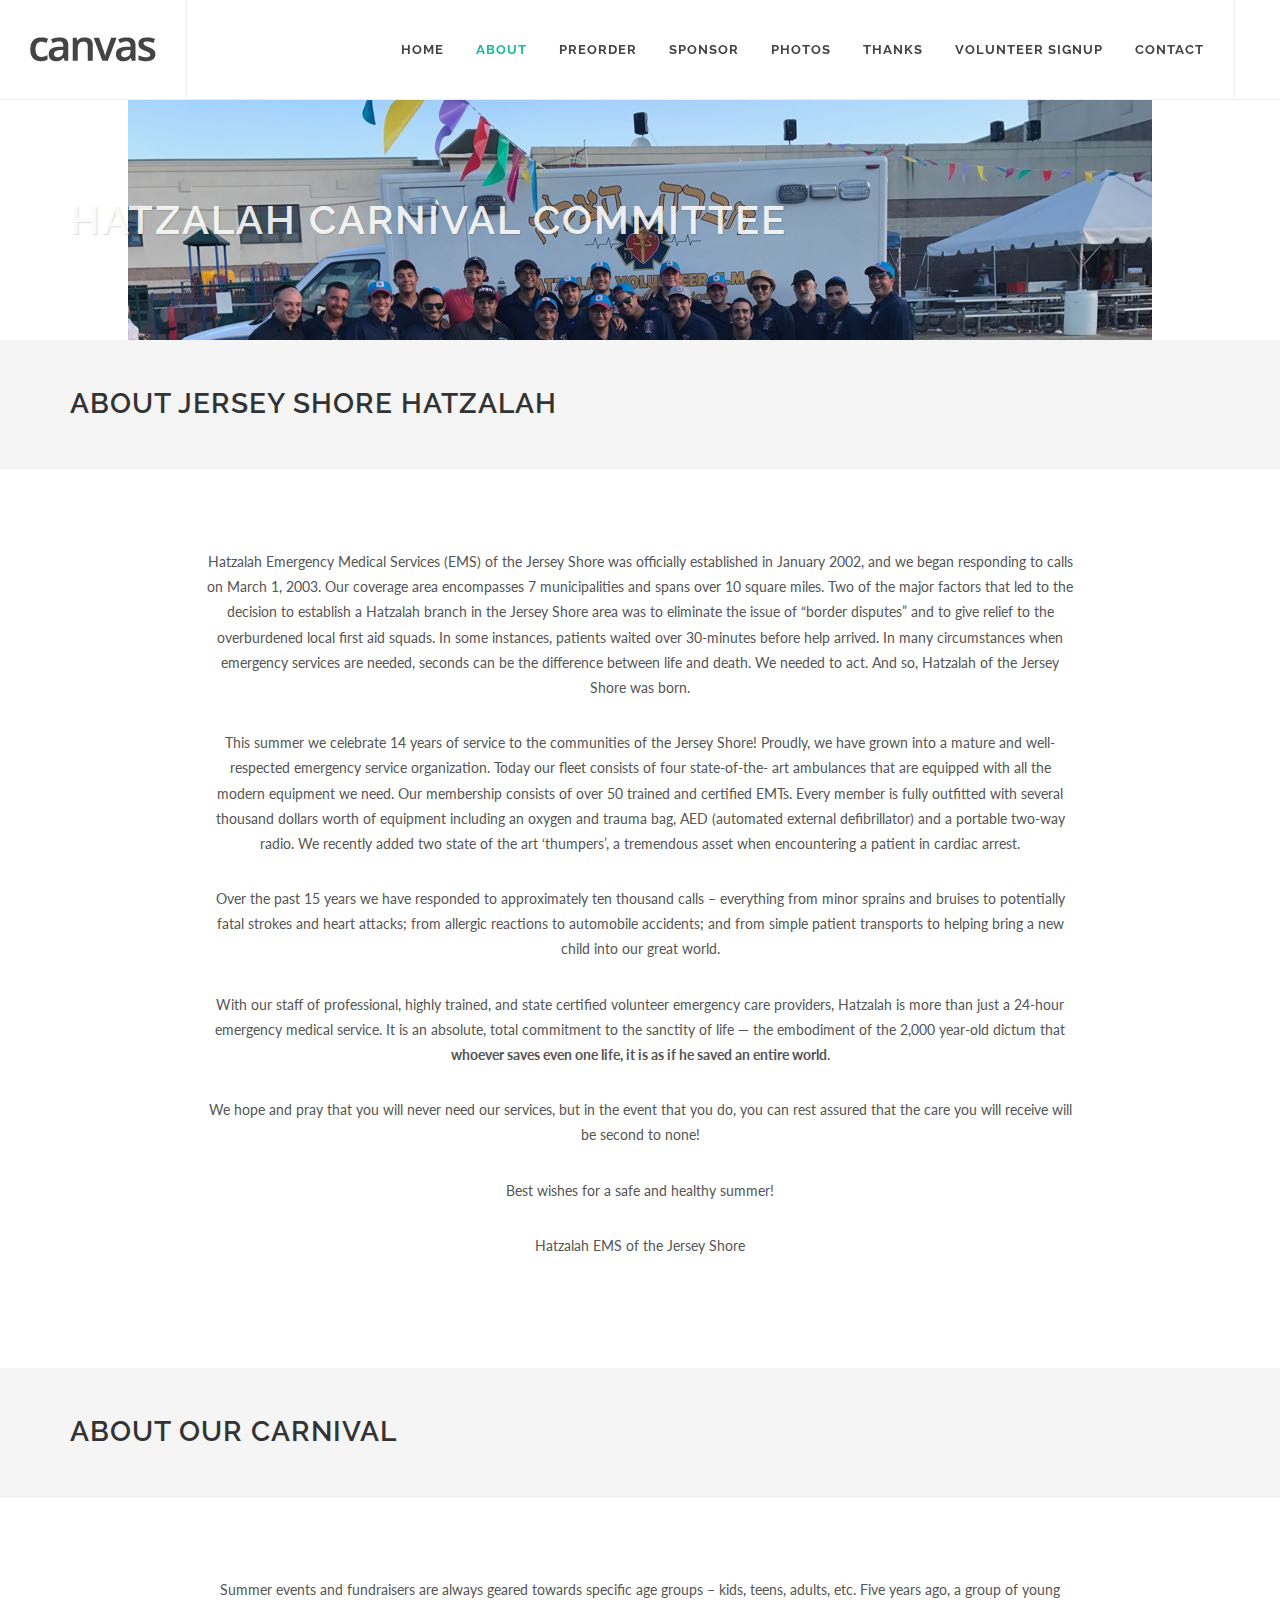
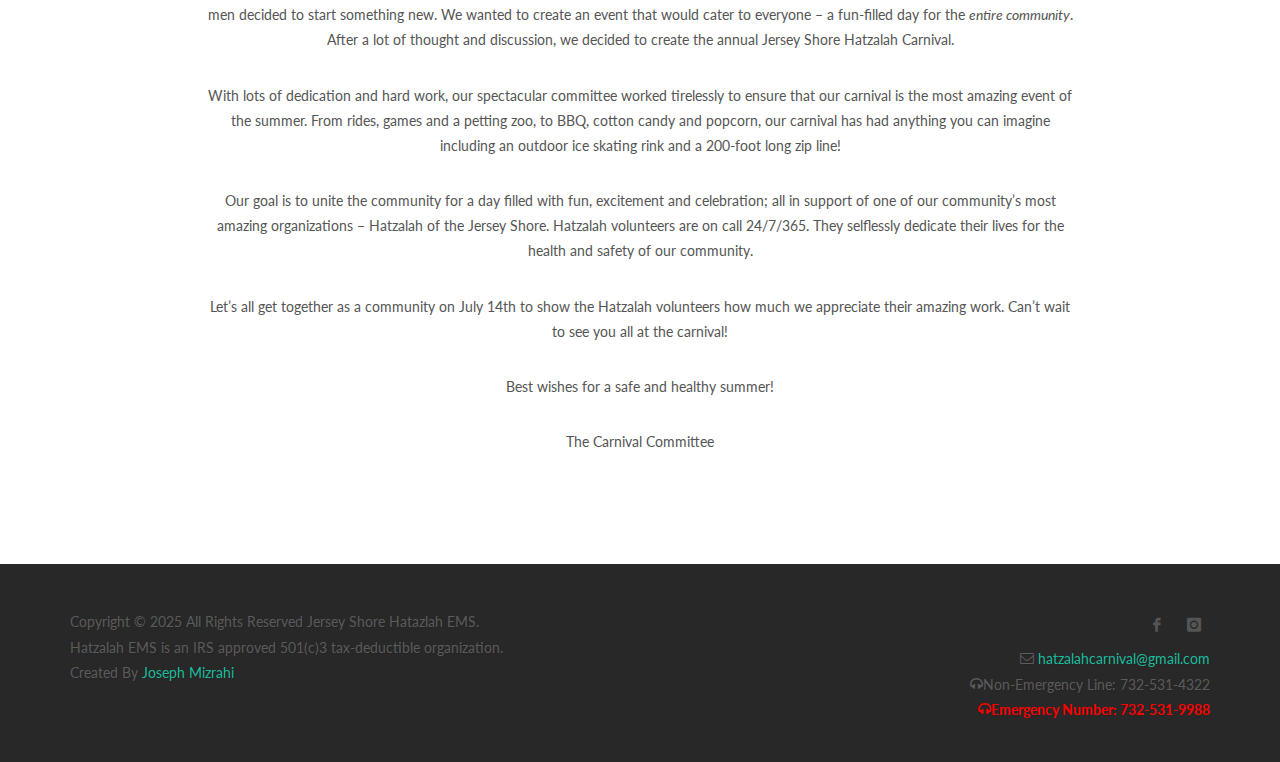
<file: about/index.html>
<!DOCTYPE html>
<html dir="ltr" lang="en-US">

<head>
    <meta http-equiv="content-type" content="text/html; charset=utf-8" />
    <meta name="author" content="Joseph Mizrahi" />
    <!-- Stylesheets
    ============================================= -->
    <link href="https://fonts.googleapis.com/css?family=Lato:300,400,400italic,600,700|Raleway:300,400,500,600,700|Crete+Round:400italic" rel="stylesheet" type="text/css" />
    <link rel="stylesheet" href="/css/bootstrap.css" type="text/css" />
    <link rel="stylesheet" href="/style.css" type="text/css" />
    <link rel="stylesheet" href="/css/swiper.css" type="text/css" />
    <link rel="stylesheet" href="/css/dark.css" type="text/css" />
    <link rel="stylesheet" href="/css/font-icons.css" type="text/css" />
    <link rel="stylesheet" href="/css/animate.css" type="text/css" />
    <link rel="stylesheet" href="/css/magnific-popup.css" type="text/css" />
    <link rel="stylesheet" href="/css/responsive.css" type="text/css" />
    <meta name="viewport" content="width=device-width, initial-scale=1" />
    <!--[if lt IE 9]>
        <script src="https://css3-mediaqueries-js.googlecode.com/svn/trunk/css3-mediaqueries.js"></script>
    <![endif]-->
    <!-- Document Title
    ============================================= -->
    <title> About | Jersey Shore Hatzalah Carnival</title>
    <meta name="description" content="About Jersey Shore Hatzalah Carnival Committee.">
</head>

<body class="stretched no-transition">
    <!-- Document Wrapper
    ============================================= -->
    <div id="wrapper" class="clearfix">
        <!-- Header
        ============================================= -->
        <header id="header" class="full-header">
            <div id="header-wrap">
                <div class="container clearfix">
                    <div id="primary-menu-trigger"><i class="icon-reorder"></i></div>
                    <!-- Logo
                    ============================================= -->
                    <div id="logo">
                        <a href="/" class="standard-logo" data-dark-logo="/images/logo-dark.png"><img src="/images/logo.png" alt="Logo"></a>
                        <a href="/" class="retina-logo" data-dark-logo="/images/logo-dark@2x.png"><img src="/images/logo@2x.png" alt="Logo"></a>
                    </div>
                    <!-- #logo end -->
                    <!-- Primary Navigation
                    ============================================= -->
                    <nav id="primary-menu">
                        <ul>
                            <li>
                                <a href="/">
                                    <div>Home</div>
                                </a>
                            </li>
                            <li class="current">
                                <a href="/about">
                                    <div>About</div>
                                </a>
                            </li>
                            <li>
                                <a href="http://preorder.hatzalahcarnival.com" target="_blank">
                                    <div>Preorder</div>
                                </a>
                            </li>
                            <li>
                                <a href="/sponsor">
                                    <div>Sponsor</div>
                                </a>
                            </li>
                            <li>
                                <a href="/photos">
                                    <div>Photos</div>
                                </a>
                            </li>
                            <li>
                                <a href="/thanks">
                                    <div>Thanks</div>
                                </a>
                            </li>
                            <li>
                                <a href="/signup">
                                    <div>Volunteer Signup</div>
                                </a>
                            </li>
                            <li>
                                <a href="/contact">
                                    <div>Contact</div>
                                </a>
                            </li>
                        </ul>
                    </nav>
                    <!-- #primary-menu end -->
                </div>
            </div>
        </header>
        <!-- #header end -->
        <!-- Page Title
        ============================================= -->
        <section id="page-title" class="page-title-parallax page-title-dark committee" style="background-image: url('/images/about/carnival_committee_2017.jpg');">
            <div class="container clearfix">
                <h1>Hatzalah Carnival Committee</h1>
            </div>
        </section>
        <!-- #page-title end -->
        <!-- Page Title
        ============================================= -->
        <section id="page-title">
            <div class="container clearfix">
                <h1>About Jersey Shore Hatzalah</h1>
            </div>
        </section>
        <!-- #page-title end -->
        <!-- Content
        ============================================= -->
        <section id="content">
            <div class="content-wrap">
                <div class="divcenter container center clearfix" style="max-width: 900px;">
                    <p>Hatzalah Emergency Medical Services (EMS) of the Jersey Shore was officially established in January 2002, and we began responding to calls on March 1, 2003. Our coverage area encompasses 7 municipalities and spans over 10 square miles. Two of the major factors that led to the decision to establish a Hatzalah branch in the Jersey Shore area was to eliminate the issue of “border disputes” and to give relief to the overburdened local first aid squads. In some instances, patients waited over 30-minutes before help arrived. In many circumstances when emergency services are needed, seconds can be the difference between life and death. We needed to act. And so, Hatzalah of the Jersey Shore was born.</p>
                    <p>This summer we celebrate 14 years of service to the communities of the Jersey Shore! Proudly, we have grown into a mature and well-respected emergency service organization. Today our fleet consists of four state-of-the- art ambulances that are equipped with all the modern equipment we need. Our membership consists of over 50 trained and certified EMTs. Every member is fully outfitted with several thousand dollars worth of equipment including an oxygen and trauma bag, AED (automated external defibrillator) and a portable two-way radio. We recently added two state of the art ‘thumpers’, a tremendous asset when encountering a patient in cardiac arrest.</p>
                    <p>Over the past 15 years we have responded to approximately ten thousand calls – everything from minor sprains and bruises to potentially fatal strokes and heart attacks; from allergic reactions to automobile accidents; and from simple patient transports to helping bring a new child into our great world.</p>
                    <p>With our staff of professional, highly trained, and state certified volunteer emergency care providers, Hatzalah is more than just a 24-hour emergency medical service. It is an absolute, total commitment to the sanctity of life — the embodiment of the 2,000 year-old dictum that <b>whoever saves even one life, it is as if he saved an entire world</b>.</p>
                    <p>We hope and pray that you will never need our services, but in the event that you do, you can rest assured that the care you will receive will be second to none!</p>
                    <p>Best wishes for a safe and healthy summer!</p>
                    <p>Hatzalah EMS of the Jersey Shore</p>
                </div>
            </div>
        </section>
        <!-- #content end -->
        <!-- Page Title
        ============================================= -->
        <section id="page-title">
            <div class="container clearfix">
                <h1>About our Carnival</h1>
            </div>
        </section>
        <!-- #page-title end -->
        <!-- Content
        ============================================= -->
        <section id="content">
            <div class="content-wrap">
                <div class="divcenter container center clearfix" style="max-width: 900px;">
                    <p>Summer events and fundraisers are always geared towards specific age groups – kids, teens, adults, etc. Five years ago, a group of young men decided to start something new. We wanted to create an event that would cater to everyone – a fun-filled day for the <i>entire community</i>. After a lot of thought and discussion, we decided to create the annual Jersey Shore Hatzalah Carnival.</p>
                    <p>With lots of dedication and hard work, our spectacular committee worked tirelessly to ensure that our carnival is the most amazing event of the summer. From rides, games and a petting zoo, to BBQ, cotton candy and popcorn, our carnival has had anything you can imagine including an outdoor ice skating rink and a 200-foot long zip line!</p>
                    <p>Our goal is to unite the community for a day filled with fun, excitement and celebration; all in support of one of our community’s most amazing organizations – Hatzalah of the Jersey Shore. Hatzalah volunteers are on call 24/7/365. They selflessly dedicate their lives for the health and safety of our community.</p>
                    <p>Let’s all get together as a community on July 14th to show the Hatzalah volunteers how much we appreciate their amazing work. Can’t wait to see you all at the carnival!</p>
                    <p>Best wishes for a safe and healthy summer!</p>
                    <p>The Carnival Committee</p>
                </div>
            </div>
        </section>
        <!-- #content end -->
        <!-- Footer
        ============================================= -->
        <footer id="footer" class="dark">
            <!-- Copyrights
            ============================================= -->
            <div id="copyrights">
                <div class="container clearfix">
                    <div class="col_half">
                        Copyright &copy; 2025 All Rights Reserved Jersey Shore Hatazlah EMS.
                        <br> Hatzalah EMS is an IRS approved 501(c)3 tax-deductible organization.
                        <br> Created By <a href="https://JosephMizrahi.com" target="_blank">Joseph Mizrahi</a>
                    </div>
                    <div class="col_half col_last tright">
                        <div class="fright clearfix">
                            <a href="https://facebook.com/hatzalahems" class="social-icon si-small si-borderless si-facebook" target="_blank">
                                <i class="icon-facebook"></i>
                                <i class="icon-facebook"></i>
                            </a>
                            <a href="https://instagram.com/hatzalahcarnival" class="social-icon si-small si-borderless si-instagram" target="_blank">
                                <i class="icon-instagram"></i>
                                <i class="icon-instagram"></i>
                            </a>
                        </div>
                        <div class="clear"></div>
                        <i class="icon-envelope2"></i> <a href="mailto:hatzalahcarnival@gmail.com">hatzalahcarnival@gmail.com</a>
                        <br>
                        <i class="icon-headphones"></i>Non-Emergency Line: 732-531-4322
                        <div style="color:red;font-weight:bold;"><i class="icon-headphones"></i><strong>Emergency Number:</strong></abbr> 732-531-9988</div>
                    </div>
                </div>
            </div>
            <!-- #copyrights end -->
        </footer>
        <!-- #footer end -->
    </div>
    <!-- #wrapper end -->
    <!-- Go To Top
    ============================================= -->
    <div id="gotoTop" class="icon-angle-up"></div>
    <!-- External JavaScripts
    ============================================= -->
    <script type="text/javascript" src="/js/jquery.js"></script>
    <script type="text/javascript" src="/js/plugins.js"></script>
    <!-- Footer Scripts
    ============================================= -->
    <script type="text/javascript" src="/js/functions.js"></script>
    <script>
    (function(i, s, o, g, r, a, m) {
        i['GoogleAnalyticsObject'] = r;
        i[r] = i[r] || function() {
            (i[r].q = i[r].q || []).push(arguments)
        }, i[r].l = 1 * new Date();
        a = s.createElement(o),
            m = s.getElementsByTagName(o)[0];
        a.async = 1;
        a.src = g;
        m.parentNode.insertBefore(a, m)
    })(window, document, 'script', '//www.google-analytics.com/analytics.js', 'ga');

    ga('create', 'UA-64271706-1', 'auto');
    ga('send', 'pageview');
    </script>
</body>

</html>
</file>
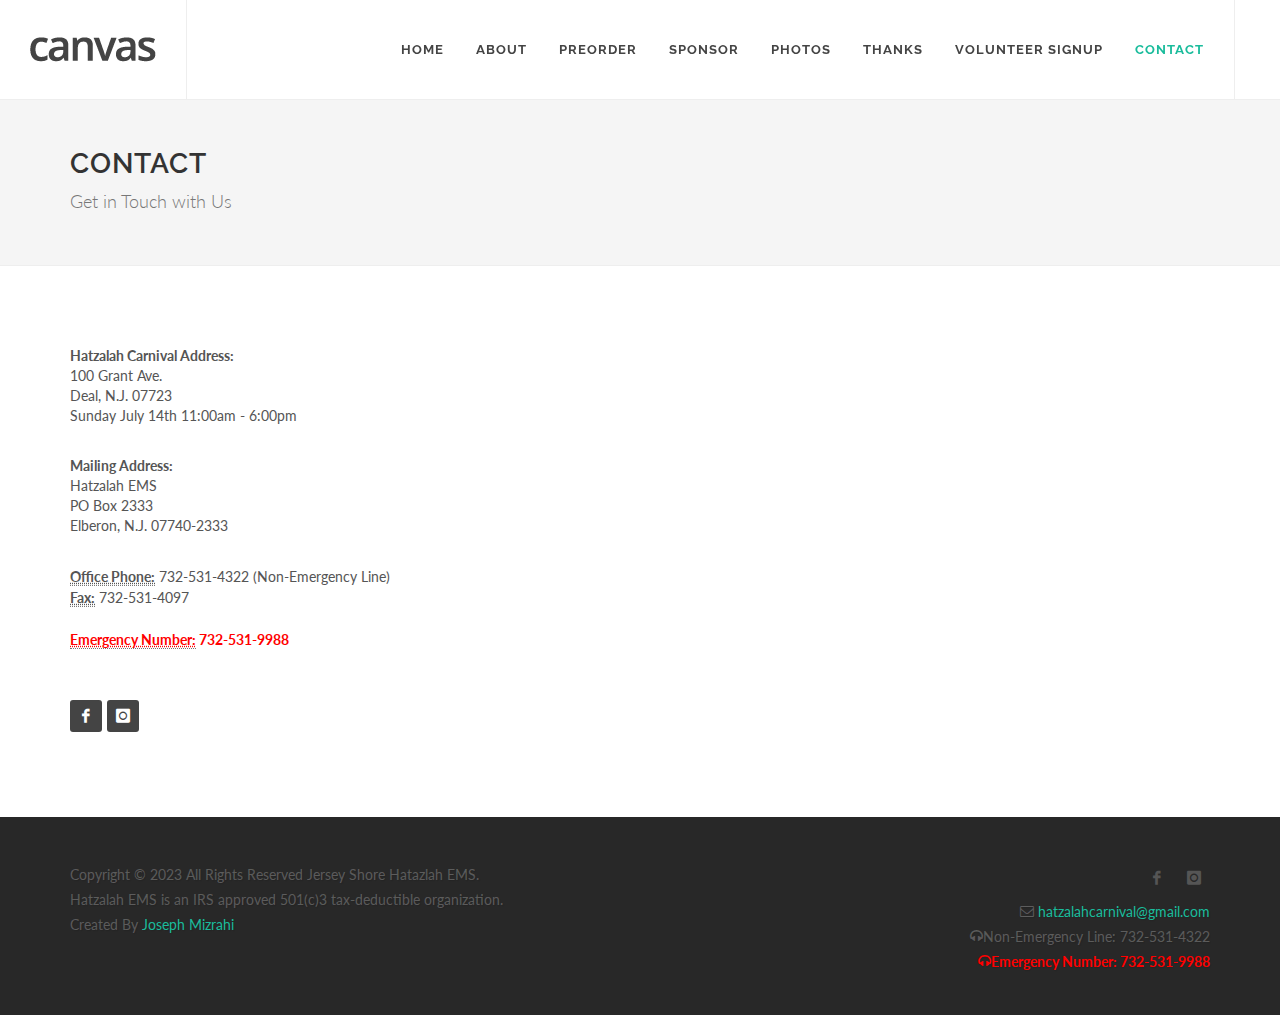
<file: contact/index.html>
<!DOCTYPE html>
<html dir="ltr" lang="en-US">

<head>
    <meta http-equiv="content-type" content="text/html; charset=utf-8" />
    <meta name="author" content="Joseph Mizrahi" />
    <!-- Stylesheets
	============================================= -->
    <link href="https://fonts.googleapis.com/css?family=Lato:300,400,400italic,600,700|Raleway:300,400,500,600,700|Crete+Round:400italic" rel="stylesheet" type="text/css" />
    <link rel="stylesheet" href="/css/bootstrap.css" type="text/css" />
    <link rel="stylesheet" href="/style.css" type="text/css" />
    <link rel="stylesheet" href="/css/swiper.css" type="text/css" />
    <link rel="stylesheet" href="/css/dark.css" type="text/css" />
    <link rel="stylesheet" href="/css/font-icons.css" type="text/css" />
    <link rel="stylesheet" href="/css/animate.css" type="text/css" />
    <link rel="stylesheet" href="/css/magnific-popup.css" type="text/css" />
    <link rel="stylesheet" href="/css/responsive.css" type="text/css" />
    <meta name="viewport" content="width=device-width, initial-scale=1" />
    <!--[if lt IE 9]>
		<script src="https://css3-mediaqueries-js.googlecode.com/svn/trunk/css3-mediaqueries.js"></script>
	<![endif]-->
    <!-- Document Title
	============================================= -->
    <title> Contact | Jersey Shore Hatzalah Carnival</title>
    <meta name="description" content="Contact Jersey Shore Hatzalah Carnival.">
</head>

<body class="stretched no-transition">
    <!-- Document Wrapper
	============================================= -->
    <div id="wrapper" class="clearfix">
        <!-- Header
		============================================= -->
        <header id="header" class="full-header">
            <div id="header-wrap">
                <div class="container clearfix">
                    <div id="primary-menu-trigger"><i class="icon-reorder"></i></div>
                    <!-- Logo
					============================================= -->
                    <div id="logo">
                        <a href="/" class="standard-logo" data-dark-logo="/images/logo-dark.png"><img src="/images/logo.png" alt="Logo"></a>
                        <a href="/" class="retina-logo" data-dark-logo="/images/logo-dark@2x.png"><img src="/images/logo@2x.png" alt="Logo"></a>
                    </div>
                    <!-- #logo end -->
                    <!-- Primary Navigation
					============================================= -->
                    <nav id="primary-menu">
                        <ul>
                            <li>
                                <a href="/">
                                    <div>Home</div>
                                </a>
                            </li>
                            <li>
                                <a href="/about">
                                    <div>About</div>
                                </a>
                            </li>
                            <li>
                                <a href="http://preorder.hatzalahcarnival.com" target="_blank">
                                    <div>Preorder</div>
                                </a>
                            </li>
                            <li>
                                <a href="/sponsor">
                                    <div>Sponsor</div>
                                </a>
                            </li>
                            <li>
                                <a href="/photos">
                                    <div>Photos</div>
                                </a>
                            </li>
                            <li>
                                <a href="/thanks">
                                    <div>Thanks</div>
                                </a>
                            </li>
                            <li>
                                <a href="/signup">
                                    <div>Volunteer Signup</div>
                                </a>
                            </li>
                            <li class="current">
                                <a href="/contact">
                                    <div>Contact</div>
                                </a>
                            </li>
                        </ul>
                    </nav>
                    <!-- #primary-menu end -->
                </div>
            </div>
        </header>
        <!-- #header end -->
        <!-- Page Title
		============================================= -->
        <section id="page-title">
            <div class="container clearfix">
                <h1>Contact</h1>
                <span>Get in Touch with Us</span>
            </div>
        </section>
        <!-- #page-title end -->
        <!-- Content
		============================================= -->
        <section id="content">
            <div class="content-wrap">
                <div class="container clearfix">
                    <!-- Postcontent
					============================================= -->
                    <div class="postcontent nobottommargin">
                        <address>
                            <strong>Hatzalah Carnival Address:</strong>
                            <br> 100 Grant Ave.
                            <br> Deal, N.J. 07723
                            <br> Sunday July 14th 11:00am - 6:00pm
                            <br>
                        </address>
                        <address>
                            <strong>Mailing Address:</strong>
                            <br> Hatzalah EMS
                            <br> PO Box 2333
                            <br> Elberon, N.J. 07740-2333
                            <br>
                        </address>
                        <abbr title="Office Number"><strong>Office Phone:</strong></abbr> 732-531-4322 (Non-Emergency Line)
                        <br>
                        <abbr title="Fax"><strong>Fax:</strong></abbr> 732-531-4097
                        <br>
                        <br>
                        <span style="color:red;font-weight:bold;"><abbr title="Email Address"><strong>Emergency Number:</strong></abbr> 732-531-9988</span>
                        <div class="widget noborder notoppadding">
                            <a href="https://facebook.com/hatzalahems" class="social-icon si-small si-dark si-facebook">
                                <i class="icon-facebook"></i>
                                <i class="icon-facebook"></i>
                            </a>
                            <a href="https://instagram.com/hatzalahcarnival" class="social-icon si-small si-dark si-instagram">
                                <i class="icon-instagram"></i>
                                <i class="icon-instagram"></i>
                            </a>
                        </div>
                    </div>
                    <!-- .postcontent end -->
                </div>
            </div>
        </section>
        <!-- #content end -->
        <!-- Footer
		============================================= -->
        <footer id="footer" class="dark">
            <!-- Copyrights
			============================================= -->
            <div id="copyrights">
                <div class="container clearfix">
                    <div class="col_half">
                        Copyright &copy; 2023 All Rights Reserved Jersey Shore Hatazlah EMS.
                        <br> Hatzalah EMS is an IRS approved 501(c)3 tax-deductible organization.
                        <br> Created By <a href="https://JosephMizrahi.com" target="_blank">Joseph Mizrahi</a>
                    </div>
                    <div class="col_half col_last tright">
                        <div class="fright clearfix">
                            <a href="https://facebook.com/hatzalahems" class="social-icon si-small si-borderless si-facebook" target="_blank">
                                <i class="icon-facebook"></i>
                                <i class="icon-facebook"></i>
                            </a>
                            <a href="https://instagram.com/hatzalahcarnival" class="social-icon si-small si-borderless si-instagram" target="_blank">
                                <i class="icon-instagram"></i>
                                <i class="icon-instagram"></i>
                            </a>
                        </div>
                        <div class="clear"></div>
                        <i class="icon-envelope2"></i> <a href="mailto:hatzalahcarnival@gmail.com">hatzalahcarnival@gmail.com</a>
                        <br>
                        <i class="icon-headphones"></i>Non-Emergency Line: 732-531-4322
                        <div style="color:red;font-weight:bold;"><i class="icon-headphones"></i><strong>Emergency Number:</strong></abbr> 732-531-9988</div>
                    </div>
                </div>
            </div>
            <!-- #copyrights end -->
        </footer>
        <!-- #footer end -->
    </div>
    <!-- #wrapper end -->
    <!-- Go To Top
	============================================= -->
    <div id="gotoTop" class="icon-angle-up"></div>
    <!-- External JavaScripts
	============================================= -->
    <script type="text/javascript" src="/js/jquery.js"></script>
    <script type="text/javascript" src="/js/plugins.js"></script>

    <!-- Footer Scripts
    ============================================= -->
    <script type="text/javascript" src="/js/functions.js"></script>
    <script>
    (function(i, s, o, g, r, a, m) {
        i['GoogleAnalyticsObject'] = r;
        i[r] = i[r] || function() {
            (i[r].q = i[r].q || []).push(arguments)
        }, i[r].l = 1 * new Date();
        a = s.createElement(o),
            m = s.getElementsByTagName(o)[0];
        a.async = 1;
        a.src = g;
        m.parentNode.insertBefore(a, m)
    })(window, document, 'script', '//www.google-analytics.com/analytics.js', 'ga');

    ga('create', 'UA-64271706-1', 'auto');
    ga('send', 'pageview');
    </script>
</body>

</html>
</file>
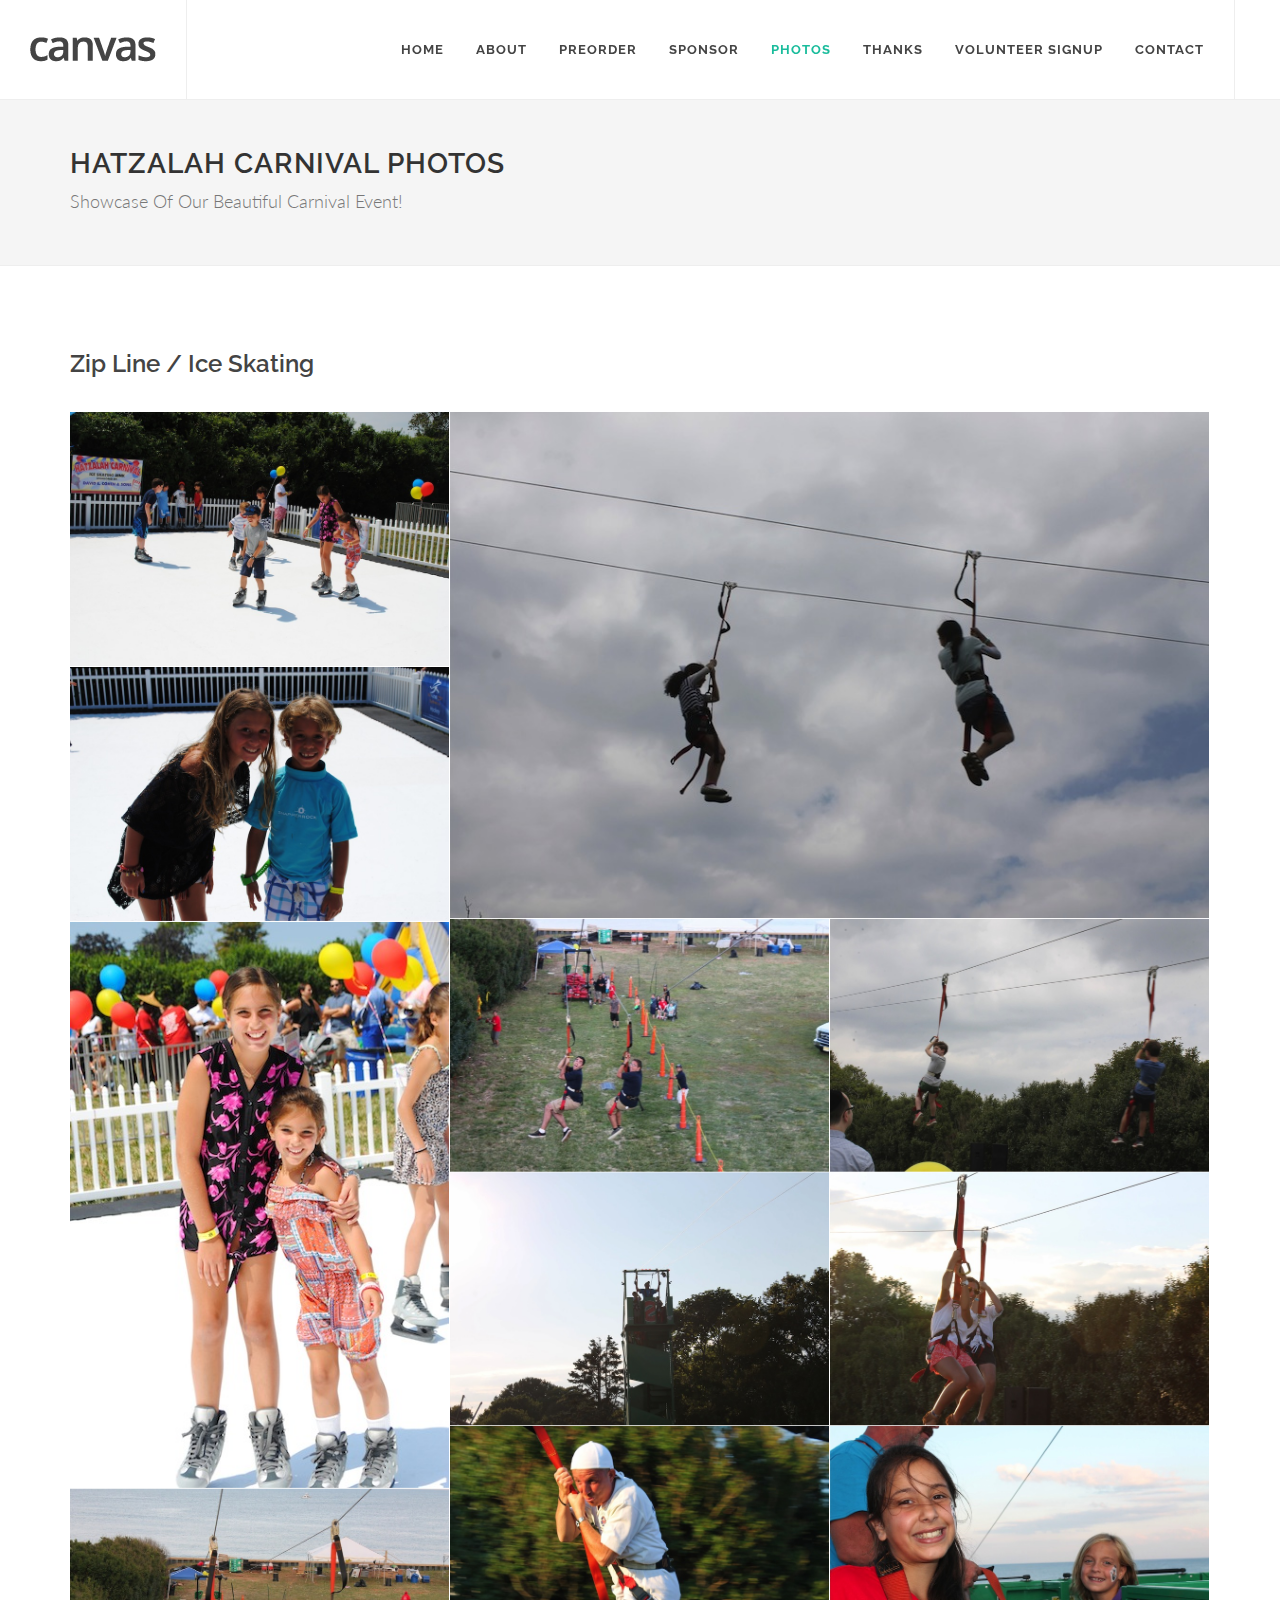
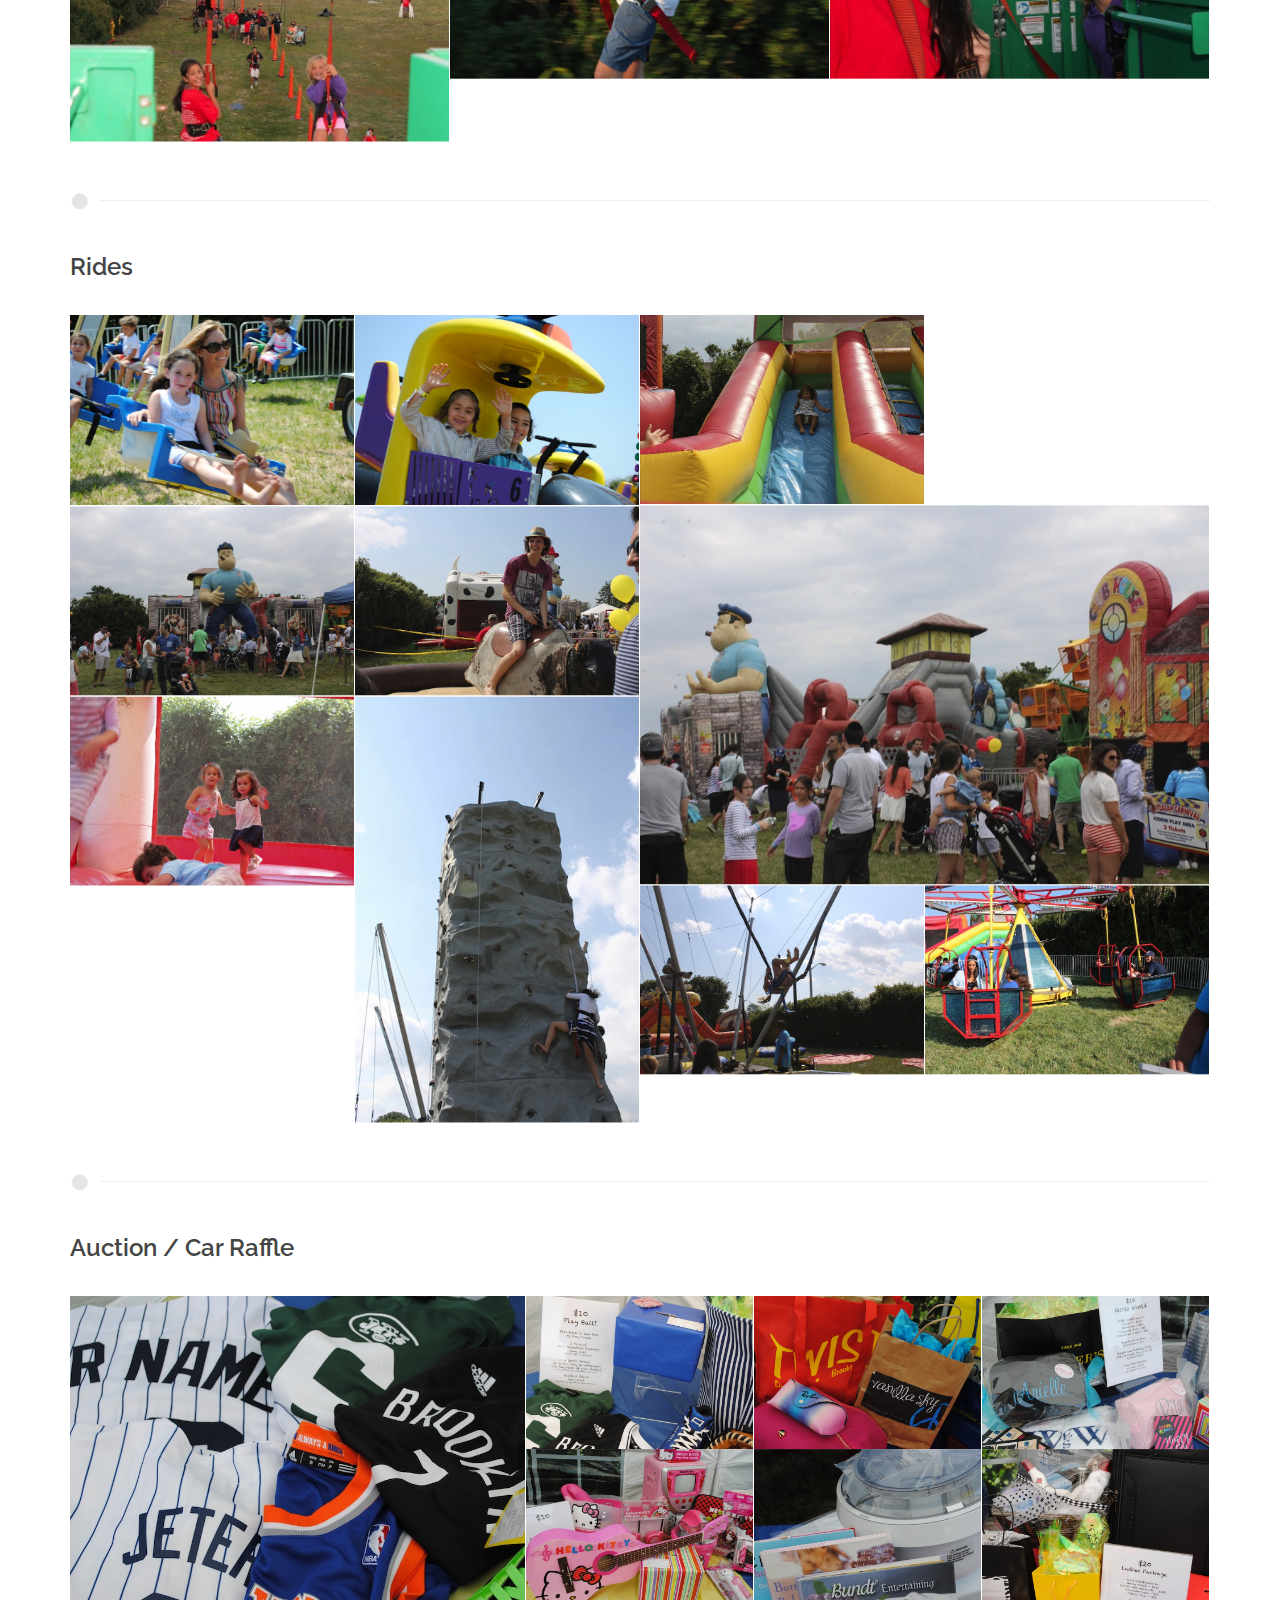
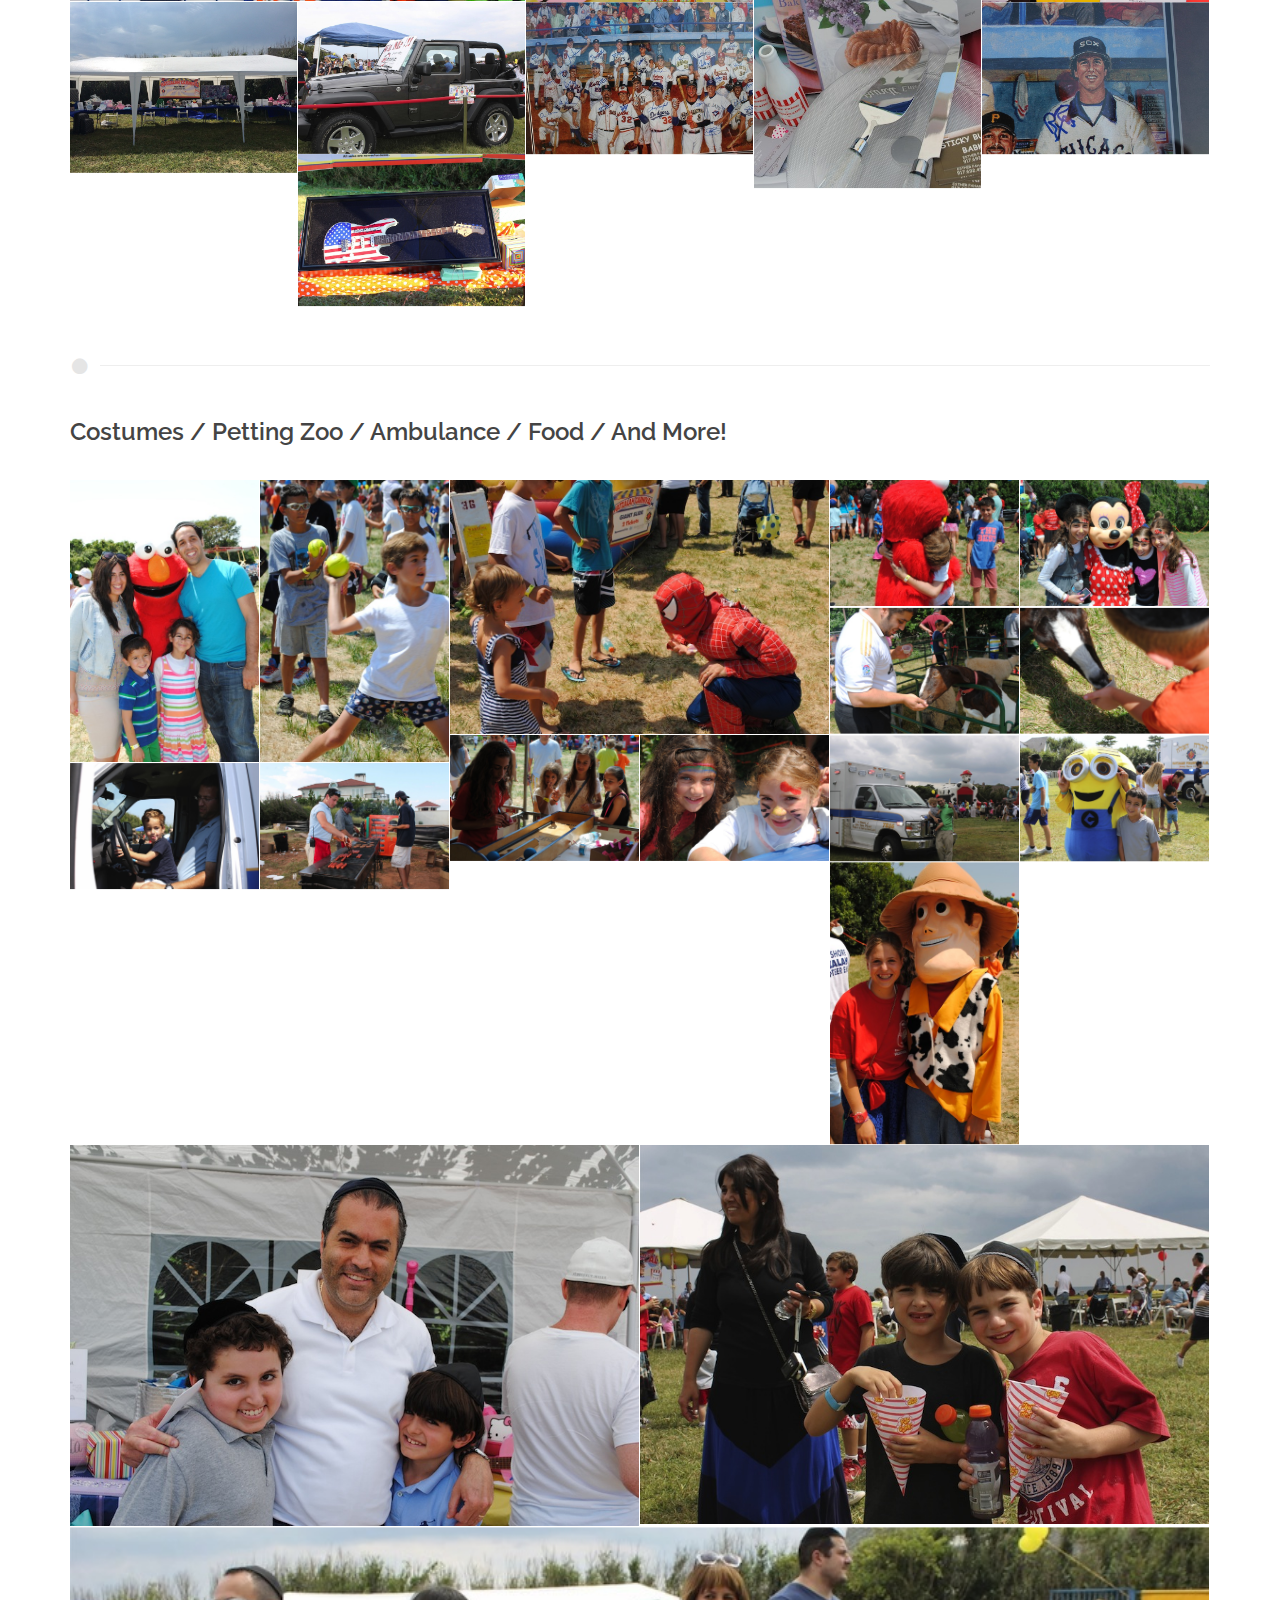
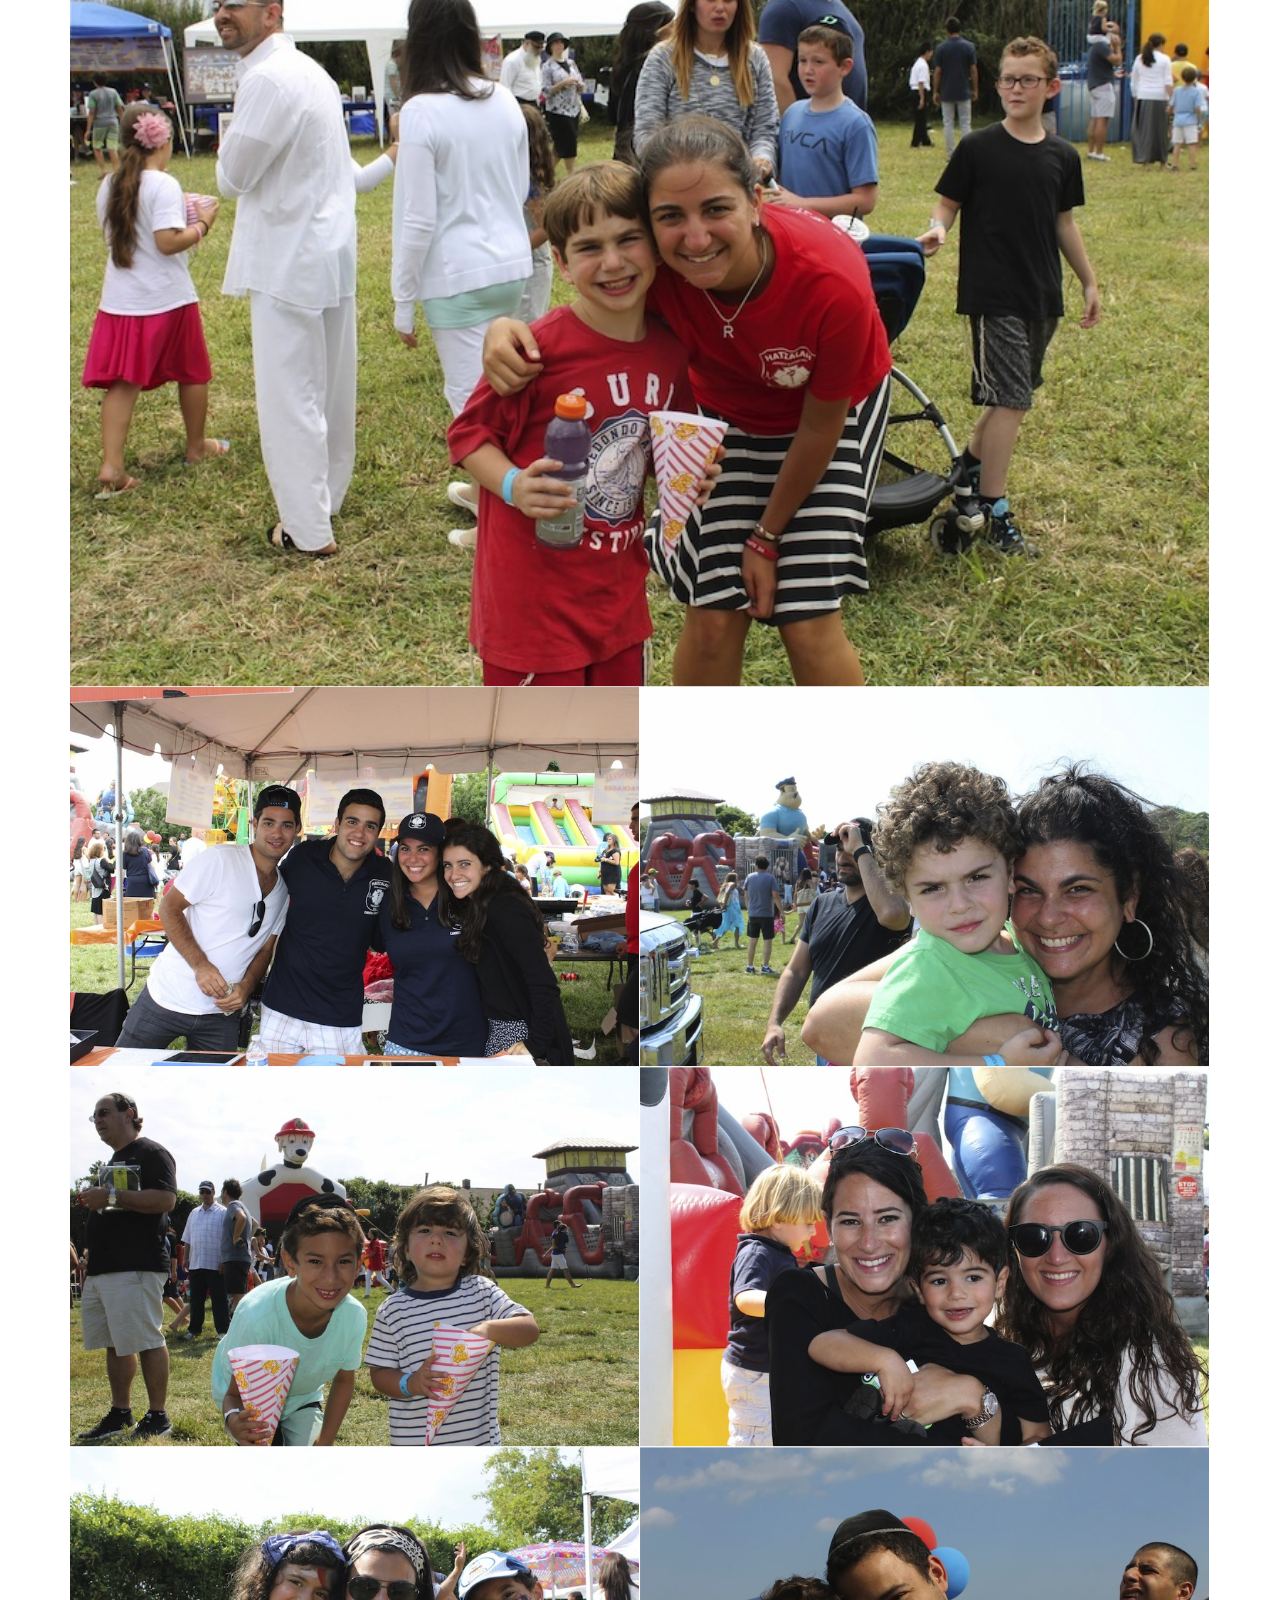
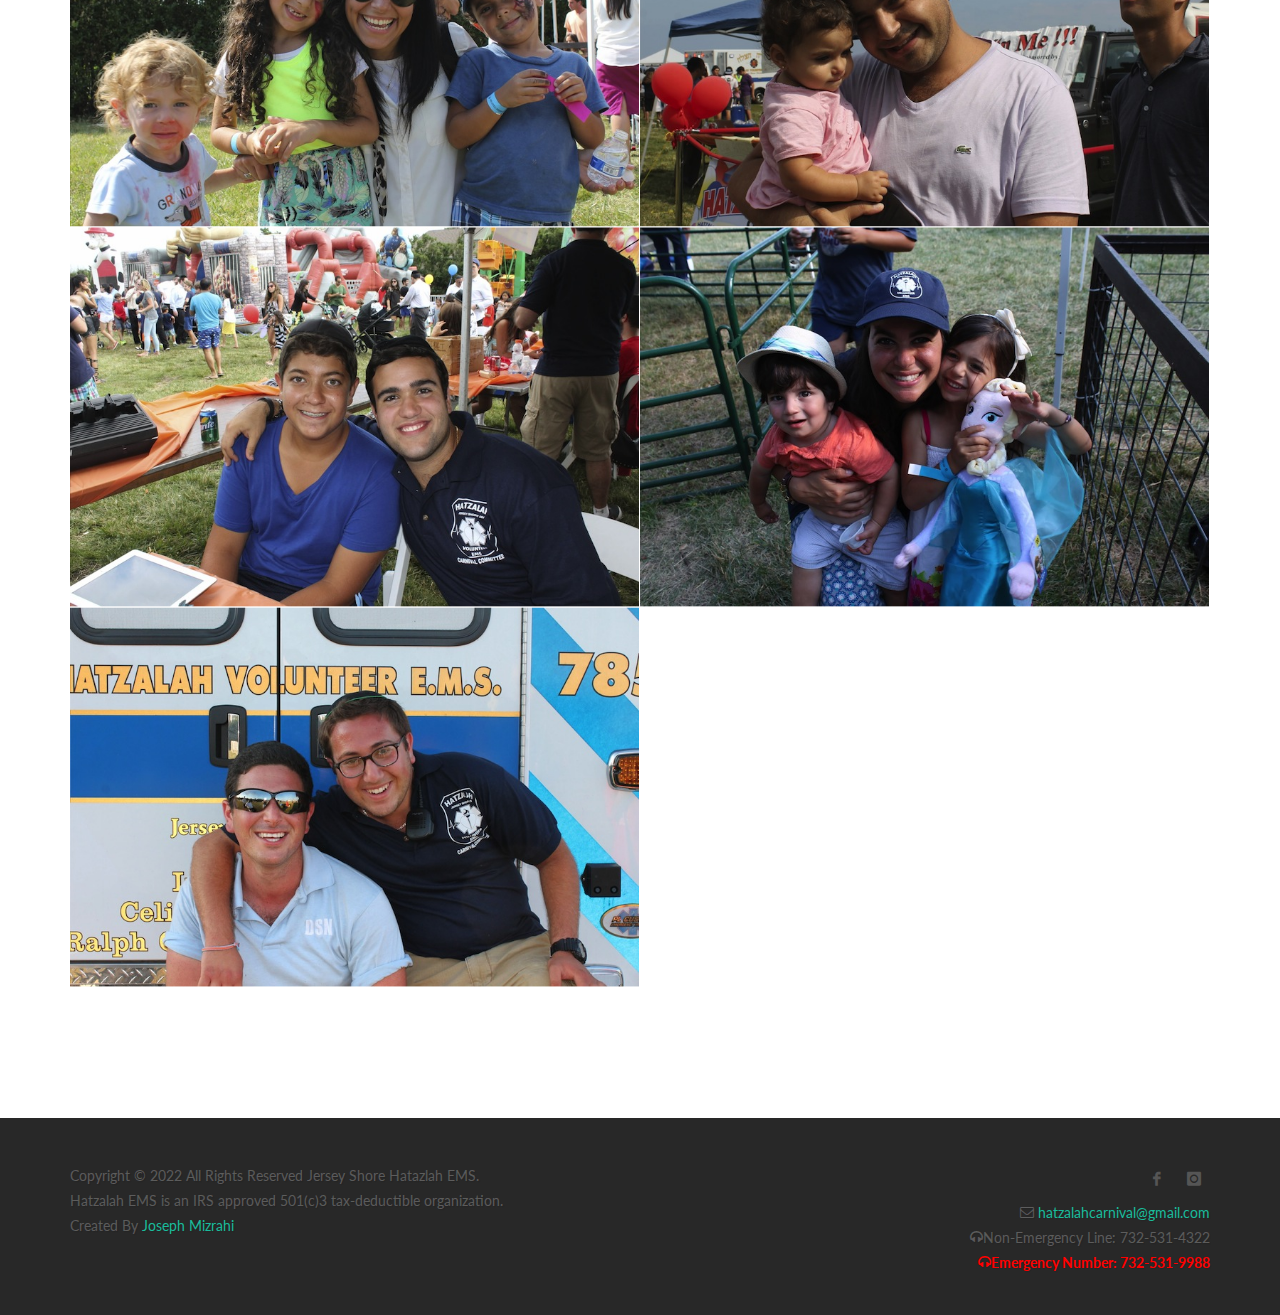
<file: photos/index.html>
<!DOCTYPE html>
<html dir="ltr" lang="en-US">

<head>
    <meta http-equiv="content-type" content="text/html; charset=utf-8" />
    <meta name="author" content="Joseph Mizrahi" />
    <!-- Stylesheets
    ============================================= -->
    <link href="https://fonts.googleapis.com/css?family=Lato:300,400,400italic,600,700|Raleway:300,400,500,600,700|Crete+Round:400italic" rel="stylesheet" type="text/css" />
    <link rel="stylesheet" href="/css/bootstrap.css" type="text/css" />
    <link rel="stylesheet" href="/style.css" type="text/css" />
    <link rel="stylesheet" href="/css/swiper.css" type="text/css" />
    <link rel="stylesheet" href="/css/dark.css" type="text/css" />
    <link rel="stylesheet" href="/css/font-icons.css" type="text/css" />
    <link rel="stylesheet" href="/css/animate.css" type="text/css" />
    <link rel="stylesheet" href="/css/magnific-popup.css" type="text/css" />
    <link rel="stylesheet" href="/css/responsive.css" type="text/css" />
    <meta name="viewport" content="width=device-width, initial-scale=1" />
    <!--[if lt IE 9]>
        <script src="https://css3-mediaqueries-js.googlecode.com/svn/trunk/css3-mediaqueries.js"></script>
    <![endif]-->
    <!-- Document Title
    ============================================= -->
    <title> Photos | Jersey Shore Hatzalah Carnival</title>
    <meta name="description" content="Photos of the Jersey Shore Hatzalah Carnival.">
</head>

<body class="stretched no-transition">
    <!-- Document Wrapper
    ============================================= -->
    <div id="wrapper" class="clearfix">
        <!-- Header
        ============================================= -->
        <header id="header" class="full-header">
            <div id="header-wrap">
                <div class="container clearfix">
                    <div id="primary-menu-trigger"><i class="icon-reorder"></i></div>
                    <!-- Logo
                    ============================================= -->
                    <div id="logo">
                        <a href="/" class="standard-logo" data-dark-logo="/images/logo-dark.png"><img src="/images/logo.png" alt="Logo"></a>
                        <a href="/" class="retina-logo" data-dark-logo="/images/logo-dark@2x.png"><img src="/images/logo@2x.png" alt="Logo"></a>
                    </div>
                    <!-- #logo end -->
                    <!-- Primary Navigation
                    ============================================= -->
                    <nav id="primary-menu">
                        <ul>
                            <li>
                                <a href="/">
                                    <div>Home</div>
                                </a>
                            </li>
                            <li>
                                <a href="/about">
                                    <div>About</div>
                                </a>
                            </li>
                            <li>
                                <a href="http://preorder.hatzalahcarnival.com" target="_blank">
                                    <div>Preorder</div>
                                </a>
                            </li>
                            <li>
                                <a href="/sponsor">
                                    <div>Sponsor</div>
                                </a>
                            </li>
                            <li class="current">
                                <a href="/photos">
                                    <div>Photos</div>
                                </a>
                            </li>
                            <li>
                                <a href="/thanks">
                                    <div>Thanks</div>
                                </a>
                            </li>
                            <li>
                                <a href="/signup">
                                    <div>Volunteer Signup</div>
                                </a>
                            </li>
                            <li>
                                <a href="/contact">
                                    <div>Contact</div>
                                </a>
                            </li>
                        </ul>
                    </nav>
                    <!-- #primary-menu end -->
                </div>
            </div>
        </header>
        <!-- #header end -->
        <!-- Page Title
        ============================================= -->
        <section id="page-title">
            <div class="container clearfix">
                <h1>Hatzalah Carnival Photos</h1>
                <span>Showcase Of Our Beautiful Carnival Event!</span>
            </div>
        </section>
        <!-- #page-title end -->
        <!-- Content
        ============================================= -->
        <section id="content">
            <div class="content-wrap">
                <div class="container clearfix">
                    <div class="col_full clearfix">
                        <h3>Zip Line / Ice Skating</h3>
                        <div class="masonry-thumbs col-3" data-big="2" data-lightbox="gallery">
                            <a href="/images/gallery/zipline/1.jpg" data-lightbox="gallery-item"><img class="image_fade" src="/images/gallery/zipline/1.jpg" alt="Gallery Thumb 1"></a>
                            <a href="/images/gallery/zipline/6.jpg" data-lightbox="gallery-item"><img class="image_fade" src="/images/gallery/zipline/6.jpg" alt="Gallery Thumb 2"></a>
                            <a href="/images/gallery/zipline/3.jpg" data-lightbox="gallery-item"><img class="image_fade" src="/images/gallery/zipline/3.jpg" alt="Gallery Thumb 3"></a>
                            <a href="/images/gallery/zipline/4.jpg" data-lightbox="gallery-item"><img class="image_fade" src="/images/gallery/zipline/4.jpg" alt="Gallery Thumb 4"></a>
                            <a href="/images/gallery/zipline/5.jpg" data-lightbox="gallery-item"><img class="image_fade" src="/images/gallery/zipline/5.jpg" alt="Gallery Thumb 5"></a>
                            <a href="/images/gallery/zipline/2.jpg" data-lightbox="gallery-item"><img class="image_fade" src="/images/gallery/zipline/2.jpg" alt="Gallery Thumb 6"></a>
                            <a href="/images/gallery/zipline/7.jpg" data-lightbox="gallery-item"><img class="image_fade" src="/images/gallery/zipline/7.jpg" alt="Gallery Thumb 7"></a>
                            <a href="/images/gallery/zipline/8.jpg" data-lightbox="gallery-item"><img class="image_fade" src="/images/gallery/zipline/8.jpg" alt="Gallery Thumb 8"></a>
                            <a href="/images/gallery/zipline/9.jpg" data-lightbox="gallery-item"><img class="image_fade" src="/images/gallery/zipline/9.jpg" alt="Gallery Thumb 9"></a>
                            <a href="/images/gallery/zipline/10.jpg" data-lightbox="gallery-item"><img class="image_fade" src="/images/gallery/zipline/10.jpg" alt="Gallery Thumb 10"></a>
                            <a href="/images/gallery/zipline/11.jpg" data-lightbox="gallery-item"><img class="image_fade" src="/images/gallery/zipline/11.jpg" alt="Gallery Thumb 11"></a>
                        </div>
                    </div>
                    <div class="divider"><i class="icon-circle"></i></div>
                    <div class="col_full clearfix">
                        <h3>Rides</h3>
                        <div class="masonry-thumbs col-4" data-big="4" data-lightbox="gallery">
                            <a href="/images/gallery/rides/1.jpg" data-lightbox="gallery-item"><img class="image_fade" src="/images/gallery/rides/1.jpg" alt="Gallery Thumb 1"></a>
                            <a href="/images/gallery/rides/2.jpg" data-lightbox="gallery-item"><img class="image_fade" src="/images/gallery/rides/2.jpg" alt="Gallery Thumb 2"></a>
                            <a href="/images/gallery/rides/3.jpg" data-lightbox="gallery-item"><img class="image_fade" src="/images/gallery/rides/3.jpg" alt="Gallery Thumb 3"></a>
                            <a href="/images/gallery/rides/4.jpg" data-lightbox="gallery-item"><img class="image_fade" src="/images/gallery/rides/4.jpg" alt="Gallery Thumb 4"></a>
                            <a href="/images/gallery/rides/5.jpg" data-lightbox="gallery-item"><img class="image_fade" src="/images/gallery/rides/5.jpg" alt="Gallery Thumb 5"></a>
                            <a href="/images/gallery/rides/6.jpg" data-lightbox="gallery-item"><img class="image_fade" src="/images/gallery/rides/6.jpg" alt="Gallery Thumb 6"></a>
                            <a href="/images/gallery/rides/7.jpg" data-lightbox="gallery-item"><img class="image_fade" src="/images/gallery/rides/7.jpg" alt="Gallery Thumb 7"></a>
                            <a href="/images/gallery/rides/8.jpg" data-lightbox="gallery-item"><img class="image_fade" src="/images/gallery/rides/8.jpg" alt="Gallery Thumb 8"></a>
                            <a href="/images/gallery/rides/9.jpg" data-lightbox="gallery-item"><img class="image_fade" src="/images/gallery/rides/9.jpg" alt="Gallery Thumb 9"></a>
                            <a href="/images/gallery/rides/10.jpg" data-lightbox="gallery-item"><img class="image_fade" src="/images/gallery/rides/10.jpg" alt="Gallery Thumb 10"></a>
                        </div>
                    </div>
                    <div class="divider"><i class="icon-circle"></i></div>
                    <div class="col_full clearfix">
                        <h3>Auction / Car Raffle</h3>
                        <div class="masonry-thumbs col-5" data-big="1" data-lightbox="gallery">
                            <a href="/images/gallery/auction/1.jpg" data-lightbox="gallery-item"><img class="image_fade" src="/images/gallery/auction/1.jpg" alt="Gallery Thumb 1"></a>
                            <a href="/images/gallery/auction/2.jpg" data-lightbox="gallery-item"><img class="image_fade" src="/images/gallery/auction/2.jpg" alt="Gallery Thumb 2"></a>
                            <a href="/images/gallery/auction/3.jpg" data-lightbox="gallery-item"><img class="image_fade" src="/images/gallery/auction/3.jpg" alt="Gallery Thumb 3"></a>
                            <a href="/images/gallery/auction/4.jpg" data-lightbox="gallery-item"><img class="image_fade" src="/images/gallery/auction/4.jpg" alt="Gallery Thumb 4"></a>
                            <a href="/images/gallery/auction/5.jpg" data-lightbox="gallery-item"><img class="image_fade" src="/images/gallery/auction/5.jpg" alt="Gallery Thumb 5"></a>
                            <a href="/images/gallery/auction/6.jpg" data-lightbox="gallery-item"><img class="image_fade" src="/images/gallery/auction/6.jpg" alt="Gallery Thumb 6"></a>
                            <a href="/images/gallery/auction/7.jpg" data-lightbox="gallery-item"><img class="image_fade" src="/images/gallery/auction/7.jpg" alt="Gallery Thumb 7"></a>
                            <a href="/images/gallery/auction/8.jpg" data-lightbox="gallery-item"><img class="image_fade" src="/images/gallery/auction/8.jpg" alt="Gallery Thumb 8"></a>
                            <a href="/images/gallery/auction/9.jpg" data-lightbox="gallery-item"><img class="image_fade" src="/images/gallery/auction/9.jpg" alt="Gallery Thumb 9"></a>
                            <a href="/images/gallery/auction/10.jpg" data-lightbox="gallery-item"><img class="image_fade" src="/images/gallery/auction/10.jpg" alt="Gallery Thumb 10"></a>
                            <a href="/images/gallery/auction/11.jpg" data-lightbox="gallery-item"><img class="image_fade" src="/images/gallery/auction/11.jpg" alt="Gallery Thumb 11"></a>
                            <a href="/images/gallery/auction/12.jpg" data-lightbox="gallery-item"><img class="image_fade" src="/images/gallery/auction/12.jpg" alt="Gallery Thumb 12"></a>
                        </div>
                    </div>
                    <div class="divider"><i class="icon-circle"></i></div>
                    <div class="col_full nobottommargin clearfix">
                        <h3>Costumes / Petting Zoo / Ambulance / Food / And More!</h3>
                        <div class="masonry-thumbs col-6" data-big="3" data-lightbox="gallery">
                            <a href="/images/gallery/costumes/1.jpg" data-lightbox="gallery-item"><img class="image_fade" src="/images/gallery/costumes/1.jpg" alt="Gallery Thumb 1"></a>
                            <a href="/images/gallery/costumes/2.jpg" data-lightbox="gallery-item"><img class="image_fade" src="/images/gallery/costumes/2.jpg" alt="Gallery Thumb 2"></a>
                            <a href="/images/gallery/costumes/3.jpg" data-lightbox="gallery-item"><img class="image_fade" src="/images/gallery/costumes/3.jpg" alt="Gallery Thumb 3"></a>
                            <a href="/images/gallery/costumes/4.jpg" data-lightbox="gallery-item"><img class="image_fade" src="/images/gallery/costumes/4.jpg" alt="Gallery Thumb 4"></a>
                            <a href="/images/gallery/costumes/5.jpg" data-lightbox="gallery-item"><img class="image_fade" src="/images/gallery/costumes/5.jpg" alt="Gallery Thumb 5"></a>
                            <a href="/images/gallery/costumes/6.jpg" data-lightbox="gallery-item"><img class="image_fade" src="/images/gallery/costumes/6.jpg" alt="Gallery Thumb 6"></a>
                            <a href="/images/gallery/costumes/7.jpg" data-lightbox="gallery-item"><img class="image_fade" src="/images/gallery/costumes/7.jpg" alt="Gallery Thumb 7"></a>
                            <a href="/images/gallery/costumes/8.jpg" data-lightbox="gallery-item"><img class="image_fade" src="/images/gallery/costumes/8.jpg" alt="Gallery Thumb 8"></a>
                            <a href="/images/gallery/costumes/9.jpg" data-lightbox="gallery-item"><img class="image_fade" src="/images/gallery/costumes/9.jpg" alt="Gallery Thumb 9"></a>
                            <a href="/images/gallery/costumes/10.jpg" data-lightbox="gallery-item"><img class="image_fade" src="/images/gallery/costumes/10.jpg" alt="Gallery Thumb 10"></a>
                            <a href="/images/gallery/costumes/11.jpg" data-lightbox="gallery-item"><img class="image_fade" src="/images/gallery/costumes/11.jpg" alt="Gallery Thumb 11"></a>
                            <a href="/images/gallery/costumes/12.jpg" data-lightbox="gallery-item"><img class="image_fade" src="/images/gallery/costumes/12.jpg" alt="Gallery Thumb 12"></a>
                            <a href="/images/gallery/costumes/13.jpg" data-lightbox="gallery-item"><img class="image_fade" src="/images/gallery/costumes/13.jpg" alt="Gallery Thumb 13"></a>
                            <a href="/images/gallery/costumes/14.jpg" data-lightbox="gallery-item"><img class="image_fade" src="/images/gallery/costumes/14.jpg" alt="Gallery Thumb 14"></a>
                        </div>
                    </div>
                    <div class="col_full clearfix">
                        <div class="masonry-thumbs col-2" data-big="3" data-lightbox="gallery">
                            <a href="/images/gallery/misc/1.jpg" data-lightbox="gallery-item"><img class="image_fade" src="/images/gallery/misc/1.jpg" alt="Gallery Thumb 1"></a>
                            <a href="/images/gallery/misc/2.jpg" data-lightbox="gallery-item"><img class="image_fade" src="/images/gallery/misc/2.jpg" alt="Gallery Thumb 2"></a>
                            <a href="/images/gallery/misc/3.jpg" data-lightbox="gallery-item"><img class="image_fade" src="/images/gallery/misc/3.jpg" alt="Gallery Thumb 3"></a>
                            <a href="/images/gallery/misc/4.jpg" data-lightbox="gallery-item"><img class="image_fade" src="/images/gallery/misc/4.jpg" alt="Gallery Thumb 4"></a>
                            <a href="/images/gallery/misc/5.jpg" data-lightbox="gallery-item"><img class="image_fade" src="/images/gallery/misc/5.jpg" alt="Gallery Thumb 5"></a>
                            <a href="/images/gallery/misc/6.jpg" data-lightbox="gallery-item"><img class="image_fade" src="/images/gallery/misc/6.jpg" alt="Gallery Thumb 6"></a>
                            <a href="/images/gallery/misc/7.jpg" data-lightbox="gallery-item"><img class="image_fade" src="/images/gallery/misc/7.jpg" alt="Gallery Thumb 7"></a>
                            <a href="/images/gallery/misc/8.jpg" data-lightbox="gallery-item"><img class="image_fade" src="/images/gallery/misc/8.jpg" alt="Gallery Thumb 8"></a>
                            <a href="/images/gallery/misc/9.jpg" data-lightbox="gallery-item"><img class="image_fade" src="/images/gallery/misc/9.jpg" alt="Gallery Thumb 9"></a>
                            <a href="/images/gallery/misc/10.jpg" data-lightbox="gallery-item"><img class="image_fade" src="/images/gallery/misc/10.jpg" alt="Gallery Thumb 10"></a>
                            <a href="/images/gallery/misc/11.jpg" data-lightbox="gallery-item"><img class="image_fade" src="/images/gallery/misc/11.jpg" alt="Gallery Thumb 11"></a>
                            <a href="/images/gallery/misc/12.jpg" data-lightbox="gallery-item"><img class="image_fade" src="/images/gallery/misc/12.jpg" alt="Gallery Thumb 12"></a>
                        </div>
                    </div>
                </div>
            </div>
        </section>
        <!-- #content end -->
        <!-- Footer
        ============================================= -->
        <footer id="footer" class="dark">

            <!-- Copyrights
            ============================================= -->
            <div id="copyrights">

                <div class="container clearfix">

                    <div class="col_half">
                        Copyright &copy; 2022 All Rights Reserved Jersey Shore Hatazlah EMS.<br>
                        Hatzalah EMS is an IRS approved 501(c)3 tax-deductible organization.<br>
                        Created By <a href="https://JosephMizrahi.com" target="_blank">Joseph Mizrahi</a>
                    </div>

                    <div class="col_half col_last tright">
                        <div class="fright clearfix">
                            <a href="https://facebook.com/hatzalahems" class="social-icon si-small si-borderless si-facebook" target="_blank">
                                <i class="icon-facebook"></i>
                                <i class="icon-facebook"></i>
                            </a>
                            
                             <a href="https://instagram.com/hatzalahcarnival" class="social-icon si-small si-borderless si-instagram" target="_blank">
                                <i class="icon-instagram"></i>
                                <i class="icon-instagram"></i>
                            </a>

                        </div>

                        <div class="clear"></div>
                        <i class="icon-envelope2"></i> <a href="mailto:hatzalahcarnival@gmail.com">hatzalahcarnival@gmail.com</a><br>
                        <i class="icon-headphones"></i>Non-Emergency Line: 732-531-4322
                        <div style="color:red;font-weight:bold;"><i class="icon-headphones"></i><strong>Emergency Number:</strong></abbr> 732-531-9988</div>

                    </div>

                </div>

            </div><!-- #copyrights end -->

        </footer><!-- #footer end -->

    </div><!-- #wrapper end -->

    <!-- Go To Top
    ============================================= -->
    <div id="gotoTop" class="icon-angle-up"></div>

    <!-- External JavaScripts
    ============================================= -->
    <script type="text/javascript" src="/js/jquery.js"></script>
    <script type="text/javascript" src="/js/plugins.js"></script>
    <script src="https://cdn.sq-api.com/market/embed.js" charset="utf-8"></script>
    <!-- Footer Scripts
    ============================================= -->
    <script type="text/javascript" src="/js/functions.js"></script>
    <script>
    (function(i, s, o, g, r, a, m) {
        i['GoogleAnalyticsObject'] = r;
        i[r] = i[r] || function() {
            (i[r].q = i[r].q || []).push(arguments)
        }, i[r].l = 1 * new Date();
        a = s.createElement(o),
            m = s.getElementsByTagName(o)[0];
        a.async = 1;
        a.src = g;
        m.parentNode.insertBefore(a, m)
    })(window, document, 'script', '//www.google-analytics.com/analytics.js', 'ga');

    ga('create', 'UA-64271706-1', 'auto');
    ga('send', 'pageview');
    </script>
</body>
</html>
</file>
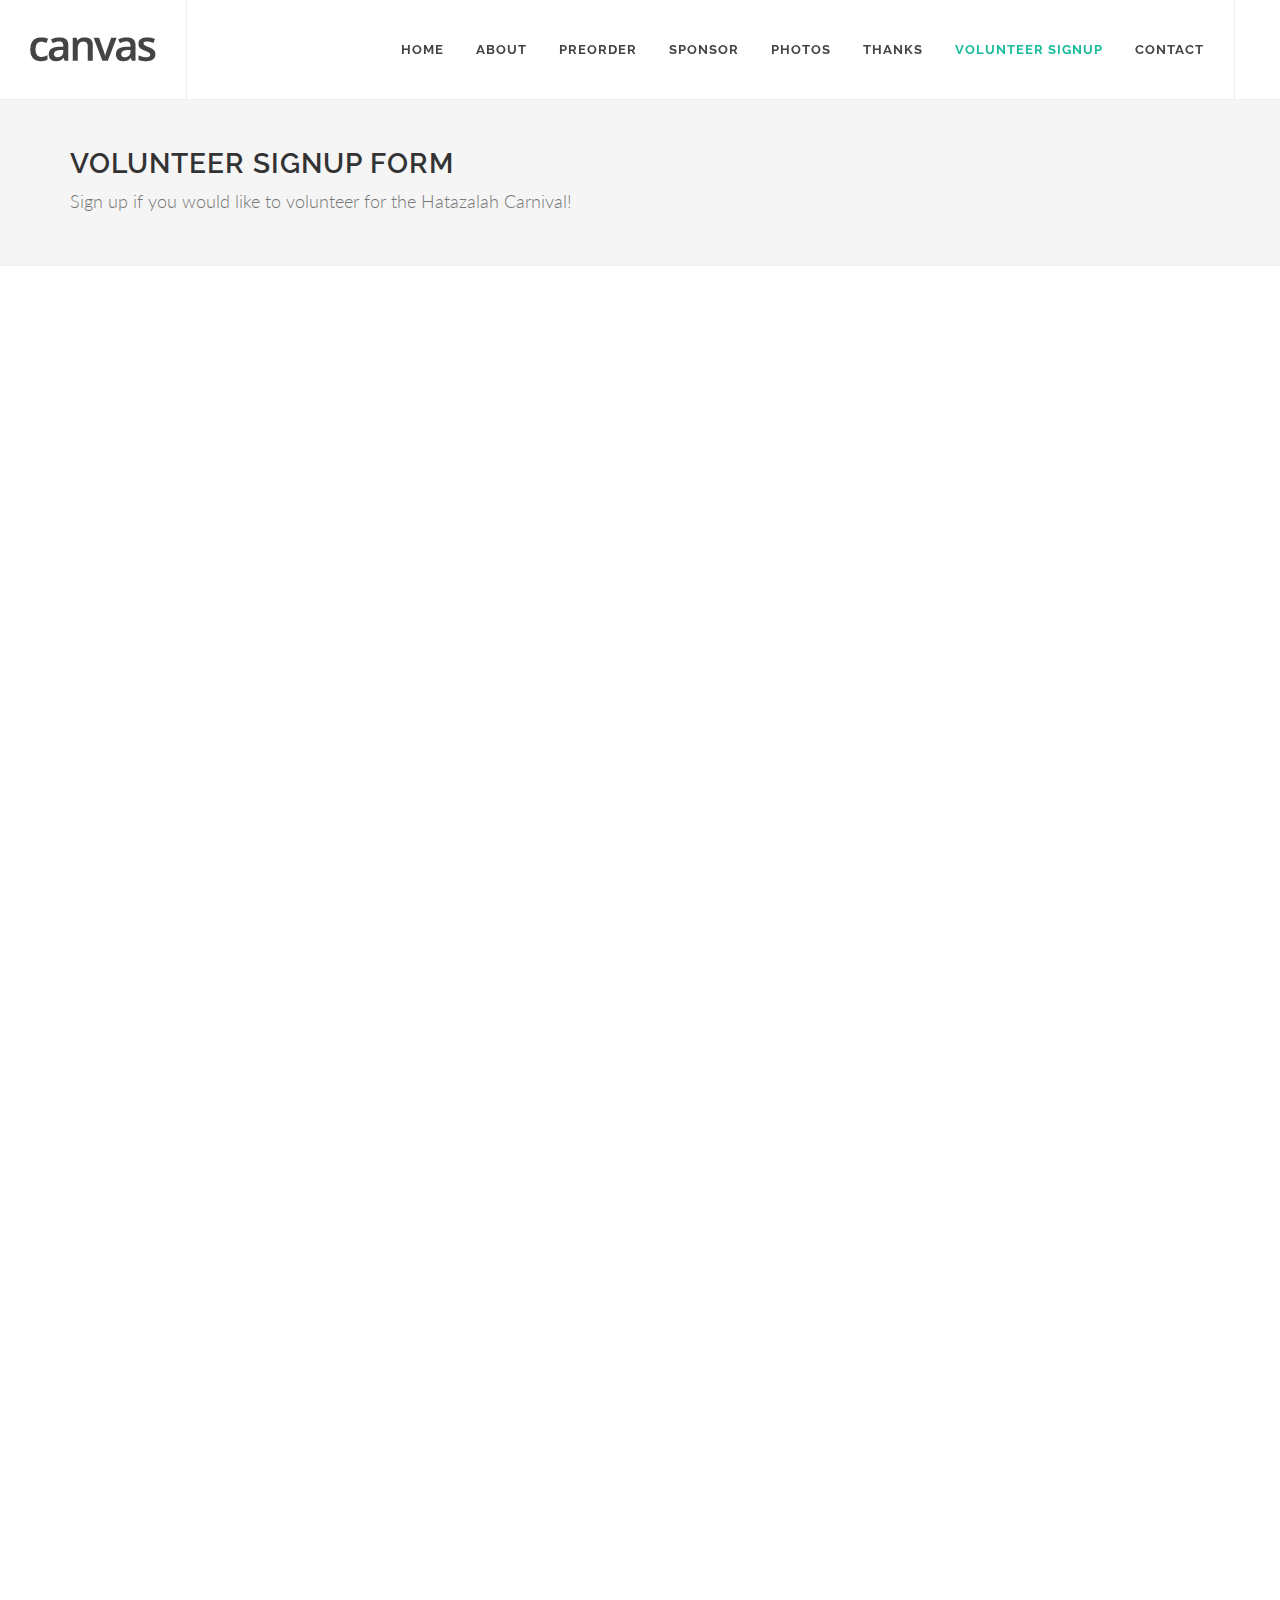
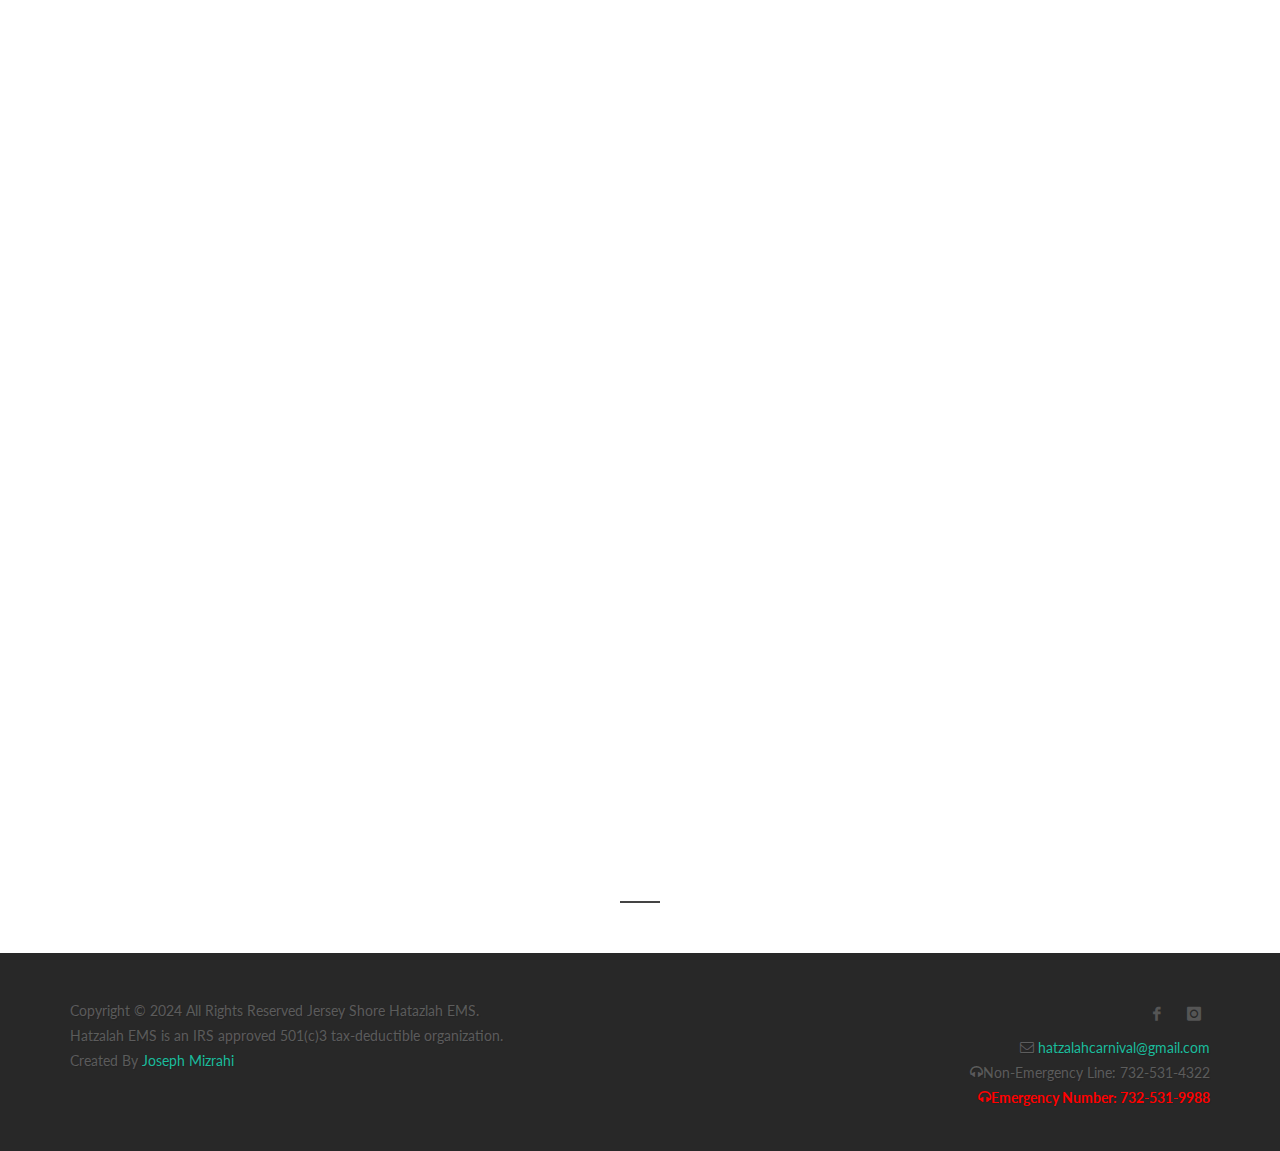
<file: signup/index.html>
<!DOCTYPE html>
<html dir="ltr" lang="en-US">

<head>
    <meta http-equiv="content-type" content="text/html; charset=utf-8" />
    <meta name="author" content="Joseph Mizrahi" />
    <!-- Stylesheets
    ============================================= -->
    <link href="https://fonts.googleapis.com/css?family=Lato:300,400,400italic,600,700|Raleway:300,400,500,600,700|Crete+Round:400italic" rel="stylesheet" type="text/css" />
    <link rel="stylesheet" href="/css/bootstrap.css" type="text/css" />
    <link rel="stylesheet" href="/style.css" type="text/css" />
    <link rel="stylesheet" href="/css/swiper.css" type="text/css" />
    <link rel="stylesheet" href="/css/dark.css" type="text/css" />
    <link rel="stylesheet" href="/css/font-icons.css" type="text/css" />
    <link rel="stylesheet" href="/css/animate.css" type="text/css" />
    <link rel="stylesheet" href="/css/magnific-popup.css" type="text/css" />
    <link rel="stylesheet" href="/css/responsive.css" type="text/css" />
    <meta name="viewport" content="width=device-width, initial-scale=1" />
    <!--[if lt IE 9]>
        <script src="https://css3-mediaqueries-js.googlecode.com/svn/trunk/css3-mediaqueries.js"></script>
    <![endif]-->
    <!-- Document Title
    ============================================= -->
    <title> Signup | Jersey Shore Hatzalah Carnival</title>
    <meta name="description" content="Signup to help out at the Jersey Shore Hatzalah Carnival.">
</head>

<body class="stretched no-transition">
    <!-- Document Wrapper
    ============================================= -->
    <div id="wrapper" class="clearfix">
        <!-- Header
        ============================================= -->
        <header id="header" class="full-header">
            <div id="header-wrap">
                <div class="container clearfix">
                    <div id="primary-menu-trigger"><i class="icon-reorder"></i></div>
                    <!-- Logo
                    ============================================= -->
                    <div id="logo">
                        <a href="/" class="standard-logo" data-dark-logo="/images/logo-dark.png"><img src="/images/logo.png" alt="Logo"></a>
                        <a href="/" class="retina-logo" data-dark-logo="/images/logo-dark@2x.png"><img src="/images/logo@2x.png" alt="Logo"></a>
                    </div>
                    <!-- #logo end -->
                    <!-- Primary Navigation
                    ============================================= -->
                    <nav id="primary-menu">
                        <ul>
                            <li>
                                <a href="/">
                                    <div>Home</div>
                                </a>
                            </li>
                            <li>
                                <a href="/about">
                                    <div>About</div>
                                </a>
                            </li>
                            <li>
                                <a href="http://preorder.hatzalahcarnival.com" target="_blank">
                                    <div>Preorder</div>
                                </a>
                            </li>
                            <li>
                                <a href="/sponsor">
                                    <div>Sponsor</div>
                                </a>
                            </li>
                            <li>
                                <a href="/photos">
                                    <div>Photos</div>
                                </a>
                            </li>
                            <li>
                                <a href="/thanks">
                                    <div>Thanks</div>
                                </a>
                            </li>
                            <li class="current">
                                <a href="/signup">
                                    <div>Volunteer Signup</div>
                                </a>
                            </li>
                            <li>
                                <a href="/contact">
                                    <div>Contact</div>
                                </a>
                            </li>
                        </ul>
                    </nav>
                    <!-- #primary-menu end -->
                </div>
            </div>
        </header>
        <!-- #header end -->
        <!-- Page Title
        ============================================= -->
        <section id="page-title">
            <div class="container clearfix">
                <h1>Volunteer Signup Form</h1>
                <span>Sign up if you would like to volunteer for the Hatazalah Carnival!</span>
            </div>
        </section>
        <!-- #page-title end -->
        <!-- Content
        ============================================= -->
        <section id="content">
            <div class="heading-block center">
                <iframe src="https://docs.google.com/forms/d/e/1FAIpQLSdMw_xUe3N01Ny9EetSmZ8yXICPpA9iV74SMb02mG7tv6SzxA/viewform?embedded=true" width="100%" height="2200" frameborder="0" marginheight="0" marginwidth="0">Loading...</iframe>
            </div>
        </section>
        <!-- #content end -->
        <!-- Footer
        ============================================= -->
        <footer id="footer" class="dark">
            <!-- Copyrights
            ============================================= -->
            <div id="copyrights">
                <div class="container clearfix">
                    <div class="col_half">
                        Copyright &copy; 2024 All Rights Reserved Jersey Shore Hatazlah EMS.
                        <br> Hatzalah EMS is an IRS approved 501(c)3 tax-deductible organization.
                        <br> Created By <a href="https://JosephMizrahi.com" target="_blank">Joseph Mizrahi</a>
                    </div>
                    <div class="col_half col_last tright">
                        <div class="fright clearfix">
                            <a href="https://facebook.com/hatzalahems" class="social-icon si-small si-borderless si-facebook" target="_blank">
                                <i class="icon-facebook"></i>
                                <i class="icon-facebook"></i>
                            </a>
                            <a href="https://instagram.com/hatzalahcarnival" class="social-icon si-small si-borderless si-instagram" target="_blank">
                                <i class="icon-instagram"></i>
                                <i class="icon-instagram"></i>
                            </a>
                        </div>
                        <div class="clear"></div>
                        <i class="icon-envelope2"></i> <a href="mailto:hatzalahcarnival@gmail.com">hatzalahcarnival@gmail.com</a>
                        <br>
                        <i class="icon-headphones"></i>Non-Emergency Line: 732-531-4322
                        <div style="color:red;font-weight:bold;"><i class="icon-headphones"></i><strong>Emergency Number:</strong></abbr> 732-531-9988</div>
                    </div>
                </div>
            </div>
            <!-- #copyrights end -->
        </footer>
        <!-- #footer end -->
    </div>
    <!-- #wrapper end -->
    <!-- Go To Top
    ============================================= -->
    <div id="gotoTop" class="icon-angle-up"></div>
    <!-- External JavaScripts
    ============================================= -->
    <script type="text/javascript" src="/js/jquery.js"></script>
    <script type="text/javascript" src="/js/plugins.js"></script>
    <!-- Footer Scripts
    ============================================= -->
    <script type="text/javascript" src="/js/functions.js"></script>
    <script>
    (function(i, s, o, g, r, a, m) {
        i['GoogleAnalyticsObject'] = r;
        i[r] = i[r] || function() {
            (i[r].q = i[r].q || []).push(arguments)
        }, i[r].l = 1 * new Date();
        a = s.createElement(o),
            m = s.getElementsByTagName(o)[0];
        a.async = 1;
        a.src = g;
        m.parentNode.insertBefore(a, m)
    })(window, document, 'script', '//www.google-analytics.com/analytics.js', 'ga');

    ga('create', 'UA-64271706-1', 'auto');
    ga('send', 'pageview');
    </script>
</body>

</html>
</file>
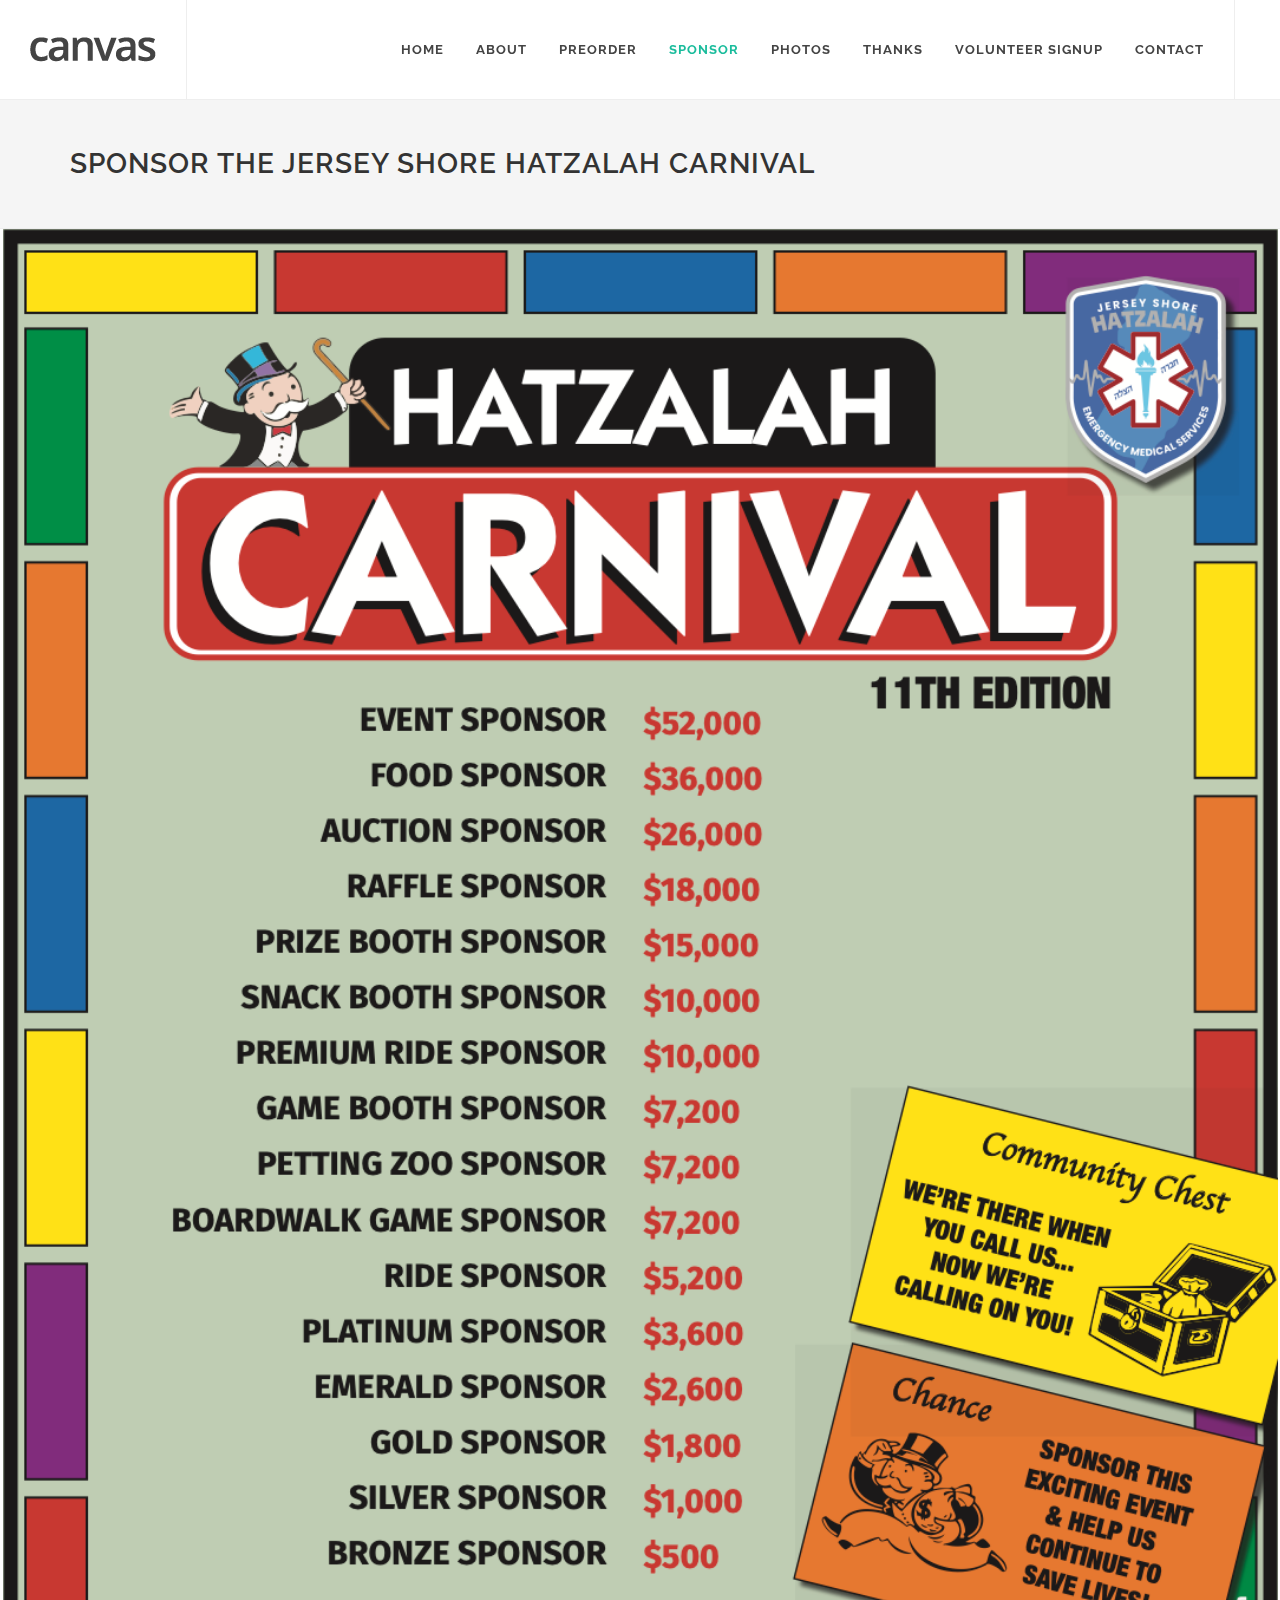
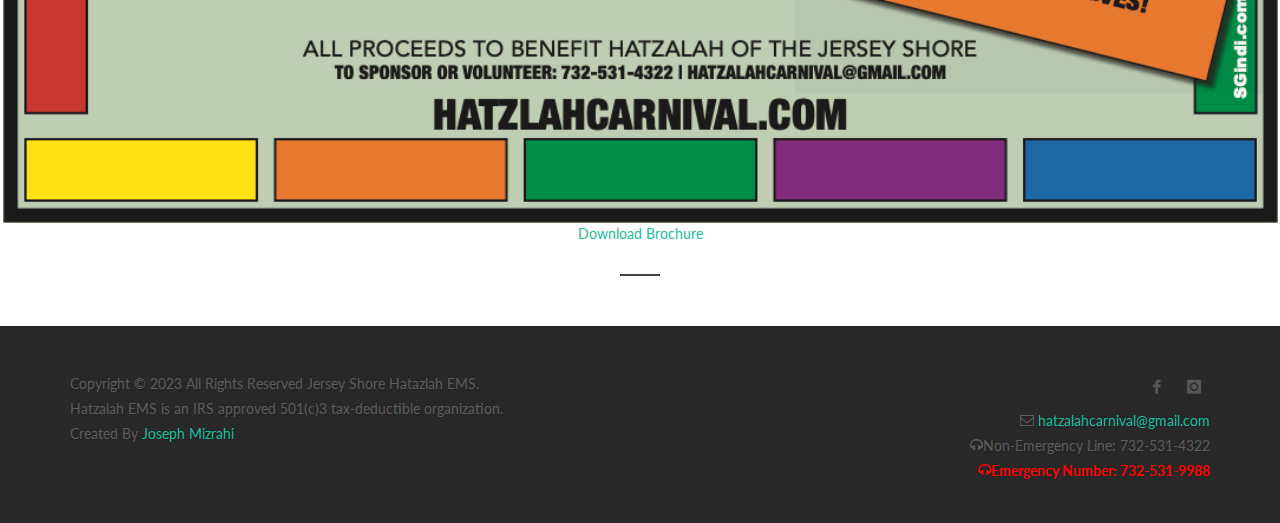
<file: sponsor/index.html>
<!DOCTYPE html>
<html dir="ltr" lang="en-US">

<head>
    <meta http-equiv="content-type" content="text/html; charset=utf-8" />
    <meta name="author" content="Joseph Mizrahi" />
    <!-- Stylesheets
    ============================================= -->
    <link href="https://fonts.googleapis.com/css?family=Lato:300,400,400italic,600,700|Raleway:300,400,500,600,700|Crete+Round:400italic" rel="stylesheet" type="text/css" />
    <link rel="stylesheet" href="/css/bootstrap.css" type="text/css" />
    <link rel="stylesheet" href="/style.css" type="text/css" />
    <link rel="stylesheet" href="/css/swiper.css" type="text/css" />
    <link rel="stylesheet" href="/css/dark.css" type="text/css" />
    <link rel="stylesheet" href="/css/font-icons.css" type="text/css" />
    <link rel="stylesheet" href="/css/animate.css" type="text/css" />
    <link rel="stylesheet" href="/css/magnific-popup.css" type="text/css" />
    <link rel="stylesheet" href="/css/responsive.css" type="text/css" />
    <meta name="viewport" content="width=device-width, initial-scale=1" />
    <!--[if lt IE 9]>
        <script src="https://css3-mediaqueries-js.googlecode.com/svn/trunk/css3-mediaqueries.js"></script>
    <![endif]-->
    <!-- Document Title
    ============================================= -->
    <title> Sponsor | Jersey Shore Hatzalah Carnival</title>
    <meta name="description" content="Sponsor the Jersey Shore Hatzalah Carnival.">
</head>

<body class="stretched no-transition">
    <!-- Document Wrapper
    ============================================= -->
    <div id="wrapper" class="clearfix">
        <!-- Header
        ============================================= -->
        <header id="header" class="full-header">
            <div id="header-wrap">
                <div class="container clearfix">
                    <div id="primary-menu-trigger"><i class="icon-reorder"></i></div>
                    <!-- Logo
                    ============================================= -->
                    <div id="logo">
                        <a href="index" class="standard-logo" data-dark-logo="/images/logo-dark.png"><img src="/images/logo.png" alt="Logo"></a>
                        <a href="index" class="retina-logo" data-dark-logo="/images/logo-dark@2x.png"><img src="/images/logo@2x.png" alt="Logo"></a>
                    </div>
                    <!-- #logo end -->
                    <!-- Primary Navigation
                    ============================================= -->
                    <nav id="primary-menu">
                        <ul>
                            <li>
                                <a href="/">
                                    <div>Home</div>
                                </a>
                            </li>
                            <li>
                                <a href="/about">
                                    <div>About</div>
                                </a>
                            </li>
                            <li>
                                <a href="http://preorder.hatzalahcarnival.com" target="_blank">
                                    <div>Preorder</div>
                                </a>
                            </li>
                            <li class="current">
                                <a href="/sponsor">
                                    <div>Sponsor</div>
                                </a>
                            </li>
                            <li>
                                <a href="/photos">
                                    <div>Photos</div>
                                </a>
                            </li>
                            <li>
                                <a href="/thanks">
                                    <div>Thanks</div>
                                </a>
                            </li>
                            <li>
                                <a href="/signup">
                                    <div>Volunteer Signup</div>
                                </a>
                            </li>
                            <li>
                                <a href="/contact">
                                    <div>Contact</div>
                                </a>
                            </li>
                        </ul>
                    </nav>
                    <!-- #primary-menu end -->
                </div>
            </div>
        </header>
        <!-- #header end -->
        <!-- Page Title
        ============================================= -->
        <section id="page-title">
            <div class="container clearfix">
                <h1>Sponsor the Jersey Shore Hatzalah Carnival</h1>
            </div>
        </section>
        <!-- #page-title end -->
        <!-- Content
        ============================================= -->
        <section id="content">
            <div class="heading-block center">
                <img src="/images/home/HatzalahSponsorSheet.png" alt="Brochure" id="brochure" width="1275">
                <br>
                <!-- <img src="images/home/image2.jpg" alt="Brochure2" id="brochure2">
                <br> -->
                <div class="download">
                    <a href="/images/home/HatzalahSponsorSheet.pdf">Download Brochure</a>
                </div>
                <!-- <div class="download">
                    <a href="http://donate.hatzalahcarnival.com/" class="sq-embed-item" target="_blank">Sponsor The Hatzalah Carnival!</a>
                </div> -->
            </div>
        </section>
        <!-- #content end -->
        <!-- Footer
        ============================================= -->
        <footer id="footer" class="dark">
            <!-- Copyrights
            ============================================= -->
            <div id="copyrights">
                <div class="container clearfix">
                    <div class="col_half">
                        Copyright &copy; 2023 All Rights Reserved Jersey Shore Hatazlah EMS.
                        <br> Hatzalah EMS is an IRS approved 501(c)3 tax-deductible organization.
                        <br> Created By <a href="https://JosephMizrahi.com" target="_blank">Joseph Mizrahi</a>
                    </div>
                    <div class="col_half col_last tright">
                        <div class="fright clearfix">
                            <a href="https://facebook.com/hatzalahems" class="social-icon si-small si-borderless si-facebook" target="_blank">
                                <i class="icon-facebook"></i>
                                <i class="icon-facebook"></i>
                            </a>
                            <a href="https://instagram.com/hatzalahcarnival" class="social-icon si-small si-borderless si-instagram" target="_blank">
                                <i class="icon-instagram"></i>
                                <i class="icon-instagram"></i>
                            </a>
                        </div>
                        <div class="clear"></div>
                        <i class="icon-envelope2"></i> <a href="mailto:hatzalahcarnival@gmail.com">hatzalahcarnival@gmail.com</a>
                        <br>
                        <i class="icon-headphones"></i>Non-Emergency Line: 732-531-4322
                        <div style="color:red;font-weight:bold;"><i class="icon-headphones"></i><strong>Emergency Number:</strong></abbr> 732-531-9988</div>
                    </div>
                </div>
            </div>
            <!-- #copyrights end -->
        </footer>
        <!-- #footer end -->
    </div>
    <!-- #wrapper end -->
    <!-- Go To Top
    ============================================= -->
    <div id="gotoTop" class="icon-angle-up"></div>
    <!-- External JavaScripts
    ============================================= -->
    <script type="text/javascript" src="/js/jquery.js"></script>
    <script type="text/javascript" src="/js/plugins.js"></script>
    <script src="https://cdn.sq-api.com/market/embed.js" charset="utf-8"></script>
    <!-- Footer Scripts
    ============================================= -->
    <script type="text/javascript" src="/js/functions.js"></script>
    <script>
    (function(i, s, o, g, r, a, m) {
        i['GoogleAnalyticsObject'] = r;
        i[r] = i[r] || function() {
            (i[r].q = i[r].q || []).push(arguments)
        }, i[r].l = 1 * new Date();
        a = s.createElement(o),
            m = s.getElementsByTagName(o)[0];
        a.async = 1;
        a.src = g;
        m.parentNode.insertBefore(a, m)
    })(window, document, 'script', '//www.google-analytics.com/analytics.js', 'ga');

    ga('create', 'UA-64271706-1', 'auto');
    ga('send', 'pageview');
    </script>
</body>

</html>
</file>
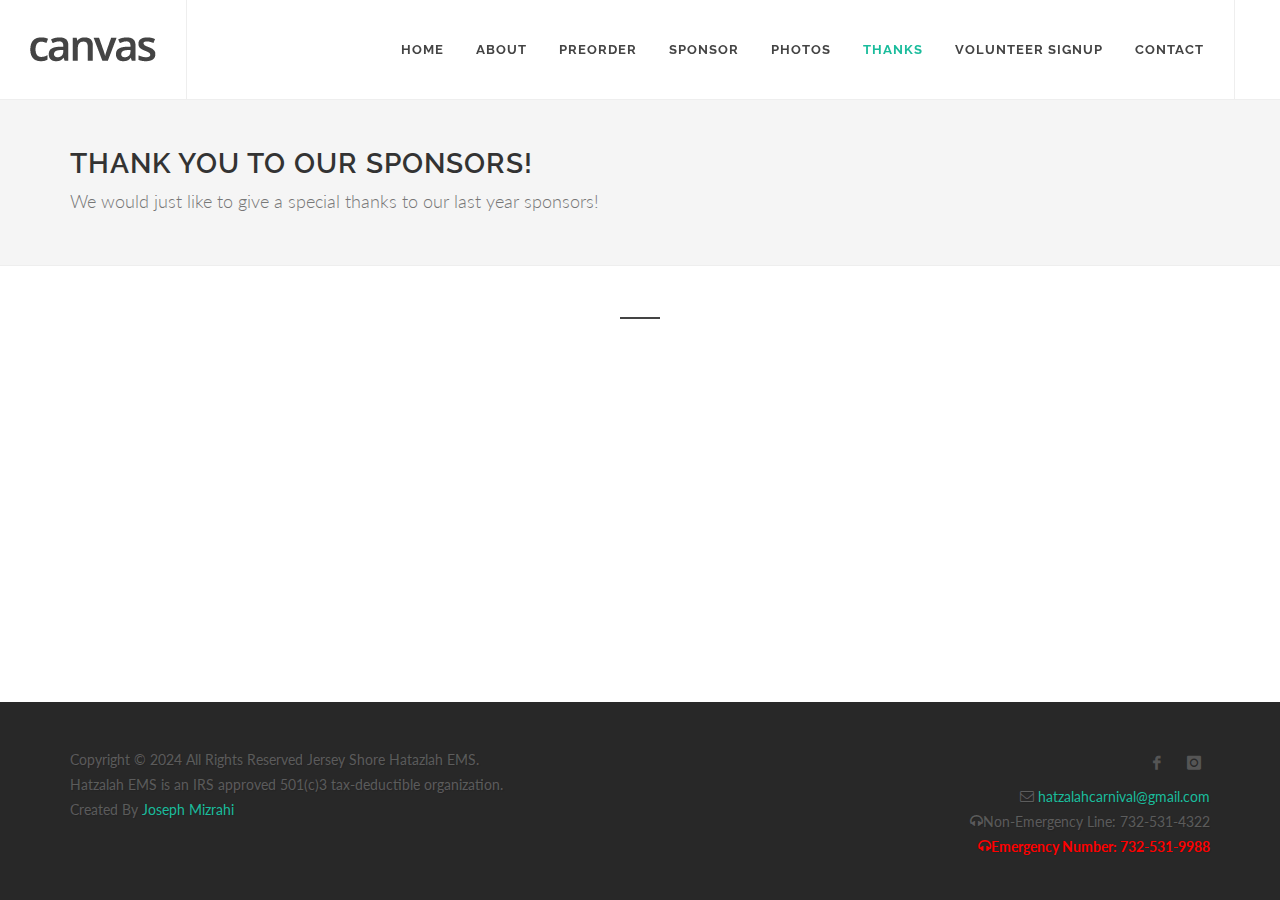
<file: thanks/index.html>
<!DOCTYPE html>
<html dir="ltr" lang="en-US">

<head>
    <meta http-equiv="content-type" content="text/html; charset=utf-8" />
    <meta name="author" content="Joseph Mizrahi" />
    <!-- Stylesheets
    ============================================= -->
    <link href="https://fonts.googleapis.com/css?family=Lato:300,400,400italic,600,700|Raleway:300,400,500,600,700|Crete+Round:400italic" rel="stylesheet" type="text/css" />
    <link rel="stylesheet" href="/css/bootstrap.css" type="text/css" />
    <link rel="stylesheet" href="/style.css" type="text/css" />
    <link rel="stylesheet" href="/css/swiper.css" type="text/css" />
    <link rel="stylesheet" href="/css/dark.css" type="text/css" />
    <link rel="stylesheet" href="/css/font-icons.css" type="text/css" />
    <link rel="stylesheet" href="/css/animate.css" type="text/css" />
    <link rel="stylesheet" href="/css/magnific-popup.css" type="text/css" />
    <link rel="stylesheet" href="/css/responsive.css" type="text/css" />
    <meta name="viewport" content="width=device-width, initial-scale=1" />
    <!--[if lt IE 9]>
        <script src="https://css3-mediaqueries-js.googlecode.com/svn/trunk/css3-mediaqueries.js"></script>
    <![endif]-->
    <!-- Document Title
    ============================================= -->
    <title> Thanks Sponsors | Jersey Shore Hatzalah Carnival</title>
    <meta name="description" content="Thanking our sponsors of our last year Jersey Shore Hatzalah Carnival.">
</head>

<body class="stretched no-transition">
    <!-- Document Wrapper
    ============================================= -->
    <div id="wrapper" class="clearfix">
        <!-- Header
        ============================================= -->
        <header id="header" class="full-header">
            <div id="header-wrap">
                <div class="container clearfix">
                    <div id="primary-menu-trigger"><i class="icon-reorder"></i></div>
                    <!-- Logo
                    ============================================= -->
                    <div id="logo">
                        <a href="/" class="standard-logo" data-dark-logo="/images/logo-dark.png"><img src="/images/logo.png" alt="Logo"></a>
                        <a href="/" class="retina-logo" data-dark-logo="/images/logo-dark@2x.png"><img src="/images/logo@2x.png" alt="Logo"></a>
                    </div>
                    <!-- #logo end -->
                    <!-- Primary Navigation
                    ============================================= -->
                    <nav id="primary-menu">
                        <ul>
                            <li>
                                <a href="/">
                                    <div>Home</div>
                                </a>
                            </li>
                            <li>
                                <a href="/about">
                                    <div>About</div>
                                </a>
                            </li>
                            <li>
                                <a href="http://preorder.hatzalahcarnival.com" target="_blank">
                                    <div>Preorder</div>
                                </a>
                            </li>
                            <li>
                                <a href="/sponsor">
                                    <div>Sponsor</div>
                                </a>
                            </li>
                            <li>
                                <a href="/photos">
                                    <div>Photos</div>
                                </a>
                            </li>
                            <li class="current">
                                <a href="/thanks">
                                    <div>Thanks</div>
                                </a>
                            </li>
                            <li>
                                <a href="/signup">
                                    <div>Volunteer Signup</div>
                                </a>
                            </li>
                            <li>
                                <a href="/contact">
                                    <div>Contact</div>
                                </a>
                            </li>
                        </ul>
                    </nav>
                    <!-- #primary-menu end -->
                </div>
            </div>
        </header>
        <!-- #header end -->
        <!-- Page Title
        ============================================= -->
        <section id="page-title">
            <div class="container clearfix">
                <h1>Thank you to our sponsors!</h1>
                <span>We would just like to give a special thanks to our last year sponsors!</span>
            </div>
        </section>
        <!-- #page-title end -->
        <!-- Content
        ============================================= -->
        <section id="content">
            <div class="container clearfix">
                <div class="heading-block center">
                    <!-- <img src="/images/home/thanks.jpg" alt="thanks" id="thanks"> -->
                    <br>
                    <!-- <div class="download"><a href="/images/home/thanks.pdf">Download PDF</a></div> -->
                </div>
            </div>
        </section>
        <!-- #content end -->
        <!-- Footer
        ============================================= -->
        <footer id="footer" class="dark">
            <!-- Copyrights
            ============================================= -->
            <div id="copyrights">
                <div class="container clearfix">
                    <div class="col_half">
                        Copyright &copy; 2024 All Rights Reserved Jersey Shore Hatazlah EMS.
                        <br> Hatzalah EMS is an IRS approved 501(c)3 tax-deductible organization.
                        <br> Created By <a href="https://JosephMizrahi.com" target="_blank">Joseph Mizrahi</a>
                    </div>
                    <div class="col_half col_last tright">
                        <div class="fright clearfix">
                            <a href="https://facebook.com/hatzalahems" class="social-icon si-small si-borderless si-facebook" target="_blank">
                                <i class="icon-facebook"></i>
                                <i class="icon-facebook"></i>
                            </a>
                            <a href="https://instagram.com/hatzalahcarnival" class="social-icon si-small si-borderless si-instagram" target="_blank">
                                <i class="icon-instagram"></i>
                                <i class="icon-instagram"></i>
                            </a>
                        </div>
                        <div class="clear"></div>
                        <i class="icon-envelope2"></i> <a href="mailto:hatzalahcarnival@gmail.com">hatzalahcarnival@gmail.com</a>
                        <br>
                        <i class="icon-headphones"></i>Non-Emergency Line: 732-531-4322
                        <div style="color:red;font-weight:bold;"><i class="icon-headphones"></i><strong>Emergency Number:</strong></abbr> 732-531-9988</div>
                    </div>
                </div>
            </div>
            <!-- #copyrights end -->
        </footer>
        <!-- #footer end -->
    </div>
    <!-- #wrapper end -->
    <!-- Go To Top
    ============================================= -->
    <div id="gotoTop" class="icon-angle-up"></div>
    <!-- External JavaScripts
    ============================================= -->
    <script type="text/javascript" src="/js/jquery.js"></script>
    <script type="text/javascript" src="/js/plugins.js"></script>
    <!-- Footer Scripts
    ============================================= -->
    <script type="text/javascript" src="/js/functions.js"></script>
    <script>
    (function(i, s, o, g, r, a, m) {
        i['GoogleAnalyticsObject'] = r;
        i[r] = i[r] || function() {
            (i[r].q = i[r].q || []).push(arguments)
        }, i[r].l = 1 * new Date();
        a = s.createElement(o),
            m = s.getElementsByTagName(o)[0];
        a.async = 1;
        a.src = g;
        m.parentNode.insertBefore(a, m)
    })(window, document, 'script', '//www.google-analytics.com/analytics.js', 'ga');

    ga('create', 'UA-64271706-1', 'auto');
    ga('send', 'pageview');
    </script>
</body>

</html>
</file>
<file: style.css>
/*-----------------------------------------------------------------------------------

	Theme Name: Canvas
	Theme URI: http://themes.semicolonweb.com/html/canvas
	Description: The Multi-Purpose Template
	Author: SemiColonWeb
	Author URI: http://themeforest.net/user/semicolonweb
	Version: 4.0.1

-----------------------------------------------------------------------------------*/

/* ----------------------------------------------------------------

	- Basic
	- Typography
	- Basic Layout Styles
	- Helper Classes
	- Sections
	- Columns & Grids
	- Flex Slider
	- Swiper Slider
	- Top Bar
	- Header
		- Logo
		- Primary Menu
		- Mega Menu
		- Top Search
		- Top Cart
		- Sticky Header
		- Page Menu
		- Side Header
	- Side Panel
	- Slider
	- Page Title
	- Content
	- Portfolio
	- Blog
	- Shop
	- Events
	- Shortcodes
		- Countdown
		- Buttons
		- Promo Boxes
		- Featured Boxes
		- Process Steps
		- Styled Icons
		- Toggles
		- Accordions
		- Tabs
		- Side Navigation
		- FAQ List
		- Clients
		- Testimonials
		- Team
		- Pricing Boxes
		- Counter
		- Animated Rounded Skills
		- Skills Bar
		- Dropcaps & Highlights
		- Quotes & Blockquotes
		- Text Rotater
	- Owl Carousel
	- Overlays
	- Forms
	- Google Maps
	- Heading Styles
	- Divider
	- Magazine Specific Classes
	- Go To Top
	- Error 404
	- Landing Pages
	- Preloaders
	- Toastr Notifications
	- Footer
	- Widgets
		- Tag Cloud
		- Links
		- Testimonial & Twitter
		- Quick Contact Form
		- Newsletter
		- Twitter Feed
		- Navigation Tree
	- Wedding
	- Bootstrap Specific
	- Cookie Notification
	- Stretched Layout
	- Page Transitions
	- Youtube Video Backgrounds

---------------------------------------------------------------- */



/* ----------------------------------------------------------------
	Basic
-----------------------------------------------------------------*/

dl, dt, dd, ol, ul, li {
	margin: 0;
	padding: 0;
}

.clear {
	clear: both;
	display: block;
	font-size: 0px;
	height: 0px;
	line-height: 0;
	width: 100%;
	overflow:hidden;
}

::selection {
	background: #1ABC9C;
	color: #FFF;
	text-shadow: none;
}

::-moz-selection {
	background: #1ABC9C; /* Firefox */
	color: #FFF;
	text-shadow: none;
}

::-webkit-selection {
	background: #1ABC9C; /* Safari */
	color: #FFF;
	text-shadow: none;
}

:active,
:focus { outline: none !important; }


/* ----------------------------------------------------------------
	Typography
-----------------------------------------------------------------*/


body {
	line-height: 1.5;
	color: #555;
	font-family: 'Lato', sans-serif;
}

a {
	text-decoration: none !important;
	color: #1ABC9C;
}

a:hover { color: #222; }

a img { border: none; }

img { max-width: 100%; }

iframe { border: none !important; }


/* ----------------------------------------------------------------
	Basic Layout Styles
-----------------------------------------------------------------*/


h1,
h2,
h3,
h4,
h5,
h6 {
	color: #444;
	font-weight: 600;
	line-height: 1.5;
	margin: 0 0 30px 0;
	font-family: 'Raleway', sans-serif;
}

h5,
h6 { margin-bottom: 20px; }

h1 { font-size: 36px; }

h2 { font-size: 30px; }

h3 { font-size: 24px; }

h4 { font-size: 18px; }

h5 { font-size: 14px; }

h6 { font-size: 12px; }

h4 { font-weight: 600; }

h5,
h6 { font-weight: bold; }

h1 > span:not(.nocolor),
h2 > span:not(.nocolor),
h3 > span:not(.nocolor),
h4 > span:not(.nocolor),
h5 > span:not(.nocolor),
h6 > span:not(.nocolor) { color: #1ABC9C; }

p,
pre,
ul,
ol,
dl,
dd,
blockquote,
address,
table,
fieldset,
form { margin-bottom: 30px; }

small { font-family: 'Lato', sans-serif; }


/* ----------------------------------------------------------------
	Helper Classes
-----------------------------------------------------------------*/
.uppercase { text-transform: uppercase !important; }

.lowercase { text-transform: lowercase !important; }

.capitalize { text-transform: capitalize !important; }

.nott { text-transform: none !important; }

.tright { text-align: right !important; }

.tleft { text-align: left !important; }

.fright { float: right !important; }

.fleft { float: left !important; }

.fnone { float: none !important; }

.ohidden {
	position: relative;
	overflow: hidden !important;
}

#wrapper {
	position: relative;
	float: none;
	width: 1220px;
	margin: 0 auto;
	background-color: #FFF;
	box-shadow: 0 0 10px rgba(0,0,0,0.1);
	-moz-box-shadow: 0 0 10px rgba(0,0,0,0.1);
	-webkit-box-shadow: 0 0 10px rgba(0,0,0,0.1);
}

.line,
.double-line {
	clear: both;
	position: relative;
	width: 100%;
	margin: 60px 0;
	border-top: 1px solid #EEE;
}

.line.line-sm { margin: 30px 0; }

span.middot {
	display: inline-block;
	margin: 0 5px;
}

.double-line { border-top: 3px double #E5E5E5; }

.emptydiv {
	display: block !important;
	position: relative !important;
}

.allmargin { margin: 50px !important; }

.leftmargin { margin-left: 50px !important; }

.rightmargin { margin-right: 50px !important; }

.topmargin { margin-top: 50px !important; }

.bottommargin { margin-bottom: 50px !important; }

.clear-bottommargin { margin-bottom: -50px !important; }

.allmargin-sm { margin: 30px !important; }

.leftmargin-sm { margin-left: 30px !important; }

.rightmargin-sm { margin-right: 30px !important; }

.topmargin-sm { margin-top: 30px !important; }

.bottommargin-sm { margin-bottom: 30px !important; }

.clear-bottommargin-sm { margin-bottom: -30px !important; }

.allmargin-lg { margin: 80px !important; }

.leftmargin-lg { margin-left: 80px !important; }

.rightmargin-lg { margin-right: 80px !important; }

.topmargin-lg { margin-top: 80px !important; }

.bottommargin-lg { margin-bottom: 80px !important; }

.clear-bottommargin-lg { margin-bottom: -80px !important; }

.nomargin {margin: 0 !important; }

.noleftmargin { margin-left: 0 !important; }

.norightmargin { margin-right: 0 !important; }

.notopmargin { margin-top: 0 !important; }

.nobottommargin { margin-bottom: 0 !important; }

.header-stick { margin-top: -50px !important; }

.content-wrap .header-stick { margin-top: -80px !important; }

.footer-stick { margin-bottom: -50px !important; }

.content-wrap .footer-stick { margin-bottom: -80px !important; }

.noborder { border: none !important; }

.noleftborder { border-left: none !important; }

.norightborder { border-right: none !important; }

.notopborder { border-top: none !important; }

.nobottomborder { border-bottom: none !important; }

.noradius { -webkit-border-radius: 0 !important; -moz-border-radius: 0 !important; -ms-border-radius: 0 !important; -o-border-radius: 0 !important; border-radius: 0 !important; }

.col-padding { padding: 60px; }

.nopadding { padding: 0 !important; }

.noleftpadding { padding-left: 0 !important; }

.norightpadding { padding-right: 0 !important; }

.notoppadding { padding-top: 0 !important; }

.nobottompadding { padding-bottom: 0 !important; }

.noabsolute { position: relative !important; }

.noshadow { box-shadow: none !important; }

.hidden { display: none !important; }

.nothidden { display: block !important; }

.inline-block {
	float: none !important;
	display: inline-block !important;
}

.center { text-align: center !important; }

.divcenter {
	position: relative !important;
	float: none !important;
	margin-left: auto !important;
	margin-right: auto !important;
}

.bgcolor,
.bgcolor #header-wrap { background-color: #1ABC9C !important; }

.color { color: #1ABC9C !important; }

.border-color { border-color: #1ABC9C !important; }

.nobg { background: none !important; }

.nobgcolor { background-color: transparent !important; }

.t300 { font-weight: 300 !important; }

.t400 { font-weight: 400 !important; }

.t500 { font-weight: 500 !important; }

.t600 { font-weight: 600 !important; }

.t700 { font-weight: 700 !important; }

.ls0 { letter-spacing: 0px !important; }

.ls1 { letter-spacing: 1px !important; }

.ls2 { letter-spacing: 2px !important; }

.ls3 { letter-spacing: 3px !important; }

.ls4 { letter-spacing: 4px !important; }

.ls5 { letter-spacing: 5px !important; }

.noheight { height: 0 !important; }

.nolineheight { line-height: 0 !important; }

.font-body { font-family: 'Lato', sans-serif; }

.font-primary { font-family: 'Raleway', sans-serif; }

.font-secondary { font-family: 'Crete Round', serif; }

.bgicon {
	display: block;
	position: absolute;
	bottom: -60px;
	right: -50px;
	font-size: 210px;
	color: rgba(0,0,0,0.1);
}

.imagescale,
.imagescalein {
	display: block;
	overflow: hidden;
}

.imagescale img,
.imagescalein img {
	-webkit-transform: scale(1.1);
	transform: scale(1.1);
	-webkit-transition: all 1s ease;
	transition: all 1s ease;
}

.imagescale:hover img {
	-webkit-transform: scale(1);
	transform: scale(1);
}

.imagescalein img {
	-webkit-transform: scale(1);
	transform: scale(1);
}

.imagescalein:hover img {
	-webkit-transform: scale(1.1);
	transform: scale(1.1);
}

.grayscale {
	filter: brightness(80%) grayscale(1) contrast(90%);
	-webkit-filter: brightness(80%) grayscale(1) contrast(90%);
	-moz-filter: brightness(80%) grayscale(1) contrast(90%);
	-o-filter: brightness(80%) grayscale(1) contrast(90%);
	-ms-filter: brightness(80%) grayscale(1) contrast(90%);
	transition: 1s filter ease;
	-webkit-transition: 1s -webkit-filter ease;
	-moz-transition: 1s -moz-filter ease;
	-ms-transition: 1s -ms-filter ease;
	-o-transition: 1s -o-filter ease;
}

.grayscale:hover {
	filter: brightness(100%) grayscale(0);
	-webkit-filter: brightness(100%) grayscale(0);
	-moz-filter: brightness(100%) grayscale(0);
	-o-filter: brightness(100%) grayscale(0);
	-ms-filter: brightness(100%) grayscale(0);
}

/* MOVING BG -  TESTIMONIALS */
.bganimate {
	-webkit-animation:BgAnimated 30s infinite linear;
	 -moz-animation:BgAnimated 30s infinite linear;
		-ms-animation:BgAnimated 30s infinite linear;
		 -o-animation:BgAnimated 30s infinite linear;
			animation:BgAnimated 30s infinite linear;
}
 @-webkit-keyframes BgAnimated {
	from  {background-position:0 0;}
	to    {background-position:0 400px;}
	}
 @-moz-keyframes BgAnimated {
	from  {background-position:0 0;}
	to    {background-position:0 400px;}
	}
 @-ms-keyframes BgAnimated {
	from  {background-position:0 0;}
	to    {background-position:0 400px;}
	}
 @-o-keyframes BgAnimated {
	from  {background-position:0 0;}
	to    {background-position:0 400px;}
	}
 @keyframes BgAnimated {
	from  {background-position:0 0;}
	to    {background-position:0 400px;}
	}


.input-block-level {
	display: block;
	width: 100% !important;
	min-height: 30px;
	-webkit-box-sizing: border-box;
	-moz-box-sizing: border-box;
	box-sizing: border-box;
}

.vertical-middle {
	height: auto !important;
	left: 0;
}

.magnific-max-width .mfp-content { max-width: 800px; }


/* ----------------------------------------------------------------
	Sections
-----------------------------------------------------------------*/


.section {
	position: relative;
	margin: 60px 0;
	padding: 60px 0;
	background-color: #F9F9F9;
	overflow: hidden;
}

.parallax {
	background-color: transparent;
	background-attachment: fixed;
	background-position: 50% 0;
	background-repeat: no-repeat;
	overflow: hidden;
}

.mobile-parallax,
.video-placeholder {
	background-size: cover !important;
	background-attachment: scroll !important;
	background-position: center center;
}

.section .container { z-index: 2; }

.section .container + .video-wrap { z-index: 1; }

.revealer-image {
	position: relative;
	bottom: -100px;
	transition: bottom .3s ease-in-out;
	-webkit-transition: bottom .3s ease-in-out;
	-o-transition: bottom .3s ease-in-out;
}

.section:hover .revealer-image { bottom: -50px; }


/* ----------------------------------------------------------------
	Columns & Grids
-----------------------------------------------------------------*/


.postcontent { width: 860px; }
.postcontent.bothsidebar { width: 580px; }
.sidebar { width: 240px; }
.col_full { width: 100%; }
.col_half { width: 48%; }
.col_one_third { width: 30.63%; }
.col_two_third { width: 65.33%; }
.col_one_fourth { width: 22%; }
.col_three_fourth { width: 74%; }
.col_one_fifth { width: 16.8%; }
.col_two_fifth { width: 37.6%; }
.col_three_fifth { width: 58.4%; }
.col_four_fifth { width: 79.2%; }
.col_one_sixth { width: 13.33%; }
.col_five_sixth { width: 82.67%; }
body.stretched .container-fullwidth {
	position: relative;
	padding: 0 60px;
	width: 100%;
}

.postcontent,
.sidebar,
.col_full,
.col_half,
.col_one_third,
.col_two_third,
.col_three_fourth,
.col_one_fourth,
.col_one_fifth,
.col_two_fifth,
.col_three_fifth,
.col_four_fifth,
.col_one_sixth,
.col_five_sixth {
	display: block;
	position: relative;
	margin-right: 4%;
	margin-bottom: 50px;
	float: left;
}

.postcontent,
.sidebar { margin-right: 40px; }

.col_full {
	clear: both;
	float: none;
	margin-right: 0;
}

.postcontent.col_last,
.sidebar.col_last { float: right; }

.col_last {
	margin-right: 0 !important;
	clear: right;
}


/* ----------------------------------------------------------------
	Flex Slider
-----------------------------------------------------------------*/


.fslider,
.fslider .flexslider,
.fslider .slider-wrap,
.fslider .slide,
.fslider .slide > a,
.fslider .slide > img,
.fslider .slide > a > img {
	position: relative;
	display: block;
	width: 100%;
	height: auto;
	overflow: hidden;
	-webkit-backface-visibility: hidden;
}

.fslider { min-height: 32px; }


.flex-container a:active,
.flexslider a:active,
.flex-container a:focus,
.flexslider a:focus  { outline: none; border: none; }
.slider-wrap,
.flex-control-nav,
.flex-direction-nav {margin: 0; padding: 0; list-style: none; border: none;}

.flexslider {position: relative;margin: 0; padding: 0;}
.flexslider .slider-wrap > .slide {display: none; -webkit-backface-visibility: hidden;}
.flexslider .slider-wrap img {width: 100%; display: block;}
.flex-pauseplay span {text-transform: capitalize;}

.slider-wrap:after {content: "."; display: block; clear: both; visibility: hidden; line-height: 0; height: 0;}
html[xmlns] .slider-wrap {display: block;}
* html .slider-wrap {height: 1%;}

.no-js .slider-wrap > .slide:first-child {display: block;}

.flex-viewport {
	max-height: 2000px;
	-webkit-transition: all 1s ease;
	-o-transition: all 1s ease;
	transition: all 1s ease;
}

.flex-control-nav {
	position: absolute;
	z-index: 10;
	text-align: center;
	top: 14px;
	right: 10px;
	margin: 0;
}

.flex-control-nav li {
	float: left;
	display: block;
	margin: 0 3px;
	width: 10px;
	height: 10px;
}

.flex-control-nav li a {
	display: block;
	cursor: pointer;
	text-indent: -9999px;
	width: 10px !important;
	height: 10px !important;
	border: 1px solid #FFF;
	border-radius: 50%;
	transition: all .3s ease-in-out;
	-webkit-transition: all .3s ease-in-out;
	-o-transition: all .3s ease-in-out;
}

.flex-control-nav li:hover a,
.flex-control-nav li a.flex-active { background-color: #FFF; }


/* ----------------------------------------------------------------
	Top Bar
-----------------------------------------------------------------*/


#top-bar {
	position: relative;
	border-bottom: 1px solid #EEE;
	height: 45px;
	line-height: 44px;
	font-size: 13px;
}


#top-bar .col_half { width: auto; }


/* Top Links
---------------------------------*/


.top-links {
	position: relative;
	float: left;
}

.top-links ul {
	margin: 0;
	list-style: none;
}

.top-links ul li {
	float: left;
	position: relative;
	height: 44px;
	border-left: 1px solid #EEE;
}

.top-links ul li:first-child,
.top-links ul ul li { border-left: 0 !important; }

.top-links li > a {
	display: block;
	padding: 0 12px;
	font-size: 12px;
	font-weight: 600;
	text-transform: uppercase;
	height: 44px;
	color: #666;
}

.top-links li i {
	position: relative;
	top: 1px;
}

.top-links li i.icon-angle-down { margin: 0 0 0 5px !important; }

.top-links li i:first-child { margin-right: 3px; }

.top-links li.full-icon i {
	top: 2px;
	font-size: 14px;
	margin: 0;
}

.top-links li:hover { background-color: #EEE; }

.top-links ul ul,
.top-links ul div.top-link-section {
	display: none;
	pointer-events: none;
	position: absolute;
	z-index: 210;
	line-height: 1.5;
	background: #FFF;
	border: 0;
	top: 44px;
	left: 0;
	width: 140px;
	margin: 0;
	border-top: 1px solid #1ABC9C;
	border-bottom: 1px solid #EEE;
	box-shadow: 0 0 5px -1px rgba(0,0,0,0.2);
	-moz-box-shadow: 0 0 5px -1px rgba(0,0,0,0.2);
	-webkit-box-shadow: 0 0 5px -1px rgba(0,0,0,0.2);
}

.top-links li:hover ul,
.top-links li:hover div.top-link-section { pointer-events: auto; }

.top-links ul ul li {
	float: none;
	height: 36px;
	border-top: 1px solid #F5F5F5;
	border-left: 1px solid #EEE;
}

.top-links ul ul li:hover { background-color: #F9F9F9; }

.top-links ul ul li:first-child {
	border-top: none !important;
	border-left: 1px solid #EEE;
}

.top-links ul ul a {
	height: 36px;
	line-height: 36px;
	font-size: 12px;
}

.top-links ul ul img {
	display: inline-block;
	position: relative;
	top: -1px;
	width: 16px;
	height: 16px;
	margin-right: 4px;
}

.top-links ul ul.top-demo-lang img {
	top: 4px;
	width: 16px;
	height: 16px;
}

.top-links ul div.top-link-section {
	padding: 25px;
	left: 0;
	width: 280px;
}

.fright .top-links ul div.top-link-section,
.top-links.fright ul div.top-link-section {
	left: auto;
	right: 0;
}


/* Top Social
-----------------------------------------------------------------*/

#top-social,
#top-social ul { margin: 0; }

#top-social li,
#top-social li a,
#top-social li .ts-icon,
#top-social li .ts-text {
	display: block;
	position: relative;
	float: left;
	width: auto;
	overflow: hidden;
	height: 44px;
	line-height: 44px;
}

#top-social li { border-left: 1px solid #EEE; }

#top-social li:first-child { border-left: 0 !important; }

#top-social li a {
	float: none;
	width: 40px;
	font-weight: bold;
	color: #666;
	-webkit-transition: color .3s ease-in-out, background-color .3s ease-in-out, width .3s ease-in-out;
	-o-transition: color .3s ease-in-out, background-color .3s ease-in-out, width .3s ease-in-out;
	transition: color .3s ease-in-out, background-color .3s ease-in-out, width .3s ease-in-out;
}

#top-social li a:hover {
	color: #FFF !important;
	text-shadow: 1px 1px 1px rgba(0,0,0,0.2);
}

#top-social li .ts-icon {
	width: 40px;
	text-align: center;
	font-size: 14px;
}


/* Top Login
-----------------------------------------------------------------*/

#top-login { margin-bottom: 0; }

#top-login .checkbox { margin-bottom: 10px; }

#top-login .form-control { position: relative; }

#top-login .form-control:focus { border-color: #CCC; }

#top-login .input-group#top-login-username { margin-bottom: -1px; }

#top-login #top-login-username input,
#top-login #top-login-username .input-group-addon {
	border-bottom-right-radius: 0;
	border-bottom-left-radius: 0;
}

#top-login .input-group#top-login-password { margin-bottom: 10px; }

#top-login #top-login-password input,
#top-login #top-login-password .input-group-addon {
	border-top-left-radius: 0;
	border-top-right-radius: 0;
}


/* ----------------------------------------------------------------
	Header
-----------------------------------------------------------------*/


#header {
	position: relative;
	background-color: #FFF;
	border-bottom: 1px solid #F5F5F5;
}

#header .container { position: relative; }

#header.transparent-header {
	background: transparent;
	border-bottom: none;
	z-index: 199;
}

#header.semi-transparent { background-color: rgba(255,255,255,0.8); }

#header.transparent-header.floating-header { margin-top: 60px; }

#header.transparent-header.floating-header .container {
	width: 1220px;
	background-color: #FFF;
	padding: 0 40px;
	border-radius: 2px;
}

#header.transparent-header.floating-header.sticky-header .container {
	width: 1170px;
	padding: 0 15px;
}

#header.transparent-header + #slider,
#header.transparent-header + #page-title.page-title-parallax,
#header.transparent-header + #google-map,
#slider + #header.transparent-header {
	top: -100px;
	margin-bottom: -100px;
}

#header.transparent-header.floating-header + #slider,
#header.transparent-header.floating-header + #google-map {
	top: -160px;
	margin-bottom: -160px;
}

#header.transparent-header + #page-title.page-title-parallax .container {
	z-index: 5;
	padding-top: 100px;
}

#header.full-header { border-bottom-color: #EEE; }

body.stretched #header.full-header .container {
	width: 100%;
	padding: 0 30px;
}

#header.transparent-header.full-header #header-wrap { border-bottom: 1px solid rgba(0,0,0,0.1); }

#slider + #header.transparent-header.full-header #header-wrap {
	border-top: 1px solid rgba(0,0,0,0.1);
	border-bottom: none;
}


/* ----------------------------------------------------------------
	Logo
-----------------------------------------------------------------*/


#logo {
	position: relative;
	float: left;
	font-family: 'Raleway', sans-serif;
	font-size: 36px;
	line-height: 100%;
	margin-right: 40px;
}

#header.full-header #logo {
	padding-right: 30px;
	margin-right: 30px;
	border-right: 1px solid #EEE;
}

#header.transparent-header.full-header #logo { border-right-color: rgba(0,0,0,0.1); }

#logo a {
	display: block;
	color: #000;
}

#logo img {
	display: block;
	max-width: 100%;
}

#logo a.standard-logo { display: block; }

#logo a.retina-logo { display: none; }


/* ----------------------------------------------------------------
	Header Right Area
-----------------------------------------------------------------*/


.header-extras {
	float: right;
	margin: 30px 0 0;
}

.header-extras li {
	float: left;
	margin-left: 20px;
	height: 40px;
	overflow: hidden;
	list-style: none;
}

.header-extras li i { margin-top: 3px !important; }

.header-extras li:first-child { margin-left: 0; }

.header-extras li .he-text {
	float: left;
	padding-left: 10px;
	font-weight: bold;
	font-size: 14px;
	line-height: 1.43;
}

.header-extras li .he-text span {
	display: block;
	font-weight: 400;
	color: #1ABC9C;
}


/* ----------------------------------------------------------------
	Primary Menu
-----------------------------------------------------------------*/


#primary-menu { float: right; }

#primary-menu ul.mobile-primary-menu { display: none; }

#header.full-header #primary-menu > ul {
	float: left;
	padding-right: 15px;
	margin-right: 15px;
	border-right: 1px solid #EEE;
}

#header.transparent-header.full-header #primary-menu > ul { border-right-color: rgba(0,0,0,0.1); }

#primary-menu-trigger,
#page-submenu-trigger {
	opacity: 0;
	pointer-events: none;
	cursor: pointer;
	font-size: 14px;
	position: absolute;
	top: 50%;
	margin-top: -25px;
	width: 50px;
	height: 50px;
	line-height: 50px;
	text-align: center;
	-webkit-transition: opacity .3s ease;
	-o-transition: opacity .3s ease;
	transition: opacity .3s ease;
}

#primary-menu ul {
	list-style: none;
	margin: 0;
}

#primary-menu > ul { float: left; }

#primary-menu ul li { position: relative; }

#primary-menu ul li.mega-menu { position: inherit; }

#primary-menu ul > li {
	float: left;
	margin-left: 2px;
}

#primary-menu > ul > li:first-child { margin-left: 0; }

#primary-menu ul li > a {
	display: block;
	line-height: 22px;
	padding: 39px 15px;
	color: #444;
	font-weight: bold;
	font-size: 13px;
	letter-spacing: 1px;
	text-transform: uppercase;
	font-family: 'Raleway', sans-serif;
	-webkit-transition: margin .4s ease, padding .4s ease;
	-o-transition: margin .4s ease, padding .4s ease;
	transition: margin .4s ease, padding .4s ease;
}

#primary-menu ul li > a span { display: none; }

#primary-menu ul li > a i {
	position: relative;
	top: -1px;
	font-size: 14px;
	width: 16px;
	text-align: center;
	margin-right: 6px;
	vertical-align: top;
}

#primary-menu ul li > a i.icon-angle-down:last-child {
	font-size: 12px;
	margin: 0 0 0 5px;
}

#primary-menu ul li:hover > a,
#primary-menu ul li.current > a { color: #1ABC9C; }

#primary-menu > ul > li.sub-menu > a > div { }

body.no-superfish #primary-menu li:hover > ul:not(.mega-menu-column),
body.no-superfish #primary-menu li:hover > .mega-menu-content { display: block; }

#primary-menu ul ul:not(.mega-menu-column),
#primary-menu ul li .mega-menu-content {
	display: none;
	position: absolute;
	width: 220px;
	background-color: #FFF;
	box-shadow: 0px 13px 42px 11px rgba(0, 0, 0, 0.05);
	border: 1px solid #EEE;
	border-top: 2px solid #1ABC9C;
	height: auto;
	z-index: 199;
	top: 100%;
	left: 0;
	margin: 0;
}

#primary-menu ul ul:not(.mega-menu-column) ul {
	top: -2px !important;
	left: 218px;
}

#primary-menu ul ul.menu-pos-invert:not(.mega-menu-column),
#primary-menu ul li .mega-menu-content.menu-pos-invert {
	left: auto;
	right: 0;
}

#primary-menu ul ul:not(.mega-menu-column) ul.menu-pos-invert { right: 218px; }

#primary-menu ul ul li {
	float: none;
	margin: 0;
}

#primary-menu ul ul li:first-child { border-top: 0; }

#primary-menu ul ul li > a {
	font-size: 12px;
	font-weight: 600;
	color: #666;
	padding-top: 10px;
	padding-bottom: 10px;
	border: 0;
	letter-spacing: 0;
	font-family: 'Lato', sans-serif;
	-webkit-transition: all .2s ease-in-out;
	-o-transition: all .2s ease-in-out;
	transition: all .2s ease-in-out;
}

#primary-menu ul ul li > a i { top: 0; }

#primary-menu ul ul li:hover > a {
	background-color: #F9F9F9;
	padding-left: 18px;
	color: #1ABC9C;
}

#primary-menu ul ul > li.sub-menu > a,
#primary-menu ul ul > li.sub-menu:hover > a {
	background-image: url("images/icons/submenu.png");
	background-position: right center;
	background-repeat: no-repeat;
}


/* ----------------------------------------------------------------
	Mega Menu
-----------------------------------------------------------------*/


#primary-menu ul li .mega-menu-content,
#primary-menu ul li.mega-menu-small .mega-menu-content {
	width: 720px;
	max-width: 400px;
}

#primary-menu ul li.mega-menu .mega-menu-content,
.floating-header.sticky-header #primary-menu ul li.mega-menu .mega-menu-content {
	margin: 0 15px;
	width: 1140px;
	max-width: none;
}

.floating-header #primary-menu ul li.mega-menu .mega-menu-content {
	margin: 0;
	width: 1220px;
}

body.stretched .container-fullwidth #primary-menu ul li.mega-menu .mega-menu-content { margin: 0 60px; }

body.stretched #header.full-header #primary-menu ul li.mega-menu .mega-menu-content { margin: 0 30px; }

#primary-menu ul li.mega-menu .mega-menu-content.style-2 { padding: 0 10px; }

#primary-menu ul li .mega-menu-content ul {
	display: block;
	position: relative;
	top: 0;
	min-width: inherit;
	border: 0;
	box-shadow: none;
	background-color: transparent;
}

#primary-menu ul li .mega-menu-content ul:not(.megamenu-dropdown) {
	display: block !important;
	opacity: 1 !important;
	top: 0;
	left: 0;
}

#primary-menu ul li .mega-menu-content ul.mega-menu-column {
	float: left;
	margin: 0;
}

#primary-menu ul li .mega-menu-content ul.mega-menu-column.col-5 { width: 20%; }

#primary-menu ul li .mega-menu-content ul:not(.mega-menu-column) { width: 100%; }

#primary-menu ul li .mega-menu-content ul.mega-menu-column:not(:first-child) { border-left: 1px solid #F2F2F2; }

#primary-menu ul li .mega-menu-content.style-2 ul.mega-menu-column { padding: 30px 20px; }

#primary-menu ul li .mega-menu-content.style-2 ul.mega-menu-column > li.mega-menu-title { margin-top: 20px; }

#primary-menu ul li .mega-menu-content.style-2 ul.mega-menu-column > li.mega-menu-title:first-child { margin-top: 0; }

#primary-menu ul li .mega-menu-content.style-2 ul.mega-menu-column > li.mega-menu-title > a {
	font-size: 13px;
	font-weight: bold;
	font-family: 'Raleway', sans-serif;
	letter-spacing: 1px;
	text-transform: uppercase !important;
	margin-bottom: 15px;
	color: #444;
	padding: 0 !important;
	line-height: 1.3 !important;
}

#primary-menu ul li .mega-menu-content.style-2 ul.mega-menu-column > li.mega-menu-title:hover > a { background-color: transparent; }

#primary-menu ul li .mega-menu-content.style-2 ul.mega-menu-column > li.mega-menu-title > a:hover { color: #1ABC9C; }

#primary-menu ul li .mega-menu-content.style-2 ul.mega-menu-column > li.mega-menu-title.sub-menu > a,
#primary-menu ul li .mega-menu-content.style-2 ul.mega-menu-column > li.mega-menu-title.sub-menu:hover > a { background: none; }

#primary-menu ul li .mega-menu-content.style-2 li { border: 0; }

#primary-menu ul li .mega-menu-content.style-2 ul li > a {
	padding-left: 5px;
	padding-top: 7px;
	padding-bottom: 7px;
}

#primary-menu ul li .mega-menu-content.style-2 ul li > a:hover { padding-left: 12px; }


.mega-menu-column .entry-meta {
	margin: 8px -10px 0 0 !important;
	border: none !important;
	padding: 0 !important;
}

.mega-menu-column .entry-meta li {
	float: left !important;
	border: none !important;
	margin: 0 10px 0 0 !important;
}



/* Primary Menu - Style 2
-----------------------------------------------------------------*/

#primary-menu.style-2 {
	float: none;
	max-width: none;
	border-top: 1px solid #F5F5F5;
}

#primary-menu.style-2 > div > ul { float: left; }

#primary-menu.style-2 > div > ul > li > a {
	padding-top: 19px;
	padding-bottom: 19px;
}

#logo + #primary-menu.style-2 { border-top: 0; }

#primary-menu.style-2 > div #top-search,
#primary-menu.style-2 > div #top-cart,
#primary-menu.style-2 > div #side-panel-trigger {
	margin-top: 20px;
	margin-bottom: 20px;
}

body:not(.device-sm):not(.device-xs):not(.device-xxs) #primary-menu.style-2.center > ul,
body:not(.device-sm):not(.device-xs):not(.device-xxs) #primary-menu.style-2.center > div {
	float: none;
	display: inline-block !important;
	width: auto;
	text-align: left;
}


/* Primary Menu - Style 3
-----------------------------------------------------------------*/

#primary-menu.style-3 > ul > li > a {
	margin: 28px 0;
	padding-top: 11px;
	padding-bottom: 11px;
	border-radius: 2px;
}

#primary-menu.style-3 > ul > li:hover > a {
	color: #444;
	background-color: #F5F5F5;
}

#primary-menu.style-3 > ul > li.current > a {
	color: #FFF;
	text-shadow: 1px 1px 1px rgba(0,0,0,0.2);
	background-color: #1ABC9C;
}


/* Primary Menu - Style 4
-----------------------------------------------------------------*/

#primary-menu.style-4 > ul > li > a {
	margin: 28px 0;
	padding-top: 10px;
	padding-bottom: 10px;
	border-radius: 2px;
	border: 1px solid transparent;
}

#primary-menu.style-4 > ul > li:hover > a,
#primary-menu.style-4 > ul > li.current > a { border-color: #1ABC9C; }


/* Primary Menu - Style 5
-----------------------------------------------------------------*/

#primary-menu.style-5 > ul {
	padding-right: 10px;
	margin-right: 5px;
	border-right: 1px solid #EEE;
}

#primary-menu.style-5 > ul > li:not(:first-child) { margin-left: 15px; }

#primary-menu.style-5 > ul > li > a {
	padding-top: 25px;
	padding-bottom: 25px;
	line-height: 14px;
}

#primary-menu.style-5 > ul > li > a i {
	display: block;
	width: auto;
	margin: 0 0 8px;
	font-size: 28px;
	line-height: 1;
}


/* Primary Menu - Style 6
-----------------------------------------------------------------*/

#primary-menu.style-6 > ul > li > a { position: relative; }

#primary-menu.style-6 > ul > li > a:after,
#primary-menu.style-6 > ul > li.current > a:after {
	content: '';
	position: absolute;
	top: 0;
	left: 0;
	height: 2px;
	width: 0;
	border-top: 2px solid #1ABC9C;
	-webkit-transition: width .3s ease;
	-o-transition: width .3s ease;
	transition: width .3s ease;
}

#primary-menu.style-6 > ul > li.current > a:after,
#primary-menu.style-6 > ul > li:hover > a:after { width: 100%; }


/* Primary Menu - Sub Title
-----------------------------------------------------------------*/

#primary-menu.sub-title > ul > li,
#primary-menu.sub-title.style-2 > div > ul > li {
	background: url("images/icons/menu-divider.png") no-repeat right center;
	margin-left: 1px;
}

#primary-menu.sub-title ul li:first-child {
	padding-left: 0;
	margin-left: 0;
}

#primary-menu.sub-title > ul > li > a,
#primary-menu.sub-title > div > ul > li > a {
	line-height: 14px;
	padding: 27px 20px 32px;
	text-transform: uppercase;
	border-top: 5px solid transparent;
}

#primary-menu.sub-title > ul > li > a span,
#primary-menu.sub-title > div > ul > li > a span {
	display: block;
	margin-top: 10px;
	line-height: 12px;
	font-size: 11px;
	font-weight: 400;
	color: #888;
	text-transform: capitalize;
}

#primary-menu.sub-title > ul > li:hover > a,
#primary-menu.sub-title > ul > li.current > a,
#primary-menu.sub-title > div > ul > li:hover > a,
#primary-menu.sub-title > div > ul > li.current > a {
	background-color: #1ABC9C;
	color: #FFF;
	text-shadow: 1px 1px 1px rgba(0,0,0,0.2);
	border-top-color: rgba(0,0,0,0.1);
}

#primary-menu.sub-title > ul > li:hover > a span,
#primary-menu.sub-title > ul > li.current > a span,
#primary-menu.sub-title.style-2 > div > ul > li:hover > a span,
#primary-menu.sub-title.style-2 > div > ul > li.current > a span { color: #EEE; }

#primary-menu.sub-title.style-2 ul ul span { display: none; }


/* Primary Menu - Style 2 with Sub Title
-----------------------------------------------------------------*/

#primary-menu.sub-title.style-2 > div > ul > li { background-position: left center; }

#primary-menu.sub-title.style-2 > div #top-search,
#primary-menu.sub-title.style-2 > div #top-cart,
#primary-menu.sub-title.style-2 > div #side-panel-trigger {
	float: right;
	margin-top: 30px;
	margin-bottom: 30px;
}

#primary-menu.sub-title.style-2 div ul li:first-child,
#primary-menu.sub-title.style-2 > div > ul > li:hover + li,
#primary-menu.sub-title.style-2 > div > ul > li.current + li { background-image: none; }

#primary-menu.sub-title.style-2 > div > ul > li > a {
	padding-top: 17px;
	padding-bottom: 22px;
}


/* Primary Menu - Overlay Menu
-----------------------------------------------------------------*/


@media (min-width: 992px) {

.overlay-menu:not(.top-search-open) #primary-menu-trigger {
	opacity: 1;
	pointer-events: auto;
	left: auto;
	right: 75px;
	width: 20px;
	height: 20px;
	line-height: 20px;
	margin-top: -10px;
}

.overlay-menu:not(.top-search-open) .full-header #primary-menu-trigger { right: 90px; }

.overlay-menu #primary-menu > #overlay-menu-close {
	opacity: 0;
	pointer-events: none;
	position: fixed;
	top: 25px;
	left: auto;
	right: 25px;
	width: 48px;
	height: 48px;
	line-height: 48px;
	font-size: 24px;
	text-align: center;
	color: #444;
	z-index: 300;
	-webkit-transform: translateY(-80px);
	-ms-transform: translateY(-80px);
	-o-transform: translateY(-80px);
	transform: translateY(-80px);
	-webkit-transition: opacity .4s ease, transform .45s .15s ease;
	-o-transition: opacity .4s ease, transform .45s .15s ease;
	transition: opacity .4s ease, transform .45s .15s ease;
}

.overlay-menu #primary-menu > ul {
	opacity: 0 !important;
	pointer-events: none;
	position: fixed;
	left: 0;
	top: 0;
	width: 100%;
	height: 100% !important;
	z-index: 299;
	background: rgba(255,255,255,0.95);
	-webkit-transition: opacity .7s ease;
	-o-transition: opacity .7s ease;
	transition: opacity .7s ease;
}

.overlay-menu #primary-menu > ul.show {
	opacity: 1 !important;
	display: inherit !important;
	pointer-events: auto;
}

.overlay-menu #primary-menu > ul.show ~ #overlay-menu-close {
	opacity: 1;
	-webkit-transition: opacity .7s .4s ease, transform .45s .15s ease;
	-o-transition: opacity .7s .4s ease, transform .45s .15s ease;
	transition: opacity .7s .4s ease, transform .45s .15s ease;
	-webkit-transform: translateY(0);
	-ms-transform: translateY(0);
	-o-transform: translateY(0);
	transform: translateY(0);
	pointer-events: auto;
}

.overlay-menu #primary-menu > ul > li {
	float: none;
	text-align: center;
	max-width: 400px;
	margin: 0 auto;
}

.overlay-menu #primary-menu > ul > li > a {
	font-size: 24px;
	padding-top: 19px;
	padding-bottom: 19px;
	letter-spacing: 2px;
	text-transform: none;
	opacity: 0;
	-webkit-transform: translateY(-80px);
	-ms-transform: translateY(-80px);
	-o-transform: translateY(-80px);
	transform: translateY(-80px);
	-webkit-transition: opacity .7s .15s ease, transform .45s .15s ease, color .2s linear;
	-o-transition: opacity .7s .15s ease, transform .45s .15s ease, color .2s linear;
	transition: opacity .7s .15s ease, transform .45s .15s ease, color .2s linear;
}

.overlay-menu #primary-menu > ul.show > li > a {
	opacity: 1;
	-webkit-transform: translateY(0);
	-ms-transform: translateY(0);
	-o-transform: translateY(0);
	transform: translateY(0);
}

}


/* ----------------------------------------------------------------
	Top Search
-----------------------------------------------------------------*/


#top-search,
#top-cart,
#side-panel-trigger {
	float: right;
	margin: 40px 0 40px 15px;
}

#top-cart { position: relative; }

#top-search a,
#top-cart a,
#side-panel-trigger a {
	display: block;
	position: relative;
	width: 14px;
	height: 14px;
	font-size: 14px;
	line-height: 20px;
	text-align: center;
	color: #333;
	-webkit-transition: color .3s ease-in-out;
	-o-transition: color .3s ease-in-out;
	transition: color .3s ease-in-out;
}

#top-search a { z-index: 11; }

#top-search a i {
	position: absolute;
	top: 0;
	left: 0;
	-webkit-transition: opacity .3s ease;
	-o-transition: opacity .3s ease;
	transition: opacity .3s ease;
}

body.top-search-open #top-search a i.icon-search3,
#top-search a i.icon-line-cross { opacity: 0; }

body.top-search-open #top-search a i.icon-line-cross {
	opacity: 1;
	z-index: 11;
	font-size: 16px;
}

#top-cart a:hover { color: #1ABC9C; }

#top-search form {
	opacity: 0;
	z-index: -2;
	position: absolute;
	width: 100% !important;
	height: 100% !important;
	padding: 0 15px;
	margin: 0;
	top: 0;
	left: 0;
	-webkit-transition: opacity .3s ease-in-out;
	-o-transition: opacity .3s ease-in-out;
	transition: opacity .3s ease-in-out;
}

body.top-search-open #top-search form {
	opacity: 1;
	z-index: 10;
}

#top-search form input {
	box-shadow: none !important;
	pointer-events: none;
	border-radius: 0;
	border: 0;
	outline: 0 !important;
	font-size: 32px;
	padding: 10px 80px 10px 0;
	height: 100%;
	background-color: transparent;
	color: #333;
	font-weight: 700;
	margin-top: 0 !important;
	font-family: 'Raleway', sans-serif;
	letter-spacing: 2px;
}

body:not(.device-sm):not(.device-xs):not(.device-xxs) #header.full-header #top-search form input { padding-left: 40px; }

body:not(.device-sm):not(.device-xs):not(.device-xxs) .container-fullwidth #top-search form input { padding-left: 60px; }

body.top-search-open #top-search form input { pointer-events: auto; }

body:not(.device-sm):not(.device-xs):not(.device-xxs) #header.transparent-header:not(.sticky-header):not(.full-header):not(.floating-header) #top-search form input { border-bottom: 2px solid rgba(0,0,0,0.1); }

#top-search form input::-moz-placeholder {
	color: #555;
	opacity: 1;
	text-transform: uppercase;
}
#top-search form input:-ms-input-placeholder {
	color: #555;
	text-transform: uppercase;
}
#top-search form input::-webkit-input-placeholder {
	color: #555;
	text-transform: uppercase;
}

#primary-menu .container #top-search form input,
.sticky-header #top-search form input { border: none !important; }


/* ----------------------------------------------------------------
	Top Cart
-----------------------------------------------------------------*/


#top-cart { margin-right: 0; }

#top-cart > a > span {
	display: block;
	position: absolute;
	top: -7px;
	left: auto;
	right: -14px;
	font-size: 10px;
	color: #FFF;
	text-shadow: 1px 1px 1px rgba(0,0,0,0.2);
	width: 16px;
	height: 16px;
	line-height: 16px;
	text-align: center;
	background-color: #1ABC9C;
	border-radius: 50%;
}

#top-cart .top-cart-content {
	opacity: 0;
	z-index: -2;
	position: absolute;
	width: 280px;
	background-color: #FFF;
	box-shadow: 0px 20px 50px 10px rgba(0, 0, 0, 0.05);
	border: 1px solid #EEE;
	border-top: 2px solid #1ABC9C;
	top: 60px;
	right: -15px;
	left: auto;
	margin: -10000px 0 0;
	-webkit-transition: opacity .5s ease, top .4s ease;
	-o-transition: opacity .5s ease, top .4s ease;
	transition: opacity .5s ease, top .4s ease;
}

.style-2 .container #top-cart .top-cart-content { top: 40px; }

.style-2.sub-title .container #top-cart .top-cart-content { top: 50px; }

#top-cart.top-cart-open .top-cart-content {
	opacity: 1;
	z-index: 11;
	margin-top: 0;
}

.top-cart-title {
	padding: 12px 15px;
	border-bottom: 1px solid #EEE;
}

.top-cart-title h4 {
	margin-bottom: 0;
	font-size: 15px;
	font-weight: bold;
	text-transform: uppercase;
	letter-spacing: 1px;
}

.top-cart-items { padding: 15px; }

.top-cart-item {
	padding-top: 15px;
	margin-top: 15px;
	border-top: 1px solid #F5F5F5;
}

.top-cart-item:first-child {
	padding-top: 0;
	margin-top: 0;
	border-top: 0;
}

.top-cart-item-image {
	float: left;
	margin-right: 15px;
	width: 48px !important;
	height: 48px !important;
	border: 2px solid #EEE;
	-webkit-transition: border-color .2s linear;
	-o-transition: border-color .2s linear;
	transition: border-color .2s linear;
}

.top-cart-item-image a,
.top-cart-item-image img {
	display: block;
	width: 44px !important;
	height: 44px !important;
}

.top-cart-item-image:hover { border-color: #1ABC9C; }

.top-cart-item-desc {
	position: relative;
	overflow: hidden;
}

.top-cart-item-desc a {
	text-align: left !important;
	font-size: 13px !important;
	width: auto !important;
	height: auto !important;
	font-weight: 600;
}

.top-cart-item-desc a:hover { color: #1ABC9C !important; }

.top-cart-item-desc span.top-cart-item-price {
	display: block;
	line-height: 20px;
	font-size: 12px !important;
	color: #999;
}

.top-cart-item-desc span.top-cart-item-quantity {
	display: block;
	position: absolute;
	font-size: 12px !important;
	right: 0;
	top: 2px;
	color: #444;
}

.top-cart-action {
	padding: 15px;
	border-top: 1px solid #EEE;
}

.top-cart-action span.top-checkout-price {
	font-size: 20px;
	color: #1ABC9C;
}


/* ----------------------------------------------------------------
	Sticky Header
-----------------------------------------------------------------*/

#header,
#header-wrap,
#logo img {
	height: 100px;
	-webkit-transition: height .4s ease, opacity .3s ease;
	-o-transition: height .4s ease, opacity .3s ease;
	transition: height .4s ease, opacity .3s ease;
}

#header.sticky-style-2 { height: 161px; }

#header.sticky-style-3 { height: 181px; }

#header.sticky-style-2 #header-wrap { height: 60px; }

#header.sticky-style-3 #header-wrap { height: 80px; }

#primary-menu > ul > li > ul,
#primary-menu > ul > li > .mega-menu-content,
#primary-menu > ul > li.mega-menu > .mega-menu-content {
	-webkit-transition: top .4s ease;
	-o-transition: top .4s ease;
	transition: top .4s ease;
}

#top-search,
#top-cart {
	-webkit-transition: margin .4s ease, opacity .3s ease;
	-o-transition: margin .4s ease, opacity .3s ease;
	transition: margin .4s ease, opacity .3s ease;
}

body:not(.top-search-open) #header-wrap #logo,
body:not(.top-search-open) #primary-menu > ul,
body:not(.top-search-open) #primary-menu > .container > ul,
body:not(.top-search-open) #top-cart,
body:not(.top-search-open) #side-panel-trigger {
	opacity: 1;
	-webkit-transition: height .4s ease, margin .4s ease, opacity .2s .2s ease;
	-o-transition: height .4s ease, margin .4s ease, opacity .2s .2s ease;
	transition: height .4s ease, margin .4s ease, opacity .2s .2s ease;
}

body.top-search-open #header-wrap #logo,
body.top-search-open #primary-menu > ul,
body.top-search-open #primary-menu > .container > ul,
body.top-search-open #top-cart,
body.top-search-open #side-panel-trigger { opacity: 0; }

#header.sticky-header.semi-transparent { background-color: transparent; }

#header-wrap {
	position: relative;
	z-index: 199;
	-webkit-backface-visibility: hidden;
}

#header.sticky-header #header-wrap {
	position: fixed;
	top: 0;
	left: 0;
	width: 100%;
	background-color: #FFF;
	box-shadow: 0 0 10px rgba(0,0,0,0.1);
}

#header.semi-transparent.sticky-header #header-wrap { background-color: rgba(255,255,255,0.8) }

#header.sticky-header:not(.static-sticky),
#header.sticky-header:not(.static-sticky) #header-wrap,
#header.sticky-header:not(.static-sticky):not(.sticky-style-2):not(.sticky-style-3) #logo img { height: 60px; }

#header.sticky-header:not(.static-sticky) #primary-menu > ul > li > a {
	padding-top: 19px;
	padding-bottom: 19px;
}

#header.sticky-header:not(.static-sticky).sticky-style-2,
#header.sticky-header:not(.static-sticky).sticky-style-3 { height: 161px; }

#header.sticky-header:not(.static-sticky).sticky-style-2 #primary-menu,
#header.sticky-header:not(.static-sticky).sticky-style-3 #primary-menu { border-top: 0; }

#header.sticky-header:not(.static-sticky) #top-search,
#header.sticky-header:not(.static-sticky) #top-cart,
#header.sticky-header:not(.static-sticky) #side-panel-trigger {
	margin-top: 20px !important;
	margin-bottom: 20px !important;
}

#header.sticky-header:not(.static-sticky) #top-cart .top-cart-content { top: 40px; }

#header.sticky-header.sticky-style-2 #primary-menu { border-top: 0; }

/* Primary Menu - Style 3
-----------------------------------------------------------------*/

#header.sticky-header:not(.static-sticky) #primary-menu.style-3 > ul > li > a {
	margin: 0;
	border-radius: 0;
}

/* Primary Menu - Style 4
-----------------------------------------------------------------*/

#header.sticky-header:not(.static-sticky) #primary-menu.style-4 > ul > li > a {
	padding-top: 8px;
	padding-bottom: 8px;
	margin: 10px 0;
}

/* Primary Menu - Style 5
-----------------------------------------------------------------*/

#header.sticky-header:not(.static-sticky) #primary-menu.style-5 > ul > li { margin-left: 2px; }

#header.sticky-header:not(.static-sticky) #primary-menu.style-5 > ul > li:first-child { margin-left: 0; }

#header.sticky-header:not(.static-sticky) #primary-menu.style-5 > ul > li > a {
	line-height: 22px;
	padding-top: 19px;
	padding-bottom: 19px;
}

#header.sticky-header:not(.static-sticky) #primary-menu.style-5 > ul > li > a > div { padding: 0; }

#header.sticky-header:not(.static-sticky) #primary-menu.style-5 > ul > li > a i {
	display: inline-block;
	width: 16px;
	top: -1px;
	margin: 0 6px 0 0;
	font-size: 14px;
	line-height: 22px;
}

/* Primary Menu - Sub Title
-----------------------------------------------------------------*/

#header.sticky-header:not(.static-sticky) #primary-menu.sub-title > ul > li,
#header.sticky-header:not(.static-sticky) #primary-menu.sub-title.style-2 > div > ul > li {
	background: none !important;
	margin-left: 2px;
}

#header.sticky-header:not(.static-sticky) #primary-menu.sub-title > ul > li:first-child,
#header.sticky-header:not(.static-sticky) #primary-menu.sub-title.style-2 > div > ul > li:first-child { margin-left: 0; }

#header.sticky-header:not(.static-sticky) #primary-menu.sub-title > ul > li > a,
#header.sticky-header:not(.static-sticky) #primary-menu.sub-title > div > ul > li > a {
	line-height: 22px;
	padding: 19px 15px;
	text-transform: none;
	font-size: 14px;
	border-top: 0;
}

#header.sticky-header:not(.static-sticky) #primary-menu.sub-title ul li span { display: none; }


/* ----------------------------------------------------------------
	Page Menu
-----------------------------------------------------------------*/

#page-menu,
#page-menu-wrap {
	position: relative;
	height: 44px;
	line-height: 44px;
	text-shadow: 1px 1px 1px rgba(0,0,0,0.1);
}

#page-menu-wrap {
	z-index: 99;
	background-color: #1ABC9C;
	-webkit-transform: translate3d(0,0,0);
	-ms-transform: translate3d(0,0,0);
	-o-transform: translate3d(0,0,0);
	transform: translate3d(0,0,0);
	-webkit-backface-visibility: hidden;
}

#page-menu.sticky-page-menu #page-menu-wrap {
	position: fixed;
	z-index: 99;
	left: 0;
	width: 100%;
	box-shadow: 0 0 15px rgba(0,0,0,0.3);
}

#header.static-sticky ~ #page-menu.sticky-page-menu #page-menu-wrap,
#header.static-sticky ~ #content #page-menu.sticky-page-menu #page-menu-wrap { top: 100px; }

#header ~ #page-menu.sticky-page-menu #page-menu-wrap,
#header.no-sticky ~ #page-menu.sticky-page-menu #page-menu-wrap,
#header ~ #content #page-menu.sticky-page-menu #page-menu-wrap,
#header.no-sticky ~ #content #page-menu.sticky-page-menu #page-menu-wrap { top: 0; }

#header.sticky-header ~ #page-menu.sticky-page-menu #page-menu-wrap,
#header.sticky-header ~ #content #page-menu.sticky-page-menu #page-menu-wrap { top: 60px; }

#page-submenu-trigger {
	top: 0;
	margin-top: 0;
	left: auto;
	right: 15px;
	width: 40px;
	height: 44px;
	line-height: 44px;
}

#page-menu .menu-title {
	float: left;
	color: #FFF;
	font-size: 20px;
	font-weight: 300;
}

#page-menu .menu-title span { font-weight: 600; }

#page-menu nav {
	position: relative;
	float: right;
}

#page-menu nav ul {
	margin-bottom: 0;
	height: 44px;
}

#page-menu nav li {
	position: relative;
	float: left;
	list-style: none;
}

#page-menu nav li a {
	display: block;
	height: 28px;
	line-height: 28px;
	margin: 8px 4px;
	padding: 0 14px;
	color: #FFF;
	font-size: 14px;
	border-radius: 14px;
}

#page-menu nav li a .icon-angle-down { margin-left: 5px; }

body:not(.device-touch) #page-menu nav li a {
	-webkit-transition: all .2s ease-in-out;
	-o-transition: all .2s ease-in-out;
	transition: all .2s ease-in-out;
}

#page-menu nav li:hover a,
#page-menu nav li.current a { background-color: rgba(0,0,0,0.15); }

#page-menu li:hover ul { display: block; }

#page-menu ul ul {
	display: none;
	position: absolute;
	width: 150px;
	top: 44px;
	left: 0;
	z-index: 149;
	height: auto;
	background-color: #1ABC9C;
}

#page-menu ul ul ul { display: none !important; } /* Disable Multi-Level Links */

#page-menu ul ul li { float: none; }

#page-menu ul ul a {
	height: auto;
	line-height: 22px;
	margin: 0;
	padding: 8px 14px;
	border-radius: 0;
	background-color: rgba(0,0,0,0.15);
}

#page-menu ul ul li:hover a,
#page-menu ul ul li.current a { background-color: rgba(0,0,0,0.3); }


/* Page Menu - Dots Style
-----------------------------------------------------------------*/

@media (min-width: 992px) {

	#page-menu.dots-menu,
	#page-menu.dots-menu #page-menu-wrap {
		position: fixed;
		z-index: 99;
		top: 50%;
		left: auto;
		right: 20px;
		width: 24px;
		height: auto;
		line-height: 1.5;
		background-color: transparent;
		text-shadow: none;
	}

	#page-menu.dots-menu #page-menu-wrap {
		position: relative;
		box-shadow: none;
	}

	#page-menu.dots-menu .menu-title { display: none; }

	#page-menu.dots-menu nav {
		float: none;
		width: 24px;
	}

	#page-menu.dots-menu nav ul { height: auto; }

	#page-menu.dots-menu nav ul li {
		float: none;
		width: 14px;
		height: 14px;
		margin: 10px 6px;
	}

	#page-menu.dots-menu nav li a {
		position: relative;
		width: 10px;
		height: 10px;
		line-height: 1.5;
		padding: 0;
		margin: 0 2px;
		background-color: rgba(0,0,0,0.4);
		border-radius: 50%;
		color: #777;
	}

	#page-menu.dots-menu nav li a:hover { background-color: rgba(0,0,0,0.7) }

	#page-menu.dots-menu nav li.current a { background-color: #1ABC9C; }

	#page-menu.dots-menu nav li div {
		position: absolute;
		width: auto;
		top: -11px;
		right: 25px;
		background-color: #1ABC9C;
		color: #FFF;
		padding: 5px 14px;
		white-space: nowrap;
		pointer-events: none;
		text-shadow: 1px 1px 1px rgba(0,0,0,0.15);
		border-radius: 2px;
		opacity: 0;
	}

	body:not(.device-touch) #page-menu.dots-menu nav li div {
		-webkit-transition: all .2s ease-in-out;
		-o-transition: all .2s ease-in-out;
		transition: all .2s ease-in-out;
	}

	#page-menu.dots-menu nav li div:after {
		position: absolute;
		content: '';
		top: 50%;
		margin-top: -6px;
		left: auto;
		right: -5px;
		width: 0;
		height: 0;
		border-top: 7px solid transparent;
		border-bottom: 7px solid transparent;
		border-left: 6px solid #1ABC9C;
	}

	#page-menu.dots-menu nav li a:hover div {
		opacity: 1;
		right: 30px;
	}

}


/* ----------------------------------------------------------------
	One Page
-----------------------------------------------------------------*/

.one-page-arrow {
	position: absolute;
	z-index: 3;
	bottom: 20px;
	left: 50%;
	margin-left: -16px;
	width: 32px;
	height: 32px;
	font-size: 32px;
	text-align: center;
	color: #222;
}


/* ----------------------------------------------------------------
	Side Header
-----------------------------------------------------------------*/

@media (min-width: 992px) {


.side-header #header {
	position: fixed;
	top: 0;
	left: 0;
	z-index: 10;
	width: 260px;
	height: 100%;
	background-color: #FFF;
	border: none;
	border-right: 1px solid #EEE;
	overflow: hidden;
	box-shadow: 0 0 15px rgba(0, 0, 0, 0.065);
}

.side-header #header-wrap {
	width: 300px;
	height: 100%;
	overflow: auto;
	padding-right: 40px;
}

.side-header #header .container {
	width: 260px !important;
	padding: 0 30px !important;
	margin: 0 !important;
}

.side-header #logo {
	float: none;
	margin: 60px 0 40px;
}

.side-header #logo img { height: auto !important; }

.side-header #logo:not(.nobottomborder):after,
.side-header #primary-menu:not(.nobottomborder):after {
	display: block;
	content: '';
	width: 20%;
	border-bottom: 1px solid #E5E5E5;
}

.side-header .center #logo:after { margin: 0 auto; }

.side-header #primary-menu { margin-bottom: 30px; }

.side-header #primary-menu:not(.nobottomborder):after { margin-top: 40px; }

.side-header #primary-menu,
.side-header #primary-menu ul {
	float: none;
	height: auto;
}

.side-header #primary-menu ul li {
	float: none;
	margin: 15px 0 0;
}

.side-header #primary-menu ul li:first-child { margin-top: 0; }

.side-header #primary-menu ul li a {
	height: 25px;
	line-height: 25px;
	padding: 0;
	text-transform: uppercase;
}

.side-header #primary-menu ul li i { line-height: 24px; }

.side-header #primary-menu ul ul {
	position: relative;
	width: 100%;
	background-color: transparent;
	box-shadow: none;
	border: none;
	height: auto;
	z-index: 1;
	top: 0;
	left: 0;
	margin: 5px 0;
	padding-left: 12px;
}

.side-header #primary-menu ul ul ul {
	top: 0 !important;
	left: 0;
}

.side-header #primary-menu ul ul.menu-pos-invert {
	left: 0;
	right: auto;
}

.side-header #primary-menu ul ul ul.menu-pos-invert { right: auto; }

.side-header #primary-menu ul ul li {
	margin: 0;
	border: 0;
}

.side-header #primary-menu ul ul li:first-child { border-top: 0; }

.side-header #primary-menu ul ul a {
	font-size: 12px;
	height: auto !important;
	line-height: 24px !important;
	padding: 2px 0 !important;
}

.side-header #primary-menu ul ul li:hover > a {
	background-color: transparent !important;
	color: #444 !important;
}

.side-header #primary-menu ul > li.sub-menu > a,
.side-header #primary-menu ul > li.sub-menu:hover > a { background-image: none !important; }

.side-header #primary-menu ul > li.sub-menu > a:after {
	position: absolute;
	content: '\e7a5';
	top: 1px;
	right: 0;
	-webkit-transition: transform .2s linear;
	-o-transition: transform .2s linear;
	transition: transform .2s linear;
}

.side-header #primary-menu ul > li.sub-menu:hover > a:after {
	filter: progid:DXImageTransform.Microsoft.BasicImage(rotation=1);
	-webkit-transform: rotate(90deg);
	-moz-transform: rotate(90deg);
	-ms-transform: rotate(90deg);
	-o-transform: rotate(90deg);
	transform: rotate(90deg);
}

.side-header:not(.open-header) #wrapper {
	margin: 0 0 0 260px !important;
	width: auto !important;
}

.side-header:not(.open-header) #wrapper .container {
	width: auto;
	margin: 0 40px;
}


/* Side Header - Push Header
-----------------------------------------------------------------*/

.side-header.open-header.push-wrapper { overflow-x: hidden; }

.side-header.open-header #header { left: -260px; }

.side-header.open-header.side-header-open #header { left: 0; }

.side-header.open-header #wrapper { left: 0; }

.side-header.open-header.push-wrapper.side-header-open #wrapper { left: 260px; }

#header-trigger { display: none; }

.side-header.open-header #header-trigger {
	display: block;
	position: fixed;
	cursor: pointer;
	top: 20px;
	left: 20px;
	z-index: 11;
	font-size: 16px;
	width: 32px;
	height: 32px;
	line-height: 32px;
	background-color: #FFF;
	text-align: center;
	border-radius: 2px;
}

.side-header.open-header.side-header-open #header-trigger { left: 280px; }

.side-header.open-header #header-trigger i:nth-child(1),
.side-header.open-header.side-header-open #header-trigger i:nth-child(2) { display: block; }

.side-header.open-header.side-header-open #header-trigger i:nth-child(1),
.side-header.open-header #header-trigger i:nth-child(2) { display: none; }


.side-header.open-header #header,
.side-header.open-header #header-trigger,
.side-header.open-header.push-wrapper #wrapper {
	-webkit-transition: left .4s ease;
	-o-transition: left .4s ease;
	transition: left .4s ease;
}


/* Side Header - Right Aligned
-----------------------------------------------------------------*/

.side-header.side-header-right #header {
	left: auto;
	right: 0;
	border: none;
	border-left: 1px solid #EEE;
}

.side-header.side-header-right:not(.open-header) #wrapper { margin: 0 260px 0 0 !important; }

.side-header.side-header-right.open-header #header {
	left: auto;
	right: -260px;
}

.side-header.side-header-right.open-header.side-header-open #header {
	left: auto;
	right: 0;
}

.side-header.side-header-right.open-header.push-wrapper.side-header-open #wrapper { left: -260px; }

.side-header.side-header-right.open-header #header-trigger {
	left: auto;
	right: 20px;
}

.side-header.side-header-right.open-header.side-header-open #header-trigger {
	left: auto;
	right: 280px;
}

.side-header.side-header-right.open-header #header,
.side-header.side-header-right.open-header #header-trigger {
	-webkit-transition: right .4s ease;
	-o-transition: right .4s ease;
	transition: right .4s ease;
}


}


/* ----------------------------------------------------------------
	Side Push Panel
-----------------------------------------------------------------*/

body.side-push-panel { overflow-x: hidden; }

#side-panel {
	position: fixed;
	top: 0;
	right: -300px;
	z-index: 399;
	width: 300px;
	height: 100%;
	background-color: #F5F5F5;
	overflow: hidden;
	-webkit-backface-visibility: hidden;
}

body.side-panel-left #side-panel {
	left: -300px;
	right: auto;
}

body.side-push-panel.stretched #wrapper,
body.side-push-panel.stretched #header.sticky-header .container { right: 0; }

body.side-panel-left.side-push-panel.stretched #wrapper,
body.side-panel-left.side-push-panel.stretched #header.sticky-header .container {
	left: 0;
	right: auto;
}

#side-panel .side-panel-wrap {
	position: absolute;
	top: 0;
	left: 0;
	bottom: 0;
	width: 330px;
	height: 100%;
	overflow: auto;
	padding: 50px 70px 50px 40px;
}

body.device-touch #side-panel .side-panel-wrap { overflow-y: scroll; }

#side-panel .widget {
	margin-top: 40px;
	padding-top: 40px;
	width: 220px;
	border-top: 1px solid #E5E5E5;
}

#side-panel .widget:first-child {
	padding-top: 0;
	border-top: 0;
	margin: 0;
}

body.side-panel-open #side-panel { right: 0; }

body.side-panel-left.side-panel-open #side-panel {
	left: 0;
	right: auto;
}

body.side-push-panel.side-panel-open.stretched #wrapper,
body.side-push-panel.side-panel-open.stretched #header.sticky-header .container { right: 300px; }

body.side-push-panel.side-panel-open.stretched .slider-parallax-inner { left: -300px; }

body.side-panel-left.side-push-panel.side-panel-open.stretched #wrapper,
body.side-panel-left.side-push-panel.side-panel-open.stretched #header.sticky-header .container,
body.side-panel-left.side-push-panel.side-panel-open.stretched .slider-parallax-inner {
	left: 300px;
	right: auto;
}

#side-panel-trigger {
	display: block;
	cursor: pointer;
	z-index: 11;
	margin-right: 5px;
}

#side-panel-trigger-close a { display: none; }

#side-panel,
body.side-push-panel.stretched #wrapper,
body.side-push-panel.stretched #header .container {
	-webkit-transition: right .4s ease;
	-o-transition: right .4s ease;
	transition: right .4s ease;
}

body.side-panel-left #side-panel,
body.side-panel-left.side-push-panel.stretched #wrapper,
body.side-panel-left.side-push-panel.stretched #header .container,
body.side-push-panel.stretched .slider-parallax-inner {
	-webkit-transition: left .4s ease;
	-o-transition: left .4s ease;
	transition: left .4s ease;
}

.body-overlay {
	opacity: 0;
	position: fixed;
	top: 0;
	left: 0;
	width: 100%;
	height: 100%;
	background-color: rgba(0,0,0,0.6);
	z-index: -1;
	pointer-events: none;
	-webkit-backface-visibility: hidden;
	-webkit-transition: opacity .3s ease;
	-o-transition: opacity .3s ease;
	transition: opacity .3s ease;
}

body.side-panel-open .body-overlay {
	opacity: 1;
	z-index: 298;
	pointer-events: auto;
}

body.side-panel-open:not(.device-xxs):not(.device-xs):not(.device-sm) .body-overlay:hover { cursor: url('images/icons/close.png') 15 15, default; }


/* ----------------------------------------------------------------
	Slider
-----------------------------------------------------------------*/


#slider {
	position: relative;
	width: 100%;
	overflow: hidden;
}

.slider-parallax { position: relative; }

.slider-parallax,
.slider-parallax .swiper-container {
	visibility: visible;
	-webkit-backface-visibility: hidden;
}

.slider-parallax .slider-parallax-inner {
	position: fixed;
	width: 100%;
	height: 100%;
}

body:not(.side-header) .slider-parallax .slider-parallax-inner { left: 0; }

body:not(.stretched) .slider-parallax .slider-parallax-inner { left: auto; }

#header.transparent-header + .slider-parallax .slider-parallax-inner { top: 0; }

.slider-parallax .slider-parallax-inner,
.slider-parallax .slider-caption,
.slider-parallax .ei-title {
	will-change: transform;
	-webkit-transform: translate3d(0,0,0);
	-webkit-transition: transform 0s linear;
	-webkit-backface-visibility: hidden;
}


/* Boxed Slider
-----------------------------------------------------------------*/

.boxed-slider { padding-top: 40px; }


/* Flex Slider - Thumbs
-----------------------------------------------------------------*/

.fslider[data-animation="fade"][data-thumbs="true"] .flexslider,
.fslider.testimonial[data-animation="fade"] .flexslider { height: auto !important; }

.flex-control-nav.flex-control-thumbs {
	position: relative;
	top: 0;
	left: 0;
	right: 0;
	margin: 2px -2px -2px 0;
	height: 75px;
}

.flex-control-nav.flex-control-thumbs li { margin: 0 2px 2px 0; }

.flex-control-nav.flex-control-thumbs li img {
	cursor: pointer;
	text-indent: -9999px;
	border: 0;
	border-radius: 0;
	margin: 0;
	opacity: 0.5;
	-webkit-transition: all .3s ease-in-out;
	-o-transition: all .3s ease-in-out;
	transition: all .3s ease-in-out;
}

.flex-control-nav.flex-control-thumbs li,
.flex-control-nav.flex-control-thumbs li img {
	display: block;
	width: 100px !important;
	height: auto !important;
}

.flex-control-nav.flex-control-thumbs li:hover img,
.flex-control-nav.flex-control-thumbs li img.flex-active {
	border-width: 0;
	opacity: 1;
}


/* Flex Thumbs - Flexible
-----------------------------------------------------------------*/

.fslider.flex-thumb-grid .flex-control-nav.flex-control-thumbs {
	margin: 2px -2px -2px 0;
	height: auto;
}

.fslider.flex-thumb-grid .flex-control-nav.flex-control-thumbs li {
	width: 25% !important;
	height: auto !important;
	margin: 0;
	padding: 0 2px 2px 0;
}

.fslider.flex-thumb-grid.grid-3 .flex-control-nav.flex-control-thumbs li { width: 33.30% !important; }
.fslider.flex-thumb-grid.grid-5 .flex-control-nav.flex-control-thumbs li { width: 20% !important; }
.fslider.flex-thumb-grid.grid-6 .flex-control-nav.flex-control-thumbs li { width: 16.66% !important; }
.fslider.flex-thumb-grid.grid-8 .flex-control-nav.flex-control-thumbs li { width: 12.5% !important; }
.fslider.flex-thumb-grid.grid-10 .flex-control-nav.flex-control-thumbs li { width: 10% !important; }
.fslider.flex-thumb-grid.grid-12 .flex-control-nav.flex-control-thumbs li { width: 8.33% !important; }

.fslider.flex-thumb-grid .flex-control-nav.flex-control-thumbs li img {
	width: 100% !important;
	height: auto !important;
}


/* Swiper Slider
-----------------------------------------------------------------*/

.swiper_wrapper {
	width: 100%;
	height: 500px;
	overflow: hidden;
}

.full-screen .swiper_wrapper { height: auto; }

.swiper_wrapper .swiper-container {
	position: relative;
	width:100%;
	height:100%;
	margin: 0;
	background: url('images/pattern2.png') repeat;
}

.swiper_wrapper .swiper-slide {
	position: relative;
	margin: 0;
	background-position: center center;
	background-repeat: no-repeat;
	background-size: cover;
	overflow: hidden;
}

.swiper-slide [data-caption-animate] { -webkit-backface-visibility: hidden; }

.swiper-slide .video-wrap,
.section .video-wrap,
.swiper-slide .yt-bg-player,
.section .yt-bg-player {
	position: absolute;
	width: 100%;
	height: 100%;
	z-index: -1;
	top: 0;
	left: 0;
}

#slider .container {
	position: relative;
	height: 100%;
}

#slider.canvas-slider .swiper-slide img { width: 100%; }

#slider.canvas-slider a {
	display: block;
	height: 100%;
}


.swiper-pagination {
	position: absolute;
	width: 100%;
	z-index: 20;
	margin: 0;
	top: auto;
	bottom: 20px !important;
	text-align: center;
	line-height: 1;
}

.swiper-pagination span {
	display: inline-block;
	cursor: pointer;
	width: 10px;
	height: 10px;
	margin: 0 4px;
	opacity: 1;
	background-color: transparent;
	border: 1px solid #FFF;
	border-radius: 50%;
	-webkit-transition: all .3s ease;
	-o-transition: all .3s ease;
	transition: all .3s ease;
}

.swiper-pagination span:hover,
.swiper-pagination span.swiper-pagination-bullet-active { background-color: #FFF !important; }


/* Revolution Slider
-----------------------------------------------------------------*/

.tp-banner .button { height: auto !important; }


/* Video Overlay
-----------------------------------------------------------------*/

.video-wrap {
	overflow: hidden;
	width: 100%;
	position: relative;
}

.video-wrap video {
	position: relative;
	z-index: 1;
	width: 100%;
}

.video-overlay,
.video-placeholder {
	position: absolute;
	width: 100%;
	height: 100%;
	top: 0;
	left: 0;
	z-index: 5;
	background: transparent url('images/grid.png') repeat;
	-webkit-backface-visibility: hidden;
}

.video-placeholder {
	z-index: 4;
	background-repeat: no-repeat !important;
}


/* Slider Caption
-----------------------------------------------------------------*/

.slider-caption,
.nivo-caption,
.flex-caption {
	position: absolute;
	top: 0;
	left: 15px;
	z-index: 20;
	max-width: 550px;
	color: #EEE;
	font-size: 22px;
	font-weight: 300;
	text-shadow: 1px 1px 1px rgba(0,0,0,0.15);
	-webkit-transition: top .3s ease;
	-o-transition: top .3s ease;
	transition: top .3s ease;
}

.slider-caption:not(.dark),
.slider-caption:not(.dark) h2 {
	color: #222;
	text-shadow: none;
}

.slider-caption h2 {
	font-size: 64px;
	letter-spacing: 2px;
	text-transform: uppercase;
	font-weight: 700;
	line-height: 1;
	margin-bottom: 30px;
}

.slider-caption p {
	margin-bottom: 10px;
	font-size: 24px;
}

.slider-caption.slider-caption-right {
	left: auto;
	right: 15px;
}

.slider-caption.slider-caption-center {
	position: relative;
	max-width: 800px;
	text-align: center;
	margin: 0 auto;
	left: 0;
	right: 0;
}

.slider-caption-bg {
	padding: 5px 12px;
	border-radius: 2px;
	background-color: rgba(0,0,0,0.6);
	top: auto;
	bottom: 50px;
	left: 50px;
}

.slider-caption-bg.slider-caption-bg-light {
	background-color: rgba(255,255,255,0.8);
	color: #333;
	font-weight: 400;
	text-shadow: none;
}

.slider-caption-top-left {
	top: 50px;
	bottom: auto;
}

.slider-caption-top-right {
	top: 50px;
	bottom: auto;
	left: auto;
	right: 50px;
}

.slider-caption-bottom-right {
	left: auto;
	right: 50px;
}


/* Slider Arrows
-----------------------------------------------------------------*/

#slider .owl-carousel { margin: 0; }

#slider-arrow-left,
#slider-arrow-right,
.camera_prev,
.camera_next,
#slider .owl-prev,
#slider .owl-next,
.flex-prev,
.flex-next,
.nivo-prevNav,
.nivo-nextNav,
.slider-arrow-top-sm,
.slider-arrow-bottom-sm {
	position: absolute;
	cursor: pointer;
	z-index: 10;
	top: 50%;
	left: 0;
	margin-top: -26px;
	background-color: rgba(0,0,0,0.3);
	width: 52px;
	height: 52px;
	border: 0;
	border-radius: 0 3px 3px 0;
	-webkit-transition: background-color .3s ease-in-out;
	-o-transition: background-color .3s ease-in-out;
	transition: background-color .3s ease-in-out;
}

.slider-arrow-top-sm,
.slider-arrow-bottom-sm {
	top: auto;
	bottom: 57px;
	left: auto;
	right: 20px;
	margin: 0;
	width: 32px;
	height: 32px;
	border-radius: 3px 3px 0 0;
}

.slider-arrow-bottom-sm {
	bottom: 20px;
	border-radius: 0 0 3px 3px;
}

.fslider[data-thumbs="true"] .flex-prev,
.fslider[data-thumbs="true"] .flex-next { margin-top: -64px; }

#slider .owl-prev,
#slider .owl-next {
	-webkit-transition: background-color .3s ease-in-out;
	-o-transition: background-color .3s ease-in-out;
	transition: background-color .3s ease-in-out;
}

#slider-arrow-right,
.camera_next,
#slider .owl-next,
.flex-next,
.nivo-nextNav {
	left: auto;
	right: 0;
	border-radius: 3px 0 0 3px;
}

#slider-arrow-left i,
#slider-arrow-right i,
.camera_prev i,
.camera_next i,
#slider .owl-prev i,
#slider .owl-next i,
.flex-prev i,
.flex-next i,
.nivo-prevNav i,
.nivo-nextNav i,
.slider-arrow-top-sm i,
.slider-arrow-bottom-sm i {
	line-height: 50px;
	width: 34px;
	height: 52px;
	color: #DDD;
	color: rgba(255,255,255,0.8);
	text-shadow: 1px 1px 1px rgba(0,0,0,0.1);
	font-size: 34px;
	text-align: center;
	margin-left: 7px;
}


.slider-arrow-top-sm i,
.slider-arrow-bottom-sm i {
	width: 32px;
	height: 32px;
	margin: 0;
	line-height: 30px;
	font-size: 18px;
	color: #FFF;
	color: rgba(255,255,255,1);
}

.flex-prev i { margin-left: 9px; }

#slider .owl-prev i { margin-left: 0; }

#slider-arrow-right i,
.camera_next i,
.nivo-nextNav i { margin-left: 10px; }

.flex-next i { margin-left: 11px; }

#slider .owl-next i { margin-right: 4px; }

#slider .owl-nav {
	opacity: 0;
	-webkit-transition: opacity 0.3s ease-in-out;
	-o-transition: opacity 0.3s ease-in-out;
	transition: opacity 0.3s ease-in-out;
}

#slider .owl-nav div,
#slider:hover .owl-nav { opacity: 1; }

#slider-arrow-left:hover,
#slider-arrow-right:hover,
.camera_prev:hover,
.camera_next:hover,
#slider .owl-prev:hover,
#slider .owl-next:hover,
.flex-prev:hover,
.flex-next:hover,
.nivo-prevNav:hover,
.nivo-nextNav:hover,
.slider-arrow-top-sm:hover,
.slider-arrow-bottom-sm:hover { background-color: rgba(0,0,0,0.6) !important; }


/* Slide Number
-----------------------------------------------------------------*/

#slide-number {
	position: absolute;
	opacity: 0;
	top: auto;
	right: 20px;
	bottom: 20px;
	z-index: 20;
	width: 36px;
	height: 40px;
	text-align: center;
	color: rgba(255,255,255,0.8);
	text-shadow: 1px 1px 1px rgba(0,0,0,0.15);
	font-size: 18px;
	font-weight: 300;
	-webkit-transition: all .3s linear;
	-o-transition: all .3s linear;
	transition: all .3s linear;
}

#slider:hover #slide-number { opacity: 1; }

#slide-number-current,
#slide-number-total {
	position: absolute;
	line-height: 1;
	top: 5px;
	left: 0;
}

#slide-number-total {
	top: auto;
	bottom: 5px;
	left: auto;
	right: 0;
}

#slide-number span {
	display: block;
	font-size: 32px;
	line-height: 40px;
}


/* Pagination
-----------------------------------------------------------------*/

#slider .owl-dots {
	position: absolute;
	width: 100%;
	z-index: 20;
	margin: 0;
	top: auto;
	bottom: 15px;
}

#slider .owl-dots span {
	width: 10px;
	height: 10px;
	margin: 0 3px;
	opacity: 1;
	background-color: transparent;
	border: 1px solid #FFF;
}

#slider .owl-dots .owl-dot.active span,
#slider .owl-dots .owl-dot:hover span { background-color: #FFF !important; }


/* ----------------------------------------------------------------
	Page Title
-----------------------------------------------------------------*/


#page-title {
	position: relative;
	padding: 50px 0;
	background-color: #F5F5F5;
	border-bottom: 1px solid #EEE;
}

#page-title .container { position: relative; }

#page-title h1 {
	padding: 0;
	margin: 0;
	line-height: 1;
	font-weight: 600;
	letter-spacing: 1px;
	color: #333;
	font-size: 28px;
	text-transform: uppercase;
}

#page-title span {
	display: block;
	margin-top: 10px;
	font-weight: 300;
	color: #777;
	font-size: 18px;
}

.breadcrumb {
	position: absolute !important;
	width: auto !important;
	top: 50% !important;
	left: auto !important;
	right: 15px !important;
	margin: -10px 0 0 0 !important;
	background-color: transparent !important;
	padding: 0 !important;
	font-size: 12px;
}

body.stretched .container-fullwidth .breadcrumb { right: 60px !important; }

#header.transparent-header + #page-title.page-title-parallax .breadcrumb { margin-top: 35px !important; }

.breadcrumb a { color: #555; }

.breadcrumb a:hover { color: #1ABC9C; }

.breadcrumb i { width: auto !important; }

/* Page Title - Dark
-----------------------------------------------------------------*/

#page-title.page-title-dark {
	background-color: #333;
	text-shadow: 1px 1px 1px rgba(0,0,0,0.15) !important;
	border-bottom: none;
}

#page-title.page-title-dark h1 { color: rgba(255,255,255,0.9) !important; }

#page-title.page-title-dark span { color: rgba(255,255,255,0.7); }

#page-title.page-title-dark .breadcrumb > .active { color: rgba(255,255,255,0.6); }

#page-title.page-title-dark .breadcrumb a { color: rgba(255,255,255,0.8); }

#page-title.page-title-dark .breadcrumb a:hover { color: rgba(255,255,255,0.95); }

/* Page Title - Right Aligned
-----------------------------------------------------------------*/

#page-title.page-title-right { text-align: right; }

#page-title.page-title-right .breadcrumb {
	left: 15px !important;
	right: auto !important;
}

/* Page Title - Center Aligned
-----------------------------------------------------------------*/

#page-title.page-title-center { text-align: center; }

#page-title.page-title-center span {
	max-width: 700px;
	margin-left: auto;
	margin-right: auto;
}

#page-title.page-title-center .breadcrumb {
	position: relative !important;
	top: 0 !important;
	left: 0 !important;
	right: 0 !important;
	margin: 20px 0 0 !important;
}

/* Page Title - Background Pattern
-----------------------------------------------------------------*/

#page-title.page-title-pattern {
	background-image: url('images/pattern.png');
	background-repeat: repeat;
	background-attachment: fixed;
}

/* Page Title - Parallax Background
-----------------------------------------------------------------*/

#page-title.page-title-parallax {
	padding: 100px 0;
	text-shadow: none;
	border-bottom: none;
}

#page-title.page-title-parallax h1 {
	font-size: 40px;
	font-weight: 600;
	letter-spacing: 2px;
}

#page-title.page-title-parallax span { font-size: 22px; }

#page-title.page-title-parallax .breadcrumb { font-size: 13px; }

#page-title.page-title-parallax {
	background-color: transparent;
	background-image: url('images/parallax/parallax-bg.jpg');
	background-attachment: fixed;
	background-position: 50% 0;
	background-repeat: no-repeat;
}


/* Page Title - Mini
-----------------------------------------------------------------*/

#page-title.page-title-mini { padding: 20px 0; }

#page-title.page-title-mini h1 {
	font-weight: 600;
	font-size: 18px;
	color: #444;
}

#page-title.page-title-mini span { display: none; }


/* Page Title - No Background
-----------------------------------------------------------------*/

#page-title.page-title-nobg {
	background: transparent !important;
	border-bottom: 1px solid #F5F5F5;
}


/* Page Title - Video
-----------------------------------------------------------------*/

#page-title.page-title-video {
	background: none;
	position: relative;
	overflow: hidden;
}

#page-title.page-title-video .container { z-index: 3; }

#page-title.page-title-video .video-wrap {
	position: absolute;
	width: 100%;
	top: 0;
	left: 0;
}

#page-title.page-title-video .video-wrap video { width: 100%; }


/* ----------------------------------------------------------------
	Content
-----------------------------------------------------------------*/


#content {
	position: relative;
	overflow: hidden;
	background-color: #FFF;
}

#content p { line-height: 1.8; }

.content-wrap {
	position: relative;
	padding: 80px 0;
}

#content .container { position: relative; }


/* ----------------------------------------------------------------
	Portfolio
-----------------------------------------------------------------*/


/* Portfolio - Filter
-----------------------------------------------------------------*/

.portfolio-filter {
	position: relative;
	margin: 0 0 40px 0;
	list-style: none;
	border: 1px solid rgba(0,0,0,0.07);
	float: left;
	border-radius: 4px;
}

.portfolio-filter li {
	float: left;
	position: relative;
}

.portfolio-filter li a {
	display: block;
	position: relative;
	padding: 12px 18px;
	font-size: 13px;
	line-height: 15px;
	color: #666;
	border-left: 1px solid rgba(0,0,0,0.07);
}

.portfolio-filter li:first-child a {
	border-left: none;
	border-radius: 4px 0 0 4px;
}

.portfolio-filter li:last-child a { border-radius: 0 4px 4px 0; }

.portfolio-filter li a:hover { color: #1ABC9C; }

.portfolio-filter li.activeFilter a {
	color: #FFF !important;
	background-color: #1ABC9C;
	margin: -1px 0;
	padding: 13px 18px;
}

.portfolio-filter li.activeFilter a { font-weight: bold; }


.bothsidebar .portfolio-filter li a { padding: 12px 14px; }

.bothsidebar .portfolio-filter li.activeFilter a { padding: 13px 18px; }


/* Portfolio - Shuffle Icon
-----------------------------------------------------------------*/

.portfolio-shuffle {
	float: right;
	width: 41px;
	height: 41px;
	border: 1px solid rgba(0,0,0,0.07);
	font-size: 14px;
	text-align: center;
	line-height: 41px;
	color: #333;
	border-radius: 4px;
	cursor: pointer;
	-webkit-transition: all .2s linear;
	-o-transition: all .2s linear;
	transition: all .2s linear;
}

.portfolio-shuffle:hover {
	background-color: #1ABC9C;
	color: #FFF;
	text-shadow: 1px 1px 1px rgba(0,0,0,0.2);
}


/* Portfolio - Items
-----------------------------------------------------------------*/

.portfolio {
	position: relative;
	margin: 0 -12px -12px 0;
}

body:not(.device-touch) .portfolio {
	-webkit-transition: height .4s linear;
	-o-transition: height .4s linear;
	transition: height .4s linear;
}

.portfolio-item {
	float: left;
	position: relative;
	width: 25%;
	height: auto;
	padding: 0 12px 12px 0;
}

.portfolio-notitle .portfolio-item,
.portfolio-notitle .iportfolio { overflow: hidden; }

.portfolio-item .portfolio-image {
	position: relative;
	overflow: hidden;
}

.portfolio-item .portfolio-image,
.portfolio-item .portfolio-image a,
.portfolio-item .portfolio-image img {
	display: block;
	width: 100%;
	height: auto;
}

body:not(.device-touch):not(.device-xs):not(.device-xxs) .portfolio-notitle .portfolio-image img {
	-webkit-transition: all .2s ease-in-out;
	-o-transition: all .2s ease-in-out;
	transition: all .2s ease-in-out;
}


/* Portfolio - Item Title
-----------------------------------------------------------------*/

.portfolio-desc {
	z-index: 3;
	padding: 15px 5px 10px;
}

.portfolio-desc h3 {
	margin: 0;
	padding: 0;
	font-size: 19px;
}

.portfolio-desc h3 a { color: #222; }

.portfolio-desc h3 a:hover { color: #1ABC9C; }

.portfolio-desc span {
	display: block;
	margin-top: 3px;
	color: #888;
}

.portfolio-desc span a { color: #888; }

.portfolio-desc span a:hover { color: #000; }

.portfolio-notitle .portfolio-desc {
	position: absolute;
	display: block !important;
	width: 100%;
	height: 78px;
	padding: 15px 5px;
	top: auto;
	bottom: -79px;
	left: 0;
	background-color: #FFF;
	border-bottom: 1px solid #EEE;
}

body:not(.device-touch):not(.device-xs):not(.device-xxs) .portfolio-notitle .portfolio-desc {
	-webkit-transition: bottom .2s ease-in-out;
	-o-transition: bottom .2s ease-in-out;
	transition: bottom .2s ease-in-out;
}

.portfolio-full.portfolio-notitle .portfolio-desc,
.portfolio-nomargin.portfolio-notitle .portfolio-desc {
	bottom: -78px;
	border-bottom: 0;
}

.portfolio-notitle .portfolio-item:hover .portfolio-desc,
.portfolio-notitle .iportfolio:hover .portfolio-desc { bottom: 0 !important; }

.bothsidebar .portfolio-notitle .portfolio-item:hover .portfolio-image img {
	-webkit-transform: translateY(0);
	-moz-transform: translateY(0);
	-ms-transform: translateY(0);
	-o-transform: translateY(0);
	transform: translateY(0);
}

body:not(.device-touch):not(.device-xs):not(.device-xxs) .portfolio-notitle .portfolio-item:hover .portfolio-image img,
body:not(.device-touch):not(.device-xs):not(.device-xxs) .bothsidebar .portfolio-3.portfolio-notitle .portfolio-item:hover .portfolio-image img,
body:not(.device-touch):not(.device-xs):not(.device-xxs) .bothsidebar .portfolio-2.portfolio-notitle .portfolio-item:hover .portfolio-image img,
body:not(.device-touch):not(.device-xs):not(.device-xxs) .portfolio-notitle .iportfolio:hover .portfolio-image img {
	-webkit-transform: translateY(-20px);
	-moz-transform: translateY(-20px);
	-ms-transform: translateY(-20px);
	-o-transform: translateY(-20px);
	transform: translateY(-20px);
}

body.device-touch.device-xs .portfolio-notitle .portfolio-desc,
body.device-touch.device-xxs .portfolio-notitle .portfolio-desc { display: none !important; }


/* Portfolio - No Margin
-----------------------------------------------------------------*/

.portfolio.portfolio-nomargin,
.portfolio.portfolio-full { margin: 0 !important; }

.portfolio-nomargin .portfolio-item,
.portfolio-full .portfolio-item { padding: 0 !important; }

.portfolio-nomargin .portfolio-desc { padding: 15px 10px 15px; }


/* Portfolio - 100% Full Width
-----------------------------------------------------------------*/

.portfolio.portfolio-full {
	margin: 0 !important;
	width: 100.4%;
}

.portfolio-full .portfolio-item { overflow: hidden !important; }

.portfolio-full .portfolio-desc { padding: 15px; }


/* Portfolio - Sidebar
-----------------------------------------------------------------*/

.postcontent .portfolio-desc h3 { font-size: 17px; }

.postcontent .portfolio-desc span { font-size: 12px; }


/* Portfolio - Sidebar - No Title
-----------------------------------------------------------------*/

.postcontent .portfolio-notitle .portfolio-desc {
	height: 70px;
	bottom: -71px;
}

.postcontent .portfolio-full.portfolio-notitle .portfolio-desc,
.postcontent .portfolio-nomargin.portfolio-notitle .portfolio-desc { bottom: -70px; }

.postcontent .portfolio-notitle .portfolio-item:hover .portfolio-overlay a { margin-top: -50px !important; }


/* Portfolio - Both Sidebars
-----------------------------------------------------------------*/

.bothsidebar .portfolio { margin: 0; }

.bothsidebar .portfolio-item { padding: 0; }

.bothsidebar .portfolio-desc { display: none !important; }


/* Portfolio - Items - 3 Columns
-----------------------------------------------------------------*/

.portfolio.portfolio-3 { margin: 0 -15px -15px 0; }

.portfolio-3 .portfolio-item {
	width: 33.33333333%;
	padding: 0 15px 15px 0;
}


/* Portfolio - Sidebar - Items - 3 Columns
-----------------------------------------------------------------*/

.postcontent .portfolio-3 .portfolio-desc h3 { font-size: 18px; }

.postcontent .portfolio-3 .portfolio-desc span { font-size: 13px; }


/* Portfolio - Sidebar - Items - 3 Columns - No Title
-----------------------------------------------------------------*/

.postcontent .portfolio-3.portfolio-notitle .portfolio-desc {
	height: 72px;
	bottom: -73px;
}

.postcontent .portfolio-3.portfolio-full.portfolio-notitle .portfolio-desc,
.postcontent .portfolio-3.portfolio-nomargin.portfolio-notitle .portfolio-desc { bottom: -72px; }

.postcontent .portfolio-3.portfolio-notitle .portfolio-item:hover .portfolio-overlay a { margin-top: -40px !important; }


/* Portfolio - Both Sidebars - Items - 3 Columns
-----------------------------------------------------------------*/

.bothsidebar .portfolio.portfolio-3 { margin: 0 -11px -11px 0; }

.bothsidebar .portfolio-3 .portfolio-item { padding: 0 11px 11px 0; }

.bothsidebar .portfolio-3 .portfolio-desc { display: block !important; }

.bothsidebar .portfolio-3 .portfolio-desc h3 { font-size: 15px; }

.bothsidebar .portfolio-3 .portfolio-desc span { font-size: 12px; }


/* Portfolio - Both Sidebars - Items - 3 Columns - No Title
-----------------------------------------------------------------*/

.bothsidebar .portfolio-3.portfolio-notitle .portfolio-desc {
	height: 68px;
	bottom: -69px;
}

.bothsidebar .portfolio-3.portfolio-full.portfolio-notitle .portfolio-desc,
.bothsidebar .portfolio-3.portfolio-nomargin.portfolio-notitle .portfolio-desc { bottom: -68px; }

.bothsidebar .portfolio-3.portfolio-notitle .portfolio-item:hover .portfolio-overlay a { margin-top: -50px !important; }


/* Portfolio - Items - 2 Columns
-----------------------------------------------------------------*/

.portfolio.portfolio-2 { margin: 0 -20px -20px 0; }

.portfolio-2 .portfolio-item {
	width: 50%;
	padding: 0 20px 20px 0;
}

.portfolio-2 .portfolio-desc { padding: 20px 5px 10px; }

.portfolio-2 .portfolio-desc h3 { font-size: 21px; }

.portfolio-2 .portfolio-desc span {
	margin-top: 4px;
	font-size: 14px;
}


/* Portfolio - Items - 2 Columns - No Margin
-----------------------------------------------------------------*/

.portfolio-2.portfolio-nomargin .portfolio-desc { padding: 20px 15px 20px; }


/* Portfolio - Items - 2 Columns - No Title
-----------------------------------------------------------------*/

.portfolio-2.portfolio-notitle .portfolio-desc {
	height: 90px;
	bottom: -91px;
}

.portfolio-2.portfolio-full.portfolio-notitle .portfolio-desc,
.portfolio-2.portfolio-nomargin.portfolio-notitle .portfolio-desc { bottom: -90px; }


/* Portfolio - Sidebar - Items - 2 Columns
-----------------------------------------------------------------*/

.postcontent .portfolio-2 .portfolio-desc h3 { font-size: 21px; }

.postcontent .portfolio-2 .portfolio-desc span { font-size: 14px; }


/* Portfolio - Sidebar - Items - 2 Columns - No Margin
-----------------------------------------------------------------*/

.postcontent .portfolio-2.portfolio-nomargin .portfolio-desc { padding-bottom: 20px; }


/* Portfolio - Sidebar - Items - 2 Columns - No Title
-----------------------------------------------------------------*/

.postcontent .portfolio-2.portfolio-notitle .portfolio-desc {
	height: 90px;
	bottom: -91px;
}

.postcontent .portfolio-2.portfolio-full.portfolio-notitle .portfolio-desc,
.postcontent .portfolio-2.portfolio-nomargin.portfolio-notitle .portfolio-desc { bottom: -90px; }

.postcontent .portfolio-2.portfolio-notitle .portfolio-item:hover .portfolio-overlay a { margin-top: -40px !important; }


/* Portfolio - Both Sidebars - Items - 2 Columns
-----------------------------------------------------------------*/

.bothsidebar .portfolio-2 .portfolio-desc {
	display: block !important;
	padding-top: 15px;
	padding-bottom: 0;
}

.bothsidebar .portfolio-2 .portfolio-desc h3 { font-size: 19px; }

.bothsidebar .portfolio-2 .portfolio-desc span { font-size: 13px; }


/* Portfolio - Both Sidebars - Items - 2 Columns - No Margin
-----------------------------------------------------------------*/

.bothsidebar .portfolio-2.portfolio-nomargin .portfolio-desc { padding-bottom: 15px; }


/* Portfolio - Both Sidebars - Items - 2 Columns - No Title
-----------------------------------------------------------------*/

.bothsidebar .portfolio-2.portfolio-notitle .portfolio-desc {
	height: 75px;
	bottom: -76px;
}

.bothsidebar .portfolio-2.portfolio-full.portfolio-notitle .portfolio-desc,
.bothsidebar .portfolio-2.portfolio-nomargin.portfolio-notitle .portfolio-desc { bottom: -75px; }

.bothsidebar .portfolio-2.portfolio-notitle .portfolio-item:hover .portfolio-overlay a { margin-top: -40px !important; }


/* Portfolio - Items - 5 Columns
-----------------------------------------------------------------*/

.portfolio.portfolio-5 { margin: 0 -10px -10px 0; }

.portfolio-5 .portfolio-item {
	width: 20%;
	padding: 0 10px 10px 0;
}

.portfolio-5 .portfolio-desc h3 { font-size: 17px; }


/* Portfolio - Items - 5 Columns - No Title
-----------------------------------------------------------------*/

.portfolio-5.portfolio-notitle .portfolio-desc {
	height: 71px;
	bottom: -72px;
}

.portfolio-5.portfolio-full.portfolio-notitle .portfolio-desc,
.portfolio-5.portfolio-nomargin.portfolio-notitle .portfolio-desc { bottom: -71px; }

.portfolio-5.portfolio-notitle .portfolio-item:hover .portfolio-overlay a { margin-top: -30px !important; }


/* Portfolio - Sidebar - Items - 5 Columns
-----------------------------------------------------------------*/

.postcontent .portfolio.portfolio-5 { margin: 0; }

.postcontent .portfolio-5 .portfolio-item { padding: 0; }

.postcontent .portfolio-5 .portfolio-desc h3 { font-size: 15px; }

.postcontent .portfolio-5 .portfolio-desc span { font-size: 12px; }

.postcontent .portfolio-5 .portfolio-desc { padding: 15px 10px; }


/* Portfolio - Sidebar - Items - 5 Columns - No Title
-----------------------------------------------------------------*/

.postcontent .portfolio-5.portfolio-notitle .portfolio-desc {
	height: 68px;
	bottom: -69px;
}

.postcontent .portfolio-5.portfolio-full.portfolio-notitle .portfolio-desc,
.postcontent .portfolio-5.portfolio-nomargin.portfolio-notitle .portfolio-desc { bottom: -68px; }

.postcontent .portfolio-5.portfolio-notitle .portfolio-item:hover .portfolio-overlay a { margin-top: -50px !important; }


/* Portfolio - Items - 6 Columns
-----------------------------------------------------------------*/

.portfolio.portfolio-6 { margin: 0 -6px -6px 0; }

.portfolio-6 .portfolio-item {
	width: 16.66666667%;
	padding: 0 6px 6px 0;
}

.portfolio-6 .portfolio-desc h3 { font-size: 15px; }

.portfolio-6 .portfolio-desc span { font-size: 12px; }


/* Portfolio - Items - 6 Columns - No Title
-----------------------------------------------------------------*/

.portfolio-6.portfolio-notitle .portfolio-desc {
	height: 68px;
	bottom: -69px;
}

.portfolio-6.portfolio-full.portfolio-notitle .portfolio-desc,
.portfolio-6.portfolio-nomargin.portfolio-notitle .portfolio-desc { bottom: -68px; }

.portfolio-6.portfolio-notitle .portfolio-item:hover .portfolio-overlay a { margin-top: -40px !important; }


/* Portfolio - Items - 1 Column
-----------------------------------------------------------------*/

.portfolio.portfolio-1 { margin: 0 0px -40px 0; }

.portfolio-1 .portfolio-item {
	float: none;
	width: 100%;
	margin: 0 0 40px 0;
	padding-bottom: 40px;
	padding-right: 0;
	border-bottom: 1px solid #EEE;
}

.portfolio-1 .portfolio-item .portfolio-image {
	float: left;
	margin-right: 40px;
}

.portfolio-1 .portfolio-item.alt .portfolio-image {
	float: right;
	margin: 0 0 0 40px;
}

.portfolio-1 .portfolio-item .portfolio-image,
.portfolio-1 .portfolio-item .portfolio-image a,
.portfolio-1 .portfolio-item .portfolio-image img {
	display: block;
	width: 720px;
	height: 400px;
}

.portfolio-1 .portfolio-desc {
	float: left;
	width: 380px;
	padding: 10px 0;
}

.portfolio-1 .alt .portfolio-desc { float: right; }

.portfolio-1 .portfolio-desc h3 { font-size: 22px; }

.portfolio-1 .portfolio-desc span {
	margin-top: 6px;
	font-size: 14px;
}

.portfolio-1 .portfolio-desc p {
	margin: 20px 0 25px;
	font-size: 14px;
}

.portfolio-1 .portfolio-desc li { margin: 3px 0; }


/* Portfolio - Items - 1 Column - Sidebar
-----------------------------------------------------------------*/

.postcontent .portfolio-1 .portfolio-item .portfolio-image,
.postcontent .portfolio-1 .portfolio-item .portfolio-image a,
.postcontent .portfolio-1 .portfolio-item .portfolio-image img {
	width: 540px;
	height: 300px;
}

.postcontent .portfolio-1 .portfolio-desc { width: 280px; }


/* Portfolio - Items - 1 Column - Both Sidebar
-----------------------------------------------------------------*/

.bothsidebar .portfolio-1 .portfolio-item .portfolio-image { margin-right: 20px; }

.bothsidebar .portfolio-1 .portfolio-item.alt .portfolio-image { margin: 0 0 0 20px; }

.bothsidebar .portfolio-1 .portfolio-item .portfolio-image,
.bothsidebar .portfolio-1 .portfolio-item .portfolio-image a,
.bothsidebar .portfolio-1 .portfolio-item .portfolio-image img {
	width: 320px;
	height: 178px;
}

.bothsidebar .portfolio-1 .portfolio-desc {
	display: block !important;
	width: 240px;
	padding: 0;
}

.bothsidebar .portfolio-1 .portfolio-desc h3 { font-size: 19px; }

.bothsidebar .portfolio-1 .portfolio-desc span {
	margin-top: 5px;
	font-size: 13px;
}

.bothsidebar .portfolio-1 .portfolio-desc p {
	margin: 15px 0 0 0;
	font-size: 13px;
}

.bothsidebar .portfolio-1 .portfolio-desc ul,
.bothsidebar .portfolio-1 .portfolio-desc .btn { display: none; }


/* Portfolio - Items - 1 Column - Full Width
-----------------------------------------------------------------*/

.portfolio.portfolio-1.portfolio-fullwidth { margin: 0 0 -60px 0; }

.portfolio-1.portfolio-fullwidth .portfolio-item {
	margin-bottom: 60px;
	padding: 0;
	border-bottom: 0;
	overflow: hidden;
}

.portfolio-1.portfolio-fullwidth .portfolio-item .portfolio-image {
	float: none;
	margin: 0 !important;
}

.portfolio-1.portfolio-fullwidth .portfolio-item .portfolio-image,
.portfolio-1.portfolio-fullwidth .portfolio-item .portfolio-image a,
.portfolio-1.portfolio-fullwidth .portfolio-item .portfolio-image img {
	width: 1140px;
	height: 500px;
}

body:not(.device-touch):not(.device-xs):not(.device-xxs) .portfolio-1.portfolio-fullwidth .portfolio-item .portfolio-image img {
	-webkit-transition: all .3s ease-in-out;
	-o-transition: all .3s ease-in-out;
	transition: all .3s ease-in-out;
}

.portfolio-1.portfolio-fullwidth .portfolio-item:hover .portfolio-image img {
	-webkit-transform: translateX(-60px);
	-moz-transform: translateX(-60px);
	-ms-transform: translateX(-60px);
	-o-transform: translateX(-60px);
	transform: translateX(-60px);
}

.portfolio-1.portfolio-fullwidth .portfolio-item.alt:hover .portfolio-image img {
	-webkit-transform: translateX(60px);
	-moz-transform: translateX(60px);
	-ms-transform: translateX(60px);
	-o-transform: translateX(60px);
	transform: translateX(60px);
}

.portfolio-1.portfolio-fullwidth .portfolio-desc {
	position: absolute;
	float: none;
	width: 380px;
	height: 100%;
	padding: 30px;
	background-color: #F9F9F9;
	top: 0;
	left: auto;
	right: -380px;
}

body:not(.device-touch):not(.device-xs):not(.device-xxs) .portfolio-1.portfolio-fullwidth .portfolio-desc {
	-webkit-transition: right .3s ease-in-out;
	-o-transition: right .3s ease-in-out;
	transition: right .3s ease-in-out;
}

.portfolio-1.portfolio-fullwidth .portfolio-item:hover .portfolio-desc { right: 0; }

.portfolio-1.portfolio-fullwidth .alt .portfolio-desc {
	left: -380px;
	right: auto;
}

body:not(.device-touch):not(.device-xs):not(.device-xxs) .portfolio-1.portfolio-fullwidth .alt .portfolio-desc {
	-webkit-transition: left .3s ease-in-out;
	-o-transition: left .3s ease-in-out;
	transition: left .3s ease-in-out;
}

.portfolio-1.portfolio-fullwidth .portfolio-item.alt:hover .portfolio-desc { left: 0; }

.portfolio-1.portfolio-fullwidth .portfolio-overlay a { left: 33%; }

.portfolio-1.portfolio-fullwidth .alt .portfolio-overlay a {
	left: auto;
	right: 33%;
}


/* Portfolio - Items - 1 Column - Full Width - Sidebar
-----------------------------------------------------------------*/

.postcontent .portfolio.portfolio-1.portfolio-fullwidth { margin: 0 0 -40px 0; }

.postcontent .portfolio-1.portfolio-fullwidth .portfolio-item { margin-bottom: 40px; }

.postcontent .portfolio-1.portfolio-fullwidth .portfolio-item .portfolio-image,
.postcontent .portfolio-1.portfolio-fullwidth .portfolio-item .portfolio-image a,
.postcontent .portfolio-1.portfolio-fullwidth .portfolio-item .portfolio-image img {
	width: 860px;
	height: 377px;
}

.postcontent .portfolio-1.portfolio-fullwidth .portfolio-item:hover .portfolio-image img {
	-webkit-transform: translateX(-40px);
	-moz-transform: translateX(-40px);
	-ms-transform: translateX(-40px);
	-o-transform: translateX(-40px);
	transform: translateX(-40px);
}

.postcontent .portfolio-1.portfolio-fullwidth .portfolio-item.alt:hover .portfolio-image img {
	-webkit-transform: translateX(40px);
	-moz-transform: translateX(40px);
	-ms-transform: translateX(40px);
	-o-transform: translateX(40px);
	transform: translateX(40px);
}

.postcontent .portfolio-1.portfolio-fullwidth .portfolio-desc {
	width: 320px;
	padding: 25px;
	right: -320px;
}

.postcontent .portfolio-1.portfolio-fullwidth .alt .portfolio-desc {
	left: -320px;
	right: auto;
}

.postcontent .portfolio-1.portfolio-fullwidth .portfolio-overlay a { left: 32%; }

.postcontent .portfolio-1.portfolio-fullwidth .alt .portfolio-overlay a {
	left: auto;
	right: 32%;
}


/* Portfolio - Items - 1 Column - Full Width - Both Sidebar
-----------------------------------------------------------------*/

.bothsidebar .portfolio.portfolio-1.portfolio-fullwidth { margin: 0 0 -40px 0; }

.bothsidebar .portfolio-1.portfolio-fullwidth .portfolio-item { margin-bottom: 40px; }

.bothsidebar .portfolio-1.portfolio-fullwidth .portfolio-item .portfolio-image,
.bothsidebar .portfolio-1.portfolio-fullwidth .portfolio-item .portfolio-image a,
.bothsidebar .portfolio-1.portfolio-fullwidth .portfolio-item .portfolio-image img {
	width: 580px;
	height: 254px;
}

.bothsidebar .portfolio-1.portfolio-fullwidth .portfolio-item:hover .portfolio-image img {
	-webkit-transform: translateX(-20px);
	-moz-transform: translateX(-20px);
	-ms-transform: translateX(-20px);
	-o-transform: translateX(-20px);
	transform: translateX(-20px);
}

.bothsidebar .portfolio-1.portfolio-fullwidth .portfolio-item.alt:hover .portfolio-image img {
	-webkit-transform: translateX(20px);
	-moz-transform: translateX(20px);
	-ms-transform: translateX(20px);
	-o-transform: translateX(20px);
	transform: translateX(20px);
}

.bothsidebar .portfolio-1.portfolio-fullwidth .portfolio-desc {
	width: 240px;
	padding: 15px 20px;
	right: -240px;
}

.bothsidebar .portfolio-1.portfolio-fullwidth .alt .portfolio-desc {
	left: -240px;
	right: auto;
}

.bothsidebar .portfolio-1.portfolio-fullwidth .portfolio-overlay a { left: 29%; }

.bothsidebar .portfolio-1.portfolio-fullwidth .alt .portfolio-overlay a {
	left: auto;
	right: 29%;
}


/* Portfolio - Parallax
-----------------------------------------------------------------*/

.portfolio.portfolio-parallax { margin: 0 !important; }

.portfolio.portfolio-parallax .portfolio-item {
	float: none;
	width: 100% !important;
	height: 500px !important;
	margin: 0 !important;
}

.portfolio.portfolio-parallax .portfolio-item .portfolio-image {
	width: 100% !important;
	height: 500px !important;
	background-attachment: fixed;
}

.portfolio.portfolio-parallax .portfolio-desc {
	position: absolute;
	top: 50%;
	left: 0;
	margin-top: -57px;
	width: 100%;
	text-align: center;
	text-shadow: 1px 1px 1px rgba(0,0,0,0.15);
	padding: 0;
	opacity: 0;
}

body:not(.device-touch):not(.device-xs):not(.device-xxs) .portfolio.portfolio-parallax .portfolio-desc {
	-webkit-transition: opacity .15s ease-in-out;
	-o-transition: opacity .15s ease-in-out;
	transition: opacity .15s ease-in-out;
}

.portfolio.portfolio-parallax .portfolio-item:hover .portfolio-desc { opacity: 1; }

.portfolio.portfolio-parallax .portfolio-desc h3 {
	font-size: 44px;
	font-weight: 300;
	letter-spacing: -1px;
}

.portfolio.portfolio-parallax .portfolio-desc h3 a { color: #FFF; }

.portfolio.portfolio-parallax .portfolio-desc h3 a:hover { color: #DDD; }

.portfolio.portfolio-parallax .portfolio-desc span {
	margin-top: 12px;
	font-size: 16px;
	color: #CCC;
}

.portfolio.portfolio-parallax .portfolio-desc span a { color: #DDD; }

.portfolio.portfolio-parallax .portfolio-desc span a:hover { color: #BBB; }

.portfolio.portfolio-parallax .portfolio-desc .portfolio-divider {
	width: 100%;
	text-align: center;
	margin: 15px 0 0;
}

.portfolio.portfolio-parallax .portfolio-desc .portfolio-divider div {
	display: inline-block;
	width: 50px;
	height: 0;
	border-bottom: 1px solid #FFF;
}

body:not(.device-touch):not(.device-xs):not(.device-xxs) .portfolio.portfolio-parallax .portfolio-desc .portfolio-divider div {
	-webkit-transition: width .5s ease-in-out;
	-o-transition: width .5s ease-in-out;
	transition: width .5s ease-in-out;
}

.portfolio.portfolio-parallax .portfolio-item:hover .portfolio-desc .portfolio-divider div { width: 120px; }

.portfolio.portfolio-parallax .portfolio-overlay { background-color: rgba(0,0,0,0.4); }


/* Portfolio - Overlay
-----------------------------------------------------------------*/

.portfolio-overlay {
	position: absolute;
	top: 0;
	left: 0;
	width: 100%;
	height: 100%;
	opacity: 0;
	z-index: 2;
	text-align: center;
	background-color: rgba(0,0,0,0.5);
}

body:not(.device-touch):not(.device-xs):not(.device-xxs) .portfolio-overlay {
	-webkit-transition: opacity .4s ease-in-out;
	-o-transition: opacity .4s ease-in-out;
	transition: opacity .4s ease-in-out;
}

.portfolio-item:hover .portfolio-overlay,
.iportfolio:hover .portfolio-overlay { opacity: 1; }

.portfolio-overlay a {
	position: absolute;
	top: 50%;
	left: 50%;
	background-color: #F5F5F5;
	width: 40px !important;
	height: 40px !important;
	margin: -28px 0 0 -44px;
	font-size: 18px;
	line-height: 40px;
	text-align: center;
	color: #444;
	border-radius: 50%;
	-webkit-backface-visibility: hidden;
}

body:not(.device-touch):not(.device-xs):not(.device-xxs) .portfolio-overlay a {
	-webkit-transition: color .2s linear, background-color .2s linear, margin-top .2s linear, opacity .2s linear;
	-o-transition: color .2s linear, background-color .2s linear, margin-top .2s linear, opacity .2s linear;
	transition: color .2s linear, background-color .2s linear, margin-top .2s linear, opacity .2s linear;
}

.portfolio-overlay a.left-icon {  }

.portfolio-overlay a.right-icon {
	left: auto;
	right: 50%;
	margin-left: 0;
	margin-right: -44px;
}

.portfolio-overlay a.center-icon {
	display: block;
	margin: -20px 0 0 -20px;
	opacity: 0;
}

.portfolio-item:hover a.center-icon,
.iportfolio:hover a.center-icon { opacity: 1; }

.portfolio-overlay a:hover {
	color: #1ABC9C;
	background-color: #EEE;
}

.portfolio-item:hover .portfolio-overlay a.left-icon,
.portfolio-item:hover .portfolio-overlay a.right-icon,
.iportfolio:hover .portfolio-overlay a.left-icon,
.iportfolio:hover .portfolio-overlay a.right-icon { margin-top: -18px; }

.portfolio-overlay a i.icon-line-play {
	position: relative;
	left: 2px;
}


.portfolio-overlay .portfolio-desc {
	position: relative;
	padding: 0 !important;
	margin: 0;
	text-align: center;
}

.portfolio-overlay .portfolio-desc a {
	display: inline;
	position: relative;
	top: 0;
	left: 0;
	margin: 0;
	font-size: inherit;
	width: auto !important;
	height: auto !important;
	line-height: 1;
	background-color: transparent !important;
	text-shadow: 1px 1px 1px rgba(0,0,0,0.15);
}

.portfolio-overlay .portfolio-desc h3 {
	font-weight: 600;
	color: #F5F5F5 !important;
	line-height: 1;
}

.portfolio-overlay .portfolio-desc h3 a { color: #F5F5F5 !important; }

.portfolio-overlay .portfolio-desc span {
	margin-top: 7px;
	color: #DDD !important;
}

.portfolio-overlay .portfolio-desc span a {
	color: #DDD !important;
	font-size: inherit;
}

.portfolio-overlay .portfolio-desc ~ a {
	display: inline-block;
	position: relative;
	top: 0;
	left: 0;
	margin: 20px 0 0 !important;
}

body:not(.device-touch):not(.device-xs):not(.device-xxs) .portfolio-overlay .portfolio-desc ~ a {
	-webkit-transition: color .2s linear, background-color .2s linear, opacity .2s linear;
	-o-transition: color .2s linear, background-color .2s linear, opacity .2s linear;
	transition: color .2s linear, background-color .2s linear, opacity .2s linear;
}

.portfolio-overlay .portfolio-desc ~ a.right-icon {
	left: 0;
	right: 0;
	margin-left: 5px !important;
	margin-right: 0 !important;
}

.portfolio-overlay .portfolio-desc a:hover { background: transparent; }

body.device-touch.device-xs .portfolio-notitle .portfolio-overlay,
body.device-touch.device-xxs .portfolio-notitle .portfolio-overlay { display: none !important; }


/* Portfolio Single
-----------------------------------------------------------------*/

.portfolio-single {}


/* Portfolio Single - Image
-----------------------------------------------------------------*/

.portfolio-single-image > a,
.portfolio-single-image .slide a,
.portfolio-single-image img,
.portfolio-single-image iframe,
.portfolio-single-image video {
	display: block;
	width: 100%;
}

.portfolio-single-image-full {
	position: relative;
	height: 600px;
	overflow: hidden;
	margin: -80px 0 80px !important;
}

.portfolio-single-video { height: auto !important; }


/* Portfolio Single - Gallery Thumbs
-----------------------------------------------------------------*/

.portfolio-single-image-full .swiper-container {
	width:100%;
	height:600px;
	background-color: #333;
}

.portfolio-single-image-full .swiper-nested-1,
.portfolio-single-image-full .swiper-nested-2 { width:100%; }

.portfolio-single-image-full .swiper-slide { overflow: hidden; }

.portfolio-single-image-full .swiper-slide img {
	width: 100%;
	height: auto;
}


/* Portfolio & Blog Single - Masonry
-----------------------------------------------------------------*/

.masonry-thumbs { position: relative; }

.masonry-thumbs a {
	position: relative;
	float: left;
	width: 25%;
	max-width: 100% !important;
	overflow: hidden;
}

.masonry-thumbs.col-2 a { width: 50%; }

.masonry-thumbs.col-3 a { width: 33.30%; }

.masonry-thumbs.col-4 a { width: 25%; }

.masonry-thumbs.col-5 a { width: 20%; }

.masonry-thumbs.col-6 a { width: 16.60%; }

.masonry-thumbs a,
.masonry-thumbs img {
	display: block;
	height: auto !important;
}

.masonry-thumbs img {
	width: 100%;
	border-radius: 0 !important;
	padding: 0 1px 1px 0;
}

.masonry-thumbs .overlay { padding: 0 1px 1px 0; }


/* Portfolio Single - Content
-----------------------------------------------------------------*/

.portfolio-single-content { font-size: 14px; }

.portfolio-single-content h2 {
	margin: 0 0 20px;
	padding: 0;
	font-size: 20px;
	font-weight: 600 !important;
}


.portfolio-ajax-modal { width: 1000px !important; }

.modal-padding { padding: 40px; }

.ajax-modal-title {
	background-color: #F9F9F9;
	border-bottom: 1px solid #EEE;
	padding: 25px 40px;
}

.ajax-modal-title h2 {
	font-size: 26px;
	margin-bottom: 0;
}


#portfolio-ajax-wrap {
	position: relative;
	max-height: 0;
	overflow: hidden;
	-webkit-transition: max-height .4s ease;
	-o-transition: max-height .4s ease;
	transition: max-height .4s ease;
}

#portfolio-ajax-wrap.portfolio-ajax-opened { max-height: 1200px; }

#portfolio-ajax-container {
	display: none;
	padding-bottom: 60px;
}

#portfolio-ajax-single h2 { font-size: 26px; }


/* Portfolio Single - Meta
-----------------------------------------------------------------*/

.portfolio-meta,
.portfolio-share {
	list-style: none;
	font-size: 14px;
}

.portfolio-meta li {
	margin: 10px 0;
	color: #666;
}

.portfolio-meta li:first-child { margin-top: 0; }

.portfolio-meta li span {
	display: inline-block;
	width: 150px;
	font-weight: bold;
	color: #333;
}

.portfolio-meta li span i {
	position: relative;
	top: 1px;
	width: 14px;
	text-align: center;
	margin-right: 7px;
}

.well .line {
	margin: 20px 0;
	border-color: #E5E5E5;
}


/* Portfolio Single Navigation
-----------------------------------------------------------------*/

#portfolio-navigation {
	position: absolute;
	top: 50%;
	left: auto;
	right: 10px;
	max-width: 96px;
	height: 24px;
	margin-top: -12px;
}

.page-title-right #portfolio-navigation {
	left: 10px;
	right: auto;
}

.page-title-center #portfolio-navigation {
	position: relative;
	top: 0;
	left: 0;
	margin: 20px auto 0;
}

#portfolio-navigation a {
	display: block;
	float: left;
	margin-left: 12px;
	width: 24px;
	height: 24px;
	text-align: center;
	color: #444;
	transition: color .3s linear;
	-webkit-transition: color .3s linear;
	-o-transition: color .3s linear;
}

.page-title-dark #portfolio-navigation a { color: #EEE; }

.page-title-parallax #portfolio-navigation a { color: #FFF; }

#portfolio-navigation a i {
	position: relative;
	top: -1px;
	font-size: 24px;
	line-height: 1;
}

#portfolio-navigation a i.icon-angle-left,
#portfolio-navigation a i.icon-angle-right {
	font-size: 32px;
	top: -6px;
}

#portfolio-navigation a i.icon-angle-right { left: -1px; }

#portfolio-navigation a:first-child { margin-left: 0; }

#portfolio-navigation a:hover { color: #1ABC9C; }

#portfolio-ajax-show #portfolio-navigation {
	top: 0;
	margin-top: 0;
}


/* Individual Portfolio Item
-----------------------------------------------------------------*/

.iportfolio {
	position: relative;
	float: none;
	width: 100%;
	margin: 0;
	padding: 0;
}

.iportfolio .portfolio-image {
	position: relative;
	overflow: hidden;
}

.iportfolio .portfolio-image,
.iportfolio .portfolio-image a,
.iportfolio .portfolio-image img {
	display: block;
	width: 100%;
	height: auto;
}


/* ----------------------------------------------------------------
	Blog
-----------------------------------------------------------------*/


#posts { position: relative; }

.entry {
	position: relative;
	margin: 0 0 50px;
	padding: 0 0 50px;
	border-bottom: 2px solid #F5F5F5;
}

.entry-image { margin-bottom: 30px; }

.entry-image,
.entry-image > a,
.entry-image .slide a,
.entry-image img {
	display: block;
	position: relative;
	width: 100%;
	height: auto;
}

.entry-image iframe { display: block; }

.entry-image img { border-radius: 3px; }

.entry-title h2 {
	margin: 0;
	font-size: 24px;
	font-weight: 600;
	text-transform: uppercase;
	letter-spacing: 1px;
}

.entry-title h2 a { color: #333; }

.entry-title h2 a:hover { color: #1ABC9C; }

.entry-meta {
	margin: 10px -10px -15px 0;
	list-style: none;
}

.single-post .entry-meta { margin-bottom: 20px; }

.entry-meta li {
	float: left;
	font-size: 13px;
	line-height: 14px;
	margin: 0 10px 15px 0;
	color: #999;
	font-family: 'Crete Round', serif;
	font-style: italic;
}

.entry-meta li:before {
	content: '/';
	display: inline-block;
	margin-right: 10px;
	opacity: 0.5
}

.entry-meta li i {
	position: relative;
	top: 1px;
	font-size: 14px;
	margin-right: 3px;
}

.entry-meta li a { color: #999; }

.entry-meta li a:hover { color: #1ABC9C; }

.entry-meta li:first-child:before { display: none; }

.entry-meta li ins {
	font-weight: 600;
	text-decoration: none;
}

.entry-c {
	position: relative;
	overflow: hidden;
}

#posts .entry-content { margin-top: 30px; }

.single-post .entry-content .entry-image { max-width: 350px; }

.entry-content { position: relative; }

.entry-link {
	display: block;
	width: 100%;
	background-color: #F5F5F5;
	padding: 30px 0;
	text-align: center;
	color: #444;
	font-family: 'Raleway', sans-serif;
	text-transform: uppercase;
	letter-spacing: 1px;
	font-size: 24px;
	font-weight: 700;
	border-radius: 3px;
}

body:not(.device-touch) .entry-link {
	-webkit-transition: background-color .3s ease-in-out;
	-o-transition: background-color .3s ease-in-out;
	transition: background-color .3s ease-in-out;
}

.entry-link:hover {
	color: #FFF;
	background-color: #1ABC9C;
	text-shadow: 1px 1px 1px rgba(0,0,0,0.2);
}

.entry-link span {
	display: block;
	margin-top: 5px;
	font-family: 'Crete Round', serif;
	font-style: italic;
	font-weight: normal;
	text-transform: none;
	letter-spacing: 0;
	font-size: 14px;
	color: #AAA;
}

.entry-link:hover span { color: #EEE; }

.entry blockquote p {
	font-weight: 400;
	font-family: 'Crete Round', serif;
	font-style: italic;
}


/* Small Thumbs
-----------------------------------------------------------------*/

.small-thumbs .entry-image,
.ievent .entry-image {
	float: left;
	width: 300px;
	margin: 0 30px 0 0;
}

.small-thumbs .entry-image img,
.ievent .entry-image img { border-radius: 0; }

.small-thumbs .entry-c .entry-image,
.ievent .entry-c .entry-image {
	float: none;
	width: 100%;
	margin: 0 0 20px 0;
}

.small-thumbs .entry-c .entry-image img,
.ievent .entry-c .entry-image img { border-radius: 5px; }

.small-thumbs .entry-title h2,
.ievent .entry-title h2 {
	font-size: 20px;
	font-weight: 600;
}


/* Small Thumbs - Right
-----------------------------------------------------------------*/

.small-thumbs.alt .entry-image {
	float: right;
	margin: 0 0 0 30px;
}

.small-thumbs.alt .entry-c .entry-image {
	float: none;
	margin: 0 0 20px 0;
}


/* Small Thumbs - Both Sidebar
-----------------------------------------------------------------*/

.bothsidebar .small-thumbs .entry-image {
	width: 200px;
	margin: 0 25px 0 0;
}

.bothsidebar .small-thumbs.alt .entry-image { margin: 0 0 0 25px; }

.bothsidebar .small-thumbs .entry-c .entry-image {
	width: 100%;
	margin: 0 0 20px 0;
}

.bothsidebar .small-thumbs .entry-title h2 { font-size: 18px; }


/* Blog - Grid
-----------------------------------------------------------------*/

.post-grid { margin-right: -28px; }

.post-grid .entry {
	float: left;
	width: 264px;
	margin-right: 28px;
}

.post-grid .entry-image img { border-radius: 0; }

.post-grid .entry-title h2 {
	font-size: 17px;
	font-weight: 600;
}

.post-grid .entry-link { font-size: 24px; }

.post-grid .entry-link span { font-size: 13px; }


/* Blog - Grid - 3 Columns
-----------------------------------------------------------------*/

.post-grid.grid-3 { margin-right: -30px; }

.post-grid.grid-3 .entry {
	width: 360px;
	margin-right: 30px;
}

.post-grid.grid-3 .entry-title h2 { font-size: 18px; }


/* Blog - Grid - 3 Columns - Sidebar
-----------------------------------------------------------------*/

.postcontent .post-grid.grid-3 { margin-right: -25px; }

.postcontent .post-grid.grid-3 .entry {
	width: 270px;
	margin-right: 25px;
}

.postcontent .post-grid.grid-3 .entry-title h2 { font-size: 16px; }


/* Blog - Grid - 2 Columns
-----------------------------------------------------------------*/

.post-grid.grid-2 { margin-right: -40px; }

.post-grid.grid-2 .entry {
	width: 550px;
	margin-right: 40px;
}

.post-grid.grid-2 .entry-title h2 { font-size: 20px; }


/* Blog - Grid - 2 Columns - Sidebar
-----------------------------------------------------------------*/

.postcontent .post-grid.grid-2 .entry { width: 410px; }

.postcontent .post-grid.grid-2 .entry-title h2 { font-size: 18px; }


/* Blog - Grid - 2 Columns - Both Sidebar
-----------------------------------------------------------------*/

.bothsidebar .post-grid.grid-2 .entry { width: 270px; }

.bothsidebar .post-grid.grid-2 .entry-title h2 { font-size: 16px; }


/* Blog - Masonry
-----------------------------------------------------------------*/

.post-masonry .entry-image,
.post-masonry .entry-image img { height: auto !important; }


/* Blog - Masonry Full
-----------------------------------------------------------------*/

.post-masonry-full { margin: -80px 0 -80px -1px !important; }

.post-masonry-full .entry {
	width: 24.9% !important;
	margin: 0 !important;
	padding: 40px 30px;
	border-bottom: 1px dashed;
	border-left: 1px dashed;
	border-color: #E5E5E5;
}

.post-masonry-full.grid-3 .entry { width: 33.30% !important; }


/* Blog - Timeline
-----------------------------------------------------------------*/

.timeline-border {
	position: absolute;
	top: 0;
	left: 50%;
	margin-left: -71px;
	width: 0;
	border-left: 1px dashed #CCC;
	height: 100%;
}

.post-timeline { margin-right: -140px !important; }

.post-timeline .entry {
	width: 500px !important;
	margin-right: 140px !important;
}

.entry.entry-date-section {
	width: 100% !important;
	margin: 50px -70px 80px;
	padding: 0;
	border: 0;
	text-align: center;
}

.entry.entry-date-section span {
	display: inline-block;
	padding: 10px 15px;
	background-color: #FFF;
	border: 2px solid #EEE;
	font-size: 18px;
	font-weight: bold;
	letter-spacing: 1px;
	text-transform: uppercase;
	font-family: 'Raleway', sans-serif;
}

.post-timeline .entry-timeline {
	display: none;
	position: absolute;
	border: 2px solid #CCC;
	background-color: #FFF;
	padding-top: 0;
	text-indent: -9999px;
	top: 40px;
	left: auto;
	right: -76px;
	width: 13px;
	height: 13px;
	border-radius: 50%;
	font-size: 26px;
	font-weight: bold;
	color: #AAA;
	text-align: center;
	line-height: 1;
	-webkit-transition: all .3s ease-in-out;
	-o-transition: all .3s ease-in-out;
	transition: all .3s ease-in-out;
}

.entry.entry-date-section + .entry .entry-timeline { top: 70px; }

.post-timeline .entry-timeline div.timeline-divider {
	position: absolute;
	top: 4px;
	left: -58px;
	width: 50px;
	height: 0;
	border-top: 1px dashed #CCC;
	-webkit-transition: all .3s ease-in-out;
	-o-transition: all .3s ease-in-out;
	transition: all .3s ease-in-out;
}

.post-timeline .alt .entry-timeline {
	right: auto;
	left: -77px;
}

.post-timeline .alt .entry-timeline div.timeline-divider {
	left: auto;
	right: -58px;
}

.post-timeline .entry-timeline span {
	display: block;
	margin-top: 3px;
	font-size: 13px;
	font-weight: normal;
}

.post-timeline .entry:hover .entry-timeline,
.post-timeline .entry:hover .timeline-divider {
	border-color: #1ABC9C;
	color: #1ABC9C;
}


/* Blog - Timeline - Sidebar
-----------------------------------------------------------------*/

.postcontent .timeline-border {
	left: 32px;
	margin-left: 0;
}

.postcontent .post-timeline {
	padding-left: 100px;
	margin-right: 0 !important;
}

.postcontent .post-timeline .entry {
	width: 100% !important;
	margin-right: 140px !important;
}

.postcontent .post-timeline .entry-timeline {
	display: block;
	border: 3px solid #CCC;
	background-color: #FFF;
	padding-top: 10px;
	text-indent: 0;
	top: 20px;
	left: -100px;
	right: auto;
	width: 64px;
	height: 64px;
	font-size: 24px;
}

.postcontent .post-timeline .entry-timeline div.timeline-divider {
	top: 29px;
	left: 64px;
	width: 32px;
}


/* Individual Post
-----------------------------------------------------------------*/

.ipost .entry-image img { border-radius: 0; }

.ipost .entry-title h3,
.ipost .entry-title h4 {
	margin: 0;
	font-size: 16px;
	font-weight: 600;
}

.ipost .entry-title h4 { font-size: 15px; }

.ipost .entry-title h3 a,
.ipost .entry-title h4 a { color: #333; }

.ipost .entry-title h3 a:hover,
.ipost .entry-title h4 a:hover { color: #1ABC9C; }

.ipost .entry-meta { margin-right: -10px; }

.ipost .entry-meta li {
	font-size: 13px;
	margin-right: 10px;
}

.ipost .entry-content { margin-top: 20px; }

.ipost .entry-content p { margin-bottom: 0; }


.more-link {
	display: inline-block;
	border-bottom: 1px solid #1ABC9C;
	padding: 0 2px;
	font-family: 'Crete Round', serif;
	font-style: italic;
}

.more-link:hover { border-bottom-color: #555; }


/* Related Posts
-----------------------------------------------------------------*/

.overlay-icon {
	position: absolute;
	left: auto;
	right: 0;
	top: auto;
	bottom: 0;
	width: 48px;
	height: 48px;
	background-color: rgba(0,0,0,0.2);
	text-align: center;
}

.overlay-icon i {
	line-height: 48px;
	font-size: 28px;
	color: #FFF;
	text-shadow: 1px 1px 1px rgba(0,0,0,0.2);
}


/* Small Post
-----------------------------------------------------------------*/

.spost,
.mpost {
	margin-top: 20px;
	padding-top: 20px;
	border-top: 1px dashed #E5E5E5;
}

.mpost {
	margin-top: 25px;
	padding-top: 25px;
}

.spost:first-child,
.mpost:first-child {
	margin-top: 0;
	padding-top: 0;
	border-top: 0;
}

.spost .entry-image,
.mpost .entry-image {
	float: left;
	margin: 0 15px 0 0;
	text-align: center;
}

.spost .entry-image,
.spost .entry-image a,
.spost .entry-image img,
.spost .entry-image i {
	width: 48px;
	height: 48px;
}

.spost .entry-image a i,
.mpost .entry-image a i {
	font-size: 28px;
	line-height: 48px;
	color: #666;
	background-color: #EEE;
}

.spost .entry-title h4,
.mpost .entry-title h4 {
	margin: 0;
	font-size: 14px;
	font-weight: 600;
}

.spost .entry-title h4 a,
.mpost .entry-title h4 a { color: #333; }

.spost .entry-title h4 a:hover,
.mpost .entry-title h4 a:hover { color: #1ABC9C; }

.spost .entry-meta { margin: 8px -10px 0 0; }

.spost .entry-meta li,
.mpost .entry-meta li {
	font-size: 13px;
	margin: 0 10px 0 0;
}


/* Medium Post
-----------------------------------------------------------------*/

.mpost .entry-image { margin-right: 20px; }

.mpost .entry-image,
.mpost .entry-image a,
.mpost .entry-image img,
.mpost .entry-image i {
	width: 170px;
	height: 128px;
}

.mpost .entry-image a,
.mpost .entry-image img { border-radius: 2px; }

.mpost .entry-image a i {
	font-size: 42px;
	line-height: 128px;
}

.mpost .entry-title h4 {
	margin: 0;
	font-size: 17px;
	font-weight: 600;
}

.mpost .entry-meta { margin-top: 5px; }

.mpost .entry-meta li i { margin-right: 2px; }

.mpost .entry-content { margin-top: 15px; }

.post-navigation + .line { margin: 40px 0 50px; }


/* ----------------------------------------------------------------
	Blog - Author
-----------------------------------------------------------------*/

.author-image {
	float: left;
	width: 84px;
	height: 84px;
	margin-right: 15px;
}

.author-image img {
	width: 84px;
	height: 84px;
}


/* ----------------------------------------------------------------
	Comments List
-----------------------------------------------------------------*/


#comments {
	position: relative;
	margin-top: 50px;
	padding-top: 50px;
	border-top: 1px solid #EEE;
}

.commentlist {
	list-style: none;
	padding-bottom: 50px;
	margin: 0 0 50px;
	border-bottom: 1px solid #EEE;
}

#reviews .commentlist {
	padding-bottom: 30px;
	margin: 0 0 20px;
}

.commentlist ul { list-style: none; }

.commentlist li,
.commentlist li ul,
.commentlist li ul li { margin: 30px 0 0 0; }

.commentlist ul:first-child { margin-top: 0; }

.commentlist li {
	position: relative;
	margin: 30px 0 0 30px;
}

#reviews .commentlist li { margin-top: 20px; }

.comment-wrap {
	position: relative;
	border: 1px solid #E5E5E5;
	border-radius: 5px;
	padding: 20px 20px 20px 35px;
}

.commentlist ul .comment-wrap {
	margin-left: 25px;
	padding-left: 20px;
}

#reviews .comment-wrap {
	border: 0;
	padding: 10px 0 0 35px;
}

.commentlist > li:first-child,
#reviews .commentlist > li:first-child {
	padding-top: 0;
	margin-top: 0;
}

.commentlist li .children { margin-top: 0; }

.commentlist li li .children { margin-left: 30px; }

.commentlist li .comment-content,
.pingback {
	position: relative;
	overflow: hidden;
}

.commentlist li .comment-content p,
.pingback p { margin: 20px 0 0 0; }

.commentlist li .comment-content { padding: 0 0 0 15px; }

.commentlist li .comment-meta {
	float: left;
	margin-right: 0;
	line-height: 1;
}

.comment-avatar {
	position: absolute;
	top: 15px;
	left: -35px;
	padding: 4px;
	background: #FFF;
	border: 1px solid #E5E5E5;
	border-radius: 50%;
}

.comment-avatar img {
	display: block;
	border-radius: 50%;
}

.commentlist li .children .comment-avatar { left: -25px; }

.comment-content .comment-author {
	margin-bottom: -10px;
	font-size: 16px;
	font-weight: bold;
	color: #555;
}

.comment-content .comment-author a {
	border: none;
	color: #333;
}

.comment-content .comment-author a:hover { color: #1ABC9C; }

.comment-content .comment-author span { display: block; }

.comment-content .comment-author span,
.comment-content .comment-author span a {
	font-size: 12px;
	font-weight: normal;
	font-family: 'Crete Round', serif;
	font-style: italic;
	color: #AAA;
}

.comment-content .comment-author span a:hover { color: #888; }

.comment-reply-link,
.review-comment-ratings {
	display: block;
	position: absolute;
	top: 4px;
	left: auto;
	text-align: center;
	right: 0px;
	width: 14px;
	height: 14px;
	color: #CCC;
	font-size: 14px;
	line-height: 1;
}

.review-comment-ratings {
	width: auto;
	color: #333;
}

.comment-reply-link:hover { color: #888; }


/* ----------------------------------------------------------------
	Comment Form
-----------------------------------------------------------------*/


#respond,
#respond form { margin-bottom: 0; }

.commentlist li #respond { margin: 30px 0 0; }

.commentlist li li #respond { margin-left: 30px; }

#respond p { margin: 10px 0 0 0; }

#respond p:first-child { margin-top: 0; }

#respond label small {
	color: #999;
	font-weight: normal;
}

#respond input[type="text"],
#respond textarea { margin-bottom: 0; }

#respond .col_one_third,
#respond .col_full { margin-bottom: 20px; }

.fb-comments,
.fb_iframe_widget,
.fb-comments > span,
.fb_iframe_widget > span,
.fb-comments > span > iframe,
.fb_iframe_widget > span > iframe {
	display: block !important;
	width: 100% !important;
	margin: 0;
}


/* Post Elements
-----------------------------------------------------------------*/

img.alignleft,
div.alignleft {
	float: left;
	margin: 5px 20px 13px 0;
	max-width: 100%;
}

div.alignleft > img,
div.alignnone > img,
div.aligncenter > img,
div.alignright > img {
	display: block;
	float: none;
}

img.alignnone,
img.aligncenter,
div.alignnone,
div.aligncenter {
	display: block;
	margin: 10px 0;
	float: none;
}

img.aligncenter,
div.aligncenter,
div.aligncenter img {
	margin-left: auto;
	margin-right: auto;
	clear: both;
}

img.alignright,
div.alignright {
	float: right;
	margin: 5px 0 13px 20px;
}

.wp-caption {
	text-align: center;
	margin: 10px 20px 13px 20px;
	font-family: 'Lato', Georgia, "Times New Roman", Times, serif;
	font-style: italic;
}

.wp-caption img,
.wp-caption img a {
	display: block;
	margin: 0;
}

p.wp-caption-text {
	display: inline-block;
	margin: 10px 0 0 0;
	padding: 5px 10px;
	background-color: #EEE;
	border-radius: 50px;
}

.wp-smiley {
	max-height: 13px;
	margin: 0 !important;
}


/* Infinity Scroll - Message Style
-----------------------------------------------------------------*/

#infscr-loading,
#portfolio-ajax-loader {
	position: fixed;
	z-index: 20;
	top: 50%;
	left: 50%;
	width: 48px;
	height: 48px;
	margin: -24px 0 0 -24px;
	background-color: rgba(0,0,0,0.7);
	border-radius: 3px;
	line-height: 48px;
	font-size: 24px;
	color: #FFF;
	text-align: center;
}

#infscr-loading img,
#portfolio-ajax-loader img {
	display: none;
	width: 24px;
	height: 24px;
	margin: 12px;
}

#portfolio-ajax-loader { display: none; }

#portfolio-ajax-loader img { display: block; }


/* ----------------------------------------------------------------
	Shop
-----------------------------------------------------------------*/


.shop {
	position: relative;
	margin: 0 -20px -20px 0;
}

.product { position: relative; }

.shop .product {
	float: left;
	padding: 0 20px 20px 0;
	width: 25%;
}

.product-image {
	position: relative;
	width: 100%;
	height: auto;
	overflow: hidden;
}

.product-image > a,
.product-image .slide a,
.product-image img {
	display: block;
	width: 100%;
	height: 100%;
}

body:not(.device-touch):not(.device-xs):not(.device-xxs) .product-image > a {
	-webkit-transition: all .5s ease;
	-o-transition: all .5s ease;
	transition: all .5s ease;
}

.product-image > a:nth-of-type(2) {
	opacity: 0;
	position: absolute;
	z-index: -1;
	top: 0;
	left: 0;
}

.product-image:hover > a:nth-of-type(2) {
	opacity: 1;
	z-index: 2;
}

.product-desc {
	padding: 15px 0;
	font-size: 14px;
}

.product-title { margin-bottom: 7px; }

.product-title h3 {
	margin: 0;
	font-size: 20px;
}

.product-title h3 a,
.single-product .product-title h2 a { color: #333; }

.product-title h3 a:hover,
.single-product .product-title h2 a:hover { color: #1ABC9C; }

.product-price {
	font-size: 18px;
	font-weight: 600;
	color: #444;
	margin-bottom: 4px;
}

.product-price del {
	font-weight: 400;
	font-size: 90%;
	color: #888;
}

.product-price ins {
	text-decoration: none;
	color: #1ABC9C;
}

.product-overlay {
	position: absolute;
	width: 100%;
	height: 44px;
	line-height: 44px;
	top: auto;
	bottom: -44px;
	left: 0;
	z-index: 6;
}

body:not(.device-touch):not(.device-xs):not(.device-xxs) .product-overlay {
	-webkit-transition: bottom .3s ease-in-out;
	-o-transition: bottom .3s ease-in-out;
	transition: bottom .3s ease-in-out;
}

.product:hover .product-overlay { bottom: 0; }

.product-overlay a {
	display: block;
	float: left;
	width: 50%;
	font-size: 13px;
	color: #333;
	background-color: #F5F5F5;
	text-align: center;
	border-right: 1px solid rgba(0,0,0,0.1);
}

body:not(.device-touch):not(.device-xs):not(.device-xxs) .product-overlay a {
	-webkit-transition: all .3s ease-in-out;
	-o-transition: all .3s ease-in-out;
	transition: all .3s ease-in-out;
}

.product-overlay a.item-quick-view { border-right: 0; }

.product-overlay a i {
	position: relative;
	top: 1px;
	font-size: 14px;
	margin-right: 3px;
}

.product-overlay a:hover {
	background-color: #333;
	color: #FFF;
	text-shadow: 1px 1px 1px rgba(0,0,0,0.2);
}

.sale-flash {
	position: absolute;
	top: 10px;
	left: 10px;
	padding: 6px 10px;
	background-color: #1ABC9C;
	color: #FFF;
	text-shadow: 1px 1px 1px rgba(0,0,0,0.2);
	border-radius: 2px;
	z-index: 5;
}

.sale-flash.out-of-stock { background-color: #777; }


/* Shop - 3 Columns
-----------------------------------------------------------------*/

.shop.product-3 { margin: 0 -30px -30px 0; }

.product-3 .product {
	padding: 0 30px 30px 0;
	width: 33.33333333%;
}


/* Shop - 3 Columns - Sidebar
-----------------------------------------------------------------*/

.postcontent .shop.product-3 { margin: 0 -25px -25px 0; }

.postcontent .product-3 .product { padding: 0 25px 25px 0; }


/* Shop - 2 Columns - Sidebar
-----------------------------------------------------------------*/

.postcontent .shop.product-2 { margin: 0 -40px -40px 0; }

.postcontent .product-2 .product {
	padding: 0 40px 40px 0;
	width: 50%;
}


/* Shop - 2 Columns - Both Sidebar
-----------------------------------------------------------------*/

.bothsidebar .shop.product-2 { margin: 0 -40px -20px 0; }

.bothsidebar .product-2 .product { padding: 0 40px 20px 0; }


/* Shop - 1 Column
-----------------------------------------------------------------*/

.shop.product-1 { margin: 0 0 -40px 0; }

.product-1 .product {
	float: none;
	margin: 0 0 40px 0;
	padding: 0;
	width: 100%;
}

.product-1 .product-image {
	float: left;
	width: 300px;
	height: 400px;
	margin-right: 30px;
}

.product-1 .product.alt .product-image {
	float: right;
	margin: 0 0 0 30px;
}

.product-1 .product-desc {
	padding: 0;
	position: relative;
	overflow: hidden;
}

.product-1 .product-title h3 { font-size: 22px; }

.product-1 .product-desc .product-price { font-size: 20px; }

.product-1 .product-desc .product-rating { margin-bottom: 15px; }


/* Shop - 1 Column - Both Sidebar
-----------------------------------------------------------------*/

.bothsidebar .product-1 .product {
	border-top: 1px solid #F5F5F5;
	padding-top: 40px;
}

.bothsidebar .product-1 .product:first-child {
	border-top: 0;
	padding-top: 0;
}

.bothsidebar .product-1 .product-image {
	width: 240px;
	height: 320px;
}

.bothsidebar .product-1 .product-title h3 { font-size: 20px; }

.bothsidebar .product-1 .product-desc .product-price { font-size: 16px; }


/* Shop - Single
-----------------------------------------------------------------*/

.single-product .product {
	width: 100%;
	margin: 0;
}

.shop-quick-view-ajax,
.portfolio-ajax-modal {
	position: relative;
	background-color: #FFF;
	width: 800px;
	margin: 0 auto;
}

.single-product .product-image,
.single-product .product-image img { height: auto; }

.single-product .product-desc { padding: 0; }

.single-product .product-title h2 {
	font-size: 28px;
	margin-bottom: 8px;
}

.single-product .product-price {
	float: left;
	font-size: 24px;
	color: #1ABC9C;
	margin-bottom: 0;
}

.single-product .product-rating {
	float: right;
	position: relative;
	top: 9px;
}

.single-product .product-desc .line { margin: 20px 0; }

.quantity {
	float: left;
	margin-right: 30px;
}

.quantity .qty {
	float: left;
	width: 50px;
	height: 40px;
	line-height: 40px;
	border: 0;
	border-left: 1px solid #DDD;
	border-right: 1px solid #DDD;
	background-color: #EEE;
	text-align: center;
	margin-bottom: 0;
}

.quantity .plus,
.quantity .minus {
	display: block;
	float: left;
	cursor: pointer;
	border: 0px transparent;
	padding: 0;
	width: 36px;
	height: 40px;
	line-height: 40px;
	text-align: center;
	background-color: #EEE;
	font-size: 16px;
	font-weight: bold;
	transition: background-color .2s linear;
	-webkit-transition: background-color .2s linear;
	-o-transition: background-color .2s linear;
}

.quantity .plus:hover,
.quantity .minus:hover { background-color: #DDD; }

.quantity .qty:focus,
.quantity .plus:focus,
.quantity .minus:focus {
	box-shadow: none !important;
	outline: 0 !important;
}

.single-product .add-to-cart.button {
	height: 40px;
	line-height: 40px;
}

.product-meta {
	font-size: 13px;
	color: #777;
}

.product-meta > .panel-body { margin-bottom: -5px; }

.product-meta > .panel-body > span {
	display: block;
	margin-bottom: 5px;
}


.single-product .feature-box.fbox-plain.fbox-small { padding-left: 26px; }

.single-product .feature-box.fbox-plain.fbox-small .fbox-icon { width: 20px; }

.single-product .feature-box.fbox-plain.fbox-small h3 {
	font-size: 15px;
	font-weight: bold;
	line-height: 18px;
	margin-bottom: 7px;
}

.single-product .feature-box.fbox-plain.fbox-small p { margin-left: -26px; }

.single-product .feature-box.fbox-plain.fbox-small .fbox-icon i { font-size: 18px; }


/* Individual Product
-----------------------------------------------------------------*/

.product.iproduct {
	float: none;
	margin: 0;
	padding: 0;
	width: 100%;
}

.iproduct .product-image,
.iproduct .product-image a,
.iproduct .product-image img { height: auto; }


/* ----------------------------------------------------------------
	Cart
-----------------------------------------------------------------*/


.cart .remove {
	font-size: 14px;
	color: #FF0000;
}

.cart .remove:hover { color: #000; }

.cart th {
	padding: 12px 15px !important;
	font-size: 14px;
	color: #555;
}

.cart td {
	padding: 12px 15px !important;
	vertical-align: middle !important;
	border-color: #E5E5E5 !important;
}

.cart-product-thumbnail a {
	display: block;
	width: 68px;
}

.cart-product-thumbnail img {
	display: block;
	width: 64px;
	height: 64px;
	border: 2px solid #EEE;
}

.cart-product-thumbnail img:hover { border-color: #1ABC9C; }

.cart-product-name a,
.product-name a {
	font-weight: bold;
	font-size: 13px;
	color: #333;
}

.cart-product-name a:hover,
.product-name a:hover { color: #666; }

.cart-product-price,
.cart-product-quantity,
.cart-product-subtotal { text-align: center !important; }

.cart-product-quantity .quantity {
	display: inline-block;
	margin: 0;
	float: none;
}

td.actions {
	padding: 20px 15px !important;
	vertical-align: top !important;
	background-color: #F5F5F5;
}


/* ----------------------------------------------------------------
	Events
-----------------------------------------------------------------*/


.events .entry,
.ievent {
	padding: 20px;
	background-color: #F9F9F9;
	border-bottom: 3px solid #EEE;
}

.events .entry-image .entry-date,
.ievent .entry-image .entry-date {
	position: absolute;
	top: 10px;
	left: 10px;
	background-color: rgba(0,0,0,0.7);
	color: #FFF;
	text-shadow: 1px 1px 1px rgba(0,0,0,0.2);
	width: 60px;
	height: 64px;
	text-align: center;
	padding-top: 7px;
	font-size: 26px;
	line-height: 1;
}

.events .entry-image .entry-date span,
.ievent .entry-image .entry-date span {
	display: block;
	font-size: 15px;
	margin-top: 5px;
}

.events .entry-c,
.ievent .entry-c { padding: 5px 0; }

.single-event .entry-image img { border-radius: 0; }

.single-event .events-meta { font-size: 14px; }

.single-event .events-meta .iconlist li,
.parallax .iconlist li { margin: 5px 0; }

.single-event .entry-overlay,
.parallax .entry-overlay-meta {
	position: absolute;
	top: auto;
	bottom: 0;
	left: 0;
	width: 100%;
	height: 80px;
	background-color: rgba(0,0,0,0.85);
	text-align: center;
	line-height: 80px;
	font-size: 22px;
	color: #FFF;
	text-shadow: 1px 1px 1px rgba(0,0,0,0.3);
	z-index: 5;
}

.single-event .countdown {
	display: inline-block;
	position: relative;
	top: 7px;
}

.single-event .countdown-section {
	padding: 0 15px;
	border-left-color: rgba(255,255,255,0.3);
	color: #CCC;
}

.single-event .countdown-amount { color: #FFF; }

.parallax .entry-overlay,
.parallax .entry-overlay-meta {
	background: transparent;
	width: auto;
	text-align: right;
	bottom: 30px;
	left: auto;
	right: 30px;
}

.parallax .entry-overlay-meta {
	padding: 20px;
	font-size: 14px;
	text-align: left;
	right: 38px;
	bottom: 130px;
	width: 368px;
	height: auto;
	line-height: inherit;
	background-color: rgba(0,0,0,0.7);
	border-radius: 3px;
}

.parallax.overlay-left .entry-overlay,
.parallax.overlay-left .entry-overlay-meta {
	right: auto;
	left: 30px;
}

.parallax.overlay-left .entry-overlay-meta { left: 38px; }

.parallax.overlay-center .entry-overlay,
.parallax.overlay-center .entry-overlay-meta {
	bottom: 100px;
	right: auto;
	left: 50%;
	margin-left: -192px;
}

.parallax.overlay-center .entry-overlay-meta {
	top: 100px;
	bottom: auto;
	margin-left: -184px;
}

.parallax .entry-overlay-meta h2 {
	font-size: 20px;
	text-transform: uppercase;
	border-bottom: 1px dashed rgba(255,255,255,0.2);
	padding-bottom: 17px;
}

.parallax .entry-overlay-meta h2 a { color: #FFF; }

.parallax .entry-overlay-meta h2 a:hover { color: #DDD; }

.parallax .countdown { top: 0; }

.parallax .countdown-section {
	border-left: 0;
	width: 80px;
	height: 80px;
	margin: 0 8px;
	font-size: 13px;
	background-color: rgba(0,0,0,0.7);
	border-radius: 3px;
	padding-top: 14px;
}

.parallax .countdown-amount {
	font-size: 28px;
	margin-bottom: 6px;
}


/* Individual Events
-----------------------------------------------------------------*/

.ievent {
	position: relative;
	margin-top: 20px;
}

.ievent:first-child { margin-top: 0; }

.ievent .entry-image {
	width: 30%;
	margin-right: 20px;
}

.ievent .entry-content { margin-top: 20px; }

.ievent .entry-title h2 { font-size: 18px; }

.ievent .entry-meta { margin-right: -10px; }

.ievent .entry-meta li {
	font-size: 13px;
	margin-right: 10px;
	padding-left: 10px;
}

.ievent .entry-meta li:first-child { padding-left: 0; }


/* ----------------------------------------------------------------

	Countdown

-----------------------------------------------------------------*/

/* ----------------------------------------------------------------
	Countdown
-----------------------------------------------------------------*/

.countdown { display: block; }

.countdown-row {
	display: block;
	position: relative;
	text-align: center;
}

.countdown-section {
	display: inline-block;
	font-size: 11px;
	line-height: 1;
	text-align: center;
	width: 25%;
	border-left: 1px dotted #BBB;
	color: #888;
	text-transform: capitalize;
}

.countdown-section:first-child { border-left: 0; }

.countdown-amount {
	display: block;
	font-size: 20px;
	color: #333;
	margin-bottom: 5px;
}

.countdown-descr {
	display: block;
	width: 100%;
}


/* Countdown - Medium
-----------------------------------------------------------------*/

.countdown-medium .countdown-section { font-size: 14px; }

.countdown-medium .countdown-amount {
	font-size: 30px;
	margin-bottom: 7px;
}


/* Countdown - Large
-----------------------------------------------------------------*/

.countdown-large .countdown-section { font-size: 18px; }

.countdown-large .countdown-amount {
	font-size: 44px;
	font-weight: 600;
	margin-bottom: 8px;
}


/* Countdown - Inline
-----------------------------------------------------------------*/

.countdown.countdown-inline { display: inline-block; }

.countdown.countdown-inline .countdown-row {
	display: inline-block;
	text-align: center;
}

.countdown.countdown-inline .countdown-section {
	display: inline-block;
	font-size: inherit;
	line-height: inherit;
	width: auto;
	border: none;
	color: inherit;
	margin-left: 7px;
	text-transform: inherit;
}

.countdown.countdown-inline .countdown-section:first-child { margin-left: 0; }

.countdown.countdown-inline .countdown-amount {
	display: inline-block;
	font-size: inherit;
	color: inherit;
	font-weight: bold;
	margin: 0 3px 0 0;
}

.countdown.countdown-inline .countdown-descr {
	display: inline-block;
	width: auto;
}


/* Countdown - Coming Soon
-----------------------------------------------------------------*/

body:not(.device-xs):not(.device-xxs) .countdown.countdown-large.coming-soon .countdown-section {
	border: none;
	padding: 15px;
}

body:not(.device-xs):not(.device-xxs) .countdown.countdown-large.coming-soon .countdown-amount {
	height: 140px;
	line-height: 140px;
	border-radius: 50%;
	background-color: rgba(0,0,0,0.2);
	margin-bottom: 15px !important;
}


/* ----------------------------------------------------------------
	Buttons
-----------------------------------------------------------------*/


.button {
	display: inline-block;
	position: relative;
	cursor: pointer;
	outline: none;
	white-space: nowrap;
	margin: 5px;
	padding: 0 22px;
	font-size: 14px;
	height: 40px;
	line-height: 40px;
	background-color: #1ABC9C;
	color: #FFF;
	font-weight: 600;
	text-transform: uppercase;
	letter-spacing: 1px;
	border: none;
	text-shadow: 1px 1px 1px rgba(0,0,0,0.2);
}

body:not(.device-touch) .button {
	-webkit-transition: all .2s ease-in-out;
	-o-transition: all .2s ease-in-out;
	transition: all .2s ease-in-out;
}

.button-dark { background-color: #444; }

.button-light {
	background-color: #EEE;
	color: #333;
	text-shadow: none !important;
}

.button:hover {
	background-color: #444;
	color: #FFF;
	text-shadow: 1px 1px 1px rgba(0,0,0,0.2);
}

.button.button-dark:hover { background-color: #1ABC9C; }

.button.button-mini {
	padding: 0 14px;
	font-size: 11px;
	height: 28px;
	line-height: 28px;
}

.button.button-small {
	padding: 0 17px;
	font-size: 12px;
	height: 34px;
	line-height: 34px;
}

.button.button-large {
	padding: 0 26px;
	font-size: 16px;
	height: 46px;
	line-height: 46px;
}

.button.button-xlarge {
	padding: 0 32px;
	font-size: 18px;
	letter-spacing: 2px;
	height: 52px;
	line-height: 52px;
}

.button.button-desc {
	text-align: left;
	padding: 24px 34px;
	font-size: 22px;
	height: auto;
	line-height: 1;
	font-family: 'Raleway', sans-serif;
}

.button.button-desc span {
	display: block;
	margin-top: 10px;
	font-size: 14px;
	font-weight: 400;
	letter-spacing: 1px;
	font-family: 'Crete Round', serif;
	font-style: italic;
	text-transform: none;
}

.button i {
	position: relative;
	top: 1px;
	line-height: 1;
	margin-right: 5px;
}

.button.tright i { margin: 0 0 0 5px; }

.button-mini i { margin-right: 3px; }

.button-mini.tright i { margin: 0 0 0 3px; }

.button-small i { margin-right: 4px; }

.button-small.tright i { margin: 0 0 0 4px; }

.button-xlarge i {
	top: 2px;
	margin-right: 8px;
}

.button-xlarge.tright i { margin: 0 0 0 8px; }

.button.button-desc i {
	top: 1px;
	font-size: 48px;
	width: 48px;
	text-align: center;
	margin-right: 12px;
}

.button.button-desc.tright i { margin: 0 0 0 12px; }

.button.button-desc div { display: inline-block; }

.button.button-rounded { border-radius: 3px; }


/* Buttons - Border
-----------------------------------------------------------------*/

.button.button-border {
	border: 2px solid #444;
	background-color: transparent;
	color: #333;
	line-height: 36px;
	font-weight: 600;
	text-shadow: none;
}

.button.button-border.button-mini { line-height: 24px; }

.button.button-border.button-small { line-height: 30px; }

.button.button-border.button-large { line-height: 42px; }

.button.button-border.button-xlarge { line-height: 48px; }

.button.button-border.button-desc { line-height: 1; }

.button.button-border:hover {
	background-color: #444;
	color: #FFF;
	border-color: transparent !important;
	text-shadow: 1px 1px 1px rgba(0,0,0,0.2);
}

.button.button-border.button-light {
	border-color: #EEE;
	color: #EEE;
}

.button.button-border.button-light:hover {
	background-color: #EEE;
	color: #333;
	text-shadow: none;
}


/* Buttons - Border
-----------------------------------------------------------------*/

.button.button-3d {
	border-radius: 3px;
	border-bottom: 3px solid rgba(0,0,0,0.15);
	-webkit-transition: none;
	-o-transition: none;
	transition: none;
}

.button.button-3d:hover {
	background-color: #1ABC9C !important;
	opacity: 0.9;
}

.button.button-3d.button-light:hover,
.button.button-reveal.button-light:hover {
	text-shadow: none;
	color: #333;
}


/* Buttons - Icon Reveal
-----------------------------------------------------------------*/

.button.button-reveal {
	padding: 0 28px;
	overflow: hidden;
}

.button.button-reveal i {
	display: block;
	position: absolute;
	top: 0;
	left: -32px;
	width: 32px;
	height: 40px;
	line-height: 40px;
	margin: 0;
	text-align: center;
	background-color: rgba(0,0,0,0.1);
}

.button.button-reveal.button-border i { top: -2px; }

.button.button-reveal.tright i {
	left: auto;
	right: -32px;
}

.button.button-reveal.button-3d i,
.button.button-reveal.button-rounded i { border-radius: 3px 0 0 3px; }

.button.button-reveal.button-3d.tright i,
.button.button-reveal.button-rounded.tright i { border-radius: 0 3px 3px 0; }

.button.button-reveal span {
	display: inline-block;
	position: relative;
	left: 0;
}

body:not(.device-touch) .button.button-reveal i,
body:not(.device-touch) .button.button-reveal span {
	-webkit-transition: left 0.3s ease, right 0.3s ease;
	-o-transition: left 0.3s ease, right 0.3s ease;
	transition: left 0.3s ease, right 0.3s ease;
}

.button.button-reveal.button-mini { padding: 0 17px; }

.button.button-reveal.button-mini i {
	left: -22px;
	width: 22px;
	height: 28px;
	line-height: 28px;
}

.button.button-reveal.button-mini.tright i {
	left: auto;
	right: -22px;
}

.button.button-reveal.button-small { padding: 0 22px; }

.button.button-reveal.button-small i {
	left: -26px;
	width: 26px;
	height: 34px;
	line-height: 34px;
}

.button.button-reveal.button-small.tright i {
	left: auto;
	right: -26px;
}

.button.button-reveal.button-large { padding: 0 32px; }

.button.button-reveal.button-large i {
	left: -38px;
	width: 38px;
	height: 46px;
	line-height: 46px;
}

.button.button-reveal.button-large.tright i {
	left: auto;
	right: -38px;
}

.button.button-reveal.button-xlarge { padding: 0 40px; }

.button.button-reveal.button-xlarge i {
	left: -44px;
	width: 44px;
	height: 52px;
	line-height: 52px;
}

.button.button-reveal.button-xlarge.tright i {
	left: auto;
	right: -44px;
}

.button.button-reveal:hover i { left: 0; }

.button.button-reveal.tright:hover i {
	left: auto;
	right: 0;
}

.button.button-reveal:hover span { left: 16px; }

.button.button-reveal.button-mini:hover span { left: 11px; }

.button.button-reveal.button-small:hover span { left: 13px; }

.button.button-reveal.button-large:hover span { left: 19px; }

.button.button-reveal.button-xlarge:hover span { left: 22px; }

.button.button-reveal.tright:hover span { left: -16px; }

.button.button-reveal.button-mini.tright:hover span { left: -11px; }

.button.button-reveal.button-small.tright:hover span { left: -13px; }

.button.button-reveal.button-large.tright:hover span { left: -19px; }

.button.button-reveal.button-xlarge.tright:hover span { left: -22px; }


/* Buttons - Promo 100% Width
-----------------------------------------------------------------*/

.button.button-full {
	display: block !important;
	white-space: normal;
	margin: 0;
	height: auto;
	line-height: 1.6;
	padding: 30px 0;
	font-size: 30px;
	font-weight: 300;
	text-transform: none;
	border-radius: 0;
	text-shadow: 1px 1px 1px rgba(0,0,0,0.1);
}

.button.button-full.button-light { border-bottom: 1px solid rgba(0,0,0,0.15); }

.button.button-full strong {
	font-weight: 600;
	border-bottom: 2px solid #EEE;
}

body:not(.device-touch) .button.button-full strong {
	-webkit-transition: border .2s ease-in-out;
	-o-transition: border .2s ease-in-out;
	transition: border .2s ease-in-out;
}

.button.button-full.button-light strong { border-bottom-color: #333; }

.button.button-full.button-light:hover strong { border-bottom-color: #EEE; }


/* Buttons - Colors
-----------------------------------------------------------------*/

.button-red { background-color: #C02942; }
.button-3d.button-red:hover,
.button-reveal.button-red:hover { background-color: #C02942 !important; }

.button-teal { background-color: #53777A; }
.button-3d.button-teal:hover,
.button-reveal.button-teal:hover { background-color: #53777A !important; }

.button-yellow { background-color: #ECD078; }
.button-3d.button-yellow:hover,
.button-reveal.button-yellow:hover { background-color: #ECD078 !important; }

.button-green { background-color: #59BA41; }
.button-3d.button-green:hover,
.button-reveal.button-green:hover { background-color: #59BA41 !important; }

.button-brown { background-color: #774F38; }
.button-3d.button-brown:hover,
.button-reveal.button-brown:hover { background-color: #774F38 !important; }

.button-aqua { background-color: #40C0CB; }
.button-3d.button-aqua:hover,
.button-reveal.button-aqua:hover { background-color: #40C0CB !important; }

.button-lime { background-color: #AEE239; }
.button-3d.button-lime:hover,
.button-reveal.button-lime:hover { background-color: #AEE239 !important; }

.button-purple { background-color: #5D4157; }
.button-3d.button-purple:hover,
.button-reveal.button-purple:hover { background-color: #5D4157 !important; }

.button-leaf { background-color: #A8CABA; }
.button-3d.button-leaf:hover,
.button-reveal.button-leaf:hover { background-color: #A8CABA !important; }

.button-pink { background-color: #F89FA1; }
.button-3d.button-pink:hover,
.button-reveal.button-pink:hover { background-color: #F89FA1 !important; }

.button-dirtygreen { background-color: #1693A5; }
.button-3d.button-dirtygreen:hover,
.button-reveal.button-dirtygreen:hover { background-color: #1693A5 !important; }

.button-blue { background-color: #1265A8; }
.button-3d.button-blue:hover,
.button-reveal.button-blue:hover { background-color: #1265A8 !important; }

.button-amber { background-color: #EB9C4D; }
.button-3d.button-amber:hover,
.button-reveal.button-amber:hover { background-color: #EB9C4D !important; }

.button-black { background-color: #111; }
.button-3d.button-black:hover,
.button-reveal.button-black:hover { background-color: #111 !important; }

.button-white { background-color: #F9F9F9; }
.button-3d.button-white:hover,
.button-reveal.button-white:hover { background-color: #F9F9F9 !important; }


/* Buttons - No Hover
-----------------------------------------------------------------*/

.button.button-nohover:hover {
	opacity: inherit !important;
	background-color: inherit !important;
	color: inherit !important;
	border-color: inherit !important;
}


/* ----------------------------------------------------------------
	Promo Boxes
-----------------------------------------------------------------*/


.promo {
	position: relative;
	padding: 30px 200px 30px 0;
}

.promo h3 {
	font-weight: bold;
	margin-bottom: 0;
}

.promo > span,
.promo > .container > span {
	display: block;
	color: #444;
	font-weight: 300;
	font-size: 16px;
	margin-top: 6px;
}

.promo a.button {
	position: absolute;
	top: 50%;
	margin: 0;
	margin-top: -18px;
	left: auto;
	right: 0;
}

.promo a.button.button-mini { margin-top: -12px; }

.promo a.button.button-small { margin-top: -15px; }

.promo a.button.button-large { margin-top: -22px; }

.promo a.button.button-xlarge { margin-top: -25px; }

.promo a.button.button-desc { margin-top: -40px; }


/* Promo Uppercase
-----------------------------------------------------------------*/

.promo-uppercase { text-transform: uppercase; }

.promo-uppercase h3 { font-size: 22px; }

.promo-uppercase > span,
.promo-uppercase > .container > span { font-size: 15px; }


/* Promo - with Border
-----------------------------------------------------------------*/

.promo.promo-border {
	border: 1px solid #E5E5E5;
	border-radius: 3px;
	padding-left: 30px;
}

.promo.promo-border a.button { right: 30px; }


/* Promo - Light
-----------------------------------------------------------------*/

.promo.promo-light {
	background-color: #F5F5F5;
	border-radius: 3px;
	padding-left: 30px;
}

.promo.promo-light a.button { right: 30px; }


/* Promo - Dark
-----------------------------------------------------------------*/

.promo.promo-dark {
	border: 0 !important;
	background-color: #333;
	padding: 30px 200px 30px 30px;
	text-shadow: 1px 1px 1px rgba(0,0,0,0.2);
	border-radius: 3px;
}

.promo.promo-dark h3 { color: #FFF; }

.promo.promo-dark > h3 span,
.promo.promo-dark > .container > h3 span {
	padding: 2px 8px;
	border-radius: 3px;
	background-color: rgba(0,0,0,0.15);
	color: #FFF;
	font-weight: 400;
}

.promo.promo-dark > span,
.promo.promo-dark > .container > span {
	color: #CCC;
	margin-top: 8px;
}

.promo.promo-dark a.button { right: 30px; }


/* Promo - Flat
-----------------------------------------------------------------*/

.promo.promo-flat { background-color: #1ABC9C; }

.promo.promo-flat > span,
.promo.promo-flat > .container > span { color: rgba(255,255,255,0.9); }

.promo.promo-flat a.button:not(.button-border) {
	background-color: rgba(0,0,0,0.2);
	color: #FFF;
}

.promo.promo-flat a.button:hover {
	background-color: #FFF;
	border-color: #FFF;
	color: #444;
	text-shadow: none;
}


/* Promo - 100% Full Width
-----------------------------------------------------------------*/

.promo-full {
	border-radius: 0 !important;
	border-left: 0 !important;
	border-right: 0 !important;
	padding: 40px 0 !important;
}

.promo-full a.button { right: 15px !important; }

.promo-full.promo-right a.button {
	right: auto !important;
	left: 15px !important;
}

/* Promo - Parallax
-----------------------------------------------------------------*/

.promo.parallax { padding: 80px 0 !important; }


/* Promo - Right Align
-----------------------------------------------------------------*/

.promo.promo-right {
	text-align: right;
	padding: 30px 0 30px 200px;
}

.promo.promo-right a.button {
	left: 0;
	right: auto;
}


/* Promo - with Border & Right Align
-----------------------------------------------------------------*/

.promo.promo-right.promo-border:not(.promo-mini),
.promo.promo-dark.promo-right:not(.promo-mini) { padding-right: 30px; }

.promo.promo-right.promo-border a.button,
.promo.promo-dark.promo-right a.button { left: 30px; }


/* Promo - Center Align
-----------------------------------------------------------------*/

.promo.promo-center {
	text-align: center;
	padding: 30px 20px;
}

.promo.promo-center a.button {
	position: relative;
	top: 0;
	margin: 20px 0 0;
	left: 0 !important;
	right: 0;
}


/* Promo - Mini
-----------------------------------------------------------------*/

.promo.promo-mini {
	text-align: left;
	padding: 20px 25px;
}

.promo.promo-mini h3 {
	font-size: 20px;
	line-height: 1.5;
}

.promo.promo-mini.promo-uppercase h3 { font-size: 18px; }

.promo.promo-mini.promo-dark h3 { line-height: 1.7; }

.promo.promo-mini a.button {
	position: relative;
	top: 0;
	margin: 20px 0 0;
	left: 0 !important;
	right: 0;
}


/* Promo - Mini - Center Align
-----------------------------------------------------------------*/

.promo.promo-mini.promo-center { text-align: center; }


/* Promo - Mini - Right Align
-----------------------------------------------------------------*/

.promo.promo-mini.promo-right { text-align: right; }


/* ----------------------------------------------------------------
	Featured Boxes
-----------------------------------------------------------------*/


.feature-box {
	position: relative;
	margin-top: 20px;
	padding: 0 0 0 80px;
}

.feature-box:first-child { margin-top: 0; }

.feature-box .fbox-icon {
	display: block;
	position: absolute;
	width: 64px;
	height: 64px;
	top: 0;
	left: 0;
}

.feature-box .fbox-icon a,
.feature-box .fbox-icon i,
.feature-box .fbox-icon img {
	display: block;
	position: relative;
	width: 100%;
	height: 100%;
	color: #FFF;
}

.feature-box .fbox-icon i,
.feature-box .fbox-icon img {
	border-radius: 50%;
	background-color: #1ABC9C;
}

.feature-box .fbox-icon i {
	font-style: normal;
	font-size: 28px;
	text-align: center;
	line-height: 64px;
}

.feature-box h3 {
	font-size: 16px;
	font-weight: 700;
	text-transform: uppercase;
	letter-spacing: 1px;
	margin-bottom: 0;
	color: #333;
}

.feature-box p {
	margin: 8px 0 0 0;
	color: #999;
}

.feature-box .before-heading { font-size: 14px; }


/* Feature Box - Icon Large
-----------------------------------------------------------------*/

.feature-box.fbox-large { padding: 0 0 0 115px; }

.feature-box.fbox-large .fbox-icon {
	width: 96px;
	height: 96px;
}

.feature-box.fbox-large .fbox-icon i {
	font-size: 42px;
	line-height: 96px;
}


/* Feature Box - Icon Outline
-----------------------------------------------------------------*/

.feature-box.fbox-outline .fbox-icon {
	border: 1px solid #1ABC9C;
	border-radius: 50%;
	padding: 3px;
}

.feature-box.fbox-outline .fbox-icon i { line-height: 56px; }


/* Feature Box - Icon Outline Large
-----------------------------------------------------------------*/

.feature-box.fbox-outline.fbox-large .fbox-icon { padding: 4px; }

.feature-box.fbox-outline.fbox-large .fbox-icon i { line-height: 86px; }


/* Feature Box - Icon Rounded
-----------------------------------------------------------------*/

.feature-box.fbox-rounded .fbox-icon { border-radius: 3px !important; }

.feature-box.fbox-rounded .fbox-icon i,
.feature-box.fbox-rounded .fbox-icon img { border-radius: 3px !important; }


/* Feature Box - Icon Rounded & Large
-----------------------------------------------------------------*/

.feature-box.fbox-rounded.fbox-large .fbox-icon { border-radius: 4px !important; }

.feature-box.fbox-rounded.fbox-large .fbox-icon i,
.feature-box.fbox-rounded.fbox-large .fbox-icon img { border-radius: 4px !important; }


/* Feature Box - Light Background
-----------------------------------------------------------------*/

.feature-box.fbox-light.fbox-outline .fbox-icon { border-color: #E5E5E5; }

.feature-box.fbox-light .fbox-icon i,
.feature-box.fbox-light .fbox-icon img {
	border: 1px solid #E5E5E5;
	background-color: #F5F5F5;
	color: #444;
}

.feature-box.fbox-light .fbox-icon i { line-height: 62px; }

.feature-box.fbox-light.fbox-outline .fbox-icon i { line-height: 54px; }

.feature-box.fbox-light.fbox-large .fbox-icon i { line-height: 96px; }

.feature-box.fbox-light.fbox-outline.fbox-large .fbox-icon i { line-height: 84px; }


/* Feature Box - Dark Background
-----------------------------------------------------------------*/

.feature-box.fbox-dark.fbox-outline .fbox-icon { border-color: #444; }

.feature-box.fbox-dark .fbox-icon i,
.feature-box.fbox-dark .fbox-icon img { background-color: #333; }


/* Feature Box - Border
-----------------------------------------------------------------*/

.feature-box.fbox-border .fbox-icon {
	border: 1px solid #1ABC9C;
	border-radius: 50%;
}

.feature-box.fbox-border .fbox-icon i,
.feature-box.fbox-border .fbox-icon img {
	border: none;
	background-color: transparent !important;
	color: #1ABC9C;
}

.feature-box.fbox-border .fbox-icon { padding: 0; }

.feature-box.fbox-border .fbox-icon i { line-height: 62px !important; }

.feature-box.fbox-border.fbox-large .fbox-icon i { line-height: 94px !important; }


/* Feature Box - Border - Light
-----------------------------------------------------------------*/

.feature-box.fbox-border.fbox-light .fbox-icon { border-color: #E5E5E5; }

.feature-box.fbox-border.fbox-light .fbox-icon i,
.feature-box.fbox-border.fbox-light .fbox-icon img { color: #888; }


/* Feature Box - Border - Dark
-----------------------------------------------------------------*/

.feature-box.fbox-border.fbox-dark .fbox-icon { border-color: #333; }

.feature-box.fbox-border.fbox-dark .fbox-icon i,
.feature-box.fbox-border.fbox-dark .fbox-icon img { color: #444; }


/* Feature Box - Plain
-----------------------------------------------------------------*/

.feature-box.fbox-plain .fbox-icon {
	border: none !important;
	height: auto !important;
}

.feature-box.fbox-plain .fbox-icon i,
.feature-box.fbox-plain .fbox-icon img {
	border: none !important;
	background-color: transparent !important;
	color: #1ABC9C;
	border-radius: 0;
}

.feature-box.fbox-plain .fbox-icon i {
	font-size: 48px;
	line-height: 1 !important;
}

.feature-box.fbox-plain .fbox-icon img { height: 64px; }

.feature-box.fbox-plain.fbox-image .fbox-icon { width: auto; }

.feature-box.fbox-plain.fbox-image .fbox-icon img {
	width: auto;
	display: inline-block;
}

.feature-box.fbox-plain.fbox-small { padding-left: 42px; }

.feature-box.fbox-plain.fbox-small .fbox-icon { width: 28px; }

.feature-box.fbox-plain.fbox-small h3 {
	font-size: 15px;
	line-height: 26px;
	margin-bottom: 10px;
}

.feature-box.fbox-plain.fbox-small p { margin-left: -42px; }

.feature-box.fbox-plain.fbox-small .fbox-icon i { font-size: 28px; }

.feature-box.fbox-plain.fbox-small .fbox-icon img { height: 28px; }

.feature-box.fbox-plain.fbox-large .fbox-icon i { font-size: 72px; }

.feature-box.fbox-plain.fbox-large .fbox-icon img { height: 96px; }

.feature-box.fbox-plain.fbox-light .fbox-icon i,
.feature-box.fbox-plain.fbox-light .fbox-icon img { color: #888; }

.feature-box.fbox-plain.fbox-dark .fbox-icon i,
.feature-box.fbox-plain.fbox-dark .fbox-icon img { color: #444; }


/* Feature Box - Center
-----------------------------------------------------------------*/

.feature-box.fbox-center {
	padding: 0;
	text-align: center;
}

.feature-box.fbox-center.fbox-small { padding-left: 0 !important; }

.feature-box.fbox-center .fbox-icon {
	position: relative;
	width: 96px;
	height: 96px;
	margin: 0 auto 30px;
}

.feature-box.fbox-center .fbox-icon i {
	font-size: 42px;
	line-height: 96px;
}

.feature-box.fbox-center.fbox-outline .fbox-icon i { line-height: 88px; }

.feature-box.fbox-center p {
	font-size: 14px;
	margin-top: 15px;
}


/* Feature Box - Center & Large Icons
-----------------------------------------------------------------*/

.feature-box.fbox-center.fbox-large .fbox-icon {
	width: 128px;
	height: 128px;
}

.feature-box.fbox-center.fbox-large .fbox-icon i {
	font-size: 70px;
	line-height: 128px;
}

.feature-box.fbox-center.fbox-large.fbox-outline .fbox-icon i { line-height: 118px; }

.feature-box.fbox-center.fbox-light .fbox-icon i { line-height: 94px; }

.feature-box.fbox-center.fbox-light.fbox-outline .fbox-icon i { line-height: 86px; }

.feature-box.fbox-center.fbox-light.fbox-outline.fbox-large .fbox-icon i { line-height: 114px; }

.feature-box.fbox-center.fbox-border .fbox-icon i { line-height: 94px !important; }

.feature-box.fbox-center.fbox-large.fbox-border .fbox-icon i { line-height: 126px !important; }

.feature-box.fbox-center.fbox-plain .fbox-icon i { font-size: 84px; }

.feature-box.fbox-center.fbox-plain .fbox-icon img { height: 96px; }

.feature-box.fbox-center.fbox-large.fbox-plain .fbox-icon i { font-size: 112px; }

.feature-box.fbox-center.fbox-large.fbox-plain .fbox-icon img { height: 128px; }


/* Feature Box - Center & Large Icons
-----------------------------------------------------------------*/

.feature-box.fbox-center.fbox-small .fbox-icon {
	width: 64px;
	height: 64px;
}

.feature-box.fbox-center.fbox-small .fbox-icon i {
	font-size: 28px;
	line-height: 64px;
}

.feature-box.fbox-center.fbox-small.fbox-outline .fbox-icon i { line-height: 58px; }

.feature-box.fbox-center.fbox-light.fbox-outline.fbox-small .fbox-icon i { line-height: 54px; }

.feature-box.fbox-center.fbox-small.fbox-border .fbox-icon i { line-height: 62px !important; }

.feature-box.fbox-center.fbox-small.fbox-plain .fbox-icon i { font-size: 56px; }

.feature-box.fbox-center.fbox-small.fbox-plain .fbox-icon img { height: 64px; }

.feature-box.fbox-center.fbox-small p {
	font-size: 14px;
	margin-top: 10px;
}

.feature-box.fbox-center.fbox-plain.fbox-small p { margin-left: 0; }


/* Feature Box - Right
-----------------------------------------------------------------*/

.feature-box.fbox-right {
	padding: 0 80px 0 0;
	text-align: right;
}

.feature-box.fbox-right.fbox-large { padding-right: 115px; }

.feature-box.fbox-right .fbox-icon {
	left: auto;
	right: 0;
}

.feature-box.fbox-right.fbox-plain.fbox-small { padding: 0 42px 0 0; }

.feature-box.fbox-right.fbox-plain.fbox-small p { margin: 0 -42px 0 0; }


/* Feature Box - Subtitle
-----------------------------------------------------------------*/

.feature-box h3 + .fbox-icon { margin-top: 20px !important; }

.feature-box h3 span.subtitle {
	display: block;
	margin-top: 5px;
	color: #444;
	font-weight: 300;
	text-transform: none;
}

.feature-box.fbox-center:not(.fbox-bg) h3:after {
	content: '';
	display: block;
	margin: 20px auto;
	width: 30px;
	border-top: 2px solid #555;
	-webkit-transition: width .3s ease;
	-o-transition: width .3s ease;
	transition: width .3s ease;
}

.feature-box.fbox-center:not(.fbox-bg):hover h3:after { width: 50px; }

.feature-box.fbox-center.noborder:not(.fbox-bg) h3:after,
.feature-box.fbox-center.nobottomborder:not(.fbox-bg) h3:after { display: none; }

.feature-box.fbox-center.fbox-italic p {
	font-style: italic;
	font-family: 'Lato', sans-serif;
}


/* Feature Box - Background
-----------------------------------------------------------------*/

.feature-box.fbox-bg.fbox-center {
	margin-top: 68px;
	padding: 68px 30px 30px;
	background-color: #FFF;
	border: 1px solid #E5E5E5;
	border-radius: 5px;
}

.feature-box.fbox-bg.fbox-center:first-child { margin-top: 48px; }

.feature-box.fbox-bg.fbox-center.fbox-large {
	margin-top: 84px;
	padding-top: 84px;
}

.feature-box.fbox-bg.fbox-center.fbox-large:first-child { margin-top: 64px; }

.feature-box.fbox-bg.fbox-center .fbox-icon {
	position: absolute;
	top: -48px;
	left: 50%;
	margin: 0 0 0 -48px;
}

.feature-box.fbox-bg.fbox-center.fbox-large .fbox-icon {
	top: -64px;
	left: 50%;
	margin-left: -64px;
}

.feature-box.fbox-bg.fbox-center.fbox-plain .fbox-icon,
.feature-box.fbox-bg.fbox-center.fbox-border .fbox-icon,
.feature-box.fbox-bg.fbox-center.fbox-outline .fbox-icon { background-color: #FFF; }


/* Animated Icon Hovers
-----------------------------------------------------------------*/

.fbox-effect .fbox-icon i { z-index: 1; }

.fbox-effect .fbox-icon i:after {
	pointer-events: none;
	position: absolute;
	width: 100%;
	height: 100%;
	border-radius: 50%;
	content: '';
	-webkit-box-sizing: content-box;
	-moz-box-sizing: content-box;
	box-sizing: content-box;
}

.fbox-rounded.fbox-effect .fbox-icon i:after { border-radius: 3px; }

.fbox-effect .fbox-icon i {
	-webkit-transition: background-color 0.3s, color 0.3s;
	-o-transition: background-color 0.3s, color 0.3s;
	transition: background-color 0.3s, color 0.3s;
}

.fbox-effect .fbox-icon i:after {
	top: -3px;
	left: -3px;
	padding: 3px;
	box-shadow: 0 0 0 2px #333;
	-webkit-transition: -webkit-transform 0.3s, opacity 0.3s;
	-webkit-transform: scale(.8);
	-moz-transition: -moz-transform 0.3s, opacity 0.3s;
	-moz-transform: scale(.8);
	-ms-transform: scale(.8);
	transition: transform 0.3s, opacity 0.3s;
	transform: scale(.8);
	opacity: 0;
}

.fbox-effect .fbox-icon i:hover,
.fbox-effect:hover .fbox-icon i {
	background-color: #333;
	color: #FFF;
}

.fbox-effect.fbox-dark .fbox-icon i:after { box-shadow: 0 0 0 2px #1ABC9C; }

.fbox-effect.fbox-dark .fbox-icon i:hover,
.fbox-effect.fbox-dark:hover .fbox-icon i { background-color: #1ABC9C; }

.fbox-effect .fbox-icon i:hover:after,
.fbox-effect:hover .fbox-icon i:after {
	-webkit-transform: scale(1);
	-moz-transform: scale(1);
	-ms-transform: scale(1);
	transform: scale(1);
	opacity: 1;
}

/* Icon Effects - Bordered
-----------------------------------------------------------------*/

.fbox-border.fbox-effect .fbox-icon i {
	-webkit-transition: color 0.5s, box-shadow 0.5s, background-color 0.5s;
	-o-transition: color 0.5s, box-shadow 0.5s, background-color 0.5s;
	transition: color 0.5s, box-shadow 0.5s, background-color 0.5s;
}

.fbox-border.fbox-effect .fbox-icon i:after {
	top: -2px;
	left: -2px;
	padding: 2px;
	z-index: -1;
	box-shadow: none;
	background-image: url('images/icons/iconalt.svg');
	background-position: center center;
	background-size: 100% 100%;
	-webkit-transition: -webkit-transform 0.5s, opacity 0.5s, background-color 0.5s;
	-o-transition: -moz-transform 0.5s, opacity 0.5s, background-color 0.5s;
	transition: transform 0.5s, opacity 0.5s, background-color 0.5s;
}

.fbox-border.fbox-rounded.fbox-effect .fbox-icon i:after { border-radius: 3px; }

.fbox-border.fbox-effect .fbox-icon i:hover,
.fbox-border.fbox-effect:hover .fbox-icon i {
	color: #FFF;
	box-shadow: 0 0 0 1px #333;
}

.fbox-border.fbox-effect .fbox-icon i:after {
	-webkit-transform: scale(1.3);
	-moz-transform: scale(1.3);
	-ms-transform: scale(1.3);
	transform: scale(1.3);
	opacity: 0;
	background-color: #333;
}

.fbox-border.fbox-effect.fbox-dark .fbox-icon i:hover,
.fbox-border.fbox-effect.fbox-dark:hover .fbox-icon i { box-shadow: 0 0 0 1px #1ABC9C; }

.fbox-border.fbox-effect.fbox-dark .fbox-icon i:after { background-color: #1ABC9C; }

.fbox-border.fbox-effect .fbox-icon i:hover:after,
.fbox-border.fbox-effect:hover .fbox-icon i:after {
	-webkit-transform: scale(1);
	-moz-transform: scale(1);
	-ms-transform: scale(1);
	transform: scale(1);
	opacity: 1;
}


/* Media Featured Box
-----------------------------------------------------------------*/

.feature-box.media-box { padding: 0; }

.feature-box.media-box .fbox-media { margin: 0 0 25px; }

.feature-box.media-box .fbox-media,
.feature-box.media-box .fbox-media a,
.feature-box.media-box .fbox-media img {
	position: relative;
	display: block;
	width: 100%;
	height: auto;
}

.feature-box.media-box .fbox-media iframe { display: block; }

.feature-box.media-box p { margin-top: 17px; }

.feature-box.media-box.fbox-bg .fbox-media { margin: 0; }

.feature-box.media-box.fbox-bg .fbox-desc {
	padding: 25px;
	background-color: #FFF;
	border: 1px solid #E5E5E5;
	border-top: 0;
	border-radius: 0 0 5px 5px;
}

.feature-box.media-box.fbox-bg .fbox-media img { border-radius: 5px 5px 0 0; }


/* ----------------------------------------------------------------
	Process Steps
-----------------------------------------------------------------*/

.process-steps {
	margin: 0 0 40px;
	list-style: none;
}

.process-steps li {
	float: left;
	position: relative;
	width: 25%;
	text-align: center;
	overflow: hidden;
}

.process-steps.process-2 li { width: 50%; }
.process-steps.process-3 li { width: 33.33%; }
.process-steps.process-5 li { width: 20%; }

.process-steps li .i-circled { margin-bottom: 0 !important; }

.process-steps li .i-bordered { background-color: #FFF; }

.process-steps li h5 {
	margin: 15px 0 0 0;
	font-size: 16px;
	font-weight: 300;
}

.process-steps li.active h5,
.process-steps li.ui-tabs-active h5 {
	font-weight: 600;
	color: #1ABC9C;
}

.process-steps li.active a,
.process-steps li.ui-tabs-active a {
	background-color: #1ABC9C !important;
	color: #FFF;
	text-shadow: 1px 1px 1px rgba(0,0,0,0.2);
	border-color: #1ABC9C !important;
}

.process-steps li:before,
.process-steps li:after {
	content: '';
	position: absolute;
	top: 30px;
	left: 0;
	margin-left: -26px;
	width: 50%;
	border-top: 1px dashed #DDD;
}

.process-steps li:after {
	left: auto;
	right: 0;
	margin: 0 -26px 0 0;
}

.process-steps li:first-child:before,
.process-steps li:last-child:after { display: none; }


/* ----------------------------------------------------------------
	Alerts
-----------------------------------------------------------------*/


.style-msg,
.style-msg2 {
	display: block;
	color: #444;
	border-left: 4px solid rgba(0,0,0,0.1);
	margin-bottom: 20px;
}

.style-msg2 { border-left: 4px solid rgba(0,0,0,0.2); }

.successmsg {
	background: #C5EBD4;
	color: #184B21;
}

.errormsg {
	background: #FFCCCC;
	color: #740D0A;
}

.infomsg {
	background: #B9DFF4;
	color: #124F70;
}

.alertmsg {
	background: #FCE0B6;
	color: #975E06;
}

.style-msg .sb-msg,
.style-msg2 .msgtitle,
.style-msg2 .sb-msg {
	display: block;
	padding: 15px;
	border-left: 1px solid rgba(255,255,255,0.5);
	font-size: 13px;
	text-shadow: 1px 1px 1px rgba(255,255,255,0.6);
}

.style-msg2 .msgtitle {
	background: rgba(0,0,0,0.15);
	border-top: none;
	border-bottom: none;
	font-size: 14px;
	font-weight: bold;
}

.style-msg-light .sb-msg,
.style-msg-light .msgtitle {
	color: #FFF;
	text-shadow: 1px 1px 1px rgba(0,0,0,0.3);
}

.style-msg2 .sb-msg { font-weight: normal; }

.style-msg2 ol,
.style-msg2 ul { margin: 0 0 0 30px; }

.style-msg2 ol { list-style-type: decimal; }

.style-msg2 ul { list-style-type: disc; }

.alert i,
.sb-msg i,
.msgtitle i {
	position: relative;
	top: 1px;
	font-size: 14px;
	width: 14px;
	text-align: center;
	margin-right: 5px;
}


/* ----------------------------------------------------------------
	Styled Icons
-----------------------------------------------------------------*/


.i-rounded,
.i-plain,
.i-circled,
.i-bordered,
.social-icon {
	display: block;
	float: left;
	margin: 4px 11px 7px 0;
	text-align: center !important;
	font-size: 28px;
	color: #FFF;
	text-shadow: 1px 1px 1px rgba(0,0,0,0.3);
	cursor: pointer;
	font-style: normal;
}

body:not(.device-touch) .i-rounded,
body:not(.device-touch) .i-plain,
body:not(.device-touch) .i-circled,
body:not(.device-touch) .i-bordered,
body:not(.device-touch) .social-icon {
	-webkit-transition: all .3s ease;
	-o-transition: all .3s ease;
	transition: all .3s ease;
}

.i-rounded,
.i-circled,
.i-bordered {
	width: 52px !important;
	height: 52px !important;
	line-height: 52px !important;
	background-color: #444;
	border-radius: 3px;
}

.i-bordered {
	border: 1px solid #555;
	line-height: 50px !important;
	background-color: transparent !important;
	color: #444;
	text-shadow: none;
}

.i-plain {
	width: 36px !important;
	height: 36px !important;
	font-size: 28px;
	line-height: 36px !important;
	color: #444;
	text-shadow: 1px 1px 1px #FFF;
}

.i-plain:hover { color: #777; }

.i-circled { border-radius: 50%; }

.i-light {
	background-color: #F5F5F5;
	color: #444;
	text-shadow: 1px 1px 1px #FFF;
	box-shadow: inset 0 0 15px rgba(0,0,0,0.2);
}

.i-alt {
	background-image: url('images/icons/iconalt.svg');
	background-position: center center;
	background-size: 100% 100%;
}


.i-rounded:hover,
.i-circled:hover {
	background-color: #1ABC9C;
	color: #FFF;
	text-shadow: 1px 1px 1px rgba(0,0,0,0.3);
	box-shadow: 0 0 0 rgba(0,0,0,0.2);
}

.i-bordered:hover {
	background-color: #444 !important;
	color: #FFF;
	border-color: #444;
}


/* Icon Size - Small
-----------------------------------------------------------------*/

.i-small.i-rounded,
.i-small.i-plain,
.i-small.i-circled,
.i-small.i-bordered {
	margin: 4px 11px 7px 0;
	font-size: 14px;
}

.i-small.i-rounded,
.i-small.i-circled,
.i-small.i-bordered {
	width: 28px !important;
	height: 28px !important;
	line-height: 28px !important;
}

.i-small.i-bordered { line-height: 26px !important; }

.i-small.i-plain {
	width: 18px !important;
	height: 18px !important;
	font-size: 14px;
	line-height: 18px !important;
}


/* Icon Size - Small
-----------------------------------------------------------------*/

.i-medium.i-rounded,
.i-medium.i-plain,
.i-medium.i-circled,
.i-medium.i-bordered {
	margin: 6px 13px 9px 0;
	font-size: 21px;
}

.i-medium.i-rounded,
.i-medium.i-circled,
.i-medium.i-bordered {
	width: 36px !important;
	height: 36px !important;
	line-height: 36px !important;
}

.i-medium.i-bordered { line-height: 34px !important; }

.i-medium.i-plain {
	width: 28px !important;
	height: 28px !important;
	font-size: 20px;
	line-height: 28px !important;
}


/* Icon Size - Large
-----------------------------------------------------------------*/

.i-large.i-rounded,
.i-large.i-plain,
.i-large.i-circled,
.i-large.i-bordered {
	margin: 4px 11px 7px 0;
	font-size: 42px;
}

.i-large.i-rounded,
.i-large.i-circled,
.i-large.i-bordered {
	width: 64px !important;
	height: 64px !important;
	line-height: 64px !important;
}

.i-large.i-bordered { line-height: 62px !important; }

.i-large.i-plain {
	width: 48px !important;
	height: 48px !important;
	font-size: 42px;
	line-height: 48px !important;
}


/* Icon Size - Extra Large
-----------------------------------------------------------------*/

.i-xlarge.i-rounded,
.i-xlarge.i-plain,
.i-xlarge.i-circled,
.i-xlarge.i-bordered {
	margin: 4px 11px 7px 0;
	font-size: 56px;
}

.i-xlarge.i-rounded,
.i-xlarge.i-circled,
.i-xlarge.i-bordered {
	width: 84px !important;
	height: 84px !important;
	line-height: 84px !important;
}

.i-xlarge.i-bordered { line-height: 82px !important; }

.i-xlarge.i-plain {
	width: 64px !important;
	height: 64px !important;
	font-size: 56px;
	line-height: 64px !important;
}


/* Icon Size - Extra Extra Large
-----------------------------------------------------------------*/

.i-xxlarge.i-rounded,
.i-xxlarge.i-plain,
.i-xxlarge.i-circled,
.i-xxlarge.i-bordered {
	margin: 6px 15px 10px 0;
	font-size: 64px;
}

.i-xxlarge.i-rounded,
.i-xxlarge.i-circled,
.i-xxlarge.i-bordered {
	width: 96px !important;
	height: 96px !important;
	line-height: 96px !important;
}

.i-xxlarge.i-bordered { line-height: 94px !important; }

.i-xxlarge.i-plain {
	width: 80px !important;
	height: 80px !important;
	font-size: 64px;
	line-height: 80px !important;
}


/* ----------------------------------------------------------------
	Icon Overlay
-----------------------------------------------------------------*/

.i-overlay,
.i-overlay a {
	display: block;
	position: absolute;
	width: 100% !important;
	height: 100% !important;
	top: 0;
	left: 0;
	text-align: center;
	background: rgba(0,0,0,0.2) url('images/grid.png') repeat;
}

.i-overlay a { background: transparent; }

.i-overlay img,
.i-overlay i {
	display: block;
	position: absolute;
	top: 50%;
	left: 50%;
	margin: -24px 0 0 -24px;
	width: 48px !important;
	height: 48px !important;
	font-size: 48px;
	line-height: 1;
	color: #E5E5E5;
	text-shadow: 1px 1px 1px rgba(0,0,0,0.15);
}

.i-overlay i {
	margin: -18px 0 0 -18px;
	width: 36px !important;
	height: 36px !important;
	line-height: 36px;
	font-size: 24px;
}

.on-hover.i-overlay { opacity: 0; }

body:not(.device-touch) .on-hover.i-overlay {
	-webkit-transition: opacity 0.3s linear;
	-o-transition: opacity 0.3s linear;
	transition: opacity 0.3s linear;
}

.on-hover.i-overlay:hover { opacity: 1; }


/* ----------------------------------------------------------------
	Social Icons
-----------------------------------------------------------------*/


.social-icon {
	margin: 0 5px 5px 0;
	width: 40px;
	height: 40px;
	font-size: 20px;
	line-height: 38px !important;
	color: #555;
	text-shadow: none;
	border: 1px solid #AAA;
	border-radius: 3px;
	overflow: hidden;
}


/* Social Icons - Rounded
-----------------------------------------------------------------*/

.si-rounded { border-radius: 50%; }

/* Social Icons - Borderless
-----------------------------------------------------------------*/

.si-borderless { border-color: transparent !important; }

/* Social Icons - Dark
-----------------------------------------------------------------*/

.si-dark {
	background-color: #444;
	color: #FFF !important;
	border-color: transparent;
}

/* Social Icons - Light
-----------------------------------------------------------------*/

.si-light {
	background-color: rgba(0,0,0,0.05);
	color: #666 !important;
	border-color: transparent;
}

/* Social Icons - Colored
-----------------------------------------------------------------*/

.si-colored { border-color: transparent !important; }

.si-colored i { color: #FFF; }

/* Social Icons - Large
-----------------------------------------------------------------*/

.social-icon.si-large {
	margin: 0 10px 10px 0;
	width: 56px;
	height: 56px;
	font-size: 30px;
	line-height: 54px !important;
}

/* Social Icons - Small
-----------------------------------------------------------------*/

.social-icon.si-small {
	width: 32px;
	height: 32px;
	font-size: 14px;
	line-height: 30px !important;
}

.social-icon i {
	display: block;
	position: relative;
}

body:not(.device-touch) .social-icon i {
	-webkit-transition: all .3s ease;
	-o-transition: all .3s ease;
	transition: all .3s ease;
}

.social-icon i:last-child { color: #FFF !important; }

.social-icon:hover i:first-child { margin-top: -38px; }

.social-icon.si-large:hover i:first-child { margin-top: -54px; }

.social-icon.si-small:hover i:first-child { margin-top: -30px; }

.social-icon:hover {
	color: #555;
	border-color: transparent;
}

.si-colored.social-icon { border-color: transparent; }

/* Social Icons - Sticky
-----------------------------------------------------------------*/

.si-sticky {
	position: fixed;
	top: 50%;
	left: 5px;
	width: 36px;
	z-index: 100;
}

/* Social Icons - Sticky Right
-----------------------------------------------------------------*/

.si-sticky.si-sticky-right {
	left: auto;
	right: 8px;
}

/* Social Icons - Share
-----------------------------------------------------------------*/

.si-share {
	position: relative;
	padding-left: 5px;
	border-top: 1px solid #EEE;
	border-bottom: 1px solid #EEE;
}

.si-share span {
	line-height: 36px;
	font-weight: bold;
	font-size: 13px;
}

.si-share div { float: right; }

.si-share .social-icon {
	margin: -1px 0;
	border-radius: 0;
	font-size: 15px;
}

.si-facebook:hover,
.si-colored.si-facebook { background-color: #3B5998 !important; }
.si-delicious:hover,
.si-colored.si-delicious { background-color: #205CC0 !important; }
.si-paypal:hover,
.si-colored.si-paypal { background-color: #00588B !important; }
.si-flattr:hover,
.si-colored.si-flattr { background-color: #F67C1A !important; }
.si-android:hover,
.si-colored.si-android { background-color: #A4C639 !important; }
.si-smashmag:hover,
.si-colored.si-smashmag { background-color: #E53B2C !important; }
.si-gplus:hover,
.si-colored.si-gplus { background-color: #DD4B39 !important; }
.si-wikipedia:hover,
.si-colored.si-wikipedia { background-color: #333 !important; }
.si-stumbleupon:hover,
.si-colored.si-stumbleupon { background-color: #F74425 !important; }
.si-foursquare:hover,
.si-colored.si-foursquare { background-color: #25A0CA !important; }
.si-call:hover,
.si-colored.si-call { background-color: #444 !important; }
.si-ninetyninedesigns:hover,
.si-colored.si-ninetyninedesigns { background-color: #F26739 !important; }
.si-forrst:hover,
.si-colored.si-forrst { background-color: #5B9A68 !important; }
.si-digg:hover,
.si-colored.si-digg { background-color: #191919 !important; }
.si-spotify:hover,
.si-colored.si-spotify { background-color: #81B71A !important; }
.si-reddit:hover,
.si-colored.si-reddit { background-color: #C6C6C6 !important; }
.si-blogger:hover,
.si-colored.si-blogger { background-color: #FC4F08 !important; }
.si-cc:hover,
.si-colored.si-cc { background-color: #688527 !important; }
.si-dribbble:hover,
.si-colored.si-dribbble { background-color: #EA4C89 !important; }
.si-evernote:hover,
.si-colored.si-evernote { background-color: #5BA525 !important; }
.si-flickr:hover,
.si-colored.si-flickr { background-color: #FF0084 !important; }
.si-google:hover,
.si-colored.si-google { background-color: #DD4B39 !important; }
.si-instapaper:hover,
.si-colored.si-instapaper { background-color: #333 !important; }
.si-klout:hover,
.si-colored.si-klout { background-color: #FF5F52 !important; }
.si-linkedin:hover,
.si-colored.si-linkedin { background-color: #0E76A8 !important; }
.si-vk:hover,
.si-colored.si-vk { background-color: #2B587A !important; }
.si-rss:hover,
.si-colored.si-rss { background-color: #EE802F !important; }
.si-skype:hover,
.si-colored.si-skype { background-color: #00AFF0 !important; }
.si-twitter:hover,
.si-colored.si-twitter { background-color: #00ACEE !important; }
.si-youtube:hover,
.si-colored.si-youtube { background-color: #C4302B !important; }
.si-vimeo:hover,
.si-colored.si-vimeo { background-color: #86C9EF !important; }
.si-aim:hover,
.si-colored.si-aim { background-color: #FCD20B !important; }
.si-yahoo:hover,
.si-colored.si-yahoo { background-color: #720E9E !important; }
.si-email3:hover,
.si-colored.si-email3 { background-color: #6567A5 !important; }
.si-macstore:hover,
.si-colored.si-macstore { background-color: #333333 !important; }
.si-myspace:hover,
.si-colored.si-myspace { background-color: #666666 !important; }
.si-podcast:hover,
.si-colored.si-podcast { background-color: #E4B21B !important; }
.si-cloudapp:hover,
.si-colored.si-cloudapp { background-color: #525557 !important; }
.si-dropbox:hover,
.si-colored.si-dropbox { background-color: #3D9AE8 !important; }
.si-ebay:hover,
.si-colored.si-ebay { background-color: #89C507 !important; }
.si-github:hover,
.si-colored.si-github { background-color: #171515 !important; }
.si-googleplay:hover,
.si-colored.si-googleplay { background-color: #DD4B39 !important; }
.si-itunes:hover,
.si-colored.si-itunes { background-color: #222 !important; }
.si-plurk:hover,
.si-colored.si-plurk { background-color: #CF5A00 !important; }
.si-pinboard:hover,
.si-colored.si-pinboard { background-color: #0000E6 !important; }
.si-soundcloud:hover,
.si-colored.si-soundcloud { background-color: #FF7700 !important; }
.si-tumblr:hover,
.si-colored.si-tumblr { background-color: #34526F !important; }
.si-wordpress:hover,
.si-colored.si-wordpress { background-color: #1E8CBE !important; }
.si-yelp:hover,
.si-colored.si-yelp { background-color: #C41200 !important; }
.si-intensedebate:hover,
.si-colored.si-intensedebate { background-color: #009EE4 !important; }
.si-eventbrite:hover,
.si-colored.si-eventbrite { background-color: #F16924 !important; }
.si-scribd:hover,
.si-colored.si-scribd { background-color: #666666 !important; }
.si-stripe:hover,
.si-colored.si-stripe { background-color: #008CDD !important; }
.si-print:hover,
.si-colored.si-print { background-color: #111 !important; }
.si-dwolla:hover,
.si-colored.si-dwolla { background-color: #FF5C03 !important; }
.si-statusnet:hover,
.si-colored.si-statusnet { background-color: #131A30 !important; }
.si-acrobat:hover,
.si-colored.si-acrobat { background-color: #D3222A !important; }
.si-drupal:hover,
.si-colored.si-drupal { background-color: #27537A !important; }
.si-buffer:hover,
.si-colored.si-buffer { background-color: #333333 !important; }
.si-pocket:hover,
.si-colored.si-pocket { background-color: #EE4056 !important; }
.si-bitbucket:hover,
.si-colored.si-bitbucket { background-color: #0E4984 !important; }
.si-stackoverflow:hover,
.si-colored.si-stackoverflow { background-color: #EF8236 !important; }
.si-hackernews:hover,
.si-colored.si-hackernews { background-color: #FF6600 !important; }
.si-xing:hover,
.si-colored.si-xing { background-color: #126567 !important; }
.si-instagram:hover,
.si-colored.si-instagram { background-color: #3F729B !important; }
.si-quora:hover,
.si-colored.si-quora { background-color: #A82400 !important; }
.si-openid:hover,
.si-colored.si-openid { background-color: #E16309 !important; }
.si-steam:hover,
.si-colored.si-steam { background-color: #111 !important; }
.si-amazon:hover,
.si-colored.si-amazon { background-color: #E47911 !important; }
.si-disqus:hover,
.si-colored.si-disqus { background-color: #E4E7EE !important; }
.si-plancast:hover,
.si-colored.si-plancast { background-color: #222 !important; }
.si-appstore:hover,
.si-colored.si-appstore { background-color: #000 !important; }
.si-pinterest:hover,
.si-colored.si-pinterest { background-color: #C8232C !important; }
.si-fivehundredpx:hover,
.si-colored.si-fivehundredpx { background-color: #111 !important; }


/* Social Icons Text Color
-----------------------------------------------------------------*/

.si-text-color.si-facebook i { color: #3B5998; }
.si-text-color.si-delicious i { color: #205CC0; }
.si-text-color.si-paypal i { color: #00588B; }
.si-text-color.si-flattr i { color: #F67C1A; }
.si-text-color.si-android i { color: #A4C639; }
.si-text-color.si-smashmag i { color: #E53B2C; }
.si-text-color.si-gplus i { color: #DD4B39; }
.si-text-color.si-wikipedia i { color: #333; }
.si-text-color.si-stumbleupon i { color: #F74425; }
.si-text-color.si-foursquare i { color: #25A0CA; }
.si-text-color.si-call i { color: #444; }
.si-text-color.si-ninetyninedesigns i { color: #F26739; }
.si-text-color.si-forrst i { color: #5B9A68; }
.si-text-color.si-digg i { color: #191919; }
.si-text-color.si-spotify i { color: #81B71A; }
.si-text-color.si-reddit i { color: #C6C6C6; }
.si-text-color.si-blogger i { color: #FC4F08; }
.si-text-color.si-cc i { color: #688527; }
.si-text-color.si-dribbble i { color: #EA4C89; }
.si-text-color.si-evernote i { color: #5BA525; }
.si-text-color.si-flickr i { color: #FF0084; }
.si-text-color.si-google i { color: #DD4B39; }
.si-text-color.si-instapaper i { color: #333; }
.si-text-color.si-klout i { color: #FF5F52; }
.si-text-color.si-linkedin i { color: #0E76A8; }
.si-text-color.si-vk i { color: #2B587A; }
.si-text-color.si-rss i { color: #EE802F; }
.si-text-color.si-skype i { color: #00AFF0; }
.si-text-color.si-twitter i { color: #00ACEE; }
.si-text-color.si-youtube i { color: #C4302B; }
.si-text-color.si-vimeo i { color: #86C9EF; }
.si-text-color.si-aim i { color: #FCD20B; }
.si-text-color.si-yahoo i { color: #720E9E; }
.si-text-color.si-email3 i { color: #6567A5; }
.si-text-color.si-macstore i { color: #333333; }
.si-text-color.si-myspace i { color: #666666; }
.si-text-color.si-podcast i { color: #E4B21B; }
.si-text-color.si-cloudapp i { color: #525557; }
.si-text-color.si-dropbox i { color: #3D9AE8; }
.si-text-color.si-ebay i { color: #89C507; }
.si-text-color.si-github i { color: #171515; }
.si-text-color.si-googleplay i { color: #DD4B39; }
.si-text-color.si-itunes i { color: #222; }
.si-text-color.si-plurk i { color: #CF5A00; }
.si-text-color.si-pinboard i { color: #0000E6; }
.si-text-color.si-soundcloud i { color: #FF7700; }
.si-text-color.si-tumblr i { color: #34526F; }
.si-text-color.si-wordpress i { color: #1E8CBE; }
.si-text-color.si-yelp i { color: #C41200; }
.si-text-color.si-intensedebate i { color: #009EE4; }
.si-text-color.si-eventbrite i { color: #F16924; }
.si-text-color.si-scribd i { color: #666666; }
.si-text-color.si-stripe i { color: #008CDD; }
.si-text-color.si-print i { color: #111; }
.si-text-color.si-dwolla i { color: #FF5C03; }
.si-text-color.si-statusnet i { color: #131A30; }
.si-text-color.si-acrobat i { color: #D3222A; }
.si-text-color.si-drupal i { color: #27537A; }
.si-text-color.si-buffer i { color: #333333; }
.si-text-color.si-pocket i { color: #EE4056; }
.si-text-color.si-bitbucket i { color: #0E4984; }
.si-text-color.si-stackoverflow i { color: #EF8236; }
.si-text-color.si-hackernews i { color: #FF6600; }
.si-text-color.si-xing i { color: #126567; }
.si-text-color.si-instagram i { color: #3F729B; }
.si-text-color.si-quora i { color: #A82400; }
.si-text-color.si-openid i { color: #E16309; }
.si-text-color.si-steam i { color: #111; }
.si-text-color.si-amazon i { color: #E47911; }
.si-text-color.si-disqus i { color: #E4E7EE; }
.si-text-color.si-plancast i { color: #222; }
.si-text-color.si-appstore i { color: #000; }
.si-text-color.si-pinterest i { color: #C8232C; }
.si-text-color.si-fivehundredpx i { color: #111; }

.si-text-color:hover { color: #FFF; }


/* ----------------------------------------------------------------
	Toggle
-----------------------------------------------------------------*/


.toggle {
	display: block;
	position: relative;
	margin: 0 0 20px 0;
}

.toggle .togglet,
.toggle .toggleta {
	display: block;
	position: relative;
	line-height: 24px;
	padding: 0 0 0 24px;
	margin: 0;
	font-size: 16px;
	font-weight: 600;
	color: #444;
	cursor: pointer;
}

.toggle .togglet i {
	position: absolute;
	top: 0;
	left: 0;
	width: 16px;
	text-align: center;
	font-size: 16px;
	line-height: 24px;
}

.toggle .toggleta { font-weight: bold; }

.toggle .togglet i.toggle-open,
.toggle .toggleta i.toggle-closed { display: none; }

.toggle .toggleta i.toggle-open { display: block; }

.toggle .togglec {
	display: block;
	position: relative;
	padding: 10px 0 0 24px;
}


/* Toggle - with Title Background
-----------------------------------------------------------------*/

.toggle.toggle-bg .togglet,
.toggle.toggle-bg .toggleta {
	background-color: #EEE;
	line-height: 44px;
	padding: 0 0 0 36px;
	border-radius: 2px;
}

.toggle.toggle-bg .togglet i {
	left: 14px;
	line-height: 44px;
}

.toggle.toggle-bg .togglec { padding: 12px 0 0 36px; }


/* Toggle - Bordered
-----------------------------------------------------------------*/

.toggle.toggle-border {
	border: 1px solid #CCC;
	border-radius: 4px;
}

.toggle.toggle-border .togglet,
.toggle.toggle-border .toggleta {
	line-height: 44px;
	padding: 0 15px 0 36px;
}

.toggle.toggle-border .togglet i {
	left: 14px;
	line-height: 44px;
}

.toggle.toggle-border .togglec { padding: 0 15px 15px 36px; }


/* Toggle - FAQs
-----------------------------------------------------------------*/

.faqs .toggle {
	border-bottom: 1px solid #EEE;
	padding-bottom: 12px;
	margin-bottom: 12px;
}

.faqs .toggle .togglet,
.faqs .toggle .toggleta { font-size: 15px; }

.faqs .toggle .togglet i {
	top: 1px;
	font-size: 14px;
}

.faqs .toggle .togglec { padding-bottom: 10px; }


/* ----------------------------------------------------------------
	Accordions
-----------------------------------------------------------------*/

.accordion { margin-bottom: 20px; }

.acctitle {
	display: block;
	position: relative;
	line-height: 24px;
	margin: 0;
	font-size: 14px;
	font-weight: bold;
	color: #444;
	cursor: pointer;
	border-top: 1px dotted #DDD;
	padding: 10px 0 10px 20px;
}

.acctitlec { cursor: auto; }

.acctitle:first-child { border-top: none; }

.acctitle i {
	position: absolute;
	top: 0;
	left: 0;
	width: 14px;
	text-align: center;
	font-size: 14px;
	line-height: 44px;
}

.acctitle i.acc-open,
.acctitlec i.acc-closed { display: none; }

.acctitlec i.acc-open { display: block; }

.acc_content {
	position: relative;
	padding: 0 0 15px 20px;
}


/* Accordion - with Title Background
-----------------------------------------------------------------*/

.accordion.accordion-bg .acctitle,
.accordion.accordion-bg .acctitlec {
	background-color: #EEE;
	line-height: 44px;
	padding: 0 0 0 36px;
	margin-bottom: 5px;
	border-top: 0;
}

.accordion.accordion-bg .acctitle i {
	left: 14px;
	line-height: 44px;
}

.accordion.accordion-bg .acc_content { padding: 10px 0 15px 36px; }


/* Accordion - Bordered
-----------------------------------------------------------------*/

.accordion.accordion-border {
	border: 1px solid #DDD;
	border-radius: 4px;
}

.accordion.accordion-border .acctitle,
.accordion.accordion-border .acctitlec {
	border-color: #CCC;
	line-height: 44px;
	padding: 0 15px 0 36px;
}

.accordion.accordion-border .acctitle i {
	left: 14px;
	line-height: 44px;
}

.accordion.accordion-border .acc_content { padding: 0 15px 15px 36px; }


/* Accordion - Large
-----------------------------------------------------------------*/

.accordion.accordion-lg .acctitle {
	font-size: 23px;
	line-height: 44px;
	padding-left: 30px;
	font-weight: 400;
}

.accordion.accordion-lg .acctitle i {
	width: 20px;
	font-size: 20px;
	line-height: 64px;
}

.accordion.accordion-lg .acc_content { padding: 10px 0 30px 30px; }


/* ----------------------------------------------------------------
	Tabs
-----------------------------------------------------------------*/


.tabs {
	position: relative;
	margin: 0 0 30px 0;
}

ul.tab-nav:not(.tab-nav-lg) {
	margin: 0;
	border-bottom: 1px solid #DDD;
	list-style: none;
}

ul.tab-nav:not(.tab-nav-lg) li {
	float: left;
	border: 1px solid #DDD;
	border-bottom: 0;
	border-left: 0;
	height: 41px;
	text-align: center;
}

ul.tab-nav:not(.tab-nav-lg) li:first-child {
	margin-left: 15px;
	border-left: 1px solid #DDD;
}

ul.tab-nav:not(.tab-nav-lg) li a {
	display: block;
	padding: 0 15px;
	color: #444;
	height: 40px;
	line-height: 40px;
	background-color: #F2F2F2;
	font-size: 14px;
	font-weight: bold;
}

ul.tab-nav:not(.tab-nav-lg) li.ui-tabs-active a {
	position: relative;
	top: 1px;
	background-color: #FFF;
}


/* Tabs - Alternate Nav
-----------------------------------------------------------------*/

.tabs.tabs-alt ul.tab-nav li { border-color: transparent; }

.tabs.tabs-alt ul.tab-nav li:first-child { border-left: 0; }

.tabs.tabs-alt ul.tab-nav li a { background-color: #FFF; }

.tabs.tabs-alt ul.tab-nav li.ui-tabs-active a {
	border: 1px solid #DDD;
	border-bottom: 0;
}


/* Tabs - Top Border
-----------------------------------------------------------------*/

.tabs.tabs-tb ul.tab-nav li.ui-tabs-active a {
	top: -1px;
	height: 43px;
	line-height: 38px;
	border-top: 2px solid #1ABC9C;
}

.tabs.tabs-alt.tabs-tb ul.tab-nav li.ui-tabs-active a { height: 42px; }


/* Tabs - Bottom Border
-----------------------------------------------------------------*/

.tabs.tabs-bb ul.tab-nav li {
	border: 0;
	margin: 0;
}

.tabs.tabs-bb ul.tab-nav li a {
	background-color: transparent;
	border-bottom: 2px solid transparent;
}

.tabs.tabs-bb ul.tab-nav li.ui-tabs-active a {
	border-bottom: 2px solid #1ABC9C;
	top: -2px;
	height: 44px;
	line-height: 44px;
}


/* Tabs - Navigation Style 2
-----------------------------------------------------------------*/


ul.tab-nav.tab-nav2 {
	border-bottom: 0;
}

ul.tab-nav.tab-nav2 li {
	border: 0;
	margin-left: 10px;
}

ul.tab-nav.tab-nav2 li:first-child {
	margin-left: 0;
	border-left: 0;
}

ul.tab-nav.tab-nav2 li a {
	background-color: #F5F5F5;
	border-radius: 2px;
	box-shadow: inset 0 1px 2px rgba(0, 0, 0, 0.1);
}

ul.tab-nav.tab-nav2 li.ui-state-active a {
	top: 0;
	background-color: #1ABC9C;
	color: #FFF;
}


/* Tabs - Large Navigation
-----------------------------------------------------------------*/


ul.tab-nav-lg {
	margin-bottom: 20px;
	list-style: none;
}

ul.tab-nav-lg li {
	float: left;
	position: relative;
	text-align: center;
	padding: 15px;
}

ul.tab-nav-lg li a {
	display: inline-block;
	color: #444;
	font-family: 'Raleway', sans-serif;
	font-size: 13px;
	font-weight: bold;
	text-transform: uppercase;
	letter-spacing: 2px;
}

ul.tab-nav.tab-nav-lg li i {
	display: block;
	font-size: 28px;
	margin: 0 0 7px;
}

ul.tab-nav-lg li.ui-tabs-active a {
	color: #1ABC9C;
}



ul.tab-nav-lg.tab-nav-section li.ui-tabs-active:before,
ul.tab-nav-lg.tab-nav-section li.ui-tabs-active:after {
	content: '';
	position: absolute;
	z-index: 2;
	top: auto;
	bottom: -50px;
	border: solid transparent;
}

ul.tab-nav-lg.tab-nav-section li.ui-tabs-active:after {
	border-top-color: #FFF;
	border-width: 16px;
	left: 50%;
	margin-left: -16px;
}

ul.tab-nav-lg.tab-nav-section li.ui-tabs-active:before {
	border-top-color: #FFF;
	border-width: 16px;
	left: 50%;
	margin-left: -16px;
}


/* Tabs - Content Area
-----------------------------------------------------------------*/

.tab-container {
	position: relative;
	padding: 20px 0 0;
}

ul.tab-nav li a i {
	position: relative;
	top: 1px;
	font-size: 14px;
	margin-right: 3px;
}

/* Tabs - Bordered
-----------------------------------------------------------------*/

.tabs-bordered ul.tab-nav li:first-child { margin-left: 0; }

.tabs-bordered .tab-container {
	border: 1px solid #DDD;
	border-top: 0;
	padding: 20px;
}


/* Tabs - Side Tabs
-----------------------------------------------------------------*/

.side-tabs ul.tab-nav {
	float: left;
	width: 200px;
	padding: 20px 0;
	border-bottom: 0;
	border-right: 1px solid #DDD;
}

.side-tabs ul.tab-nav li {
	float: none;
	border: 1px solid #DDD;
	border-right: 0;
	border-top: 0;
	height: auto;
	text-align: left;
}

.side-tabs ul.tab-nav li:first-child {
	margin-left: 0;
	border-top: 1px solid #DDD;
	border-left: 1px solid #DDD;
}

.side-tabs ul.tab-nav li a {
	height: auto;
	line-height: 44px;
}

.side-tabs ul.tab-nav li.ui-tabs-active a {
	top: 0;
	right: -1px;
}

.side-tabs .tab-container {
	overflow: hidden;
	padding: 15px 0 0 20px;
}

.ui-tabs .ui-tabs-hide {
	position: absolute !important;
	left: -10000px !important;
	display:block !important;
}


/* Tabs - Side Tabs & Nav Style 2
-----------------------------------------------------------------*/

.side-tabs ul.tab-nav.tab-nav2 { border: 0; }

.side-tabs ul.tab-nav.tab-nav2 li {
	border: 0;
	margin: 6px 0 0;
}

.side-tabs ul.tab-nav.tab-nav2 li:first-child { margin-top: 0; }

.side-tabs ul.tab-nav.tab-nav2 li a { box-shadow: inset 0 1px 3px rgba(0, 0, 0, 0.1); }

.side-tabs ul.tab-nav.tab-nav2 li.ui-state-active a { right: 0; }


/* Tabs - Side Tabs & Bordered
-----------------------------------------------------------------*/

.tabs-bordered.side-tabs ul.tab-nav {
	position: relative;
	padding: 0;
	z-index: 2;
	margin-right: -1px;
}

.tabs-bordered.side-tabs ul.tab-nav li a {
	height: auto;
	line-height: 44px;
}

.tabs-bordered.side-tabs ul.tab-nav li.ui-tabs-active a {
	right: -1px;
	border-right: 1px solid #FFF;
}

.tabs-bordered.side-tabs .tab-container {
	overflow: hidden;
	padding: 20px;
	border-top: 1px solid #DDD;
}


/* ----------------------------------------------------------------
	Side Navigation
-----------------------------------------------------------------*/


.sidenav {
	width: 100%;
	padding: 0;
	background-color: #FFF;
	border-radius: 4px;
}

.sidenav li { list-style-type: none; }

.sidenav li a {
	display: block;
	position: relative;
	margin: 0 0 -1px;
	padding: 11px 20px 11px 14px;
	font-size: 14px;
	border: 1px solid #E5E5E5;
	border-right-width: 2px;
	color: #666;
}

.sidenav > li:first-child > a { border-radius: 4px 4px 0 0; }

.sidenav > li:last-child > a {
	border-radius: 0 0 4px 4px;
	border-bottom-width: 2px;
}

.sidenav > .ui-tabs-active > a,
.sidenav > .ui-tabs-active > a:hover {
	position: relative;
	z-index: 2;
	border-color: rgba(0,0,0,0.1) !important;
	color: #FFF !important;
	font-weight: 600;
	background-color: #1ABC9C !important;
	text-shadow: 1px 1px 1px rgba(0,0,0,0.2);
}

.sidenav li ul { display: none; }

.sidenav li.ui-tabs-active ul { display: block; }

.sidenav li li a {
	padding: 6px 20px 6px 35px;
	font-size: 14px;
	border-top: none;
	border-bottom: none;
}

.sidenav li li:first-child a { padding-top: 20px; }

.sidenav li li:last-child a { padding-bottom: 20px; }

.sidenav li i {
	position: relative;
	top: 1px;
	margin-right: 6px;
	font-size: 14px;
	text-align: center;
	width: 16px;
}

/* Chevrons */
.sidenav .icon-chevron-right {
	position: absolute;
	width: 14px;
	height: 14px;
	top: 50%;
	left: auto;
	right: 6px;
	margin-top: -8px;
	margin-right: 0;
	opacity: .4;
	font-size: 12px !important;
}

.sidenav > li > a:hover {
	background-color: #F5F5F5;
	color: #222;
}

.sidenav a:hover .icon-chevron-right { opacity: .5; }

.sidenav .ui-tabs-active .icon-chevron-right,
.sidenav .ui-tabs-active a:hover .icon-chevron-right { opacity: 1; }


/* ----------------------------------------------------------------
	FAQ List
-----------------------------------------------------------------*/


.faqlist li {
	margin-bottom: 5px;
	font-size: 15px;
}

.faqlist li a { color: #444; }

.faqlist li a:hover { color: #1ABC9C !important; }


/* ----------------------------------------------------------------
	Clients
-----------------------------------------------------------------*/


.clients-grid,
.testimonials-grid {
	list-style: none;
	overflow: hidden;
}

.clients-grid li,
.testimonials-grid li {
	float: left;
	position: relative;
	width: 20%;
	padding: 20px 0;
}

.clients-grid.grid-2 li {
	width: 50%;
	padding: 25px 0;
}

.clients-grid.grid-3 li { width: 33.33%; }

.clients-grid.grid-4 li { width: 25%; }

.clients-grid.grid-6 li { width: 16.66%; }

.clients-grid li a { opacity: 0.6; }

body:not(.device-touch) .clients-grid li a {
	-webkit-transition: all .5s ease;
	-o-transition: all .5s ease;
	transition: all .5s ease;
}

.clients-grid li a:hover { opacity: 1; }

.clients-grid li a,
.clients-grid li img {
	display: block;
	width: 75%;
	margin-left: auto;
	margin-right: auto;
}

.clients-grid li a img { width: 100%; }

.clients-grid li:before,
.clients-grid li:after,
.testimonials-grid li:before,
.testimonials-grid li:after {
	content: '';
	position: absolute;
}

.clients-grid li:before,
.testimonials-grid li:before {
	height: 100%;
	top: 0;
	left: -1px;
	border-left: 1px dashed #DDD;
}

.clients-grid li:after,
.testimonials-grid li:after {
	width: 100%;
	height: 0;
	top: auto;
	left: 0;
	bottom: -1px;
	border-bottom: 1px dashed #DDD;
}


/* ----------------------------------------------------------------
	Testimonials
-----------------------------------------------------------------*/

/* Testimonials - Grid
-----------------------------------------------------------------*/

.testimonials-grid li {
	width: 50%;
	padding: 25px;
}

.testimonials-grid.grid-3 li { width: 33.33%; }

.testimonials-grid.grid-1 li { width: 100%; }

.testimonials-grid li .testimonial {
	padding: 0;
	background-color: transparent !important;
	border: 0 !important;
	box-shadow: none !important;
}


/* Testimonials - Item
-----------------------------------------------------------------*/

.testimonial {
	position: relative;
	padding: 20px;
	background-color: #FFF;
	border: 1px solid rgba(0,0,0,0.1);
	border-radius: 5px;
	box-shadow: 0 1px 1px rgba(0,0,0,0.1);
}

.testi-image {
	float: left;
	margin-right: 15px;
}

.testi-image,
.testi-image a,
.testi-image img,
.testi-image i {
	display: block;
	width: 64px;
	height: 64px;
}

.testi-image i {
	text-align: center;
	background-color: #EEE;
	border-radius: 50%;
	line-height: 64px;
	font-size: 28px;
	color: #888;
	text-shadow: 1px 1px 1px #FFF;
}

.testi-image img { border-radius: 50%; }

.testi-content {
	position: relative;
	overflow: hidden;
}

.testi-content p {
	margin-bottom: 0;
	font-family: 'Crete Round', serif;
	font-style: italic;
}

.testi-content p:before,
.testi-content p:after { content: '"'; }

.testi-meta {
	margin-top: 10px;
	font-size: 13px;
	font-weight: bold;
	text-transform: uppercase;
}

.testi-meta:before { content: '\2013'; }

.testi-meta span {
	display: block;
	font-weight: normal;
	color: #999;
	font-size: 12px;
	text-transform: none;
	padding-left: 10px;
}


/* Twitter - Small Scroller
-----------------------------------------------------------------*/

.testimonial.twitter-scroll .testi-content p:before,
.testimonial.twitter-scroll .testi-content p:after,
.testimonial.twitter-scroll .testi-meta:before { content: ''; }

.testimonial.twitter-scroll .testi-meta span { padding-left: 0; }

.testimonial.twitter-scroll .testi-meta span a { color: #999; }

.testimonial.twitter-scroll .testi-meta span a:hover { color: #222; }


/* Testimonials - Full Width
-----------------------------------------------------------------*/

.testimonial.testimonial-full { padding: 30px; }

.testimonial.testimonial-full[data-animation="fade"] { padding: 30px; }

.testimonial.testimonial-full[data-animation="fade"] .flexslider { overflow: visible !important; }

.testimonial-full .testi-image {
	float: none;
	margin: 0 auto 20px;
}

.testimonial-full .testi-image,
.testimonial-full .testi-image a,
.testimonial-full .testi-image img,
.testimonial-full .testi-image i {
	display: block;
	width: 72px;
	height: 72px;
}

.testimonial-full .testi-image i { line-height: 72px; }

.testimonial-full .testi-content {
	text-align: center;
	font-size: 18px;
}

.testimonial-full .testi-meta { margin-top: 15px; }

.testimonial-full .testi-meta span { padding-left: 0; }


/* Testimonial - Section Scroller
-----------------------------------------------------------------*/

.section > .testimonial {
	padding: 0;
	background-color: transparent !important;
	border: 0 !important;
	box-shadow: none !important;
	max-width: 800px;
	margin: 0 auto;
}

.section > .testimonial[data-animation="fade"] { padding: 0; }

.section > .testimonial .testi-content { font-size: 22px; }

.section > .testimonial .testi-meta,
.section > .testimonial .testi-meta span { font-size: 14px; }


/* Testimonial - Pagination
-----------------------------------------------------------------*/

.testimonial .flex-control-nav {
	top: auto;
	bottom: 6px;
	right: 0;
}

.testimonial .flex-control-nav li {
	margin: 0 2px;
	width: 6px;
	height: 6px;
}

.testimonial .flex-control-nav li a {
	width: 6px !important;
	height: 6px !important;
	border: none;
	background-color: #1ABC9C;
	opacity: 0.5;
}

.testimonial .flex-control-nav li:hover a { opacity: 0.75; }
.testimonial .flex-control-nav li a.flex-active { opacity: 1; }


/* Testimonial - Full Scroller
-----------------------------------------------------------------*/

.testimonial.testimonial-full .flex-control-nav {
	position: relative;
	top: 0;
	bottom: 0;
	right: 0;
	left: 0;
	height: 6px;
	margin-top: 20px;
}

.testimonial.testimonial-full .flex-control-nav li {
	display: inline-block;
	float: none;
}


/* ----------------------------------------------------------------
	Team
-----------------------------------------------------------------*/


.team,
.team-image { position: relative; }

.team-image > a,
.team-image img {
	display: block;
	width: 100%;
}

.team-desc { text-align: center; }

.team-desc.team-desc-bg {
	background-color: #FFF;
	padding: 10px 0 30px;
}

.team .si-share {
	margin-top: 30px;
	text-align: left;
}

.team .si-share .social-icon {
	font-size: 14px;
	width: 34px;
}

.team-title {
	position: relative;
	padding-top: 20px;
}

.team-title h4 {
	display: block;
	margin-bottom: 0;
	font-size: 19px;
	text-transform: uppercase;
	letter-spacing: 1px;
	font-weight: 700;
}

.team-title span {
	display: block;
	color: #1ABC9C;
	font-weight: 400;
	font-family: 'Crete Round', serif;
	font-style: italic;
	font-size: 15px;
	margin-top: 5px;
}

.team-content {
	margin-top: 15px;
	color: #777;
}

.team-content p:last-child { margin-bottom: 0; }

.team-overlay,
.team-overlay:before {
	opacity: 0;
	position: absolute;
	z-index: 2;
	width: 100%;
	height: 100%;
	top: 0;
	left: 0;
	text-align: center;
}

body:not(.device-touch) .team-overlay {
	-webkit-transition: opacity .3s ease;
	-o-transition: opacity .3s ease;
	transition: opacity .3s ease;
}

.team-overlay:before {
	content: '';
	z-index: auto;
	background-color: #FFF;
	opacity: 0.75;
}

.team-overlay .social-icon {
	float: none;
	position: relative;
	z-index: 3;
	margin: 0 3px !important;
	display: inline-block;
}

.team:hover .team-overlay { opacity: 1; }


/* Team Center
-----------------------------------------------------------------*/

.team.center .team-title:after {
	left: 50%;
	margin-left: -40px;
}


/* Team List
-----------------------------------------------------------------*/

.team.team-list .team-image {
	float: left;
	width: 250px;
	margin-right: 30px;
}

.team.team-list .team-desc {
	position: relative;
	overflow: hidden;
	text-align: left;
}

.team.team-list .team-title { padding-top: 0; }

.team .team-desc > .social-icon { margin-top: 20px; }

.team .team-content ~ .social-icon { margin-top: 30px; }

.team:not(.team-list) .social-icon {
	display: inline-block;
	float: none;
	margin-left: 6px;
	margin-right: 6px;
}


/* ----------------------------------------------------------------
	Pricing Boxes
-----------------------------------------------------------------*/

.pricing { position: relative; }

.pricing [class^=col-] {
	padding: 0;
	margin-top: 20px;
}


/* Pricing Boxes
-----------------------------------------------------------------*/

.pricing-box {
	position: relative;
	border: 1px solid rgba(0,0,0,0.075);
	border-radius: 3px;
	text-align: center;
	box-shadow: 0 1px 1px rgba(0,0,0,0.1);
	background-color: #F5F5F5;
}


/* Pricing Boxes - Title
-----------------------------------------------------------------*/

.pricing-title {
	padding: 15px 0;
	background-color: #F9F9F9;
	border-radius: 3px 3px 0 0;
	text-shadow: 1px 1px 1px #FFF;
	border-bottom: 1px solid rgba(0,0,0,0.05);
}

.pricing-title h3 {
	margin: 0;
	font-size: 20px;
	letter-spacing: 1px;
	font-weight: bold;
	text-transform: uppercase;
	color: #555;
}

.pricing-title span {
	display: block;
	color: #999;
	font-weight: 300;
	font-size: 14px;
	margin-top: 3px;
	text-transform: uppercase;
}


/* Pricing Boxes - Price
-----------------------------------------------------------------*/

.pricing-price {
	position: relative;
	padding: 25px 0;
	color: #333;
	font-weight: 300;
	font-size: 64px;
	line-height: 1;
}

.pricing-price:after {
	content: '';
	position: absolute;
	width: 100px;
	border-top: 1px solid rgba(0,0,0,0.1);
	top: auto;
	bottom: 0;
	left: 50%;
	margin-left: -50px;
}

.pricing-price span {
	display: inline-block;
	vertical-align: top;
	margin: 7px 3px 0 0;
	font-size: 28px;
	font-weight: normal;
}

.pricing-price span.price-tenure {
	vertical-align: baseline;
	font-size: 16px;
	font-weight: normal;
	color: #999;
	margin: 0 0 0 3px;
}


/* Pricing Boxes - Features
-----------------------------------------------------------------*/

.pricing-features { border-bottom: 1px solid rgba(0,0,0,0.075); }

.pricing-features ul {
	margin: 0;
	padding: 15px 0;
	list-style: none;
}

.pricing-features li {
	padding: 6px 0;
	font-size: 14px;
}


/* Pricing Boxes - Action
-----------------------------------------------------------------*/

.pricing-action { padding: 15px 30px; }


/* Pricing Boxes - Best Price
-----------------------------------------------------------------*/

.pricing-box.best-price {
	background-color: #FFF;
	box-shadow: 0 0 8px rgba(0,0,0,0.1);
	z-index: 10;
}

.pricing-box.best-price { margin: -20px -1px 0 -1px; }

.pricing-box.best-price .pricing-title {
	background-color: #FFF;
	padding: 20px 0;
}

.pricing-box.best-price .pricing-title h3 { font-size: 22px; }

.pricing-box.best-price .pricing-price {
	color: #1ABC9C;
	font-size: 72px;
}


/* Pricing Boxes - Minimal
-----------------------------------------------------------------*/

.pricing-box.pricing-minimal .pricing-price {
	background-color: #FFF;
	border-bottom: 1px solid rgba(0,0,0,0.075);
}

.pricing-box.pricing-minimal .pricing-price:after { display: none; }


/* Pricing Boxes - 5 Columns
-----------------------------------------------------------------*/

.pricing.pricing-5 .pricing-box {
	float: left;
	width: 20%;
	margin-top: 20px;
}

.pricing.pricing-5 .pricing-box.best-price { margin-top: 0; }

.pricing.pricing-5 .pricing-box:nth-child(5) { margin-left: -1px; }

.pricing.pricing-5 .pricing-title h3 { font-size: 18px; }

.pricing.pricing-5 .best-price .pricing-title h3 { font-size: 20px; }


/* Pricing Boxes - Extended
-----------------------------------------------------------------*/

.pricing-box.pricing-extended {
	background-color: #FFF;
	text-align: left;
}

.pricing-box.pricing-extended .pricing-desc {
	float: left;
	width: 75%;
	padding: 25px;
}

.pricing-box.pricing-extended .pricing-title {
	background-color: transparent;
	padding-top: 0;
	text-align: left;
}

.pricing-box.pricing-extended .pricing-features { border: 0; }

.pricing-box.pricing-extended .pricing-features ul { padding: 15px 0 0 0; }

.pricing-box.pricing-extended .pricing-features li {
	padding: 6px 0;
	font-size: 15px;
	width: 50%;
	float: left;
}

.pricing-box.pricing-extended .pricing-features ul li i {
	position: relative;
	top: 1px;
	width: 16px;
	margin-right: 2px;
}

.pricing-box.pricing-extended .pricing-action-area {
	position: absolute;
	top: 0;
	left: auto;
	right: 0;
	width: 25%;
	height: 100%;
	border-left: 1px solid rgba(0,0,0,0.05);
	background-color: #F9F9F9;
	padding: 30px;
	border-radius: 0 3px 3px 0;
	text-align: center;
}

.pricing-box.pricing-extended .pricing-action-area .pricing-price,
.pricing-box.pricing-extended .pricing-action-area .pricing-action { padding: 0; }

.pricing-box.pricing-extended .pricing-action-area .pricing-price { padding-bottom: 20px; }

.pricing-box.pricing-extended .pricing-action-area .pricing-price:after { display: none; }

.pricing-box.pricing-extended .pricing-action-area .pricing-price span.price-tenure {
	display: block;
	margin: 10px 0 0 0;
	font-weight: 300;
	text-transform: uppercase;
	font-size: 14px;
}

.pricing-box.pricing-extended .pricing-meta {
	color: #999;
	font-weight: 300;
	font-size: 14px;
	letter-spacing: 1px;
	text-transform: uppercase;
	padding-bottom: 10px;
}

.table-comparison,
.table-comparison th { text-align: center; }

.table-comparison th:first-child,
.table-comparison td:first-child {
	text-align: left;
	font-weight: bold;
}


/* ----------------------------------------------------------------
	Counter
-----------------------------------------------------------------*/


.counter {
	font-size: 42px;
	font-weight: 600;
	font-family: 'Raleway', sans-serif;
}

.counter.counter-small { font-size: 28px; }

.counter.counter-large { font-size: 56px; }

.counter.counter-xlarge {
	font-size: 64px;
	font-weight: 400;
}

.counter.counter-inherit {
	font-size: inherit;
	font-weight: inherit;
}

.counter + h5 {
	font-weight: 400;
	text-transform: uppercase;
	letter-spacing: 1px;
	margin-top: 10px;
}

.counter.counter-lined + h5:before {
	display: block;
	position: relative;
	margin: 20px auto 25px auto;
	content: '';
	width: 15%;
	border-top: 2px solid #444;
	opacity: 0.9;
}

.counter.counter-small + h5 { font-size: 13px; }

.counter.counter-large + h5,
.counter.counter-xlarge + h5 {
	font-size: 15px;
	font-weight: 300;
}

.widget .counter + h5 { opacity: 0.7; }


/* ----------------------------------------------------------------
	Animated Rounded Skills
-----------------------------------------------------------------*/


.rounded-skill {
	display: inline-block;
	margin: 0 15px 15px;
	display: inline-block;
	position: relative;
	text-align: center;
	font-size: 22px;
	font-weight: bold;
	color: #333;
}

body:not(.device-touch) .rounded-skill {
	-webkit-transition: opacity .4s ease;
	-o-transition: opacity .4s ease;
	transition: opacity .4s ease;
}

.rounded-skill + h5 { margin-bottom: 0; }

.rounded-skill i { font-size: 42px; }

.rounded-skill canvas {
	position: absolute;
	top: 0;
	left: 0;
}


/* ----------------------------------------------------------------
	Skills Bar
-----------------------------------------------------------------*/


.skills {
	margin: 0;
	list-style: none;
	padding-top: 25px;
}

.skills li {
	position: relative;
	margin-top: 38px;
	height: 4px;
	background-color: #F5F5F5;
	box-shadow: inset 0 1px 2px rgba(0,0,0,0.1);
	border-radius: 2px;
}

.skills li:first-child { margin-top: 0; }

.skills li .progress {
	position: absolute;
	top: 0;
	left: 0;
	width: 0;
	height: 100%;
	background-color: #1ABC9C;
	overflow: visible !important;
	border-radius: 2px;
	-webkit-transition: width 1.2s ease-in-out;
	-o-transition: width 1.2s ease-in-out;
	transition: width 1.2s ease-in-out;
}

.skills li .progress-percent {
	position: absolute;
	top: -28px;
	right: 0;
	background-color: #333;
	color: #F9F9F9;
	text-shadow: 1px 1px 1px rgba(0,0,0,0.2);
	height: 22px;
	line-height: 22px;
	padding: 0px 5px;
	font-size: 11px;
	border-radius: 2px;
}

.skills li .progress-percent .counter {
	font-weight: 400;
	font-family: 'Lato', sans-serif;
}

.progress-percent:after, .progress-percent:before {
	top: 100%;
	border: solid transparent;
	content: " ";
	height: 0;
	width: 0;
	position: absolute;
	pointer-events: none;
}

.progress-percent:after {
	border-top-color: #333;
	border-width: 4px;
	left: 50%;
	margin-left: -4px;
}

.progress-percent:before {
	border-top-color: #333;
	border-width: 5px;
	left: 50%;
	margin-left: -5px;
}

.skills li > span {
	position: absolute;
	z-index: 1;
	top: -23px;
	left: 0;
	line-height: 20px;
	font-size: 12px;
	font-weight: bold;
	text-transform: uppercase;
	color: #222;
}

/* ----------------------------------------------------------------
	Quotes & Blockquotes
-----------------------------------------------------------------*/
blockquote p { margin-bottom: 15px; }

blockquote.pull-left {
	max-width: 300px;
	margin: 5px 20px 10px 0;
	padding-right: 0;
}

blockquote.pull-right {
	max-width: 300px;
	margin: 5px 0 10px 20px;
	padding-left: 0;
}

.quote {
	border: none !important;
	position: relative;
}

.quote p { position: relative; }

.quote:before {
	font-family: 'font-icons';
	speak: none;
	font-style: normal;
	font-weight: normal;
	font-variant: normal;
	content: "\e7ad";
	position: absolute;
	width: 48px;
	height: 48px;
	line-height: 48px;
	font-size: 42px;
	top: 0;
	left: 0;
	color: #EEE;
}

.quote.blockquote-reverse:before {
	content: "\e7ae";
	left: auto;
	right: 0;
}


/* ----------------------------------------------------------------
	Dropcaps & Highlights
-----------------------------------------------------------------*/


.dropcap {
	float: left;
	font-size: 42px;
	line-height: 1;
	margin: 0 5px 0 0;
	text-transform: uppercase;
}

.highlight {
	padding: 2px 5px;
	background-color: #444;
	color: #FFF;
	border-radius: 2px;
}

/* ----------------------------------------------------------------
	Text Rotater
-----------------------------------------------------------------*/

.text-rotater {}

.text-rotater > .t-rotate > .animated { display: inline-block; }


/* ----------------------------------------------------------------
	Owl Carousel CSS
-----------------------------------------------------------------*/

.owl-carousel .animated {
	-webkit-animation-duration: 1000ms;
	animation-duration: 1000ms;
	-webkit-animation-fill-mode: both;
	animation-fill-mode: both;
}

.owl-carousel .owl-animated-in { z-index: 0; }

.owl-carousel .owl-animated-out { z-index: 1; }

.owl-carousel .fadeOut  {
	-webkit-animation-name: fadeOut;
	animation-name: fadeOut;
}

@-webkit-keyframes fadeOut {
	0% { opacity: 1; }
	100% { opacity: 0; }
}

@keyframes fadeOut {
	0% { opacity: 1; }
	100% { opacity: 0; }
}

.owl-height {
	-webkit-transition:height 500ms ease-in-out;
	-o-transition:height 500ms ease-in-out;
	transition:height 500ms ease-in-out
}

.owl-carousel {
	display:none;
	-webkit-tap-highlight-color:transparent;
	position:relative;
	z-index:1;
	width: 100%;
}

.owl-carousel .owl-stage {
	position:relative;
	-ms-touch-action: pan-Y;
}

.owl-carousel .owl-stage:after {
	content:".";
	display:block;
	clear:both;
	visibility:hidden;
	line-height:0;
	height:0
}

.owl-carousel .owl-stage-outer {
	position:relative;
	overflow:hidden;
	-webkit-transform:translate3d(0,0,0);
}

.owl-carousel.owl-loaded { display:block }

.owl-carousel.owl-loading {
	display:block;
	min-height: 100px;
	background: url('images/preloader.gif') no-repeat center center
}

.owl-carousel .owl-refresh .owl-item { display:none }

.owl-carousel .owl-item {
	position: relative;
	min-height: 1px;
	float: left;
	-webkit-tap-highlight-color: transparent;
	-webkit-touch-callout: none;
}

.owl-carousel .owl-item img {
	display:block;
	width:100%;
	-webkit-transform-style:preserve-3d;
}

#slider .owl-carousel .owl-item img { -webkit-transform-style: preserve-3d; }

.owl-carousel .owl-nav.disabled, .owl-carousel .owl-dots.disabled { display: none; }

.owl-carousel .owl-nav .owl-prev,
.owl-carousel .owl-nav .owl-next,
.owl-carousel .owl-dot {
	cursor: pointer;
	cursor: hand;
	-webkit-user-select: none;
	-khtml-user-select: none;
	-moz-user-select: none;
	-ms-user-select: none;
	user-select: none;
}

.owl-carousel.owl-loaded { display: block; }

.owl-carousel.owl-loading {
	opacity: 0;
	display: block;
}

.owl-carousel.owl-hidden { opacity: 0; }

.mega-menu-content .owl-carousel.owl-hidden { opacity: 1; }

.owl-carousel.owl-refresh .owl-item { display: none; }

.owl-carousel.owl-drag .owl-item {
	-webkit-user-select: none;
	-moz-user-select: none;
	-ms-user-select: none;
	user-select: none;
}

.owl-carousel.owl-grab {
	cursor: move;
	cursor: -webkit-grab;
	cursor: -o-grab;
	cursor: -ms-grab;
	cursor: grab;
}

.owl-carousel.owl-rtl { direction: rtl; }

.owl-carousel.owl-rtl .owl-item { float: right; }

.no-js .owl-carousel { display: block; }

.owl-carousel .owl-item .owl-lazy {
	opacity:0;
	-webkit-transition:opacity 400ms ease;
	-o-transition:opacity 400ms ease;
	transition:opacity 400ms ease
}

.owl-carousel .owl-item img { transform-style:preserve-3d }

.owl-carousel .owl-video-wrapper {
	position:relative;
	height:100%;
	background:#111
}

.owl-carousel .owl-video-play-icon {
	position: absolute;
	height: 64px;
	width: 64px;
	left: 50%;
	top: 50%;
	margin-left: -32px;
	margin-top: -32px;
	background: url("images/icons/play.png") no-repeat;
	cursor: pointer;
	z-index: 1;
	-webkit-backface-visibility: hidden;
	-webkit-transition: scale 100ms ease;
	-o-transition: scale 100ms ease;
	transition: scale 100ms ease;
}

.owl-carousel .owl-video-play-icon:hover {
	-webkit-transition:scale(1.3,1.3);
	-o-transition:scale(1.3,1.3);
	transition:scale(1.3,1.3)
}

.owl-carousel .owl-video-playing .owl-video-play-icon,
.owl-carousel .owl-video-playing .owl-video-tn { display:none }

.owl-carousel .owl-video-tn {
	opacity:0;
	height:100%;
	background-position:center center;
	background-repeat:no-repeat;
	-webkit-background-size:contain;
	-moz-background-size:contain;
	-o-background-size:contain;
	background-size:contain;
	-webkit-transition:opacity 400ms ease;
	-o-transition:opacity 400ms ease;
	transition:opacity 400ms ease
}

.owl-carousel .owl-video-frame {
	position:relative;
	z-index:1;
	height: 100%;
	width: 100%;
}


/* Owl Carousel - Controls
-----------------------------------------------------------------*/

.owl-carousel .owl-dots,
.owl-carousel .owl-nav {
	text-align: center;
	-webkit-tap-highlight-color: transparent;
	line-height: 1;
}

/* Owl Carousel - Controls - Arrows
-----------------------------------------------------------------*/

.owl-carousel .owl-nav [class*=owl-] {
	position: absolute;
	top: 50%;
	margin-top: -18px;
	left: -36px;
	zoom: 1;
	width: 36px;
	height: 36px;
	line-height: 32px;
	border: 1px solid rgba(0,0,0,0.2);
	color: #666;
	background-color: #FFF;
	font-size: 18px;
	border-radius: 50%;
	opacity: 0;
	-webkit-transition: all .3s ease;
	-o-transition: all .3s ease;
	transition: all .3s ease;
}

.owl-carousel.with-carousel-dots .owl-nav [class*=owl-] { margin-top: -38px; }

.owl-carousel-full .owl-nav [class*=owl-] {
	margin-top: -30px;
	left: 0 !important;
	height: 60px;
	line-height: 60px;
	border: none;
	color: #EEE;
	background-color: rgba(0,0,0,0.4);
	font-size: 28px;
	border-radius: 0 3px 3px 0;
}

.owl-carousel-full .with-carousel-dots .owl-nav [class*=owl-] { margin-top: -50px; }

.owl-carousel  .owl-nav .owl-next {
	left: auto;
	right: -36px;
}

.owl-carousel-full  .owl-nav .owl-next {
	left: auto !important;
	right: 0 !important;
	border-radius: 3px 0 0 3px;
}

.owl-carousel:hover .owl-nav [class*=owl-] {
	opacity: 1;
	left: -18px;
}

.owl-carousel:hover .owl-nav .owl-next {
	left: auto;
	right: -18px;
}

.owl-carousel .owl-nav [class*=owl-]:hover {
	background-color: #1ABC9C !important;
	color: #FFF !important;
	text-decoration: none;
}

.owl-carousel .owl-nav .disabled { display: none !important; }


/* Owl Carousel - Controls - Dots
-----------------------------------------------------------------*/

.owl-carousel .owl-dots .owl-dot {
	display: inline-block;
	zoom: 1;
	margin-top: 30px;
	*display: inline;
}

.owl-carousel .owl-dots .owl-dot span {
	display: block;
	width: 8px;
	height: 8px;
	margin: 0 4px;
	opacity: 0.5;
	border-radius: 50%;
	background-color: #1ABC9C;
	-webkit-transition: all .3s ease;
	-o-transition: all .3s ease;
	transition: all .3s ease;
}

.owl-carousel .owl-dots .owl-dot.active span,
.owl-carousel .owl-dots .owl-dot:hover span { opacity: 1; }


/* ----------------------------------------------------------------
	21. Overlays
-----------------------------------------------------------------*/


.overlay {
	position: absolute;
	top: 0;
	left: 0;
	width: 100%;
	height: 100%;
}

.overlay .overlay-wrap,
.text-overlay {
	opacity: 0;
	position: relative;
	width: 100%;
	height: 100%;
	background-color: rgba(0,0,0,0.6);
}

body:not(.device-touch) .overlay .overlay-wrap,
body:not(.device-touch) .text-overlay {
	-webkit-transition: all .3s ease-in-out;
	-o-transition: all .3s ease-in-out;
	transition: all .3s ease-in-out;
}

.overlay .overlay-wrap i {
	position: absolute;
	opacity: 0.8;
	font-size: 24px;
	line-height: 1;
	width: 24px;
	height: 24px;
	text-align: center;
	top: 50%;
	margin-top: -12px;
	left: 50%;
	margin-left: -12px;
	color: #FFF;
}

.overlay:hover .overlay-wrap,
.overlay:hover .text-overlay { opacity: 1; }


.text-overlay {
	position: absolute;
	opacity: 0.85;
	top: auto;
	bottom: 0;
	height: auto;
	padding: 40px 15px 15px;
	text-shadow: 1px 1px 1px rgba(0,0,0,0.3);
	background: -moz-linear-gradient(top, rgba(0,0,0,0) 0%, rgba(0,0,0,0.85) 100%); /* FF3.6+ */
	background: -webkit-gradient(linear, left top, left bottom, color-stop(0%,rgba(0,0,0,0)), color-stop(100%,rgba(0,0,0,0.85))); /* Chrome,Safari4+ */
	background: -webkit-linear-gradient(top, rgba(0,0,0,0) 0%,rgba(0,0,0,0.85) 100%); /* Chrome10+,Safari5.1+ */
	background: -o-linear-gradient(top, rgba(0,0,0,0) 0%,rgba(0,0,0,0.85) 100%); /* Opera 11.10+ */
	background: -ms-linear-gradient(top, rgba(0,0,0,0) 0%,rgba(0,0,0,0.85) 100%); /* IE10+ */
	background: linear-gradient(to bottom, rgba(0,0,0,0) 0%,rgba(0,0,0,0.85) 100%); /* W3C */
	filter: progid:DXImageTransform.Microsoft.gradient( startColorstr='#00000000', endColorstr='#a6000000',GradientType=0 ); /* IE6-9 */
}

.text-overlay-title h2,
.text-overlay-title h3,
.text-overlay-title h4 {
	margin: 0;
	color: #F5F5F5;
}

.text-overlay-title h2 { font-size: 28px; }

.text-overlay-title h3 {
	font-size: 17px;
	font-weight: 600;
}

.text-overlay-title h2,
.text-overlay-title h3,
.text-overlay-title h4,
.text-overlay-meta {
	max-width: 100%;
	text-overflow: ellipsis;
	white-space: nowrap;
	overflow: hidden;
}

.text-overlay-meta {
	color: #CCC;
	font-size: 13px;
}

.text-overlay-meta span i {
	position: relative;
	top: 1px;
	font-size: 14px;
}


/* News Carousel Overlays
-----------------------------------------------------------------*/

.news-carousel .text-overlay { padding: 40px 30px 25px; }

.news-carousel .text-overlay-title { margin: 15px 0 10px; }

.news-carousel .text-overlay-title h2,
.news-carousel .text-overlay-title h3,
.news-carousel .text-overlay-title h4 {
	line-height: 1.2;
	text-overflow: none;
	white-space: normal;
}

.news-carousel .text-overlay-meta { font-size: 14px; }

.news-carousel .rounded-skill {
	position: absolute;
	margin: 0 !important;
	top: 30px;
	right: 30px;
	color: #FFF;
	font-weight: 600;
}


/* ----------------------------------------------------------------
	22. Forms
-----------------------------------------------------------------*/

.sm-form-control {
	display: block;
	width: 100%;
	height: 38px;
	padding: 8px 14px;
	font-size: 15px;
	line-height: 1.42857143;
	color: #555555;
	background-color: #ffffff;
	background-image: none;
	border: 2px solid #DDD;
	border-radius: 0 !important;
	-webkit-transition: border-color ease-in-out .15s;
	-o-transition: border-color ease-in-out .15s;
	transition: border-color ease-in-out .15s;
}

.sm-form-control:focus {
	border-color: #AAA;
	outline: 0;
	-webkit-box-shadow: none;
	box-shadow: none;
}

.sm-form-control::-moz-placeholder {
	color: #999;
	opacity: 1;
}

.sm-form-control:-ms-input-placeholder { color: #999; }
.sm-form-control::-webkit-input-placeholder { color: #999; }

.sm-form-control[disabled],
.sm-form-control[readonly],
fieldset[disabled] .sm-form-control {
	cursor: not-allowed;
	background-color: #eeeeee;
	opacity: 1;
}

.sm-form-control { height: auto; }

.form-control { border-radius: 3px; }

.form-control:active,
.form-control:focus {
	border-color: #999;
	box-shadow: none;
}

label {
	display: inline-block;
	font-size: 13px;
	font-weight: 700;
	font-family: 'Raleway', sans-serif;
	text-transform: uppercase;
	letter-spacing: 1px;
	color: #555;
	margin-bottom: 10px;
	cursor: pointer;
}

label.label-muted {
	color: #999;
	font-weight: normal;
	margin-right: 5px;
}

form .col_full,
form .col_half,
form .col_one_third,
form .col_two_third,
form .col_three_fourth,
form .col_one_fourth,
form .col_one_fifth,
form .col_two_fifth,
form .col_three_fifth,
form .col_four_fifth,
form .col_one_sixth,
form .col_five_sixth { margin-bottom: 25px; }


/* ----------------------------------------------------------------
	Contact Form
-----------------------------------------------------------------*/


#contact-form-overlay,
#contact-form-overlay-mini {
	position: relative;
	max-width: 800px;
	background-color: #FFF;
	padding: 40px;
	margin: 0 auto;
	z-index: 10;
	border-radius: 4px;
	box-shadow: 0 1px 10px rgba(0,0,0,0.15);
}

#contact-form-overlay-mini {
	float: right;
	width: 380px;
	margin: 0;
}

label.error {
	margin-top: 5px;
	color: #E42C3E;
	font-weight: 400;
}

label.error { display: none !important; }

.form-control.error,
.sm-form-control.error { border-color: #E42C3E; }


/* ----------------------------------------------------------------
	23. Google Maps
-----------------------------------------------------------------*/


#google-map {
	position: relative;
	width: 100%;
	height: 450px;
}

.gmap img { max-width: none !important; }

.gm-style .gm-style-iw h3 span {
	font-size: inherit;
	font-family: inherit;
}

#map-overlay {
	position: relative;
	padding: 100px 0;
}

#map-overlay #google-map {
	position: absolute;
	height: 100%;
	top: 0;
	left: 0;
}


/* ----------------------------------------------------------------
	Google Custom Search
-----------------------------------------------------------------*/


#content .cse .gsc-control-cse,
#content .gsc-control-cse,
#content .gsc-above-wrapper-area,
#content .gsc-adBlock,
#content .gsc-thumbnail-inside,
#content .gsc-url-top,
#content .gsc-table-result,
#content .gsc-webResult,
#content .gsc-result { padding: 0 !important; }

#content .gsc-selected-option-container { width: auto !important; }

#content .gsc-result-info { padding-left: 0 !important; }

#content .gsc-above-wrapper-area-container,
#content .gsc-table-result { margin-bottom: 10px; }

#content .gcsc-branding { display: none; }

#content .gsc-results,
#content .gsc-webResult { width: 100% !important; }

#content .gs-no-results-result .gs-snippet,
#content .gs-error-result .gs-snippet { margin: 0 !important; }


/* ----------------------------------------------------------------
	24. Heading Styles
-----------------------------------------------------------------*/


/* Block Titles
-----------------------------------------------------------------*/

.title-block {
	padding: 2px 0 3px 20px;
	border-left: 7px solid #1ABC9C;
	margin-bottom: 30px;
}

.title-block-right {
	padding: 2px 20px 3px 0;
	border-left: 0;
	border-right: 7px solid #1ABC9C;
	text-align: right;
}

.title-block h1,
.title-block h2,
.title-block h3,
.title-block h4 { margin-bottom: 0; }

.title-block > span {
	display: block;
	margin-top: 4px;
	color: #555;
	font-weight: 300;
}

.title-block h1 + span { font-size: 22px; }

.title-block h2 + span { font-size: 19px; }

.title-block h3 + span { font-size: 17px; }

.title-block h4 + span {
	font-size: 15px;
	margin-top: 3px;
}


/* Heading Block - with Subtitle
-----------------------------------------------------------------*/

.heading-block { margin-bottom: 50px; }

.heading-block h1,
.heading-block h2,
.heading-block h3,
.heading-block h4,
.emphasis-title h1,
.emphasis-title h2 {
	margin-bottom: 0;
	font-weight: 700;
	text-transform: uppercase;
	letter-spacing: 1px;
	color: #333;
}

.emphasis-title h1,
.emphasis-title h2 {
	font-weight: 400;
	letter-spacing: 0;
	text-transform: none;
}

.heading-block h1 { font-size: 32px; }

.heading-block h2 { font-size: 30px; }

.heading-block h3 { font-size: 26px; }

.heading-block h4 {
	font-size: 20px;
	font-weight: 700;
}

.heading-block > span:not(.before-heading) {
	display: block;
	margin-top: 10px;
	font-weight: 300;
	color: #777;
}

.heading-block .before-heading { margin-bottom: 7px; }

.heading-block.center > span,
.heading-block.title-center > span,
.center .heading-block > span {
	max-width: 700px;
	margin-left: auto;
	margin-right: auto;
}

.heading-block h1 + span { font-size: 24px; }

.heading-block h2 + span { font-size: 22px; }

.heading-block h3 + span,
.heading-block h4 + span { font-size: 20px; }

.heading-block ~ p:not(.lead) { font-size: 15px; }

.heading-block:after {
	content: '';
	display: block;
	margin-top: 30px;
	width: 40px;
	border-top: 2px solid #444;
}

.center .heading-block:after,
.heading-block.center:after,
.heading-block.title-center:after { margin: 30px auto 0; }

.tright .heading-block,
.heading-block.tright,
.heading-block.title-right { direction: rtl; }

.heading-block.noborder:after,
.heading-block.nobottomborder:after { display: none; }

.heading-block.border-color:after { border-color: #1ABC9C; }


/* Emphasis Title
-----------------------------------------------------------------*/

.emphasis-title { margin: 0 0 50px; }

.emphasis-title h1,
.emphasis-title h2 {
	font-size: 64px;
	letter-spacing: -2px;
}

.emphasis-title h1 strong,
.emphasis-title h2 strong { font-weight: 700; }


/* Justify Border Title
-----------------------------------------------------------------*/

.fancy-title {
	position: relative;
	margin-bottom: 30px;
}

.fancy-title h1,
.fancy-title h2,
.fancy-title h3,
.fancy-title h4,
.fancy-title h5,
.fancy-title h6 {
	position: relative;
	display: inline-block;
	background-color: #FFF;
	padding-right: 15px;
	margin-bottom: 0;
}

.fancy-title h4,
.fancy-title h5,
.fancy-title h6 { padding-right: 10px; }

.fancy-title.title-double-border:before,
.fancy-title.title-border:before,
.fancy-title.title-border-color:before {
	content: '';
	position: absolute;
	width: 100%;
	height: 0;
	border-top: 3px double #E5E5E5;
	left: auto;
	top: 46%;
	right: 0;
}

.fancy-title.title-border:before {
	top: 49%;
	border-top: 1px solid #EEE;
}

.fancy-title.title-border-color:before {
	top: 49%;
	border-top: 1px solid #1ABC9C;
	opacity: 0.6;
}


/* Fancy Title - Center Align
-----------------------------------------------------------------*/

.title-center { text-align: center; }

.title-center h1,
.title-center h2,
.title-center h3 { padding: 0 15px; }

.title-center h4,
.title-center h5,
.title-center h6 { padding: 0 10px; }


/* Fancy Title - Right Align
-----------------------------------------------------------------*/

.title-right { text-align: right; }

.title-right h1,
.title-right h2,
.title-right h3 { padding: 0 0 0 15px; }

.title-right h4,
.title-right h5,
.title-right h6 { padding: 0 0 0 10px; }


/* Fancy Title - Bottom Short Border
-----------------------------------------------------------------*/

.fancy-title.title-bottom-border h1,
.fancy-title.title-bottom-border h2,
.fancy-title.title-bottom-border h3,
.fancy-title.title-bottom-border h4,
.fancy-title.title-bottom-border h5,
.fancy-title.title-bottom-border h6 {
	display: block;
	background: transparent;
	padding: 0 0 10px;
	border-bottom: 2px solid #1ABC9C;
}


/* Fancy Title - Bottom Short Border
-----------------------------------------------------------------*/

.fancy-title.title-dotted-border { background: url('images/icons/dotted.png') repeat-x center; }


/* Sub Heading
-----------------------------------------------------------------*/

.before-heading {
	display: block;
	margin: 0 0 5px;
	font-size: 16px;
	font-family: 'Crete Round', serif;
	font-style: italic;
	font-weight: 400;
	color: #999;
}


/* ----------------------------------------------------------------
	25. Divider
-----------------------------------------------------------------*/


.divider {
	position: relative;
	overflow: hidden;
	margin: 35px 0;
	color: #E5E5E5;
	width: 100%;
}

.divider.divider-margin { margin: 70px 0; }

.divider:after,
.divider.divider-center:before,
.divider.divider-center.divider-short:before {
	content: '';
	position: absolute;
	width: 100%;
	top: 8px;
	left: 30px;
	height: 0;
	border-top: 1px solid #EEE;
}

.divider.divider-thick:after,
.divider.divider-center.divider-thick:before,
.divider.divider-center.divider-short.divider-thick:before { border-top-width: 3px; }

.divider.divider-short:after { width: 30%; }

.divider.divider-vshort:after { width: 12%; }

.divider i {
	position: relative;
	width: 18px;
	height: 18px;
	line-height: 1;
	font-size: 18px !important;
	text-align: center;
}

.divider a {
	position: relative;
	display: inline-block;
	color: inherit;
	-webkit-transition: all .3s ease;
	-o-transition: all .3s ease;
	transition: all .3s ease;
}

.divider a:hover { color: #888; }


/* Divider - Icon Align Right
-----------------------------------------------------------------*/

.divider.divider-right { text-align: right; }

.divider.divider-right:after {
	left: auto;
	right: 30px;
}


/* Divider - Icon Align Center
-----------------------------------------------------------------*/

.divider.divider-center,
.divider.divider-center.divider-short { text-align: center; }

.divider.divider-center:before {
	left: -50% !important;
	right: 0;
	margin-left: -20px;
}

.divider.divider-center:after {
	left: 50% !important;
	right: 0;
	margin-left: 20px;
}


/* Short Divider - Icon Align Center
-----------------------------------------------------------------*/

.divider.divider-center.divider-short:before {
	left: auto !important;
	right: 50%;
	margin-right: 20px;
	width: 15%;
}

.divider.divider-center.divider-short:after {
	left: 50% !important;
	right: auto !important;
	margin-left: 20px;
	width: 15%;
}

.divider.divider-center.divider-vshort:before,
.divider.divider-center.divider-vshort:after { width: 6%; }


/* Divider - Rounded Icon
-----------------------------------------------------------------*/

.divider.divider-rounded { color: #BBB; }

.divider.divider-rounded:after,
.divider.divider-rounded.divider-center:before,
.divider.divider-rounded.divider-short:before,
.divider.divider-border:after,
.divider.divider-border.divider-center:before,
.divider.divider-border.divider-short:before {
	top: 19px;
	left: 40px;
}

.divider.divider-rounded i,
.divider.divider-border i {
	width: 40px;
	height: 40px;
	line-height: 40px;
	background-color: #F5F5F5;
	border-radius: 50%;
}

.divider.divider-rounded.divider-right:after,
.divider.divider-border.divider-right:after {
	left: auto;
	right: 40px;
}


/* Divider - Rounded & Border
-----------------------------------------------------------------*/

.divider.divider-border { color: #E5E5E5; }

.divider.divider-border i {
	line-height: 38px;
	background-color: transparent;
	border: 1px solid #EEE;
}


/* Divider - Line Only
-----------------------------------------------------------------*/

.divider.divider-line:before,
.divider.divider-line:after {
	margin-left: 0 !important;
	margin-right: 0 !important;
}


/* ----------------------------------------------------------------
	26. Magazine Specific Classes
-----------------------------------------------------------------*/

.top-advert {
	float: right;
	padding: 5px;
	border-left: 1px solid #EEE;
	border-right: 1px solid #EEE;
}

.top-advert a,
.top-advert img { display: block; }

.bnews-title {
	display: block;
	float: left;
	margin-top: 2px;
	padding-top: .3em;
	text-transform: uppercase;
}

.bnews-slider {
	float: left;
	width: 970px;
	margin-left: 20px;
	min-height: 0;
}

/* ----------------------------------------------------------------
	27. Go To Top
-----------------------------------------------------------------*/


#gotoTop {
	display: none;
	z-index: 299;
	position: fixed;
	width: 40px;
	height: 40px;
	background-color: #333;
	background-color: rgba(0,0,0,0.3);
	font-size: 20px;
	line-height: 36px;
	text-align: center;
	color: #FFF;
	top: auto;
	left: auto;
	right: 30px;
	bottom: 50px;
	cursor: pointer;
	border-radius: 2px;
}

body:not(.device-touch) #gotoTop {
	transition: background-color .2s linear;
	-webkit-transition: background-color .2s linear;
	-o-transition: background-color .2s linear;
}

.stretched #gotoTop { bottom: 30px; }

#gotoTop:hover { background-color: #1ABC9C; }


/* ----------------------------------------------------------------
	28. Error 404
-----------------------------------------------------------------*/


.error404 {
	display: block;
	font-size: 216px;
	font-weight: 600;
	color: #DDD;
	line-height: 1.35;
	letter-spacing: 4px;
}

.error404-wrap .container { z-index: 7; }

.error404-wrap .error404 {
	line-height: 0.9;
	margin-bottom: 40px;
	font-weight: bold;
	font-size: 244px;
	color: #FFF !important;
	opacity: 0.2;
	text-shadow: 1px 1px 5px rgba(0,0,0,0.4);
}

.error404-wrap .heading-block h4 {
	font-weight: 300;
	margin-bottom: 8px;
}

.error404-wrap .heading-block span { font-size: 17px; }

.error404-wrap form { max-width: 500px; }


/* ----------------------------------------------------------------
	29. Landing Pages
-----------------------------------------------------------------*/

.landing-wide-form {
	background: rgba(0,0,0,0.3);
	padding: 30px;
	border-radius: 3px;
}

.landing-form-overlay {
	position: absolute;
	z-index: 10;
	top: auto;
	left: auto;
	right: 0;
	bottom: -154px;
	background-color: rgba(0,0,0,0.6);
	border-radius: 3px 3px 0 0;
}

.landing-video {
	z-index: 1;
	width: 560px;
	height: 315px;
	margin: 22px 0 0 95px;
	overflow: hidden;
}

.landing-promo h3 { font-size: 26px; }

.landing-promo > .container > span { font-size: 17px; }


/* ----------------------------------------------------------------
	30. Preloaders
-----------------------------------------------------------------*/


.preloader,
.preloader2,
.form-process {
	display: block;
	width: 100%;
	height: 100%;
	background: url("images/preloader.gif") center center no-repeat #FFF;
}

.preloader2 { background-color: transparent; }

.form-process {
	display: none;
	position: absolute;
	z-index: 3;
	background-color: rgba(255,255,255,0.7);
}


/* ----------------------------------------------------------------
	31. Toastr Notifications
-----------------------------------------------------------------*/


.toast-title { font-weight: bold; }

.toast-message {
	-ms-word-wrap: break-word;
	word-wrap: break-word;
}

.toast-message a,
.toast-message label { color: #ffffff; }

.toast-message a:hover {
	color: #cccccc;
	text-decoration: none;
}

.toast-close-button {
	position: absolute;
	right: 5px;
	top: 3px;
	font-size: 14px;
	color: #ffffff;
	opacity: 0.8;
	-ms-filter: progid:DXImageTransform.Microsoft.Alpha(Opacity=80);
	filter: alpha(opacity=80);
}

.toast-close-button:hover,
.toast-close-button:focus {
	color: #000000;
	text-decoration: none;
	cursor: pointer;
	opacity: 0.5;
	-ms-filter: progid:DXImageTransform.Microsoft.Alpha(Opacity=50);
	filter: alpha(opacity=50);
}


button.toast-close-button {
	padding: 0;
	cursor: pointer;
	background: transparent;
	border: 0;
	-webkit-appearance: none;
}

.toast-top-full-width {
	top: 10px;
	right: 0;
	width: 100%;
}

.toast-bottom-full-width {
	bottom: 10px;
	right: 0;
	width: 100%;
}

.toast-top-left {
	top: 12px;
	left: 12px;
}

.toast-top-right {
	top: 12px;
	right: 12px;
}

.toast-bottom-right {
	right: 12px;
	bottom: 12px;
}

.toast-bottom-left {
	bottom: 12px;
	left: 12px;
}

#toast-container {
	position: fixed;
	z-index: 1999;
}

#toast-container * {
	-moz-box-sizing: border-box;
	-webkit-box-sizing: border-box;
	box-sizing: border-box;
}

#toast-container > div {
	margin: 0 0 6px;
	padding: 15px;
	width: 300px;
	border-radius: 3px;
	background-position: 15px center;
	background-repeat: no-repeat;
	color: #ffffff;
	opacity: 0.8;
	-ms-filter: progid:DXImageTransform.Microsoft.Alpha(Opacity=80);
	filter: alpha(opacity=80);
}

#toast-container > div i {
	position: relative;
	top: 1px;
	width: 16px;
	text-align: center;
	margin-right: 3px;
}

#toast-container > :hover {
	opacity: 1;
	-ms-filter: progid:DXImageTransform.Microsoft.Alpha(Opacity=100);
	filter: alpha(opacity=100);
	cursor: pointer;
}

#toast-container.toast-top-full-width > div,
#toast-container.toast-bottom-full-width > div {
	width: 96%;
	margin: auto;
}

.toast { background-color: #030303; }

.toast-success { background-color: #51a351; }

.toast-error { background-color: #bd362f; }

.toast-info { background-color: #2f96b4; }

.toast-warning { background-color: #f89406; }


@media all and (min-width: 240px) and (max-width: 479px) {
	#toast-container > div {
		padding: 8px;
		width: 18em;
	}
}

@media all and (min-width: 480px) and (max-width: 767px) {
	#toast-container > div {
		padding: 15px;
		width: 25em;
	}
}


/* ----------------------------------------------------------------
	32. Footer
-----------------------------------------------------------------*/


#footer {
	position: relative;
	background-color: #EEE;
	border-top: 5px solid rgba(0,0,0,0.2);
}

.device-lg.sticky-footer #top-bar,
.device-md.sticky-footer #top-bar { z-index: 299; }

.device-lg.sticky-footer #header,
.device-md.sticky-footer #header { z-index: 199; }

.device-lg.sticky-footer #slider,
.device-lg.sticky-footer #page-submenu,
.device-lg.sticky-footer #page-title,
.device-lg.sticky-footer #content,
.device-md.sticky-footer #slider,
.device-md.sticky-footer #page-submenu,
.device-md.sticky-footer #page-title,
.device-md.sticky-footer #content { z-index: 2; }

.device-lg.sticky-footer #footer,
.device-md.sticky-footer #footer {
	position: fixed;
	top: auto;
	bottom: 0;
	left: 0;
	width: 100%;
	z-index: 1;
}

.device-lg.sticky-footer:not(.stretched) #footer,
.device-md.sticky-footer:not(.stretched) #footer {
	left: 50%;
	margin-left: -610px;
	width: 1220px;
}

.device-md.sticky-footer:not(.stretched) #footer {
	margin-left: -500px;
	width: 1000px;
}

#footer .footer-widgets-wrap {
	position: relative;
	padding: 80px 0;
}

.footer-widgets-wrap .col_full,
.footer-widgets-wrap .col_half,
.footer-widgets-wrap .col_one_third,
.footer-widgets-wrap .col_two_third,
.footer-widgets-wrap .col_three_fourth,
.footer-widgets-wrap .col_one_fourth,
.footer-widgets-wrap .col_one_fifth,
.footer-widgets-wrap .col_two_fifth,
.footer-widgets-wrap .col_three_fifth,
.footer-widgets-wrap .col_four_fifth,
.footer-widgets-wrap .col_one_sixth,
.footer-widgets-wrap .col_five_sixth { margin-bottom: 0; }

#copyrights {
	padding: 40px 0;
	background-color: #DDD;
	font-size: 14px;
	line-height: 1.8;
}

#copyrights i.footer-icon {
	position: relative;
	top: 1px;
	font-size: 14px;
	width: 14px;
	text-align: center;
	margin-right: 3px;
}

.copyright-links a {
	display: inline-block;
	margin: 0 3px;
	color: #333;
	border-bottom: 1px dotted #444;
}

.copyright-links a:hover {
	color: #555;
	border-bottom: 1px solid #666;
}

.copyrights-menu { margin-bottom: 10px; }

.copyrights-menu a {
	font-size: 14px;
	margin: 0 10px;
	border-bottom: 0 !important;
}

#copyrights .col_half { margin-bottom: 0 !important; }

#copyrights a:first-child { margin-left: 0; }

#copyrights .tright a:last-child { margin-right: 0; }

.footer-logo {
	display: block;
	margin-bottom: 30px;
}


/* ----------------------------------------------------------------
	33. Widgets
-----------------------------------------------------------------*/


.widget {
	position: relative;
	margin-top: 50px;
}

.widget p { line-height: 1.7; }

.sidebar-widgets-wrap .widget {
	padding-top: 50px;
	border-top: 1px solid #EEE;
}

.widget:first-child { margin-top: 0; }

.sidebar-widgets-wrap .widget:first-child {
	padding-top: 0;
	border-top: 0;
}

.widget > h4 {
	margin-bottom: 25px;
	font-size: 15px;
	font-weight: 600;
	letter-spacing: 2px;
	text-transform: uppercase;
}

.sidebar-widgets-wrap .widget > h4 { letter-spacing: 1px; }

.widget p:not(.lead) { font-size: 14px; }


/* Tag Cloud
-----------------------------------------------------------------*/


.tagcloud { margin-bottom: -2px; }

.tagcloud a {
	display: block;
	float: left;
	margin-right: 4px;
	margin-bottom: 4px;
	padding: 3px 6px;
	border: 1px solid #E5E5E5;
	font-size: 13px !important;
	color: #666;
	border-radius: 2px;
}

body:not(.device-touch) .tagcloud a {
	-webkit-transition: all .3s ease-in-out;
	-o-transition: all .3s ease-in-out;
	transition: all .3s ease-in-out;
}

.tagcloud a:hover {
	border-color: #1ABC9C !important;
	color: #1ABC9C !important;
}


/* Widget - Links
-----------------------------------------------------------------*/

.widget_nav_menu ul,
.widget_nav_menu li,
.widget_links ul,
.widget_links li,
.widget_meta ul,
.widget_meta li,
.widget_archive ul,
.widget_archive li,
.widget_recent_comments ul,
.widget_recent_comments li,
.widget_recent_entries ul,
.widget_recent_entries li,
.widget_categories ul,
.widget_categories li,
.widget_pages ul,
.widget_pages li,
.widget_rss ul,
.widget_rss li {
	list-style: none;
	margin: 0;
}

.widget_nav_menu li,
.widget_links li,
.widget_meta li,
.widget_archive li,
.widget_recent_comments li,
.widget_recent_entries li,
.widget_categories li,
.widget_pages li,
.widget_rss li { padding: 4px; }

.widget_nav_menu li a,
.widget_links li a,
.widget_meta li a,
.widget_archive li a,
.widget_recent_entries li a,
.widget_categories li a,
.widget_pages li a,
.widget_rss li a,
.widget_recent_comments li {
	display: inline-block;
	padding: 0 3px 0 12px;
}

.widget_recent_comments li {
	display: block;
	background: url("images/icons/widget-comment.png") left top no-repeat;
	padding: 4px 0 4px 20px;
}

.widget_nav_menu li a,
.widget_links li a,
.widget_meta li a,
.widget_archive li a,
.widget_recent_entries li a,
.widget_categories li a,
.widget_pages li a,
.widget_rss li a,
.widget_recent_comments li a {
	background: url("images/icons/widget-link.png") left top no-repeat;
	border: none !important;
	color: #444;
	font-size: 14px;
}

.widget_nav_menu li a:hover,
.widget_links li a:hover,
.widget_meta li a:hover,
.widget_archive li a:hover,
.widget_recent_entries li a:hover,
.widget_categories li a:hover,
.widget_pages li a:hover,
.widget_rss li a:hover,
.widget_recent_comments li a:hover { color: #000; }

.widget_recent_comments li a {
	display: inline;
	padding: 0;
	background: none !important;
}

.widget_nav_menu > ul > li:first-child,
.widget_links > ul > li:first-child,
.widget_meta > ul > li:first-child,
.widget_archive > ul > li:first-child,
.widget_recent_comments > ul > li:first-child,
.widget_recent_entries > ul > li:first-child,
.widget_categories > ul > li:first-child,
.widget_pages > ul > li:first-child,
.widget_rss > ul > li:first-child { border-top: 0 !important; }

.widget_nav_menu > ul,
.widget_links > ul,
.widget_meta > ul,
.widget_archive > ul,
.widget_recent_comments > ul,
.widget_recent_entries > ul,
.widget_categories > ul,
.widget_pages > ul,
.widget_rss > ul { margin-top: -4px !important; }

.widget_nav_menu ul ul,
.widget_links ul ul,
.widget_meta ul ul,
.widget_archive ul ul,
.widget_recent_comments ul ul,
.widget_recent_entries ul ul,
.widget_categories ul ul,
.widget_pages ul ul,
.widget_rss ul ul { margin-left: 15px; }


/* Widget - Testimonial & Twitter
-----------------------------------------------------------------*/

.widget .testimonial.no-image .testi-image { display: none; }

.widget .testimonial.twitter-scroll .testi-image { margin-right: 10px; }

.widget .testimonial:not(.twitter-scroll) .testi-image,
.widget .testimonial:not(.twitter-scroll) .testi-image a,
.widget .testimonial:not(.twitter-scroll) .testi-image img {
	width: 42px;
	height: 42px;
}

.widget .testimonial.twitter-scroll .testi-image,
.widget .testimonial.twitter-scroll .testi-image a,
.widget .testimonial.twitter-scroll .testi-image img,
.widget .testimonial.twitter-scroll .testi-image i {
	width: 28px;
	height: 28px;
}

.widget .testimonial.twitter-scroll .testi-image i {
	background-color: #EEE;
	line-height: 28px;
	font-size: 14px;
	color: #888;
}

.widget .testimonial p { font-size: 14px; }


/* Widget - Quick Contact Form
-----------------------------------------------------------------*/

.quick-contact-widget .form-control,
.quick-contact-widget .input-group,
.quick-contact-widget .sm-form-control { margin-bottom: 10px; }

.quick-contact-widget .input-group .form-control { margin-bottom: 0; }

.quick-contact-widget form,
#template-contactform { position: relative; }


/* Newsletter Widget
-----------------------------------------------------------------*/

.subscribe-widget h5 {
	font-weight: 300;
	font-size: 14px;
	line-height: 1.5;
}


/* Twitter Feed Widget
-----------------------------------------------------------------*/

.widget-twitter-feed li { margin: 15px 0 0 0; }

.widget-twitter-feed li:first-child { margin-top: 0; }

.widget-twitter-feed small {
	display: block;
	margin-top: 3px;
}

.widget-twitter-feed small a { color: #999; }

.widget-twitter-feed .twitter-feed:not(.twitter-feed-avatar) a.twitter-avatar { display: none; }

.widget-twitter-feed .twitter-feed.twitter-feed-avatar i.icon-twitter { display: none; }

.widget-twitter-feed .twitter-feed-avatar { margin-left: 44px; }

.widget-twitter-feed .twitter-feed-avatar > li a.twitter-avatar {
    display: block;
    position: absolute;
    left: -44px;
    text-align: center;
    top: 2px;
    width: 32px;
    height: 32px;
}

.twitter-feed-avatar a.twitter-avatar img { border-radius: 50%; }


/* Navigation Tree
-----------------------------------------------------------------*/


.nav-tree {
	position: relative;
	margin-bottom: 40px;
}

.nav-tree ul {
	margin-bottom: 0;
	list-style: none;
}

.nav-tree > ul { margin: -8px 0; }

.nav-tree li { position: relative; }

.nav-tree li a {
	display: block;
	padding: 8px 0;
	color: #333;
	text-transform: uppercase;
	font-size: 13px;
	font-weight: 700;
	letter-spacing: 2px;
	font-family: 'Raleway', sans-serif;
}

.nav-tree li i {
	font-size: 14px;
	width: 16px;
	text-align: center;
}

.nav-tree li i:not(.icon-angle-down) {
	margin-right: 8px;
	position: relative;
	top: 1px;
}

.nav-tree li a i.icon-angle-down {
	width: auto;
	font-size: 12px;
	margin-left: 2px;
}

.nav-tree li:hover > a,
.nav-tree li.current > a,
.nav-tree li.active > a { color: #1ABC9C !important; }

.nav-tree ul ul { display: none; }

.nav-tree li.current > ul { display: block; }

.nav-tree ul ul a {
	font-size: 12px;
	padding: 6px 0;
	letter-spacing: 1px;
	font-family: 'Lato', sans-serif;
}

.nav-tree ul ul a i.icon-angle-down { font-size: 12px; }

.nav-tree ul ul a { padding-left: 20px; }
.nav-tree ul ul ul a { padding-left: 40px; }
.nav-tree ul ul ul ul a { padding-left: 60px; }
.nav-tree ul ul ul ul ul a { padding-left: 80px; }


/* ----------------------------------------------------------------
	34. Wedding
-----------------------------------------------------------------*/


.wedding-head {
	position: relative;
	line-height: 1;
	font-size: 80px;
	text-shadow: 1px 1px 1px rgba(0,0,0,0.15);
}

.wedding-head .first-name,
.wedding-head .last-name,
.wedding-head .and {
	display: inline-block;
	margin-right: 15px;
	font-weight: bold;
	text-align: right;
	text-transform: uppercase;
	font-family: 'Raleway', sans-serif;
	letter-spacing: 2px;
}

.wedding-head .last-name {
	margin: 0 0 0 15px;
	text-align: left;
}

.wedding-head .first-name span,
.wedding-head .last-name span {
	display: block;
	margin-top: 10px;
	font-size: 56px;
	font-weight: 400;
	font-style: italic;
	font-family: 'Crete Round', serif;
	text-transform: none;
}

.wedding-head .and {
	margin: 0;
	font-size: 200px;
	font-family: 'Times New Roman', serif;
}


/* ----------------------------------------------------------------
	35. Bootstrap Specific
-----------------------------------------------------------------*/

.table .success { color: #3c763d; }

.table .info { color: #31708f; }

.table .warning { color: #8a6d3b; }

.table .danger { color: #a94442; }

.btn-link,
.pagination > li > a, .pagination > li > span,
.pagination > li > a:hover,
.pagination > li > span:hover,
.pagination > li > a:focus,
.pagination > li > span:focus { color: #1ABC9C; }

.btn-link:hover,
.btn-link:focus { color: #222; }

.boot-tabs { margin-bottom: 20px !important; }

.carousel-control .icon-chevron-left,
.carousel-control .icon-chevron-right {
	position: absolute;
	top: 47.5%;
	z-index: 5;
	display: inline-block;
}

.carousel-control .icon-chevron-left { left: 50%; }

.carousel-control .icon-chevron-right { right: 50%; }

.responsive-utilities th small {
	display: block;
	font-weight: 400;
	color: #999;
}

.show-grid [class^=col-] {
	padding-top: 10px;
	padding-bottom: 10px;
	background-color: #EEE;
	border: 1px solid #DDD;
}

.img-circle { border-radius: 50% !important; }

.pagination > .active > a,
.pagination > .active > span,
.pagination > .active > a:hover,
.pagination > .active > span:hover,
.pagination > .active > a:focus,
.pagination > .active > span:focus {
	color: #FFF !important;
	background-color: #1ABC9C !important;
	border-color: #1ABC9C !important;
}

.nav-pills > li.active > a,
.nav-pills > li.active > a:hover,
.nav-pills > li.active > a:focus { background-color: #1ABC9C; }

label.radio,
label.checkbox { padding-left: 20px; }

.input-group-lg > .input-group-addon { line-height: 1; }


/* ----------------------------------------------------------------
	36. Cookie Notification
-----------------------------------------------------------------*/


#cookie-notification {
	position: fixed;
	top: auto;
	bottom: -70px;
	left: 0;
	width: 100%;
	padding: 20px 0;
	line-height: 24px;
	background-color: #EEE;
	color: #444;
	z-index: 99;
	-webkit-box-shadow: 0px -1px 4px 0px rgba(0,0,0,0.15);
	-moz-box-shadow: 0px -1px 4px 0px rgba(0,0,0,0.15);
	box-shadow: 0px -1px 4px 0px rgba(0,0,0,0.15);
	-webkit-transition: bottom .4s ease;
	-o-transition: bottom .4s ease;
	transition: bottom .4s ease;
}

.cookie-noti-btn {}


/* ----------------------------------------------------------------
	37. Stretched Layout
-----------------------------------------------------------------*/


.stretched #wrapper {
	width: 100%;
	margin: 0;
	box-shadow: none;
}


/* ----------------------------------------------------------------
	38. Page Transitions
-----------------------------------------------------------------*/

body:not(.no-transition) #wrapper,
.animsition-overlay {
	position: relative;
	opacity: 0;
	-webkit-animation-fill-mode: both;
	animation-fill-mode: both;
}

.css3-spinner {
	position: fixed;
	width: 100%;
	height: 100%;
	top: 0;
	left: 0;
	z-index: 1000;
	text-align: center;
	background-color: #FFF;
	-webkit-animation-fill-mode: both;
	animation-fill-mode: both;
}

.css3-spinner > div {
	position: absolute;
	top: 50%;
	left: 50%;
	margin-top: -9px;
	margin-left: 13px;
	width: 18px;
	height: 18px;
	background-color: #DDD;
	border-radius: 100%;
	display: inline-block;
	-webkit-animation: bouncedelay 1.4s infinite ease-in-out;
	animation: bouncedelay 1.4s infinite ease-in-out;
	-webkit-animation-fill-mode: both;
	animation-fill-mode: both;
}

.css3-spinner .css3-spinner-bounce1 {
	margin-left: -31px;
	-webkit-animation-delay: -0.32s;
	animation-delay: -0.32s;
}

.css3-spinner .css3-spinner-bounce2 {
	margin-left: -9px;
	-webkit-animation-delay: -0.16s;
	animation-delay: -0.16s;
}

@-webkit-keyframes bouncedelay {
	0%, 80%, 100% { -webkit-transform: scale(0.0) }
	40% { -webkit-transform: scale(1.0) }
}

@keyframes bouncedelay {
	0%, 80%, 100% {
	transform: scale(0.0);
	-webkit-transform: scale(0.0);
	} 40% {
	transform: scale(1.0);
	-webkit-transform: scale(1.0);
	}
}


.css3-spinner > .css3-spinner-flipper {
	width: 32px;
	height: 32px;
	margin-top: -16px;
	margin-left: -16px;
	border-radius: 0;
	-webkit-animation: rotateplane 1.2s infinite ease-in-out;
	animation: rotateplane 1.2s infinite ease-in-out;
}

@-webkit-keyframes rotateplane {
	0% { -webkit-transform: perspective(120px) }
	50% { -webkit-transform: perspective(120px) rotateY(180deg) }
	100% { -webkit-transform: perspective(120px) rotateY(180deg)  rotateX(180deg) }
}

@keyframes rotateplane {
	0% {
		transform: perspective(120px) rotateX(0deg) rotateY(0deg);
		-webkit-transform: perspective(120px) rotateX(0deg) rotateY(0deg)
	} 50% {
		transform: perspective(120px) rotateX(-180.1deg) rotateY(0deg);
		-webkit-transform: perspective(120px) rotateX(-180.1deg) rotateY(0deg)
	} 100% {
		transform: perspective(120px) rotateX(-180deg) rotateY(-179.9deg);
		-webkit-transform: perspective(120px) rotateX(-180deg) rotateY(-179.9deg);
	}
}

.css3-spinner > .css3-spinner-double-bounce1,
.css3-spinner > .css3-spinner-double-bounce2 {
	width: 40px;
	height: 40px;
	margin-top: -20px;
	margin-left: -20px;
	border-radius: 50%;
	opacity: 0.6;
	-webkit-animation: cssspinnerbounce 2.0s infinite ease-in-out;
	animation: cssspinnerbounce 2.0s infinite ease-in-out;
}

.css3-spinner > .css3-spinner-double-bounce2 {
	-webkit-animation-delay: -1.0s;
	animation-delay: -1.0s;
}

@-webkit-keyframes cssspinnerbounce {
	0%, 100% { -webkit-transform: scale(0.0) }
	50% { -webkit-transform: scale(1.0) }
}

@keyframes cssspinnerbounce {
	0%, 100% {
	transform: scale(0.0);
	-webkit-transform: scale(0.0);
	} 50% {
	transform: scale(1.0);
	-webkit-transform: scale(1.0);
	}
}

.css3-spinner > .css3-spinner-rect1,
.css3-spinner > .css3-spinner-rect2,
.css3-spinner > .css3-spinner-rect3,
.css3-spinner > .css3-spinner-rect4,
.css3-spinner > .css3-spinner-rect5 {
	height: 30px;
	width: 6px;
	margin-top: -15px;
	margin-left: -21px;
	border-radius: 0;
	-webkit-animation: stretchdelay 1.2s infinite ease-in-out;
	animation: stretchdelay 1.2s infinite ease-in-out;
}

.css3-spinner > .css3-spinner-rect2 {
	margin-left: -12px;
	-webkit-animation-delay: -1.1s;
	animation-delay: -1.1s;
}

.css3-spinner > .css3-spinner-rect3 {
	margin-left: -3px;
	-webkit-animation-delay: -1.0s;
	animation-delay: -1.0s;
}

.css3-spinner > .css3-spinner-rect4 {
	margin-left: 6px;
	-webkit-animation-delay: -0.9s;
	animation-delay: -0.9s;
}

.css3-spinner > .css3-spinner-rect5 {
	margin-left: 15px;
	-webkit-animation-delay: -0.8s;
	animation-delay: -0.8s;
}

@-webkit-keyframes stretchdelay {
	0%, 40%, 100% { -webkit-transform: scaleY(0.4) }
	20% { -webkit-transform: scaleY(1.0) }
}

@keyframes stretchdelay {
	0%, 40%, 100% {
	transform: scaleY(0.4);
	-webkit-transform: scaleY(0.4);
	}  20% {
	transform: scaleY(1.0);
	-webkit-transform: scaleY(1.0);
	}
}


.css3-spinner > .css3-spinner-cube1,
.css3-spinner > .css3-spinner-cube2 {
	width: 16px;
	height: 16px;
	border-radius: 0;
	margin-top: -20px;
	margin-left: -20px;
	-webkit-animation: cubemove 1.8s infinite ease-in-out;
	animation: cubemove 1.8s infinite ease-in-out;
}

.css3-spinner > .css3-spinner-cube2 {
	-webkit-animation-delay: -0.9s;
	animation-delay: -0.9s;
}

@-webkit-keyframes cubemove {
	25% { -webkit-transform: translateX(42px) rotate(-90deg) scale(0.5) }
	50% { -webkit-transform: translateX(42px) translateY(42px) rotate(-180deg) }
	75% { -webkit-transform: translateX(0px) translateY(42px) rotate(-270deg) scale(0.5) }
	100% { -webkit-transform: rotate(-360deg) }
}

@keyframes cubemove {
	25% {
	transform: translateX(42px) rotate(-90deg) scale(0.5);
	-webkit-transform: translateX(42px) rotate(-90deg) scale(0.5);
	} 50% {
	transform: translateX(42px) translateY(42px) rotate(-179deg);
	-webkit-transform: translateX(42px) translateY(42px) rotate(-179deg);
	} 50.1% {
	transform: translateX(42px) translateY(42px) rotate(-180deg);
	-webkit-transform: translateX(42px) translateY(42px) rotate(-180deg);
	} 75% {
	transform: translateX(0px) translateY(42px) rotate(-270deg) scale(0.5);
	-webkit-transform: translateX(0px) translateY(42px) rotate(-270deg) scale(0.5);
	} 100% {
	transform: rotate(-360deg);
	-webkit-transform: rotate(-360deg);
	}
}


.css3-spinner > .css3-spinner-scaler {
	width: 40px;
	height: 40px;
	margin-top: -20px;
	margin-left: -20px;
	-webkit-animation: scaleout 1.0s infinite ease-in-out;
	animation: scaleout 1.0s infinite ease-in-out;
}

@-webkit-keyframes scaleout {
	0% { -webkit-transform: scale(0.0) }
	100% {
		-webkit-transform: scale(1.0);
		opacity: 0;
	}
}

@keyframes scaleout {
	0% {
	transform: scale(0.0);
	-webkit-transform: scale(0.0);
	} 100% {
	transform: scale(1.0);
		-webkit-transform: scale(1.0);
		opacity: 0;
	}
}


.css3-spinner > .css3-spinner-grid-pulse {
	width: 48px;
	height: 48px;
	margin-top: -24px;
	margin-left: -24px;
	background-color: transparent !important;
	-webkit-animation: none;
	animation: none;
}

.css3-spinner-grid-pulse > div {
	background-color: #DDD;
	width: 12px;
	height: 12px;
	border-radius: 100%;
	margin: 2px;
	-webkit-animation-fill-mode: both;
	animation-fill-mode: both;
	display: inline-block;
	float: left;
	-webkit-animation-name: ball-grid-pulse;
	animation-name: ball-grid-pulse;
	-webkit-animation-iteration-count: infinite;
	animation-iteration-count: infinite;
	-webkit-animation-delay: 0;
	animation-delay: 0;
}

.css3-spinner-grid-pulse > div:nth-child(1) {
	-webkit-animation-delay: 0.73s;
	animation-delay: 0.73s;
	-webkit-animation-duration: 1.3s;
	animation-duration: 1.3s;
}

.css3-spinner-grid-pulse > div:nth-child(2) {
	-webkit-animation-delay: 0.32s;
	animation-delay: 0.32s;
	-webkit-animation-duration: 1.3s;
	animation-duration: 1.3s;
}

.css3-spinner-grid-pulse > div:nth-child(3) {
	-webkit-animation-delay: 0.71s;
	animation-delay: 0.71s;
	-webkit-animation-duration: 0.88s;
	animation-duration: 0.88s;
}

.css3-spinner-grid-pulse > div:nth-child(4) {
	-webkit-animation-delay: 0.62s;
	animation-delay: 0.62s;
	-webkit-animation-duration: 1.06s;
	animation-duration: 1.06s;
}

.css3-spinner-grid-pulse > div:nth-child(5) {
	-webkit-animation-delay: 0.31s;
	animation-delay: 0.31s;
	-webkit-animation-duration: 0.62s;
	animation-duration: 0.62s;
}

.css3-spinner-grid-pulse > div:nth-child(6) {
	-webkit-animation-delay: -0.14s;
	animation-delay: -0.14s;
	-webkit-animation-duration: 1.48s;
	animation-duration: 1.48s;
}

.css3-spinner-grid-pulse > div:nth-child(7) {
	-webkit-animation-delay: -0.1s;
	animation-delay: -0.1s;
	-webkit-animation-duration: 1.47s;
	animation-duration: 1.47s;
}

.css3-spinner-grid-pulse > div:nth-child(8) {
	-webkit-animation-delay: 0.4s;
	animation-delay: 0.4s;
	-webkit-animation-duration: 1.49s;
	animation-duration: 1.49s;
}

.css3-spinner-grid-pulse > div:nth-child(9) {
	-webkit-animation-delay: 0.73s;
	animation-delay: 0.73s;
	-webkit-animation-duration: 0.7s;
	animation-duration: 0.7s;
}

@-webkit-keyframes ball-grid-pulse {
	0% {
	-webkit-transform: scale(1);
	transform: scale(1); }

	50% {
	-webkit-transform: scale(0.5);
	transform: scale(0.5);
	opacity: 0.7; }

	100% {
	-webkit-transform: scale(1);
	transform: scale(1);
	opacity: 1; }
}

@keyframes ball-grid-pulse {
	0% {
	-webkit-transform: scale(1);
	transform: scale(1); }

	50% {
	-webkit-transform: scale(0.5);
	transform: scale(0.5);
	opacity: 0.7; }

	100% {
	-webkit-transform: scale(1);
	transform: scale(1);
	opacity: 1; }
}


.css3-spinner > .css3-spinner-clip-rotate {
	width: 33px;
	height: 33px;
	margin-top: -17px;
	margin-left: -17px;
	background-color: transparent !important;
	-webkit-animation: none;
	animation: none;
}

.css3-spinner-clip-rotate > div {
	border-radius: 100%;
	border: 2px solid #DDD;
	border-bottom-color: transparent !important;
	height: 33px;
	width: 33px;
	background: transparent !important;
	-webkit-animation: rotate 1s 0s linear infinite;
	animation: rotate 1s 0s linear infinite;
}

@keyframes rotate {
	0% {
	-webkit-transform: rotate(0deg) scale(1);
	transform: rotate(0deg) scale(1); }

	50% {
	-webkit-transform: rotate(180deg) scale(0.6);
	transform: rotate(180deg) scale(0.6); }

	100% {
	-webkit-transform: rotate(360deg) scale(1);
	transform: rotate(360deg) scale(1); }
}


.css3-spinner > .css3-spinner-ball-rotate {
	width: 12px;
	height: 12px;
	margin-top: -6px;
	margin-left: -6px;
	background-color: transparent !important;
	-webkit-animation: ballrotate 1s 0s cubic-bezier(.7, -.13, .22, .86) infinite;
	animation: ballrotate 1s 0s cubic-bezier(.7, -.13, .22, .86) infinite;
}

.css3-spinner-ball-rotate > div {
	background-color: #DDD;
	width: 12px;
	height: 12px;
	border-radius: 100%;
	position: relative;
}

.css3-spinner-ball-rotate > div:nth-child(1), .css3-spinner-ball-rotate > div:nth-child(3) {
	width: 12px;
	height: 12px;
	border-radius: 100%;
	content: "";
	position: absolute;
	opacity: 0.7;
}

.css3-spinner-ball-rotate > div:nth-child(1) {
	top: 0px;
	left: -22px;
}

.css3-spinner-ball-rotate > div:nth-child(3) {
	top: 0px;
	left: 22px;
}


@-webkit-keyframes ballrotate {
  0% {
	-webkit-transform: rotate(0deg);
	transform: rotate(0deg); }

  50% {
	-webkit-transform: rotate(180deg);
	transform: rotate(180deg); }

  100% {
	-webkit-transform: rotate(360deg);
	transform: rotate(360deg); }
}

@keyframes ballrotate {
  0% {
	-webkit-transform: rotate(0deg);
	transform: rotate(0deg); }

  50% {
	-webkit-transform: rotate(180deg);
	transform: rotate(180deg); }

  100% {
	-webkit-transform: rotate(360deg);
	transform: rotate(360deg); }
}


.css3-spinner > .css3-spinner-zig-zag {
	background-color: transparent !important;
	-webkit-transform: translate(-15px, -15px);
	-ms-transform: translate(-15px, -15px);
	transform: translate(-15px, -15px);
	-webkit-animation: none;
	animation: none;
}

.css3-spinner-zig-zag > div {
	background-color: #DDD;
	width: 12px;
	height: 12px;
	border-radius: 100%;
	position: absolute;
	margin-left: 15px;
	top: 4px;
	left: -7px;
	-webkit-animation-fill-mode: both;
	animation-fill-mode: both;
}

.css3-spinner-zig-zag > div:first-child {
	-webkit-animation: ball-zig-deflect 1.5s 0s infinite linear;
	animation: ball-zig-deflect 1.5s 0s infinite linear;
}

.css3-spinner-zig-zag > div:last-child {
	-webkit-animation: ball-zag-deflect 1.5s 0s infinite linear;
	animation: ball-zag-deflect 1.5s 0s infinite linear;
}


@-webkit-keyframes ball-zig-deflect {
  17% {
	-webkit-transform: translate(-15px, -30px);
	transform: translate(-15px, -30px); }

  34% {
	-webkit-transform: translate(15px, -30px);
	transform: translate(15px, -30px); }

  50% {
	-webkit-transform: translate(0, 0);
	transform: translate(0, 0); }

  67% {
	-webkit-transform: translate(15px, -30px);
	transform: translate(15px, -30px); }

  84% {
	-webkit-transform: translate(-15px, -30px);
	transform: translate(-15px, -30px); }

  100% {
	-webkit-transform: translate(0, 0);
	transform: translate(0, 0); }
}

@keyframes ball-zig-deflect {
  17% {
	-webkit-transform: translate(-15px, -30px);
	transform: translate(-15px, -30px); }

  34% {
	-webkit-transform: translate(15px, -30px);
	transform: translate(15px, -30px); }

  50% {
	-webkit-transform: translate(0, 0);
	transform: translate(0, 0); }

  67% {
	-webkit-transform: translate(15px, -30px);
	transform: translate(15px, -30px); }

  84% {
	-webkit-transform: translate(-15px, -30px);
	transform: translate(-15px, -30px); }

  100% {
	-webkit-transform: translate(0, 0);
	transform: translate(0, 0); }
}

@-webkit-keyframes ball-zag-deflect {
  17% {
	-webkit-transform: translate(15px, 30px);
	transform: translate(15px, 30px); }

  34% {
	-webkit-transform: translate(-15px, 30px);
	transform: translate(-15px, 30px); }

  50% {
	-webkit-transform: translate(0, 0);
	transform: translate(0, 0); }

  67% {
	-webkit-transform: translate(-15px, 30px);
	transform: translate(-15px, 30px); }

  84% {
	-webkit-transform: translate(15px, 30px);
	transform: translate(15px, 30px); }

  100% {
	-webkit-transform: translate(0, 0);
	transform: translate(0, 0); }
}

@keyframes ball-zag-deflect {
  17% {
	-webkit-transform: translate(15px, 30px);
	transform: translate(15px, 30px); }

  34% {
	-webkit-transform: translate(-15px, 30px);
	transform: translate(-15px, 30px); }

  50% {
	-webkit-transform: translate(0, 0);
	transform: translate(0, 0); }

  67% {
	-webkit-transform: translate(-15px, 30px);
	transform: translate(-15px, 30px); }

  84% {
	-webkit-transform: translate(15px, 30px);
	transform: translate(15px, 30px); }

  100% {
	-webkit-transform: translate(0, 0);
	transform: translate(0, 0); }
}


.css3-spinner > .css3-spinner-ball-scale-multiple {
	width: 60px;
	height: 60px;
	margin-left: -30px;
	margin-top: -30px;
	background-color: transparent !important;
	-webkit-animation: none;
	animation: none;
}

.css3-spinner-ball-scale-multiple > div {
	background-color: #DDD;
	border-radius: 100%;
	position: absolute;
	left: 0;
	top: 0;
	opacity: 0;
	width: 60px;
	height: 60px;
	-webkit-animation: ball-scale-multiple 1.25s 0s linear infinite;
	animation: ball-scale-multiple 1.25s 0s linear infinite;
}

.css3-spinner-ball-scale-multiple > div:nth-child(2) {
	-webkit-animation-delay: -0.4s;
	animation-delay: -0.4s;
}

.css3-spinner-ball-scale-multiple > div:nth-child(3) {
	-webkit-animation-delay: -0.2s;
	animation-delay: -0.2s;
}

@-webkit-keyframes ball-scale-multiple {
  0% {
	-webkit-transform: scale(0);
	transform: scale(0);
	opacity: 0; }

  5% { opacity: 1; }

  100% {
	-webkit-transform: scale(1);
	transform: scale(1);
	opacity: 0; }
}

@keyframes ball-scale-multiple {
  0% {
	-webkit-transform: scale(0);
	transform: scale(0);
	opacity: 0; }

  5% { opacity: 1; }

  100% {
	-webkit-transform: scale(1);
	transform: scale(1);
	opacity: 0; }
}


.css3-spinner > .css3-spinner-triangle-path {
	background-color: transparent !important;
	-webkit-transform: translate(-29.994px, -37.50938px);
	-ms-transform: translate(-29.994px, -37.50938px);
	transform: translate(-29.994px, -37.50938px);
	-webkit-animation: none;
	animation: none;
}

.css3-spinner-triangle-path > div {
	-webkit-animation-fill-mode: both;
	animation-fill-mode: both;
	position: absolute;
	width: 10px;
	height: 10px;
	border-radius: 100%;
	background-color: #DDD;
}

.css3-spinner-triangle-path > div:nth-child(1) {
	-webkit-animation: ball-triangle-path-1 2s 0s ease-in-out infinite;
	animation: ball-triangle-path-1 2s 0s ease-in-out infinite;
}

.css3-spinner-triangle-path > div:nth-child(2) {
	-webkit-animation: ball-triangle-path-2 2s 0s ease-in-out infinite;
	animation: ball-triangle-path-2 2s 0s ease-in-out infinite;
}

.css3-spinner-triangle-path > div:nth-child(3) {
	-webkit-animation: ball-triangle-path-3 2s 0s ease-in-out infinite;
	animation: ball-triangle-path-3 2s 0s ease-in-out infinite;
}

.css3-spinner-triangle-path > div:nth-of-type(1) { top: 50px; }

.css3-spinner-triangle-path > div:nth-of-type(2) { left: 25px; }

.css3-spinner-triangle-path > div:nth-of-type(3) {
	top: 50px;
	left: 50px;
}

@-webkit-keyframes ball-triangle-path-1 {
  33% {
	-webkit-transform: translate(25px, -50px);
	transform: translate(25px, -50px); }

  66% {
	-webkit-transform: translate(50px, 0px);
	transform: translate(50px, 0px); }

  100% {
	-webkit-transform: translate(0px, 0px);
	transform: translate(0px, 0px); }
}

@keyframes ball-triangle-path-1 {
  33% {
	-webkit-transform: translate(25px, -50px);
	transform: translate(25px, -50px); }

  66% {
	-webkit-transform: translate(50px, 0px);
	transform: translate(50px, 0px); }

  100% {
	-webkit-transform: translate(0px, 0px);
	transform: translate(0px, 0px); }
}

@-webkit-keyframes ball-triangle-path-2 {
  33% {
	-webkit-transform: translate(25px, 50px);
	transform: translate(25px, 50px); }

  66% {
	-webkit-transform: translate(-25px, 50px);
	transform: translate(-25px, 50px); }

  100% {
	-webkit-transform: translate(0px, 0px);
	transform: translate(0px, 0px); }
}

@keyframes ball-triangle-path-2 {
  33% {
	-webkit-transform: translate(25px, 50px);
	transform: translate(25px, 50px); }

  66% {
	-webkit-transform: translate(-25px, 50px);
	transform: translate(-25px, 50px); }

  100% {
	-webkit-transform: translate(0px, 0px);
	transform: translate(0px, 0px); }
}

@-webkit-keyframes ball-triangle-path-3 {
  33% {
	-webkit-transform: translate(-50px, 0px);
	transform: translate(-50px, 0px); }

  66% {
	-webkit-transform: translate(-25px, -50px);
	transform: translate(-25px, -50px); }

  100% {
	-webkit-transform: translate(0px, 0px);
	transform: translate(0px, 0px); }
}

@keyframes ball-triangle-path-3 {
  33% {
	-webkit-transform: translate(-50px, 0px);
	transform: translate(-50px, 0px); }

  66% {
	-webkit-transform: translate(-25px, -50px);
	transform: translate(-25px, -50px); }

  100% {
	-webkit-transform: translate(0px, 0px);
	transform: translate(0px, 0px); }
}


.css3-spinner > .css3-spinner-ball-pulse-sync {
	width: 70px;
	height: 34px;
	margin-left: -35px;
	margin-top: -17px;
	background-color: transparent !important;
	-webkit-animation: none;
	animation: none;
}

.css3-spinner-ball-pulse-sync > div {
	display: inline-block;
	background-color: #DDD;
	width: 14px;
	height: 14px;
	margin: 10px 3px 0;
	border-radius: 100%;
	-webkit-animation-fill-mode: both;
	animation-fill-mode: both;
}

.css3-spinner-ball-pulse-sync > div:nth-child(0) {
	-webkit-animation: ball-pulse-sync 0.7s -0.21s infinite ease-in-out;
	animation: ball-pulse-sync 0.7s -0.21s infinite ease-in-out;
}

.css3-spinner-ball-pulse-sync > div:nth-child(1) {
	-webkit-animation: ball-pulse-sync 0.7s -0.14s infinite ease-in-out;
	animation: ball-pulse-sync 0.7s -0.14s infinite ease-in-out;
}

.css3-spinner-ball-pulse-sync > div:nth-child(2) {
	-webkit-animation: ball-pulse-sync 0.7s -0.07s infinite ease-in-out;
	animation: ball-pulse-sync 0.7s -0.07s infinite ease-in-out;
}

.css3-spinner-ball-pulse-sync > div:nth-child(3) {
	-webkit-animation: ball-pulse-sync 0.7s 0s infinite ease-in-out;
	animation: ball-pulse-sync 0.7s 0s infinite ease-in-out;
}


@-webkit-keyframes ball-pulse-sync {
  33% {
	-webkit-transform: translateY(10px);
	transform: translateY(10px);
	opacity: 0.85;
	}

  66% {
	-webkit-transform: translateY(-10px);
	transform: translateY(-10px);
	opacity: 0.7;
	}

  100% {
	-webkit-transform: translateY(0);
	transform: translateY(0);
	opacity: 1;
	}
}

@keyframes ball-pulse-sync {
  33% {
	-webkit-transform: translateY(10px);
	transform: translateY(10px);
	opacity: 0.85;
	}

  66% {
	-webkit-transform: translateY(-10px);
	transform: translateY(-10px);
	opacity: 0.7;
	}

  100% {
	-webkit-transform: translateY(0);
	transform: translateY(0);
	opacity: 1;
	}
}


.css3-spinner > .css3-spinner-scale-ripple {
	width: 50px;
	height: 50px;
	margin-left: -25px;
	margin-top: -25px;
	background-color: transparent !important;
	-webkit-animation: none;
	animation: none;
}

.css3-spinner-scale-ripple > div {
	-webkit-animation-fill-mode: both;
	animation-fill-mode: both;
	position: absolute;
	top: 0;
	width: 50px;
	height: 50px;
	border-radius: 100%;
	border: 2px solid #DDD;
	-webkit-animation: ball-scale-ripple-multiple 1.4s 0s infinite cubic-bezier(.21, .53, .56, .8);
	animation: ball-scale-ripple-multiple 1.4s 0s infinite cubic-bezier(.21, .53, .56, .8);
}

.css3-spinner-scale-ripple > div:nth-child(0) {
	-webkit-animation-delay: -0.8s;
	animation-delay: -0.8s;
}

.css3-spinner-scale-ripple > div:nth-child(1) {
	-webkit-animation-delay: -0.6s;
	animation-delay: -0.6s;
}

.css3-spinner-scale-ripple > div:nth-child(2) {
	-webkit-animation-delay: -0.4s;
	animation-delay: -0.4s;
}

.css3-spinner-scale-ripple > div:nth-child(3) {
	-webkit-animation-delay: -0.2s;
	animation-delay: -0.2s;
}


@-webkit-keyframes ball-scale-ripple-multiple {
  0% {
	-webkit-transform: scale(0.1);
			transform: scale(0.1);
	opacity: 1; }

  70% {
	-webkit-transform: scale(1);
			transform: scale(1);
	opacity: 0.7; }

  100% {
	opacity: 0.0; }
}

@keyframes ball-scale-ripple-multiple {
  0% {
	-webkit-transform: scale(0.1);
			transform: scale(0.1);
	opacity: 1; }

  70% {
	-webkit-transform: scale(1);
			transform: scale(1);
	opacity: 0.7; }

  100% {
	opacity: 0.0; }
}



/* ----------------------------------------------------------------
	39. HTML5 Youtube Video Backgrounds
-----------------------------------------------------------------*/


.mb_YTVPlayer :focus { outline: 0; }

.mb_YTVPlayer {
	display:block;
	transform:translateZ(0);
	transform-style: preserve-3d;
	perspective: 1000;
	backface-visibility: hidden;
	transform:translate3d(0,0,0);
	animation-timing-function: linear;
}

.mb_YTVPlayer.fullscreen {
	display:block!important;
	position: fixed!important;
	width: 100%!important;
	height: 100%!important;
	top: 0!important;
	left: 0!important;
	margin: 0!important;
	border: none !important;
}

.mb_YTVPlayer.fullscreen .mbYTP_wrapper { opacity:1 !important; }


.mbYTP_wrapper iframe { max-width: 4000px !important; }

.inline_YTPlayer {
	margin-bottom: 20px;
	vertical-align:top;
	position:relative;
	left:0;
	overflow: hidden;
	border-radius: 4px;
	-moz-box-shadow: 0 0 5px rgba(0,0,0,.7);
	-webkit-box-shadow: 0 0 5px rgba(0,0,0,.7);
	box-shadow: 0 0 5px rgba(0,0,0,.7);
	background: rgba(0,0,0,.5);
}

.inline_YTPlayer img {
	border: none!important;
	-moz-transform: none!important;
	-webkit-transform: none!important;
	-o-transform: none!important;
	transform: none!important;
	margin:0!important;
	padding:0!important
}
</file>
<file: css/dark.css>
/* ----------------------------------------------------------------
	Dark Scheme
-----------------------------------------------------------------*/


.dark,
.dark h1,
.dark h2,
.dark h3,
.dark h4,
.dark h5,
.dark h6 { color: #EEE; }

.dark a:hover { color: #EEE; }

body.dark,
.dark #wrapper,
.dark #content,
.dark .shop-quick-view-ajax,
.dark .portfolio-ajax-modal,
.dark .modal-content,
.dark .css3-spinner,
body.dark #side-panel,
body #side-panel.dark { background-color: #383838; }

.dark .css3-spinner > div,
.dark .css3-spinner-grid-pulse > div,
.dark .css3-spinner-ball-rotate > div,
.dark .css3-spinner-zig-zag > div,
.dark .css3-spinner-ball-scale-multiple > div,
.dark .css3-spinner-triangle-path > div,
.dark .css3-spinner-ball-pulse-sync > div { background-color: rgba(255,255,255,0.35); }


.dark .css3-spinner-clip-rotate > div,
.dark .css3-spinner-scale-ripple > div { border-color: rgba(255,255,255,0.35); }

.dark .line,
.dark .double-line { border-top-color: rgba(255,255,255,0.1); }

.dark .section,
.section.dark {
	background-color: #282828;
	border-color: rgba(255,255,255,0.1);
}

.dark #top-bar,
#top-bar.dark {
	border-bottom-color: rgba(255,255,255,0.1);
	background-color: #282828;
}

.dark .top-links ul li { border-left-color: rgba(255,255,255,0.1); }

.dark .top-links li > a { color: #AAA; }

.dark .top-links li:hover {
	background-color: #333;
	text-shadow: 1px 1px 1px rgba(0,0,0,0.2);
}

.dark .top-links ul ul,
.dark .top-links ul div.top-link-section {
	background: #333;
	border-bottom: none;
}

.dark .top-links ul ul li {
	border-top: 1px solid #444;
	border-left: 1px solid #444;
}

.dark .top-links ul ul li:hover { background-color: #383838; }

.dark .top-links ul ul li:first-child { border-left: 1px solid #444; }

.dark #top-social li { border-left: 1px solid rgba(255,255,255,0.1); }

.dark #top-social li a { color: #BBB; }

.dark #header:not(.transparent-header),
#header.dark:not(.transparent-header) {
	background-color: #333;
	border-bottom: 1px solid rgba(255,255,255,0.05);
}

.dark #header.sticky-header:not(.transparent-header) #header-wrap:not(.not-dark),
.dark #header.sticky-header.transparent-header #header-wrap:not(.not-dark),
.dark #header.transparent-header.floating-header .container,
.dark #header.transparent-header.floating-header.sticky-header .container,
#header.dark.sticky-header:not(.transparent-header) #header-wrap:not(.not-dark),
#header.dark.sticky-header.transparent-header #header-wrap:not(.not-dark),
#header.dark.transparent-header.floating-header .container,
#header.dark.transparent-header.floating-header.sticky-header .container,
.dark .responsive-sticky-header #header-wrap,
.responsive-sticky-header.dark #header-wrap { background-color: #333; }

.dark #header.full-header #header-wrap:not(.not-dark),
#header.full-header.dark #header-wrap:not(.not-dark) { border-bottom-color: rgba(255,255,255,0.15); }

.dark #slider + #header.full-header #header-wrap:not(.not-dark),
#slider + #header.full-header.dark #header-wrap:not(.not-dark) { border-top-color: rgba(255,255,255,0.15); }

.dark #header.transparent-header.full-header:not(.sticky-header) #header-wrap:not(.not-dark),
#header.transparent-header.full-header.dark:not(.sticky-header) #header-wrap:not(.not-dark) { border-bottom-color: rgba(255,255,255,0.2); }

.dark #slider + #header.transparent-header.full-header:not(.sticky-header) #header-wrap:not(.not-dark),
#slider + #header.transparent-header.full-header.dark:not(.sticky-header) #header-wrap:not(.not-dark) { border-top-color: rgba(255,255,255,0.2); }

.dark #header.semi-transparent,
.dark #header.semi-transparent.floating-header .container,
#header.dark.semi-transparent,
#header.dark.semi-transparent.floating-header .container { background-color: rgba(0,0,0,0.6); }

.dark #header.sticky-header.semi-transparent,
.dark #header.semi-transparent.floating-header,
.dark #header.semi-transparent.floating-header.sticky-header .container,
#header.dark.sticky-header.semi-transparent,
#header.dark.semi-transparent.floating-header,
#header.dark.semi-transparent.floating-header.sticky-header .container { background-color: transparent; }

.dark #header.semi-transparent.sticky-header #header-wrap,
#header.dark.semi-transparent.sticky-header #header-wrap { background-color: rgba(0,0,0,0.6); }

.dark #logo a { color: #CCC; }

.dark #header.full-header #header-wrap:not(.not-dark) #logo,
#header.full-header.dark #header-wrap:not(.not-dark) #logo { border-right-color: rgba(255,255,255,0.15); }

.dark #header.transparent-header.full-header:not(.sticky-header) #header-wrap:not(.not-dark) #logo,
#header.transparent-header.full-header.dark:not(.sticky-header) #header-wrap:not(.not-dark) #logo { border-right-color: rgba(255,255,255,0.2); }


.dark #header-wrap:not(.not-dark) #primary-menu > ul > li > a,
.dark #header-wrap:not(.not-dark) #primary-menu > .container > ul > li > a,
.dark.overlay-menu #header-wrap:not(.not-dark) #primary-menu > ul > li > a,
.overlay-menu #primary-menu.dark > ul > li > a,
.dark.overlay-menu #header-wrap:not(.not-dark) #primary-menu > #overlay-menu-close,
.overlay-menu #primary-menu.dark > #overlay-menu-close,
.dark #header-wrap:not(.not-dark) #top-search a,
.dark #header-wrap:not(.not-dark) #top-cart a,
.dark #header-wrap:not(.not-dark) #side-panel-trigger a,
.dark #top-cart .top-cart-item-desc a,
body.top-search-open .dark #header-wrap:not(.not-dark) #top-search a,
.dark #header-wrap:not(.not-dark) #top-search a:hover,
.dark #header-wrap:not(.not-dark) #top-cart a:hover,
.dark #header-wrap:not(.not-dark) #side-panel-trigger a:hover,
.dark #header-wrap:not(.not-dark) #top-search form input {
	color: #EEE;
	text-shadow: 1px 1px 1px rgba(0,0,0,0.1);
}

.dark #header.full-header #header-wrap:not(.not-dark) #primary-menu > ul,
#header.full-header.dark #header-wrap:not(.not-dark) #primary-menu > ul { border-right-color: rgba(255,255,255,0.15); }

.dark #header.transparent-header.full-header:not(.sticky-header) #header-wrap:not(.not-dark) #primary-menu > ul,
#header.transparent-header.full-header.dark:not(.sticky-header) #header-wrap:not(.not-dark) #primary-menu > ul { border-right-color: rgba(255,255,255,0.2); }

.dark #header.transparent-header:not(.sticky-header) #header-wrap:not(.not-dark) form input,
#header.dark.transparent-header:not(.sticky-header) #header-wrap:not(.not-dark) form input { border-bottom-color: rgba(255,255,255,0.15) !important; }

.dark #header-wrap:not(.not-dark) #top-search form input::-moz-placeholder { color: rgba(255,255,255,0.6); }
.dark #header-wrap:not(.not-dark) #top-search form input:-ms-input-placeholder { color: rgba(255,255,255,0.6); }
.dark #header-wrap:not(.not-dark) #top-search form input::-webkit-input-placeholder { color: rgba(255,255,255,0.6); }

.dark #header-wrap:not(.not-dark) #primary-menu > ul > li:hover > a,
.dark #header-wrap:not(.not-dark) #primary-menu > ul > li.current > a,
.dark #header-wrap:not(.not-dark) #primary-menu > .container > ul > li:hover > a,
.dark #header-wrap:not(.not-dark) #primary-menu > .container > ul > li.current > a { color: #EEE; }

.dark.overlay-menu #header-wrap:not(.not-dark) #primary-menu > ul > li:hover > a,
.dark.overlay-menu #header-wrap:not(.not-dark) #primary-menu > ul > li.current > a,
.overlay-menu #primary-menu.dark > ul > li:hover > a,
.overlay-menu #primary-menu.dark > ul > li.current > a { color: #1ABC9C !important; }

.dark #primary-menu:not(.not-dark) ul ul,
.dark #primary-menu:not(.not-dark) ul li .mega-menu-content,
#primary-menu.dark ul ul,
#primary-menu.dark ul li .mega-menu-content {
	background-color: #333;
	border-color: #3F3F3F;
	border-top-color: #1ABC9C;
}

.dark.overlay-menu #primary-menu:not(.not-dark) ul,
.dark.overlay-menu #primary-menu:not(.not-dark) ul,
.overlay-menu #primary-menu.dark ul,
.overlay-menu #primary-menu.dark ul { background-color: rgba(0,0,0,0.9); }

.dark #primary-menu:not(.not-dark) ul li .mega-menu-content.style-2,
#primary-menu.dark ul li .mega-menu-content.style-2 {
	border-color: transparent;
	border-top-color: #1ABC9C;
}

.dark #primary-menu:not(.not-dark) ul ul li,
#primary-menu.dark ul ul li { border-top-color: #3F3F3F; }

.dark #primary-menu:not(.not-dark) ul ul li:first-child,
#primary-menu.dark ul ul li:first-child { border-top: 0; }

.dark #primary-menu:not(.not-dark) ul ul li > a,
#primary-menu.dark ul ul li > a { color: #999 !important; }

.dark #primary-menu:not(.not-dark) ul ul li:hover > a,
#primary-menu.dark ul ul li:hover > a {
	background-color: rgba(0,0,0,0.1);
	color: #CCC !important;
}

.dark #primary-menu:not(.not-dark) ul ul > li.sub-menu > a,
.dark #primary-menu:not(.not-dark) ul ul > li.sub-menu:hover > a,
#primary-menu.dark ul ul > li.sub-menu > a,
#primary-menu.dark ul ul > li.sub-menu:hover > a { background-image: url("../images/icons/submenu-dark.png"); }

.dark #primary-menu ul li .mega-menu-content ul.mega-menu-column:not(:first-child),
#primary-menu.dark ul li .mega-menu-content ul.mega-menu-column:not(:first-child) { border-left-color: #3F3F3F; }

.dark #primary-menu:not(.not-dark) ul li .mega-menu-content.style-2 ul.mega-menu-column > li.mega-menu-title > a,
.dark #primary-menu:not(.not-dark) ul li .mega-menu-content.style-2 ul.mega-menu-column > li.mega-menu-title:hover > a,
#primary-menu.dark ul li .mega-menu-content.style-2 ul.mega-menu-column > li.mega-menu-title > a,
#primary-menu.dark ul li .mega-menu-content.style-2 ul.mega-menu-column > li.mega-menu-title:hover > a {
	color: #BBB !important;
	background: transparent;
}

.dark #primary-menu:not(.not-dark) ul li .mega-menu-content.style-2 ul.mega-menu-column > li.mega-menu-title > a:hover,
#primary-menu.dark ul li .mega-menu-content.style-2 ul.mega-menu-column > li.mega-menu-title > a:hover { color: #DDD !important; }


.dark #primary-menu.style-2:not(.not-dark) { border-top-color: rgba(255,255,255,0.1); }

.dark #primary-menu.style-3:not(.not-dark) > ul > li:hover > a,
#primary-menu.dark.style-3 > ul > li:hover > a {
	color: #EEE;
	background-color: rgba(255,255,255,0.05);
}

.dark #primary-menu.style-3:not(.not-dark) > ul > li.current > a,
#primary-menu.dark.style-3 > ul > li.current > a { color: #EEE; }

.dark #primary-menu.style-5:not(.not-dark) > ul,
#primary-menu.dark.style-5 > ul { border-right-color: rgba(255,255,255,0.1); }

.dark #primary-menu.sub-title:not(.not-dark) > ul > li > a span,
#primary-menu.dark.sub-title > ul > li > a span { color: #999; }

.dark #primary-menu.sub-title:not(.not-dark) > ul > li:hover > a span,
.dark #primary-menu.sub-title:not(.not-dark) > ul > li.current > a span,
.dark #primary-menu.sub-title.style-2:not(.not-dark) > div > ul > li:hover > a span,
.dark #primary-menu.sub-title.style-2:not(.not-dark) > div > ul > li.current > a span,
#primary-menu.dark.sub-title > ul > li:hover > a span,
#primary-menu.dark.sub-title > ul > li.current > a span,
#primary-menu.dark.sub-title.style-2 > div > ul > li:hover > a span,
#primary-menu.dark.sub-title.style-2 > div > ul > li.current > a span { color: #EEE; }


.dark #top-cart .top-cart-content {
	background-color: #333;
	border-color: #3F3F3F;
	border-top-color: #1ABC9C;
}

.dark .top-cart-title { border-bottom-color: #3F3F3F; }

.dark .top-cart-item { border-top-color: #3F3F3F; }

.dark .top-cart-item-image { border-color: #444; }

.dark .top-cart-item-image:hover { border-color: #1ABC9C; }

.dark .top-cart-item-desc a:hover { color: #1ABC9C !important; }

.dark .top-cart-item-desc span.top-cart-item-price { color: #AAA; }

.dark .top-cart-item-desc span.top-cart-item-quantity { color: #888; }

.dark .top-cart-action { border-top-color: #3F3F3F; }

.dark .one-page-arrow,
.one-page-arrow.dark { color: #FFF; }


.dark.side-header #header {
	background-color: #333;
	border-right-color: #3F3F3F;
}

.dark.side-header #logo:not(.nobottomborder):after,
.dark.side-header #primary-menu:not(.nobottomborder):after { border-bottom-color: #3F3F3F; }

.dark.side-header #primary-menu:not(.not-dark) > ul > li > a,
.dark.side-header #primary-menu ul ul li:hover > a { color: #DDD !important; }

.dark.side-header.open-header #header-trigger {
	background-color: rgba(0,0,0,0.3);
	color: #EEE;
	text-shadow: 1px 1px 1px rgba(0,0,0,0.1);
}

.dark.side-header.side-header-right #header { border-left-color: #3F3F3F; }

.dark.side-header #primary-menu ul ul a { color: #AAA !important; }

.dark .swiper-pagination span { border-color: rgba(255,255,255,0.08); }

.dark .swiper-pagination span:hover,
.dark .swiper-pagination span.swiper-pagination-bullet-active { background-color: #333 !important; }


.dark .slider-caption,
.dark .slider-caption h2 {
	color: #EEE;
	text-shadow: 1px 1px 1px rgba(0,0,0,0.15);
}

.not-dark .slider-caption,
.not-dark .slider-caption h2 {
	color: #222;
	text-shadow: none;
}

.dark .ei-title h2,
.dark .ei-title h3,
.dark .ei-title h2 span,
.dark .ei-title h3 span {
	color: #EEE !important;
	text-shadow: 1px 1px 1px rgba(0,0,0,0.15);
}

.not-dark .ei-title h2,
.not-dark .ei-title h3,
.not-dark .ei-title h2 span,
.not-dark .ei-title h3 span {
	color: #222 !important;
	text-shadow: none;
}

.dark #page-title {
	background-color: #282828;
	border-bottom-color: #3F3F3F;
}

.dark #page-title h1 { color: rgba(255,255,255,0.9) !important; }

.dark #page-title span { color: rgba(255,255,255,0.7); }

.dark .breadcrumb a { color: #BBB; }

.dark .breadcrumb a:hover { color: #EEE; }

.dark #page-title.page-title-pattern { background-image: url('../images/pattern2.png'); }


.dark .portfolio-filter { border-color: rgba(255,255,255,0.08); }

.dark .portfolio-filter li a {
	color: #999;
	border-left-color: rgba(255,255,255,0.08);
}

.dark .portfolio-filter li a:hover { color: #EEE; }

.dark .portfolio-shuffle {
	color: #999;
	border-color: rgba(255,255,255,0.08);
}

.dark .portfolio-filter li.activeFilter a,
.dark .portfolio-shuffle:hover { color: #FFF; }

.dark .portfolio-desc h3 a { color: #EEE; }

.dark .portfolio-desc h3 a:hover { color: #BBB; }

.dark .portfolio-desc span { color: #888; }

.dark .portfolio-desc span a { color: #888; }

.dark .portfolio-desc span a:hover { color: #CCC; }

.dark .portfolio-notitle .portfolio-desc {
	background-color: #333;
	border-bottom: 1px solid rgba(255,255,255,0.08);
}

.dark .portfolio-1 .portfolio-item { border-bottom-color: rgba(255,255,255,0.08); }

.dark .portfolio-1.portfolio-fullwidth .portfolio-desc { background-color: #333; }

.dark .portfolio-overlay a {
	background-color: rgba(0,0,0,0.5);
	color: #FFF;
}

.dark .portfolio-overlay a:hover { background-color: rgba(0,0,0,0.7); }

.dark .ajax-modal-title {
	background-color: #333;
	border-bottom-color: rgba(255,255,255,0.08);
}

.dark .portfolio-meta li { color: #999; }

.dark .portfolio-meta li span { color: #BBB; }

.dark .well .line { border-color: rgba(255,255,255,0.08); }

.dark #portfolio-navigation a { color: #BBB; }

.dark #portfolio-navigation a:hover { color: #EEE; }

.dark .entry { border-bottom-color: rgba(255,255,255,0.08); }

.dark .entry-title h2 a,
.dark .ipost .entry-title h3 a,
.dark .ipost .entry-title h4 a { color: #EEE; }

.dark .entry-title h2 a:hover,
.dark .ipost .entry-title h3 a:hover,
.dark .ipost .entry-title h4 a:hover { color: #BBB; }

.dark .entry-meta li {
	border-left-color: rgba(255,255,255,0.08);
	color: #888;
}

.dark .entry-meta li a { color: #888; }

.dark .entry-meta li a:hover { color: #CCC; }

.dark .entry-link { background-color: rgba(0,0,0,0.2); }

.dark .post-masonry-full .entry { border-color: rgba(255,255,255,0.08); }

.dark .timeline-border { border-left-color: rgba(255,255,255,0.1); }

.dark .post-timeline .entry-timeline {
	border-color: rgba(255,255,255,0.1);
	background-color: rgba(255,255,255,0.08);
	color: #AAA;
}

.dark .post-timeline .entry.entry-date-section span {
	border-color: rgba(255,255,255,0.1);
	background-color: #333;
}

.dark .post-timeline .entry-timeline div.timeline-divider { border-top-color: rgba(255,255,255,0.1); }

.dark .post-timeline .entry:hover .entry-timeline,
.dark .post-timeline .entry:hover .timeline-divider {
	border-color: #1ABC9C;
	color: #1ABC9C;
}

.dark .spost,
.dark .mpost { border-top-color: rgba(255,255,255,0.1); }

.dark .spost .entry-image a i,
.dark .mpost .entry-image a i {
	color: #CCC;
	background-color: rgba(0,0,0,0.2);
}

.dark .spost .entry-title h4 a,
.dark .mpost .entry-title h4 a { color: #BBB; }

.dark .spost .entry-title h4 a:hover,
.dark .mpost .entry-title h4 a:hover { color: #999; }

.dark .spost .entry-meta li,
.dark .mpost .entry-meta li { border-left-color: #666; }

.dark .spost .entry-meta li a,
.dark .mpost .entry-meta li a,
.dark .testimonial.twitter-scroll .testi-meta span a { color: #AAA; }

.dark .spost .entry-meta li a:hover,
.dark .mpost .entry-meta li a:hover,
.dark .testimonial.twitter-scroll .testi-meta span a:hover { color: #888; }

.dark #comments { border-top-color: rgba(255,255,255,0.08); }

.dark .commentlist { border-bottom-color: rgba(255,255,255,0.08); }

.dark .comment-wrap { border-color: rgba(255,255,255,0.08); }

.dark .comment-avatar {
	background: rgba(255,255,255,0.08);
	border-color: rgba(255,255,255,0.1);
}

.dark .comment-content .comment-author { color: #CCC; }

.dark .comment-content .comment-author a { color: #BBB; }

.dark .comment-content .comment-author a:hover { color: #EEE; }

.dark .review-comment-ratings { color: #CCC; }

.dark .comment-reply-link:hover { color: #888; }

.dark p.wp-caption-text { background-color: rgba(0,0,0,0.2); }


.dark .product-title h3 a,
.dark .single-product .product-title h2 a { color: #EEE; }

.dark .product-title h3 a:hover,
.dark .single-product .product-title h2 a:hover { color: #BBB; }

.dark .product-price { color: #BBB; }

.dark .product-overlay a {
	color: #EEE;
	background-color: rgba(0,0,0,0.8);
	border-right-color: rgba(255,255,255,0.15);
}

.dark .product-overlay a:last-child { border-right: 0; }

.dark .product-overlay a:hover { background-color: rgba(0,0,0,0.9); }

.dark .bothsidebar .product-1 .product { border-top-color: rgba(255,255,255,0.08); }


.dark .quantity .qty {
	border-left-color: rgba(255,255,255,0.08);
	border-right-color: rgba(255,255,255,0.08);
	background-color: rgba(0,0,0,0.2);
}

.dark .quantity .plus,
.dark .quantity .minus { background-color: rgba(0,0,0,0.2); }

.dark .quantity .plus:hover,
.dark .quantity .minus:hover { background-color: rgba(0,0,0,0.4); }

.dark .product-meta { color: #888; }

.dark .cart .remove { color: #BBB; }

.dark .cart .remove:hover { color: #EEE; }

.dark .cart th { color: #DDD; }

.dark .cart td { border-color: rgba(255,255,255,0.08) !important; }

.dark .cart-product-thumbnail img { border-color: rgba(0,0,0,0.2); }

.dark .cart-product-thumbnail img:hover { border-color: #1ABC9C; }

.dark .cart-product-name a,
.dark .product-name a { color: #EEE; }

.dark .cart-product-name a:hover,
.dark .product-name a:hover { color: #BBB; }

.dark td.actions { background-color: rgba(0,0,0,0.2); }

.dark .events .entry,
.dark .ievent {
	background-color: rgba(0,0,0,0.2);
	border-bottom-color: rgba(0,0,0,0.1);
}

.dark .countdown-section {
	color: #DDD;
	border-left-color: rgba(255,255,255,0.2);
}

.dark .countdown-amount,
.dark .rounded-skill { color: #EEE; }

.dark .button-dark:not(.button-border),
.dark .button:hover { background-color: rgba(0,0,0,0.3); }

.dark .button-dark:hover { background-color: #1ABC9C; }

.dark .button-light:not(.button-border):hover { background-color: #282828; }

.dark .button.button-border:not(.button-light) {
	border-color: rgba(255,255,255,0.4);
	color: rgba(255,255,255,0.5);
}

.dark .button.button-border:not(.button-light):hover { color: #EEE; }

.not-dark .button.button-border:not(.button-light) {
	border-color: #444;
	color: #333;
}

.not-dark .button.button-border:not(.button-light):hover {
	background-color: #444;
	color: #FFF;
}

.dark .promo > span,
.dark .promo > .container > span { color: rgba(255,255,255,0.8); }

.dark .promo.promo-border { border-color: rgba(255,255,255,0.08); }

.dark .promo.promo-light { background-color: rgba(255,255,255,0.1); }

.dark .promo.promo-dark:not(.promo-flat) { background-color: rgba(0,0,0,0.3); }

.dark .feature-box h3 { color: #CCC; }

.dark .feature-box p { color: #888; }

.dark .feature-box.fbox-light.fbox-outline .fbox-icon { border-color: rgba(255,255,255,0.15); }

.dark .feature-box.fbox-light .fbox-icon i,
.dark .feature-box.fbox-light .fbox-icon img {
	border-color: rgba(255,255,255,0.1);
	background-color: rgba(255,255,255,0.1);
	color: #FFF;
}

.dark .feature-box.fbox-dark.fbox-outline .fbox-icon { border-color: rgba(255,255,255,0.15); }

.dark .feature-box.fbox-dark .fbox-icon i,
.dark .feature-box.fbox-dark .fbox-icon img { background-color: rgba(255,255,255,0.1); }

.dark .feature-box.fbox-border.fbox-light .fbox-icon,
.dark .feature-box.fbox-border.fbox-dark .fbox-icon { border-color: rgba(255,255,255,0.15); }

.dark .feature-box.fbox-border.fbox-light .fbox-icon i,
.dark .feature-box.fbox-border.fbox-light .fbox-icon img,
.dark .feature-box.fbox-border.fbox-dark .fbox-icon i,
.dark .feature-box.fbox-border.fbox-dark .fbox-icon img,
.dark .feature-box.fbox-plain.fbox-light .fbox-icon i,
.dark .feature-box.fbox-plain.fbox-light .fbox-icon img,
.dark .feature-box.fbox-plain.fbox-dark .fbox-icon i,
.dark .feature-box.fbox-plain.fbox-dark .fbox-icon img { color: #FFF; }

.dark .feature-box h3 span.subtitle { color: #AAA; }

.dark .feature-box.fbox-bg.fbox-center,
.dark .feature-box.media-box.fbox-bg .fbox-desc {
	background-color: #383838;
	border-color: rgba(255,255,255,0.1);
}

.dark .feature-box.fbox-bg.fbox-center.fbox-plain .fbox-icon,
.dark .feature-box.fbox-bg.fbox-center.fbox-border .fbox-icon,
.dark .feature-box.fbox-bg.fbox-center.fbox-outline .fbox-icon { background-color: #383838 !important; }

.dark .feature-box.fbox-bg.fbox-center.fbox-light .fbox-icon i { background-color: #444 !important; }

.dark .fbox-effect .fbox-icon i:after { box-shadow: 0 0 0 2px #494949; }

.dark .fbox-effect .fbox-icon i:hover,
.dark .fbox-effect:hover .fbox-icon i { background-color: #494949; }

.dark .fbox-effect.fbox-dark .fbox-icon i:after { box-shadow: 0 0 0 2px #1ABC9C; }

.dark .fbox-effect.fbox-dark .fbox-icon i:hover,
.dark .fbox-effect.fbox-dark:hover .fbox-icon i { background-color: #1ABC9C; }

.dark .fbox-border.fbox-effect .fbox-icon i:hover,
.dark .fbox-border.fbox-effect:hover .fbox-icon i { box-shadow: 0 0 0 1px #494949; }

.dark .fbox-border.fbox-effect .fbox-icon i:after { background-color: #494949; }

.dark .fbox-border.fbox-effect.fbox-dark .fbox-icon i:hover,
.dark .fbox-border.fbox-effect.fbox-dark:hover .fbox-icon i { box-shadow: 0 0 0 1px #1ABC9C; }

.dark .fbox-border.fbox-effect.fbox-dark .fbox-icon i:after { background-color: #1ABC9C; }

.dark .process-steps li .i-bordered { background-color: #494949; }

.dark .process-steps li:before,
.dark .process-steps li:after,
.dark .feature-box.fbox-center:not(.fbox-bg) h3:after { border-top-color: rgba(255,255,255,0.15); }

.dark .heading-block:not(.not-dark):after { border-top-color: rgba(255,255,255,0.4); }

.dark .style-msg2 { border-left: 4px solid rgba(0,0,0,0.3); }

.dark .style-msg .sb-msg,
.dark .style-msg2 .msgtitle,
.dark .style-msg2 .sb-msg { border-left-color: rgba(255,255,255,0.1); }


.dark .i-rounded,
.dark .i-circled,
.dark .i-bordered { background-color: #494949; }

.dark .i-bordered {
	border-color: #DDD;
	color: #DDD;
}

.dark .i-light {
	background-color: #F5F5F5;
	color: #444;
	text-shadow: none;
}

.dark .i-rounded:hover,
.dark .i-circled:hover {
	background-color: #1ABC9C;
	color: #FFF;
	text-shadow: 1px 1px 1px rgba(0,0,0,0.2);
	box-shadow: 0 0 0 rgba(0,0,0,0.2);
}

.dark .i-bordered:hover {
	background-color: #444;
	color: #FFF;
	border-color: #444;
}

.dark .i-plain {
	color: #FFF;
	text-shadow: 1px 1px 1px rgba(0,0,0,0.2);
}

.dark .i-plain:hover { color: #DDD; }

.dark .social-icon {
	color: #DDD !important;
	border-color: #DDD;
}

.dark #footer .social-icon.si-borderless,
#footer.dark .social-icon.si-borderless { color: #555 !important; }

.dark .si-dark {
	background-color: rgba(0,0,0,0.2);
	color: #DDD !important;
	border-color: transparent;
}

.dark .si-light {
	background-color: rgba(255,255,255,0.1);
	color: #EEE !important;
	border-color: transparent;
}

.dark .social-icon i:last-child { color: #FFF !important; }

.dark .social-icon:hover {
	color: #FFF !important;
	border-color: transparent;
}

.dark .si-share {
	border-top-color: rgba(255,255,255,0.1);
	border-bottom-color: rgba(255,255,255,0.1);
}


.dark .toggle .togglet,
.dark .toggle .toggleta { color: #CCC; }

.dark .toggle.toggle-bg .togglet,
.dark .toggle.toggle-bg .toggleta { background-color: rgba(0,0,0,0.2); }

.dark .toggle.toggle-border { border-color: rgba(255,255,255,0.15); }

.dark .faqs .toggle { border-bottom-color: rgba(255,255,255,0.1); }

.dark .acctitle,
.dark .acctitlec {
	color: #CCC;
	border-top-color: rgba(255,255,255,0.15);
}

.dark .accordion.accordion-bg .acctitle,
.dark .accordion.accordion-bg .acctitlec { background-color: rgba(0,0,0,0.2); }

.dark .accordion.accordion-border { border-color: rgba(255,255,255,0.1); }

.dark .accordion.accordion-border .acctitle,
.dark .accordion.accordion-border .acctitlec { border-color: rgba(255,255,255,0.15); }

.dark ul.tab-nav { border-bottom-color: #494949; }

.dark ul.tab-nav li,
.dark .tabs.tabs-alt ul.tab-nav li.ui-tabs-active a { border-color: #494949; }

.dark ul.tab-nav li:first-child { border-left-color: #494949; }

.dark ul.tab-nav li a {
	color: #DDD;
	background-color: rgba(0,0,0,0.15);
}

.dark .tabs.tabs-alt ul.tab-nav li a,
.dark ul.tab-nav li.ui-tabs-active a { background-color: #383838; }

.dark ul.tab-nav.tab-nav2 li a { background-color: rgba(0,0,0,0.2); }

.dark ul.tab-nav.tab-nav2 li.ui-state-active a { background-color: #1ABC9C; }

.dark .tabs-bordered .tab-container { border-color: #494949; }

.dark .side-tabs ul.tab-nav { border-right-color: #494949; }

.dark .side-tabs ul.tab-nav li { border-color: #494949; }

.dark .side-tabs ul.tab-nav li:first-child {
	border-top-color: #494949;
	border-left-color: #494949;
}

.dark .tabs-bordered.side-tabs ul.tab-nav li.ui-tabs-active a { border-right-color: #383838; }

.dark .tabs-bordered.side-tabs .tab-container { border-top-color: #494949; }

.dark .sidenav { background-color: rgba(0,0,0,0.2); }

.dark .sidenav > li > a {
	border-color: #494949;
	color: #BBB;
}

.dark .sidenav > li > a:hover { background-color: rgba(0,0,0,0.3); }

.dark .faqlist li a { color: #CCC; }

.dark .clients-grid li:before,
.dark .testimonials-grid li:before { border-left-color: rgba(255,255,255,0.15); }

.dark .clients-grid li:after,
.dark .testimonials-grid li:after { border-bottom-color: rgba(255,255,255,0.15); }

.dark .testimonial {
	background-color: rgba(0,0,0,0.2);
	border: 1px solid rgba(0,0,0,0.1);
	box-shadow: 0 1px 1px rgba(0,0,0,0.1);
}

.dark .testimonial.twitter-scroll .testi-content p a { border-bottom: 1px dotted #AAA; }

.dark .testimonial.twitter-scroll .testi-content p a:hover { border-bottom: 1px solid #888; }

.dark .testimonial.twitter-scroll .testi-image i {
	background-color: rgba(0,0,0,0.2);
	color: #EEE;
	text-shadow: none;
}

.parallax.dark .testimonial .flex-control-nav {
	height: 8px;
	margin-top: 30px;
}

.parallax.dark .testimonial .flex-control-nav li {
	width: 8px;
	height: 8px;
	margin: 0 3px;
}

.parallax.dark .testimonial .flex-control-nav li a {
	width: 8px !important;
	height: 8px !important;
	border: 1px solid #FFF;
	background-color: transparent;
}

.parallax.dark .testimonial .flex-control-nav li:hover a,
.parallax.dark .testimonial .flex-control-nav li a.flex-active { background-color: #FFF; }

.dark .team-desc.team-desc-bg { background-color: rgba(255,255,255,0.05); }

.dark .team-content { color: #999; }

.dark .pricing-box {
	border-color: rgba(255,255,255,0.1);
	background-color: rgba(0,0,0,0.2);
	box-shadow: 0 1px 1px rgba(0,0,0,0.1);
}

.dark .pricing-title {
	background-color: rgba(255,255,255,0.03);
	text-shadow: 1px 1px 1px rgba(0,0,0,0.15);
	border-bottom-color: rgba(255,255,255,0.1);
}

.dark .pricing-title h3 { color: #DDD; }

.dark .pricing-price { color: #EEE; }

.dark .pricing-price:after { border-top-color: rgba(255,255,255,0.1); }

.dark .pricing-features { border-bottom-color: rgba(255,255,255,0.1); }

.dark .pricing-box.best-price {
	background-color: transparent;
	box-shadow: 0 0 8px rgba(0,0,0,0.1);
}

.dark .pricing-box.best-price .pricing-title { background-color: transparent; }

.dark .pricing-box.pricing-minimal .pricing-price {
	background-color: transparent;
	border-bottom-color: rgba(255,255,255,0.1);
}

.dark .pricing-box.pricing-extended { background-color: transparent; }

.dark .pricing-box.pricing-extended .pricing-action-area {
	border-left-color: rgba(255,255,255,0.15);
	background-color: rgba(0,0,0,0.2);
}

.dark .pricing-box.pricing-extended .pricing-meta { color: #999; }

.dark .counter.counter-lined + h5:before { border-color: #EEE; }

.dark .easyPieChart { color: #EEE; }

.dark .skills li { background-color: rgba(255,255,255,0.15); }

.dark .skills li .progress-percent { background-color: #4E4E4E; }

.dark .progress-percent:after,
.dark .progress-percent:before { border-top-color: #4E4E4E; }

.dark .skills li > span {
	font-weight: 600;
	color: #CCC;
}

.dark .owl-carousel.owl-loading { background-image: url('../images/preloader-dark.gif'); }

.dark .owl-carousel .owl-nav [class*=owl-] {
	border-color: transparent;
	color: #EEE;
	background-color: rgba(0,0,0,0.5);
}

.dark label { color: #BBB; }

.dark label.label-muted { color: #777; }

.dark #contact-form-overlay,
.dark #contact-form-overlay-mini { background-color: #383838; }

.dark .title-block > span { color: #999; }

.dark .heading-block:not(.not-dark),
.dark .counter { text-shadow: 1px 1px 1px rgba(0,0,0,0.1); }

.dark .heading-block:not(.not-dark) h1,
.dark .heading-block:not(.not-dark) h2,
.dark .heading-block:not(.not-dark) h3,
.dark .heading-block:not(.not-dark) h4,
.dark .emphasis-title:not(.not-dark) h1,
.dark .emphasis-title:not(.not-dark) h2 { color: #FFF; }

.dark .heading-block.not-dark h1,
.dark .heading-block.not-dark h2,
.dark .heading-block.not-dark h3,
.dark .heading-block.not-dark h4,
.dark .emphasis-title.not-dark h1,
.dark .emphasis-title.not-dark h2 { color: #333; }

.dark .heading-block:not(.not-dark) > span { color: #EEE; }

.dark .emphasis-title.not-dark { color: #444; }

.dark .fancy-title h1,
.dark .fancy-title h2,
.dark .fancy-title h3,
.dark .fancy-title h4,
.dark .fancy-title h5,
.dark .fancy-title h6 { background-color: #383838; }

.dark .fancy-title.title-double-border:before,
.dark .fancy-title.title-border:before,
.dark .fancy-title.title-border-color:before,
.dark .fancy-title.title-border:before { border-top-color: rgba(255,255,255,0.15); }

.dark .divider { color: rgba(255,255,255,0.15); }

.dark .divider:after,
.dark .divider.divider-center:before,
.dark .divider.divider-center.divider-short:before { border-top-color: rgba(255,255,255,0.1); }

.dark .divider.divider-rounded,
.dark .divider.divider-border { color: #999; }

.dark .divider.divider-rounded i,
.dark .divider.divider-border i { background-color: rgba(255,255,255,0.1); }

.dark .divider.divider-border i {
	background-color: transparent;
	border-color: rgba(255,255,255,0.15);
}

.dark .quote:before { color: rgba(255,255,255,0.1); }

.dark .highlight { background-color: rgba(0,0,0,0.2); }

.dark .top-advert {
	border-left-color: rgba(255,255,255,0.1);
	border-right-color: rgba(255,255,255,0.1);
}

.dark .error404 { color: rgba(255,255,255,0.15); }

.dark.error404-wrap .form-control::-webkit-input-placeholder { color: #888; }
.dark.error404-wrap .form-control::-moz-placeholder { color: #888; }
.dark.error404-wrap .form-control:-ms-input-placeholder { color: #888; }

.dark .preloader { background-color: rgba(0,0,0,0.2); }

.dark .preloader,
.dark .preloader2,
.dark .form-process { background-image: url('../images/preloader-dark.gif'); }

.dark .form-process { background-color: transparent; }


#footer.dark,
.dark #footer {
	background-color: #333;
	color: #CCC;
	border-top-color: rgba(0,0,0,0.2);
}

.dark #copyrights {
	background-color: rgba(0,0,0,0.2);
	color: rgba(255,255,255,0.25);
	text-shadow: 1px 1px 1px rgba(0,0,0,0.1);
}

.dark #copyrights i.footer-icon { color: rgba(255,255,255,0.3); }

.dark .copyright-links a {
	color: rgba(255,255,255,0.25);
	border-bottom-color: rgba(255,255,255,0.25);
}

.dark .copyright-links a:hover {
	color: rgba(255,255,255,0.35);
	border-bottom-color: rgba(255,255,255,0.35);
}


.dark .footer-widgets-wrap a { color: #CCC; }

.dark .footer-widgets-wrap a:hover { color: #999; }

.dark .sidebar-widgets-wrap .widget,
body.dark #side-panel .widget,
body #side-panel.dark .widget { border-top-color: rgba(255,255,255,0.1); }

body.dark #side-panel #side-panel-trigger-close a,
body #side-panel.dark #side-panel-trigger-close a {
	background-color: rgba(0,0,0,0.2);
	color: #FFF;
}

.dark .widget h4 { color: #DDD; }

.dark .widget p { opacity: 0.8; }

.dark .tagcloud a {
	color: #999;
	border-color: transparent;
	background-color: rgba(0,0,0,0.2);
}

.dark .tagcloud a:hover {
	border-color: transparent !important;
	background-color: #1ABC9C;
	color: #FFF !important;
}

.dark .widget_recent_comments li { background-image: url("../images/icons/widget-comment-dark.png"); }

.dark .widget_nav_menu li a,
.dark .widget_links li a,
.dark .widget_meta li a,
.dark .widget_archive li a,
.dark .widget_recent_comments li a,
.dark .widget_recent_entries li a,
.dark .widget_categories li a,
.dark .widget_pages li a,
.dark .widget_rss li a {
	color: #CCC;
	background-image: url("../images/icons/widget-link-dark.png");
}

.dark .widget_nav_menu li a:hover,
.dark .widget_links li a:hover,
.dark .widget_meta li a:hover,
.dark .widget_archive li a:hover,
.dark .widget_recent_comments li a:hover,
.dark .widget_recent_entries li a:hover,
.dark .widget_categories li a:hover,
.dark .widget_pages li a:hover,
.dark .widget_rss li a:hover { color: #AAA; }


.dark .nav-tree li a { color: #BBB; }


.dark #cookie-notification,
#cookie-notification.dark {
	background-color: rgba(0,0,0,0.85);
	color: #EEE;
}


/* Dark Scheme - Bootstrap
-----------------------------------------------------------------*/

.dark .show-grid [class^=col-] {
	background-color: rgba(255,255,255,0.05);
	border-color: rgba(255,255,255,0.1);
}

.dark mark {
	background: rgba(0,0,0,0.5);
	color: #FFF;
}

.dark fieldset { border-color: rgba(255,255,255,0.1); }

.dark .img-thumbnail {
	background-color: rgba(0,0,0,0.2);
	border-color: rgba(255,255,255,0.1);
}

.dark hr { border-top-color: rgba(255,255,255,0.1); }

.dark .page-header { border-bottom-color: rgba(255,255,255,0.1); }

.dark blockquote { border-left-color: rgba(255,255,255,0.2); }

.dark .blockquote-reverse,
.dark blockquote.pull-right { border-right-color: rgba(255,255,255,0.2); }

.dark code {
	color: #DF6F72;
	background-color: rgba(0,0,0,0.3);
}

.dark kbd { background-color: rgba(255,255,255,0.1); }

.dark pre {
	color: #FFF;
	background-color: rgba(0,0,0,0.3);
	border-color: rgba(255,255,255,0.15);
}

.dark .table > thead > tr > th,
.dark .table > tbody > tr > th,
.dark .table > tfoot > tr > th,
.dark .table > thead > tr > td,
.dark .table > tbody > tr > td,
.dark .table > tfoot > tr > td { border-top-color: rgba(255,255,255,0.1); }

.dark .table > thead > tr > th { border-bottom-color: rgba(255,255,255,0.1); }

.dark .table > tbody + tbody { border-top-color: rgba(255,255,255,0.1); }

.dark .table .table { background-color: rgba(0,0,0,0.2); }

.dark .table-bordered { border-color: rgba(255,255,255,0.1); }

.dark .table-bordered > thead > tr > th,
.dark .table-bordered > tbody > tr > th,
.dark .table-bordered > tfoot > tr > th,
.dark .table-bordered > thead > tr > td,
.dark .table-bordered > tbody > tr > td,
.dark .table-bordered > tfoot > tr > td { border-color: rgba(255,255,255,0.1); }

.dark .table-striped > tbody > tr:nth-child(odd) > td,
.dark .table-striped > tbody > tr:nth-child(odd) > th,
.table-striped > tbody > tr:nth-child(odd) { background-color: rgba(0,0,0,0.05); }

.dark .table-hover > tbody > tr:hover > td,
.dark .table-hover > tbody > tr:hover > th { background-color: rgba(0,0,0,0.1); }

.dark .table > thead > tr > td.active,
.dark .table > tbody > tr > td.active,
.dark .table > tfoot > tr > td.active,
.dark .table > thead > tr > th.active,
.dark .table > tbody > tr > th.active,
.dark .table > tfoot > tr > th.active,
.dark .table > thead > tr.active > td,
.dark .table > tbody > tr.active > td,
.dark .table > tfoot > tr.active > td,
.dark .table > thead > tr.active > th,
.dark .table > tbody > tr.active > th,
.dark .table > tfoot > tr.active > th { background-color: rgba(0,0,0,0.1); }

.dark .table-hover > tbody > tr > td.active:hover,
.dark .table-hover > tbody > tr > th.active:hover,
.dark .table-hover > tbody > tr.active:hover > td,
.dark .table-hover > tbody > tr.active:hover > th { background-color: rgba(255,255,255,0.1); }

@media (max-width: 767px) {
	.table-responsive { border-color: rgba(255,255,255,0.1); }
}

.dark legend {
	color: #DDD;
	border-bottom-color: rgba(255,255,255,0.1);
}

.dark output { color: #999; }

.dark .form-control:not(.not-dark),
.dark .sm-form-control:not(.not-dark) {
	color: #999;
	background-color: rgba(0,0,0,0.2);
	border-color: rgba(0,0,0,0.25);
}

.dark .form-control:not(.not-dark) option,
.dark .sm-form-control:not(.not-dark) option { background-color: #282828; }

.dark .form-control:not(.not-dark):active,
.dark .form-control:not(.not-dark):focus,
.dark .sm-form-control:not(.not-dark):active,
.dark .sm-form-control:not(.not-dark):focus {
	background-color: rgba(0,0,0,0.3);
	border-color: rgba(0,0,0,0.25) !important;
}

.dark .form-control:not(.not-dark)::-moz-placeholder { color: #666; }
.dark .form-control:not(.not-dark):-ms-input-placeholder { color: #666; }
.dark .form-control:not(.not-dark)::-webkit-input-placeholder { color: #666; }
.dark .sm-form-control:not(.not-dark)::-moz-placeholder { color: #666; }
.dark .sm-form-control:not(.not-dark):-ms-input-placeholder { color: #666; }
.dark .sm-form-control:not(.not-dark)::-webkit-input-placeholder { color: #666; }

.dark .form-control:not(.not-dark)[disabled],
.dark .form-control:not(.not-dark)[readonly],
.dark fieldset[disabled] .form-control:not(.not-dark),
.dark .sm-form-control:not(.not-dark)[disabled],
.dark .sm-form-control:not(.not-dark)[readonly],
.dark fieldset[disabled] .sm-form-control:not(.not-dark) { background-color: rgba(255,255,255,0.1); }

.dark .input-group .form-control.error:not(.not-dark) { color: #E42C3E; }

.dark .sm-form-control.error:not(.not-dark) { border-color: #E42C3E !important; }

.dark .form-control.error:not(.not-dark)::-moz-placeholder { color: rgba(228,44,62,0.6); }
.dark .form-control.error:not(.not-dark):-ms-input-placeholder { color: rgba(228,44,62,0.6); }
.dark .form-control.error:not(.not-dark)::-webkit-input-placeholder { color: rgba(228,44,62,0.6); }

.dark .btn:hover,
.dark .btn:focus { color: #FFF; }

.dark .btn-default {
	color: #FFF;
	background-color: rgba(0,0,0,0.2);
	border-color: rgba(255,255,255,0.15);
}

.dark .btn-default:hover,
.dark .btn-default:focus,
.dark .btn-default:active,
.dark .btn-default.active,
.dark .open .dropdown-toggle.btn-default {
	color: #FFF;
	background-color: rgba(0,0,0,0.3);
	border-color: rgba(255,255,255,0.2);
}

.dark .btn-default.disabled,
.dark .btn-default[disabled],
.dark fieldset[disabled] .btn-default,
.dark .btn-default.disabled:hover,
.dark .btn-default[disabled]:hover,
.dark fieldset[disabled] .btn-default:hover,
.dark .btn-default.disabled:focus,
.dark .btn-default[disabled]:focus,
.dark fieldset[disabled] .btn-default:focus,
.dark .btn-default.disabled:active,
.dark .btn-default[disabled]:active,
.dark fieldset[disabled] .btn-default:active,
.dark .btn-default.disabled.active,
.dark .btn-default[disabled].active,
.dark fieldset[disabled] .btn-default.active {
	color: #BBB;
	background-color: rgba(255,255,255,0.1);
	border-color: rgba(255,255,255,0.1);
}

.dark .btn-default .badge { background-color: rgba(255,255,255,0.1); }

.dark .btn-link:hover,
.dark .btn-link:focus { color: #EEE; }

.dark .dropdown-menu {
	background-color: #333;
	border-color: #3F3F3F;
}

.dark .dropdown-menu .divider { background-color: rgba(255,255,255,0.1); }

.dark .dropdown-menu > li > a { color: #DDD; }

.dark .dropdown-menu > li > a:hover,
.dark .dropdown-menu > li > a:focus {
	color: #EEE;
	background-color: rgba(255,255,255,0.1);
}

.dark .input-group-addon,
.dark .input-group-btn .btn-default {
	color: #999;
	background-color: rgba(0,0,0,0.35);
	border-color: rgba(0,0,0,0.25);
}

.dark .input-group-btn .btn-default { color: #FFF; }

.dark .input-group-btn .btn-default:hover { background-color: rgba(0,0,0,0.30); }

.dark .nav > li > a:hover,
.dark .nav > li > a:focus,
.dark .nav .open > a,
.dark .nav .open > a:hover,
.dark .nav .open > a:focus { background-color: rgba(0,0,0,0.2); }

.dark .nav .nav-divider { background-color: rgba(255,255,255,0.1); }

.dark .nav-tabs { border-bottom-color: rgba(255,255,255,0.15); }

.dark .nav-tabs > li > a:hover {
	border-color: rgba(255,255,255,0.2);
	border-bottom: none;
}

.dark .nav-tabs.nav-justified > li > a:hover,
.dark .nav-tabs-justified > li > a:hover { border-bottom: 1px solid rgba(255,255,255,0.2); }

.dark .nav-tabs > li.active > a,
.dark .nav-tabs > li.active > a:hover,
.dark .nav-tabs > li.active > a:focus {
	color: #DDD;
	background-color: #383838;
	border: 1px solid rgba(255,255,255,0.2);
	border-bottom-color: #383838;
}

.dark .nav-tabs.nav-justified > .active > a,
.dark .nav-tabs.nav-justified > .active > a:hover,
.dark .nav-tabs.nav-justified > .active > a:focus { border-color: rgba(255,255,255,0.15); }

@media (min-width: 768px) {
	.dark .nav-tabs.nav-justified > li > a { border-bottom-color: rgba(255,255,255,0.15); }

	.dark .nav-tabs.nav-justified > .active > a,
	.dark .nav-tabs.nav-justified > .active > a:hover,
	.dark .nav-tabs.nav-justified > .active > a:focus { border-bottom-color: #383838; }
}

.dark .nav-tabs-justified > .active > a,
.dark .nav-tabs-justified > .active > a:hover,
.dark .nav-tabs-justified > .active > a:focus { border-color: rgba(255,255,255,0.15); }

@media (min-width: 768px) {
	.dark .nav-tabs-justified > li > a { border-bottom-color: rgba(255,255,255,0.15); }

	.dark .nav-tabs-justified > .active > a,
	.dark .nav-tabs-justified > .active > a:hover,
	.dark .nav-tabs-justified > .active > a:focus { border-bottom-color: #383838; }
}

.dark .navbar-default {
	background-color: rgba(255,255,255,0.1);
	border-color: rgba(255,255,255,0.1);
}

.dark .navbar-default .navbar-brand { color: #EEE; }

.dark .navbar-default .navbar-brand:hover,
.dark .navbar-default .navbar-brand:focus { color: #BBB; }

.dark .navbar-default .navbar-text { color: #999; }

.dark .navbar-default .navbar-nav > li > a { color: #BBB; }

.dark .navbar-default .navbar-nav > li > a:hover,
.dark .navbar-default .navbar-nav > li > a:focus {
	color: #EEE;
	background-color: transparent;
}

.dark .navbar-default .navbar-nav > .active > a,
.dark .navbar-default .navbar-nav > .active > a:hover,
.dark .navbar-default .navbar-nav > .active > a:focus {
	color: #EEE;
	background-color: rgba(0,0,0,0.25);
}

.dark .navbar-default .navbar-nav > .disabled > a,
.dark .navbar-default .navbar-nav > .disabled > a:hover,
.dark .navbar-default .navbar-nav > .disabled > a:focus { color: #999; }

.dark .navbar-default .navbar-toggle { border-color: rgba(255,255,255,0.15); }

.dark .navbar-default .navbar-toggle:hover,
.dark .navbar-default .navbar-toggle:focus { background-color: rgba(255,255,255,0.15); }

.dark .navbar-default .navbar-toggle .icon-bar { background-color: #BBB; }

.dark .navbar-default .navbar-collapse,
.dark .navbar-default .navbar-form { border-color: rgba(255,255,255,0.15); }

.dark .navbar-default .navbar-nav > .open > a,
.dark .navbar-default .navbar-nav > .open > a:hover,
.dark .navbar-default .navbar-nav > .open > a:focus {
	background-color: rgba(0,0,0,0.25);
	color: #EEE;
}

@media (max-width: 767px) {
	.dark .navbar-default .navbar-nav .open .dropdown-menu > li > a { color: #BBB; }

	.dark .navbar-default .navbar-nav .open .dropdown-menu > li > a:hover,
	.dark .navbar-default .navbar-nav .open .dropdown-menu > li > a:focus { color: #EEE; }

	.dark .navbar-default .navbar-nav .open .dropdown-menu > .active > a,
	.dark .navbar-default .navbar-nav .open .dropdown-menu > .active > a:hover,
	.dark .navbar-default .navbar-nav .open .dropdown-menu > .active > a:focus {
		background-color: rgba(0,0,0,0.25);
		color: #EEE;
	}

	.dark .navbar-default .navbar-nav .open .dropdown-menu > .disabled > a,
	.dark .navbar-default .navbar-nav .open .dropdown-menu > .disabled > a:hover,
	.dark .navbar-default .navbar-nav .open .dropdown-menu > .disabled > a:focus { color: #999; }
}

.dark .navbar-default .navbar-link { color: #BBB; }

.dark .navbar-default .navbar-link:hover { color: #EEE; }

.dark .pagination > li > a,
.dark .pagination > li > span,
.dark .pager li > a,
.dark .pager li > span {
	color: #BBB;
	background-color: rgba(255,255,255,0.1);
	border-color: #666;
}

.dark .pagination > li > a:hover,
.dark .pagination > li > span:hover,
.dark .pagination > li > a:focus,
.dark .pagination > li > span:focus,
.dark .pager li > a:hover,
.dark .pager li > a:focus {
	color: #EEE;
	background-color: rgba(0,0,0,0.1);
}

.dark .pagination > .disabled > span,
.dark .pagination > .disabled > span:hover,
.dark .pagination > .disabled > span:focus,
.dark .pagination > .disabled > a,
.dark .pagination > .disabled > a:hover,
.dark .pagination > .disabled > a:focus,
.dark .pager .disabled > a,
.dark .pager .disabled > a:hover,
.dark .pager .disabled > a:focus,
.dark .pager .disabled > span {
	color: #999;
	background-color: rgba(255,255,255,0.2);
	border-color: #777;
}

.dark .label-default { background-color: rgba(255,255,255,0.2); }

.dark .label-default[href]:hover,
.dark .label-default[href]:focus { background-color: rgba(0,0,0,0.2); }

.dark .badge { background-color: rgba(255,255,255,0.2); }

.btn .badge { background-color: #FFF; }

.dark .jumbotron { background-color: rgba(255,255,255,0.15); }

.dark .thumbnail {
	background-color: rgba(255,255,255,0.15);
	border-color: rgba(255,255,255,0.1);
}

.dark .thumbnail .caption { color: #EEE; }

.dark .progress { background-color: rgba(255,255,255,0.15); }

.dark .list-group-item {
	background-color: rgba(0,0,0,0.2);
	border-color: #444;
}

.dark a.list-group-item { color: #BBB; }

.dark a.list-group-item .list-group-item-heading { color: #DDD; }

.dark a.list-group-item:hover,
.dark a.list-group-item:focus { background-color: rgba(255,255,255,0.05); }

.dark a.list-group-item.active,
.dark a.list-group-item.active:hover,
.dark a.list-group-item.active:focus {
	color: #ffffff;
	background-color: #428bca;
	border-color: #428bca;
}

.dark .list-group-item-success {
	color: #3c763d;
	background-color: #dff0d8;
}

.dark a.list-group-item-success { color: #3c763d; }

.dark a.list-group-item-success:hover,
.dark a.list-group-item-success:focus {
	color: #3c763d;
	background-color: #d0e9c6;
}

.dark a.list-group-item-success.active,
.dark a.list-group-item-success.active:hover,
.dark a.list-group-item-success.active:focus {
	color: #fff;
	background-color: #3c763d;
	border-color: #3c763d;
}

.dark .list-group-item-info {
	color: #31708f;
	background-color: #d9edf7;
}

.dark a.list-group-item-info { color: #31708f; }

.dark a.list-group-item-info:hover,
.dark a.list-group-item-info:focus {
	color: #31708f;
	background-color: #c4e3f3;
}

.dark a.list-group-item-info.active,
.dark a.list-group-item-info.active:hover,
.dark a.list-group-item-info.active:focus {
	color: #fff;
	background-color: #31708f;
	border-color: #31708f;
}

.dark .list-group-item-warning {
	color: #8a6d3b;
	background-color: #fcf8e3;
}

.dark a.list-group-item-warning { color: #8a6d3b; }

.dark a.list-group-item-warning:hover,
.dark a.list-group-item-warning:focus {
	color: #8a6d3b;
	background-color: #faf2cc;
}

.dark a.list-group-item-warning.active,
.dark a.list-group-item-warning.active:hover,
.dark a.list-group-item-warning.active:focus {
	color: #fff;
	background-color: #8a6d3b;
	border-color: #8a6d3b;
}

.dark .list-group-item-danger {
	color: #a94442;
	background-color: #f2dede;
}

.dark a.list-group-item-danger { color: #a94442; }

.dark a.list-group-item-danger:hover,
.dark a.list-group-item-danger:focus {
	color: #a94442;
	background-color: #ebcccc;
}

.dark a.list-group-item-danger.active,
.dark a.list-group-item-danger.active:hover,
.dark a.list-group-item-danger.active:focus {
	color: #fff;
	background-color: #a94442;
	border-color: #a94442;
}

.dark .panel { background-color: rgba(0,0,0,0.2); }

.dark .panel-footer {
	background-color: rgba(255,255,255,0.1);
	border-top-color: rgba(255,255,255,0.1);
}

.dark .panel > .panel-body + .table,
.dark .panel > .panel-body + .table-responsive { border-top-color: rgba(255,255,255,0.1); }

.dark .panel-group .panel-heading + .panel-collapse .panel-body { border-top-color: rgba(255,255,255,0.1); }

.dark .panel-group .panel-footer + .panel-collapse .panel-body { border-bottom-color: rgba(255,255,255,0.1); }

.dark .panel-default { border-color: rgba(255,255,255,0.15); }

.dark .panel-default > .panel-heading {
	color: #DDD;
	background-color: rgba(255,255,255,0.1);
	border-color: rgba(255,255,255,0.1);
}

.dark .panel-default > .panel-heading + .panel-collapse .panel-body { border-top-color: rgba(255,255,255,0.15); }

.dark .panel-default > .panel-footer + .panel-collapse .panel-body { border-bottom-color: rgba(255,255,255,0.15); }

.dark .well {
	background-color: rgba(0,0,0,0.2);
	border-color: rgba(255,255,255,0.15);
}

.dark .well blockquote { border-color: rgba(255,255,255,0.15); }

.dark .close {
	opacity: 1;
	color: rgba(0,0,0,0.15);
	text-shadow: 0 1px 0 rgba(0,0,0,0.2);
}

.dark .close:hover,
.dark .close:focus {
	color: rgba(0,0,0,0.4);
}

.dark .modal-content { border-color: #555; }

.dark .modal-header { border-bottom-color: rgba(255,255,255,0.15); }

.dark .modal-footer { border-top-color: rgba(255,255,255,0.15); }

.dark .popover {
	background-color: #282828;
	border-color: #494949;
}
.dark .popover-title {
	background-color: rgba(255,255,255,0.1);
	border-bottom-color: rgba(255,255,255,0.075);
}
.dark .popover.top > .arrow { border-top-color: #494949; }

.dark .popover.top > .arrow:after { border-top-color: #282828; }

.dark .popover.right > .arrow { border-right-color: #494949; }

.dark .popover.right > .arrow:after { border-right-color: #282828; }

.dark .popover.bottom > .arrow { border-bottom-color: #494949; }

.dark .popover.bottom > .arrow:after { border-bottom-color: #282828; }

.dark .popover.left > .arrow { border-left-color: #494949; }

.dark .popover.left > .arrow:after { border-left-color: #282828; }


@media (max-width: 991px) {

	.dark .postcontent,
	.dark .postcontent.bothsidebar,
	.dark .sidebar { border-bottom-color: rgba(255,255,255,0.1); }

	.dark #header.transparent-header,
	.dark #header.semi-transparent,
	#header.dark.transparent-header,
	#header.dark.semi-transparent {
		background-color: #333;
		border-bottom-color: rgba(255,255,255,0.1);
	}

	.dark #primary-menu:not(.not-dark) ul li,
	.dark #primary-menu:not(.not-dark) ul ul,
	.dark #primary-menu:not(.not-dark) ul li .mega-menu-content,
	.dark #primary-menu:not(.not-dark) ul ul li,
	.dark #primary-menu:not(.not-dark) ul li .mega-menu-content ul ul,
	.dark #primary-menu:not(.not-dark) ul li .mega-menu-content.col-2 > ul,
	.dark #primary-menu:not(.not-dark) ul li .mega-menu-content.col-3 > ul,
	.dark #primary-menu:not(.not-dark) ul li .mega-menu-content.col-4 > ul,
	.dark #primary-menu:not(.not-dark) ul li .mega-menu-content.col-5 > ul,
	.dark #primary-menu:not(.not-dark) ul li .mega-menu-content.style-2 li { border-top-color: rgba(255,255,255,0.1) !important; }

	.dark #primary-menu:not(.not-dark) > ul > li.sub-menu > a,
	.dark #primary-menu:not(.not-dark) > .container > ul > li.sub-menu > a { background-image: url("../images/icons/submenu-dark.png"); }

	body:not(.dark) #header:not(.dark) #header-wrap:not(.dark) #primary-menu ul li,
	body:not(.dark) #header:not(.dark) #header-wrap:not(.dark) #primary-menu ul ul,
	body:not(.dark) #header:not(.dark) #header-wrap:not(.dark) #primary-menu ul li .mega-menu-content,
	body:not(.dark) #header:not(.dark) #header-wrap:not(.dark) #primary-menu ul ul li,
	body:not(.dark) #header:not(.dark) #header-wrap:not(.dark) #primary-menu ul li .mega-menu-content ul ul,
	body:not(.dark) #header:not(.dark) #header-wrap:not(.dark) #primary-menu ul li .mega-menu-content.col-2 > ul,
	body:not(.dark) #header:not(.dark) #header-wrap:not(.dark) #primary-menu ul li .mega-menu-content.col-3 > ul,
	body:not(.dark) #header:not(.dark) #header-wrap:not(.dark) #primary-menu ul li .mega-menu-content.col-4 > ul,
	body:not(.dark) #header:not(.dark) #header-wrap:not(.dark) #primary-menu ul li .mega-menu-content.col-5 > ul,
	body:not(.dark) #header:not(.dark) #header-wrap:not(.dark) #primary-menu ul li .mega-menu-content.style-2 li { border-top-color: #EEE !important; }

	body:not(.dark) #header:not(.dark) #header-wrap:not(.dark) #primary-menu > ul > li:hover a,
	body:not(.dark) #header:not(.dark) #header-wrap:not(.dark) #primary-menu > ul > li.current a,
	body:not(.dark) #header:not(.dark) #header-wrap:not(.dark) #primary-menu > div > ul > li:hover a,
	body:not(.dark) #header:not(.dark) #header-wrap:not(.dark) #primary-menu > div > ul > li.current a { color: #1ABC9C !important; }

	body:not(.dark) #header:not(.dark) #header-wrap:not(.dark) #primary-menu ul ul a,
	body:not(.dark) #header:not(.dark) #header-wrap:not(.dark) #primary-menu > ul > li:hover ul a,
	body:not(.dark) #header:not(.dark) #header-wrap:not(.dark) #primary-menu > ul > li.current ul a,
	body:not(.dark) #header:not(.dark) #header-wrap:not(.dark) #primary-menu > div > ul > li:hover ul a,
	body:not(.dark) #header:not(.dark) #header-wrap:not(.dark) #primary-menu > div > ul > li.current ul a  { color: #444 !important; }

	.dark .pricing-box.pricing-extended .pricing-action-area { border-top-color: rgba(255,255,255,0.15); }

}
</file>
